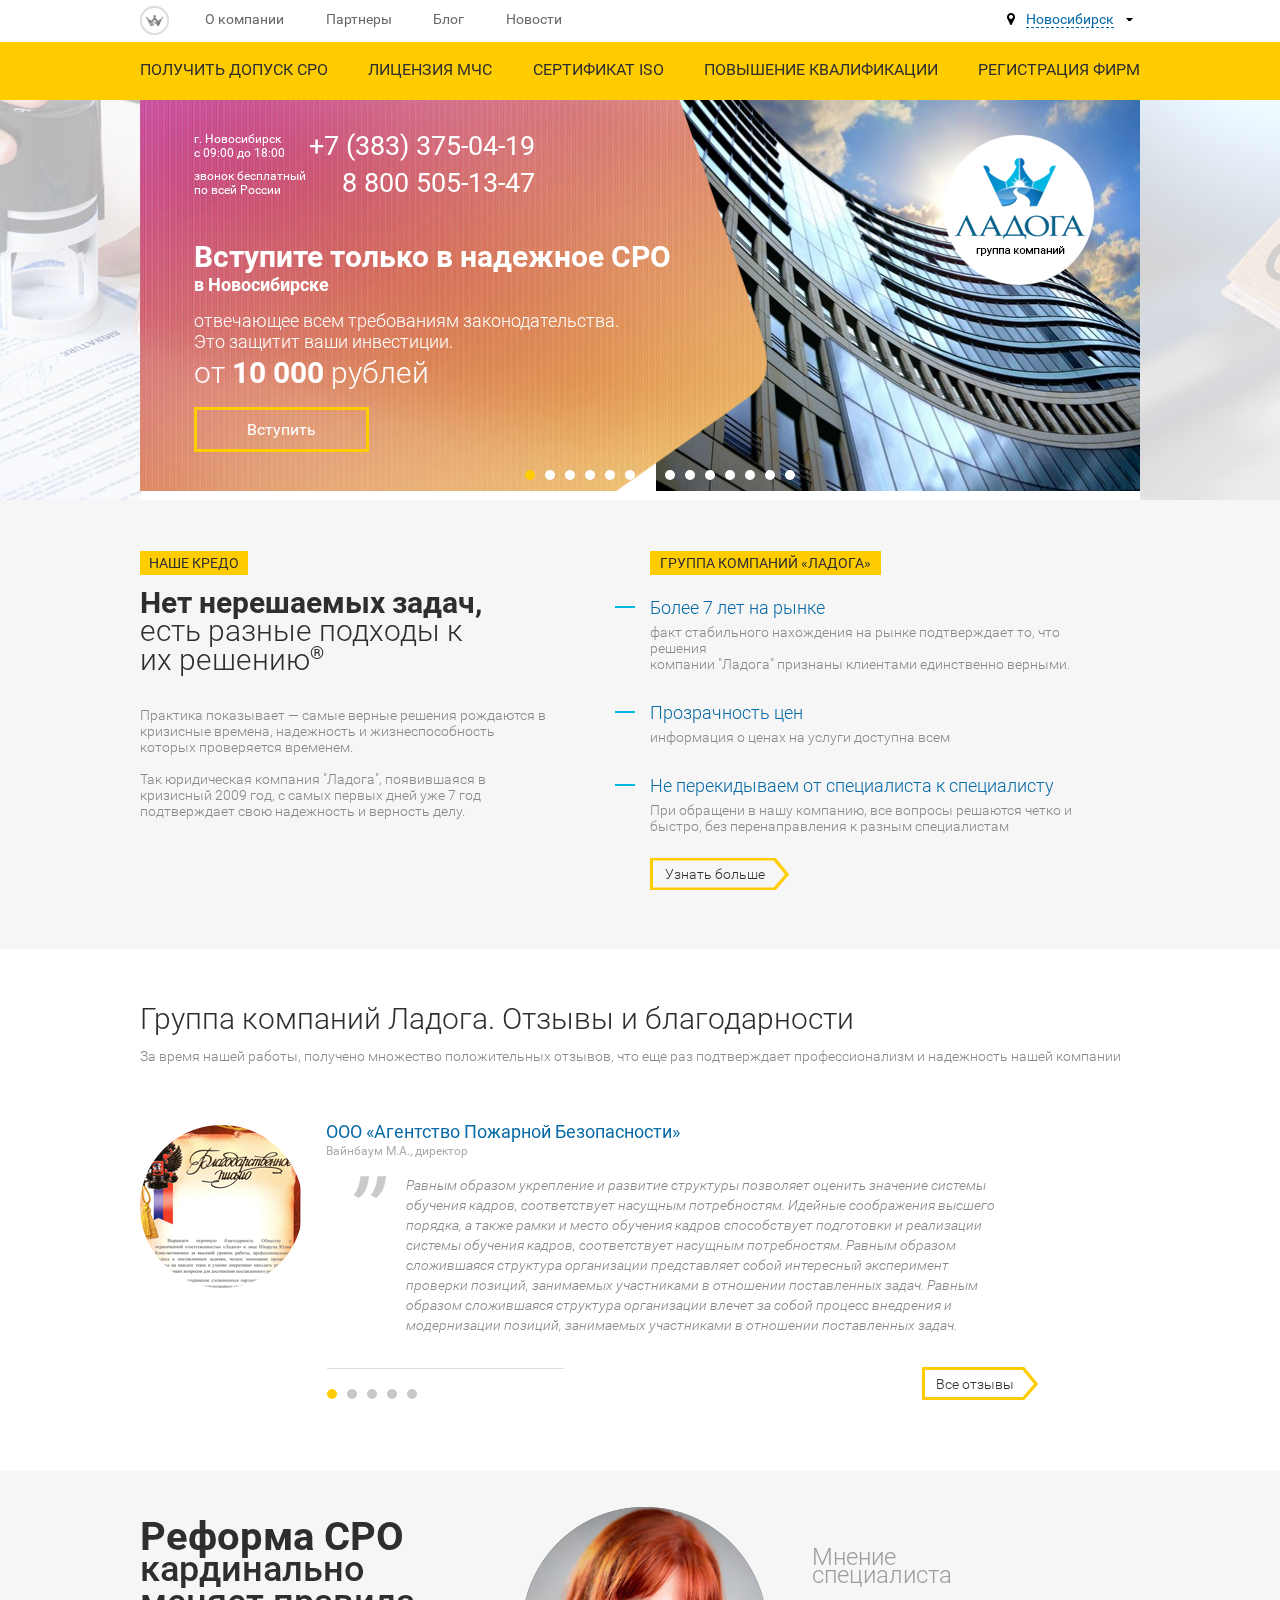
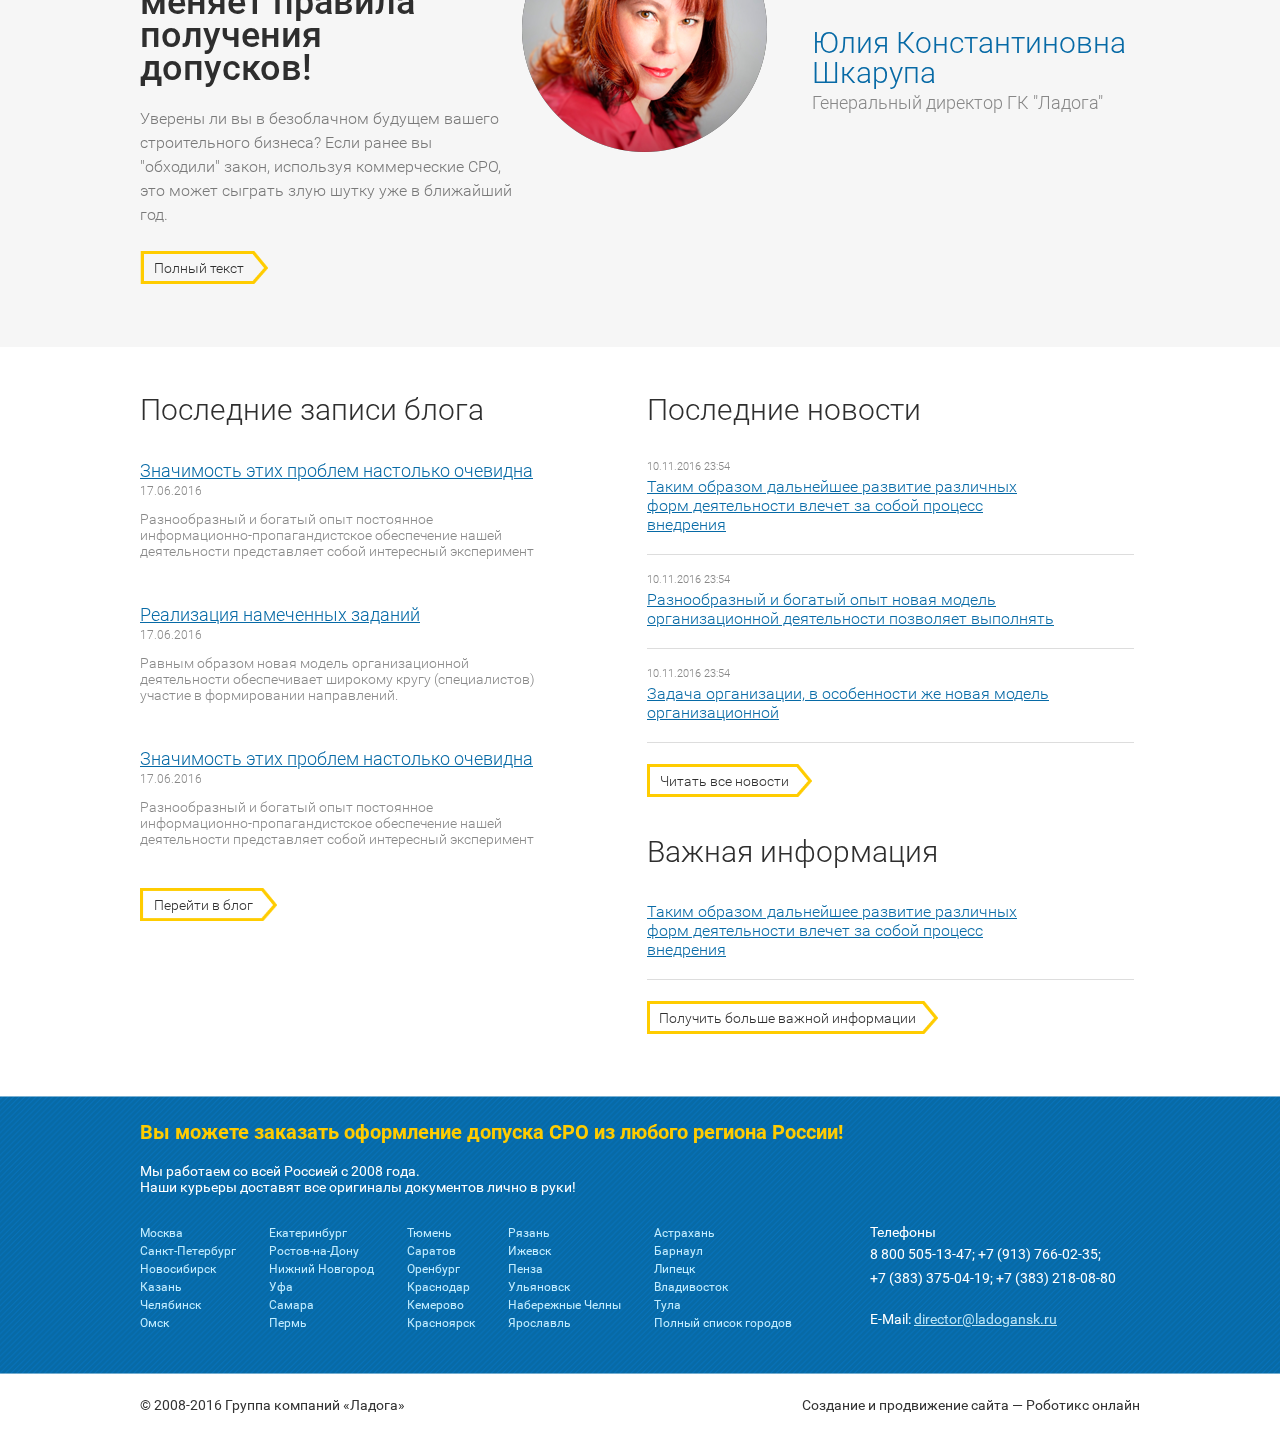
<file: index.html>
<!DOCTYPE html>
<html lang="en">
<head>
    <meta charset="UTF-8">
    <title>Title</title>
</head>
<body>

</body>
</html><!DOCTYPE html>
<html lang="en">
<head>
    <meta charset="UTF-8">
    <title>Document</title>

    <link rel="stylesheet" href="script/slick-1.5.0/slick/slick.css"/>
    <link rel="stylesheet" href="script/fancyBox/source/jquery.fancybox.css"/>
    <link rel="stylesheet" href="style/style.css"/>
    <link rel="shortcut icon" href="favicon.png" type="image/png">

</head>
<body>

<div class="wrapper-all index-page">

    <!-- NAVIGATION -->
    <nav class="nav-first">
        <div class="wrapper">
            <div class="flex_between-sm">
                <div class="flex_between-sm_top">
                    <a href=""><img src="image/header/logo-min.png" alt="logo"></a>
                    <ul class="nav-list flex_between-sm">
                        <li></li>
                        <li><a href="">О компании</a></li>
                        <li><a href="">Партнеры</a></li>
                        <li><a href="">Блог</a></li>
                        <li><a href="">Новости</a></li>
                    </ul>
                </div>
                <div class="towns">
                    <p class="current-city" data-toggle="active">Новосибирск</p>

                    <ul class="city-dropdown">
                        <li><a href="">Новосибирск</a></li>
                        <li><a href="">Новосибирск</a></li>
                    </ul>
                </div>
            </div>
        </div>
    </nav>

    <nav class="nav-second">
        <div class="wrapper">
            <ul class="flex_between-sm_top">
                <li><a href="page_Ladoga_SRO.html">Получить допуск СРО</a></li>
                <li><a href="page_Ladoga_MCHS.html">Лицензия МЧС</a></li>
                <li><a href="page_Ladoga_ISO.html">Сертификат ISO</a></li>
                <li><a href="">Повышение квалификации</a></li>
                <li><a href="page_Ladoga_OOO.html">Регистрация фирм</a></li>
            </ul>
        </div>
    </nav>

    <!-- HEADER -->
    <section class="header">
        <div class="wrapper">
            <div class="slider-index">
                <div class="banner banner_1">
                    <div class="head banner_head">
                        <div class="flex_between-sm">
                            <p class="banner_text">
                                г. Новосибирск
                                <span>с 09:00 до 18:00</span>
                            </p>
                            <a href="" class="banner_number">
                                +7 (383) 375-04-19
                            </a>
                        </div>
                        <div class="flex_between-sm">
                            <p class="banner_text">
                                звонок бесплатный
                                <span>по всей России</span>
                            </p>
                            <a href="" class="banner_number">
                                8 800 505-13-47
                            </a>
                        </div>
                    </div>
                    <h2 class="heading banner_heading">
                        Вступите только в надежное СРО
                        <span>в Новосибирске</span>
                    </h2>
                    <p class="subheading banner_subheading">
                        отвечающее всем требованиям законодательства.
                        <span>Это защитит ваши инвестиции.</span>
                    </p>
                    <p class="price banner_price">
                        от <span>10 000</span> рублей
                    </p>
                    <button class="btn btn_yellow">Вступить</button>
                    <a href="" class="logo banner_logo"><img src="image/banners/logo.png" alt="pic"></a>
                </div>
                <div class="banner banner_2">
                    <div class="head banner_head">
                        <div class="flex_between-sm">
                            <p class="banner_text">
                                г. Новосибирск
                                <span>с 09:00 до 18:00</span>
                            </p>
                            <a href="" class="banner_number">
                                +7 (383) 375-04-19
                            </a>
                        </div>
                        <div class="flex_between-sm">
                            <p class="banner_text">
                                звонок бесплатный
                                <span>по всей России</span>
                            </p>
                            <a href="" class="banner_number">
                                8 800 505-13-47
                            </a>
                        </div>
                    </div>
                    <h2 class="heading banner_heading">
                        Все условия для получения<br>
                        лицензии МЧС
                        <span>в Новосибирске</span>
                    </h2>
                    <p class="subheading banner_subheading">
                        оформление документов, подбор специалистов,
                        <span>аренда/продажа оборудования</span>
                    </p>
                    <p class="price banner_price">
                        от <span>20 000</span> рублей
                    </p>
                    <a href="" class="logo banner_logo"><img src="image/banners/logo.png" alt="pic"></a>
                </div>
                <div class="banner banner_3">
                    <div class="head banner_head">
                        <div class="flex_between-sm">
                            <p class="banner_text">
                                г. Новосибирск
                                <span>с 09:00 до 18:00</span>
                            </p>
                            <a href="" class="banner_number">
                                +7 (383) 375-04-19
                            </a>
                        </div>
                        <div class="flex_between-sm">
                            <p class="banner_text">
                                звонок бесплатный
                                <span>по всей России</span>
                            </p>
                            <a href="" class="banner_number">
                                8 800 505-13-47
                            </a>
                        </div>
                    </div>
                    <h2 class="heading banner_heading">
                        Сертификат ISO
                        <span>в Новосибирске</span>
                    </h2>
                    <p class="subheading banner_subheading">
                        покажет благонадежность вашей компании
                    </p>
                    <p class="price banner_price">
                        <span>5 000</span> рублей
                    </p>
                    <button class="btn btn_white">Получить</button>
                    <a href="" class="logo banner_logo"><img src="image/banners/logo.png" alt="pic"></a>
                </div>
                <div class="banner banner_4">
                    <div class="head banner_head">
                        <div class="flex_between-sm">
                            <p class="banner_text">
                                г. Новосибирск
                                <span>с 09:00 до 18:00</span>
                            </p>
                            <a href="" class="banner_number">
                                +7 (383) 375-04-19
                            </a>
                        </div>
                        <div class="flex_between-sm">
                            <p class="banner_text">
                                звонок бесплатный
                                <span>по всей России</span>
                            </p>
                            <a href="" class="banner_number">
                                8 800 505-13-47
                            </a>
                        </div>
                    </div>
                    <a href="" class="logo banner_logo"><img src="image/banners/logo.png" alt="pic"></a>
                    <h2 class="heading banner_heading">
                        Регистрация
                        товарного знака
                        <span>в Новосибирске</span>
                    </h2>
                </div>
                <div class="banner banner_5">
                    <div class="head banner_head">
                        <div class="flex_between-sm">
                            <p class="banner_text">
                                г. Новосибирск
                                <span>с 09:00 до 18:00</span>
                            </p>
                            <a href="" class="banner_number">
                                +7 (383) 375-04-19
                            </a>
                        </div>
                        <div class="flex_between-sm">
                            <p class="banner_text">
                                звонок бесплатный
                                <span>по всей России</span>
                            </p>
                            <a href="" class="banner_number">
                                8 800 505-13-47
                            </a>
                        </div>
                    </div>
                    <a href="" class="logo banner_logo"><img src="image/banners/logo.png" alt="pic"></a>
                    <h2 class="heading banner_heading">
                        Повышение квалификации
                        сотрудников
                        <span>в Новосибирске</span>
                    </h2>
                    <p class="price banner_price">
                        от <span>6 500</span> рублей
                    </p>
                    <button class="btn btn_yellow">Повысить квалификацию</button>
                </div>
                <div class="banner banner_6">
                    <div class="head banner_head">
                        <div class="flex_between-sm">
                            <p class="banner_text">
                                г. Новосибирск
                                <span>с 09:00 до 18:00</span>
                            </p>
                            <a href="" class="banner_number">
                                +7 (383) 375-04-19
                            </a>
                        </div>
                        <div class="flex_between-sm">
                            <p class="banner_text">
                                звонок бесплатный
                                <span>по всей России</span>
                            </p>
                            <a href="" class="banner_number">
                                8 800 505-13-47
                            </a>
                        </div>
                    </div>
                    <h2 class="heading banner_heading">
                        Начните бизнес правильно
                        <span>в Новосибирске</span>
                    </h2>
                    <p class="subheading banner_subheading">
                        зарегистрируем для вас ООО, ИП
                    </p>
                    <p class="price banner_price">
                        от <span>5 500</span> рублей
                    </p>
                    <button class="btn btn_yellow">Зарегистрировать</button>
                    <a href="" class="logo banner_logo"><img src="image/banners/logo.png" alt="pic"></a>
                </div>
                <div class="banner banner_7">
                    <div class="head banner_head">
                        <div class="flex_between-sm">
                            <p class="banner_text">
                                г. Новосибирск
                                <span>с 09:00 до 18:00</span>
                            </p>
                            <a href="" class="banner_number">
                                +7 (383) 375-04-19
                            </a>
                        </div>
                        <div class="flex_between-sm">
                            <p class="banner_text">
                                звонок бесплатный
                                <span>по всей России</span>
                            </p>
                            <a href="" class="banner_number">
                                8 800 505-13-47
                            </a>
                        </div>
                    </div>
                    <h2 class="heading banner_heading">
                        Специальная оценка
                        условий труда
                        <span>в Новосибирске</span>
                    </h2>
                    <a href="" class="logo banner_logo"><img src="image/banners/logo.png" alt="pic"></a>
                </div>
                <div class="banner banner_8">
                    <div class="head banner_head">
                        <div class="flex_between-sm">
                            <p class="banner_text">
                                г. Новосибирск
                                <span>с 09:00 до 18:00</span>
                            </p>
                            <a href="" class="banner_number">
                                +7 (383) 375-04-19
                            </a>
                        </div>
                        <div class="flex_between-sm">
                            <p class="banner_text">
                                звонок бесплатный
                                <span>по всей России</span>
                            </p>
                            <a href="" class="banner_number">
                                8 800 505-13-47
                            </a>
                        </div>
                    </div>
                    <h2 class="heading banner_heading">
                        Лицензия<br>
                        на фармацевтическую деятельность
                        <span>в Новосибирске</span>
                    </h2>
                    <p class="price banner_price">
                        от <span>10 000</span> рублей
                    </p>
                    <button class="btn btn_yellow">Оформить</button>
                    <a href="" class="logo banner_logo"><img src="image/banners/logo.png" alt="pic"></a>
                </div>
                <div class="banner banner_9">
                    <a href="" class="logo banner_logo"><img src="image/banners/logo.png" alt="pic"></a>
                    <div class="head banner_head">
                        <div class="flex_between-sm">
                            <p class="banner_text">
                                г. Новосибирск
                                <span>с 09:00 до 18:00</span>
                            </p>
                            <a href="" class="banner_number">
                                +7 (383) 375-04-19
                            </a>
                        </div>
                        <div class="flex_between-sm">
                            <p class="banner_text">
                                звонок бесплатный
                                <span>по всей России</span>
                            </p>
                            <a href="" class="banner_number">
                                8 800 505-13-47
                            </a>
                        </div>
                    </div>
                    <h2 class="heading banner_heading">
                        Лицензия<br>
                        на реставрационную деятельность
                        <span>в Новосибирске</span>
                    </h2>
                </div>
                <div class="banner banner_10">
                    <div class="head banner_head">
                        <div class="flex_between-sm">
                            <p class="banner_text">
                                г. Новосибирск
                                <span>с 09:00 до 18:00</span>
                            </p>
                            <a href="" class="banner_number">
                                +7 (383) 375-04-19
                            </a>
                        </div>
                        <div class="flex_between-sm">
                            <p class="banner_text">
                                звонок бесплатный
                                <span>по всей России</span>
                            </p>
                            <a href="" class="banner_number">
                                8 800 505-13-47
                            </a>
                        </div>
                    </div>
                    <a href="" class="logo banner_logo"><img src="image/banners/logo.png" alt="pic"></a>
                    <h2 class="heading banner_heading">
                        Лицензия ФСБ
                        <span>в Новосибирске</span>
                    </h2>
                </div>
                <div class="banner banner_11">
                    <div class="head banner_head">
                        <div class="flex_between-sm">
                            <p class="banner_text">
                                г. Новосибирск
                                <span>с 09:00 до 18:00</span>
                            </p>
                            <a href="" class="banner_number">
                                +7 (383) 375-04-19
                            </a>
                        </div>
                        <div class="flex_between-sm">
                            <p class="banner_text">
                                звонок бесплатный
                                <span>по всей России</span>
                            </p>
                            <a href="" class="banner_number">
                                8 800 505-13-47
                            </a>
                        </div>
                    </div>
                    <h2 class="heading banner_heading">
                        Лицензия<br>
                        на медицинскую деятельность
                        <span>в Новосибирске</span>
                    </h2>
                    <p class="price banner_price">
                        от <span>10 000</span> рублей
                    </p>
                    <button class="btn btn_yellow">Оформить</button>
                    <a href="" class="logo banner_logo"><img src="image/banners/logo.png" alt="pic"></a>
                </div>
                <div class="banner banner_12">
                    <div class="head banner_head">
                        <div class="flex_between-sm">
                            <p class="banner_text">
                                г. Новосибирск
                                <span>с 09:00 до 18:00</span>
                            </p>
                            <a href="" class="banner_number">
                                +7 (383) 375-04-19
                            </a>
                        </div>
                        <div class="flex_between-sm">
                            <p class="banner_text">
                                звонок бесплатный
                                <span>по всей России</span>
                            </p>
                            <a href="" class="banner_number">
                                8 800 505-13-47
                            </a>
                        </div>
                    </div>
                    <a href="" class="logo banner_logo"><img src="image/banners/logo.png" alt="pic"></a>
                    <h2 class="heading banner_heading">
                        Пожарный<br>
                        аудит
                        <span>в Новосибирске</span>
                    </h2>
                </div>
                <div class="banner banner_13">
                    <div class="head banner_head">
                        <div class="flex_between-sm">
                            <p class="banner_text">
                                г. Новосибирск
                                <span>с 09:00 до 18:00</span>
                            </p>
                            <a href="" class="banner_number">
                                +7 (383) 375-04-19
                            </a>
                        </div>
                        <div class="flex_between-sm">
                            <p class="banner_text">
                                звонок бесплатный
                                <span>по всей России</span>
                            </p>
                            <a href="" class="banner_number">
                                8 800 505-13-47
                            </a>
                        </div>
                    </div>
                    <a href="" class="logo banner_logo"><img src="image/banners/logo.png" alt="pic"></a>
                    <h2 class="heading banner_heading">
                        Оценка<br>
                        пожарного риска
                        <span>в Новосибирске</span>
                    </h2>
                </div>
                <div class="banner banner_14">
                    <div class="head banner_head">
                        <div class="flex_between-sm">
                            <p class="banner_text">
                                г. Новосибирск
                                <span>с 09:00 до 18:00</span>
                            </p>
                            <a href="" class="banner_number">
                                +7 (383) 375-04-19
                            </a>
                        </div>
                        <div class="flex_between-sm">
                            <p class="banner_text">
                                звонок бесплатный
                                <span>по всей России</span>
                            </p>
                            <a href="" class="banner_number">
                                8 800 505-13-47
                            </a>
                        </div>
                    </div>
                    <a href="" class="logo banner_logo"><img src="image/banners/logo.png" alt="pic"></a>
                    <h2 class="heading banner_heading">
                        Оформление<br>
                        пожарной декларации
                        <span>в Новосибирске</span>
                    </h2>
                </div>
            </div>
        </div>
    </section>

    <!-- section 1 -->
    <section class="s1">
        <div class="wrapper">
            <div class="left">
                <p class="signature">
                    наше кредо
                </p>
                <p class="title">
                    Нет нерешаемых задач,
                    <span>есть разные подходы к их решению<sup>®</sup></span>
                </p>
                <p class="text top">
                    Практика показывает — самые верные решения рождаются в кризисные времена, надежность и жизнеспособность которых проверяется временем.
                </p>
                <p class="text">
                    Так юридическая компания "Ладога", появившаяся в кризисный 2009 год, с самых первых дней уже 7 год подтверждает свою надежность и верность делу.
                </p>
            </div>
            <div class="right">
                <p class="signature">
                    Группа компаний «Ладога»
                </p>
                <ul class="list">
                    <li>Более 7 лет на рынке
                        <span>факт стабильного нахождения на рынке подтверждает то, что решения<br>
                            компании "Ладога" признаны клиентами единственно верными.</span></li>
                    <li>Прозрачность цен
                        <span>информация о ценах на услуги доступна всем</span></li>
                    <li>Не перекидываем от специалиста к специалисту
                        <span>При обращени в нашу компанию, все вопросы решаются четко и<br>
                            быстро, без перенаправления к разным специалистам</span></li>
                </ul>
                <button class="btn-index btn-ind-1">
                    Узнать больше
                </button>
            </div>
        </div>
    </section>

    <!-- section 2 -->
    <section class="reviews s2">
        <div class="wrapper">
            <h2 class="title">
                Группа компаний Ладога. Отзывы и благодарности
            </h2>
            <p class="text">
                За время нашей работы, получено множество положительных отзывов, что еще раз подтверждает профессионализм и надежность нашей компании
            </p>
            <div class="reviews-slider">
                <div class="slide">
                    <div class="for-img">
                        <img src="image/reviews/pic.png" alt="pic">
                    </div>
                    <div class="for-reviews">
                        <p class="subtitle">
                            ООО «Агентство Пожарной Безопасности»
                            <span>Вайнбаум М.А., директор</span>
                        </p>
                        <p class="text">
                            Равным образом укрепление и развитие структуры позволяет оценить значение системы обучения кадров,
                            соответствует насущным потребностям. Идейные соображения высшего порядка, а также рамки и место обучения
                            кадров способствует подготовки и реализации системы обучения кадров, соответствует насущным потребностям.
                            Равным образом сложившаяся структура организации представляет собой интересный эксперимент проверки позиций,
                            занимаемых участниками в отношении поставленных задач. Равным образом сложившаяся структура организации
                            влечет за собой процесс внедрения и модернизации позиций, занимаемых участниками в отношении поставленных задач.
                        </p>
                    </div>
                </div>
                <div class="slide">
                    <div class="for-img">
                        <img src="image/reviews/pic.png" alt="pic">
                    </div>
                    <div class="for-reviews">
                        <p class="subtitle">
                            ООО «Агентство Пожарной Безопасности»
                            <span>Вайнбаум М.А., директор</span>
                        </p>
                        <p class="text">
                            Равным образом укрепление и развитие структуры позволяет оценить значение системы обучения кадров,
                            соответствует насущным потребностям. Идейные соображения высшего порядка, а также рамки и место обучения
                            кадров способствует подготовки и реализации системы обучения кадров, соответствует насущным потребностям.
                            Равным образом сложившаяся структура организации представляет собой интересный эксперимент проверки позиций,
                            занимаемых участниками в отношении поставленных задач. Равным образом сложившаяся структура организации
                            влечет за собой процесс внедрения и модернизации позиций, занимаемых участниками в отношении поставленных задач.
                        </p>
                    </div>
                </div>
                <div class="slide">
                    <div class="for-img">
                        <img src="image/reviews/pic.png" alt="pic">
                    </div>
                    <div class="for-reviews">
                        <p class="subtitle">
                            ООО «Агентство Пожарной Безопасности»
                            <span>Вайнбаум М.А., директор</span>
                        </p>
                        <p class="text">
                            Равным образом укрепление и развитие структуры позволяет оценить значение системы обучения кадров,
                            соответствует насущным потребностям. Идейные соображения высшего порядка, а также рамки и место обучения
                            кадров способствует подготовки и реализации системы обучения кадров, соответствует насущным потребностям.
                            Равным образом сложившаяся структура организации представляет собой интересный эксперимент проверки позиций,
                            занимаемых участниками в отношении поставленных задач. Равным образом сложившаяся структура организации
                            влечет за собой процесс внедрения и модернизации позиций, занимаемых участниками в отношении поставленных задач.
                        </p>
                    </div>
                </div>
                <div class="slide">
                    <div class="for-img">
                        <img src="image/reviews/pic.png" alt="pic">
                    </div>
                    <div class="for-reviews">
                        <p class="subtitle">
                            ООО «Агентство Пожарной Безопасности»
                            <span>Вайнбаум М.А., директор</span>
                        </p>
                        <p class="text">
                            Равным образом укрепление и развитие структуры позволяет оценить значение системы обучения кадров,
                            соответствует насущным потребностям. Идейные соображения высшего порядка, а также рамки и место обучения
                            кадров способствует подготовки и реализации системы обучения кадров, соответствует насущным потребностям.
                            Равным образом сложившаяся структура организации представляет собой интересный эксперимент проверки позиций,
                            занимаемых участниками в отношении поставленных задач. Равным образом сложившаяся структура организации
                            влечет за собой процесс внедрения и модернизации позиций, занимаемых участниками в отношении поставленных задач.
                        </p>
                    </div>
                </div>
                <div class="slide">
                    <div class="for-img">
                        <img src="image/reviews/pic.png" alt="pic">
                    </div>
                    <div class="for-reviews">
                        <p class="subtitle">
                            ООО «Агентство Пожарной Безопасности»
                            <span>Вайнбаум М.А., директор</span>
                        </p>
                        <p class="text">
                            Равным образом укрепление и развитие структуры позволяет оценить значение системы обучения кадров,
                            соответствует насущным потребностям. Идейные соображения высшего порядка, а также рамки и место обучения
                            кадров способствует подготовки и реализации системы обучения кадров, соответствует насущным потребностям.
                            Равным образом сложившаяся структура организации представляет собой интересный эксперимент проверки позиций,
                            занимаемых участниками в отношении поставленных задач. Равным образом сложившаяся структура организации
                            влечет за собой процесс внедрения и модернизации позиций, занимаемых участниками в отношении поставленных задач.
                        </p>
                    </div>
                </div>
            </div>
            <button class="btn-small">
                Все отзывы
            </button>
        </div>
    </section>

    <!-- section 3 -->
    <section class="s3">
        <div class="wrapper">
            <div class="item left">
                <p class="title">
                    Реформа СРО
                    <span>кардинально меняет правила получения допусков!</span>
                </p>
                <p class="text">
                    Уверены ли вы в безоблачном будущем вашего строительного бизнеса?
                    Если ранее вы "обходили" закон, используя коммерческие СРО,
                    это может сыграть злую шутку уже в ближайший год.
                </p>
                <button class="btn-index btn-ind-2">
                    Полный текст
                </button>
            </div>
            <div class="item mid">
                <img src="image/index/pic.png" alt="pic">
            </div>
            <div class="item right">
                <p class="subtitle">
                    Мнение<br>
                    специалиста
                </p>
                <p class="text">
                    Юлия Константиновна<br>
                    Шкарупа
                    <span>Генеральный директор ГК "Ладога"</span>
                </p>
            </div>
        </div>
    </section>

    <!-- section 4 -->
    <section class="s4">
        <div class="wrapper">
            <div class="item left">
                <p class="title">
                    Последние записи блога
                </p>
                <ul class="list">
                    <li>
                        <p class="subtitle">
                        Значимость этих проблем настолько очевидна
                        </p>
                        <p class="date">
                            17.06.2016
                        </p>
                        <p class="text">
                            Разнообразный и богатый опыт постоянное информационно-пропагандистское обеспечение нашей деятельности представляет собой интересный эксперимент
                        </p>
                    </li>
                    <li>
                        <p class="subtitle">
                            Реализация намеченных заданий
                        </p>
                        <p class="date">
                            17.06.2016
                        </p>
                        <p class="text">
                            Равным образом новая модель организационной деятельности обеспечивает широкому кругу (специалистов) участие в формировании направлений.
                        </p>
                    </li>
                    <li>
                        <p class="subtitle">
                            Значимость этих проблем настолько очевидна
                        </p>
                        <p class="date">
                            17.06.2016
                        </p>
                        <p class="text">
                            Разнообразный и богатый опыт постоянное информационно-пропагандистское обеспечение нашей деятельности представляет собой интересный эксперимент
                        </p>
                    </li>
                </ul>
                <button class="btn-index btn-ind-3">
                    Перейти в блог
                </button>
            </div>
            <div class="item right">
                <p class="title">
                    Последние новости
                </p>
                <ul class="list">
                    <li>
                        <p class="date">
                            10.11.2016 23:54
                        </p>
                        <p class="subtitle">
                            Таким образом дальнейшее развитие различных форм деятельности влечет за собой процесс внедрения
                        </p>
                    </li>
                    <li>
                        <p class="date">
                            10.11.2016 23:54
                        </p>
                        <p class="subtitle">
                            Разнообразный и богатый опыт новая модель организационной деятельности позволяет выполнять
                        </p>
                    </li>
                    <li>
                        <p class="date">
                            10.11.2016 23:54
                        </p>
                        <p class="subtitle">
                            Задача организации, в особенности же новая модель организационной
                        </p>
                    </li>
                </ul>
                <button class="btn-index btn-ind-4">
                    Читать все новости
                </button>
                <div class="title bot">
                    Важная информация
                </div>
                <div class="subtitle">
                    Таким образом дальнейшее развитие различных форм деятельности влечет за собой процесс внедрения
                </div>
                <button class="btn-index btn-ind-5">
                    Получить больше важной информации
                </button>
            </div>
        </div>
    </section>


    <!-- FOOTER -->
    <footer class="footer">
        <div class="wrapper">
            <p class="title">
                Вы можете заказать оформление допуска СРО из любого региона России!
            </p>
            <p class="subtitle">
                Мы работаем со всей Россией с 2008 года.<br>
                Наши курьеры доставят все оригиналы документов лично в руки!
            </p>
            <div class="flex_between-sm_top">
                <div class="for-list">
                    <ul class="list">
                        <li>Москва</li>
                        <li>Санкт-Петербург</li>
                        <li>Новосибирск</li>
                        <li>Казань</li>
                        <li>Челябинск</li>
                        <li>Омск</li>
                    </ul>
                    <ul class="list">
                        <li>Екатеринбург</li>
                        <li>Ростов-на-Дону</li>
                        <li>Нижний Новгород</li>
                        <li>Уфа</li>
                        <li>Самара</li>
                        <li>Пермь</li>
                    </ul>
                    <ul class="list">
                        <li>Тюмень</li>
                        <li>Саратов</li>
                        <li>Оренбург</li>
                        <li>Краснодар</li>
                        <li>Кемерово</li>
                        <li>Красноярск</li>
                    </ul>
                    <ul class="list">
                        <li>Рязань</li>
                        <li>Ижевск</li>
                        <li>Пенза</li>
                        <li>Ульяновск</li>
                        <li>Набережные Челны</li>
                        <li>Ярославль</li>
                    </ul>
                    <ul class="list">
                        <li>Астрахань</li>
                        <li>Барнаул</li>
                        <li>Липецк</li>
                        <li>Владивосток</li>
                        <li>Тула</li>
                        <li>Полный список городов</li>
                    </ul>
                </div>
                <div class="contacts">
                    <p class="subtitle">
                        Телефоны
                    </p>
                    <a href="" class="phone"> 8 800 505-13-47;</a>
                    <a href="" class="phone">+7 (913) 766-02-35;</a>
                    <a href="" class="phone">+7 (383) 375-04-19;</a>
                    <a href="" class="phone">+7 (383) 218-08-80</a>

                    <p class="mail">
                        E-Mail:
                        <a href="">
                            director@ladogansk.ru
                        </a>
                    </p>
                </div>
            </div>
        </div>
    </footer>

    <!-- FOOTER-END -->
    <footer class="footer-end">
        <div class="wrapper">
            <div class="flex_between-sm_top">
                <p class="text">
                    © 2008-2016 Группа компаний «Ладога»
                </p>
                <p class="text">
                    Создание и продвижение сайта — Роботикс онлайн
                </p>
            </div>
        </div>
    </footer>

    <!-- MODAL WINDOW -->
    <div class="modal hidden">
        <div class="layout" data-btn-type="close">

        </div>

        <div class="callback hidden">
            <div class="colse" data-btn-type="close"></div>

            <form  data-form-name="modal-form">
                <h3 class="heading"></h3>



                <button class="btn white" data-form-name="modal-form"></button>
            </form>
        </div>
    </div>
</div>

<!--------------------------------------------- SCRIPT ---------------------------------------------------------------->
<script src="script/jquery.js"></script>
<script src="script/jquery.inputmask.js"></script>
<script src="script/slick-1.5.0/slick/slick.min.js"></script>
<script src="script/fancyBox/source/jquery.fancybox.js"></script>
<script src="script/js.js"></script>

</body>
</html>
</file>
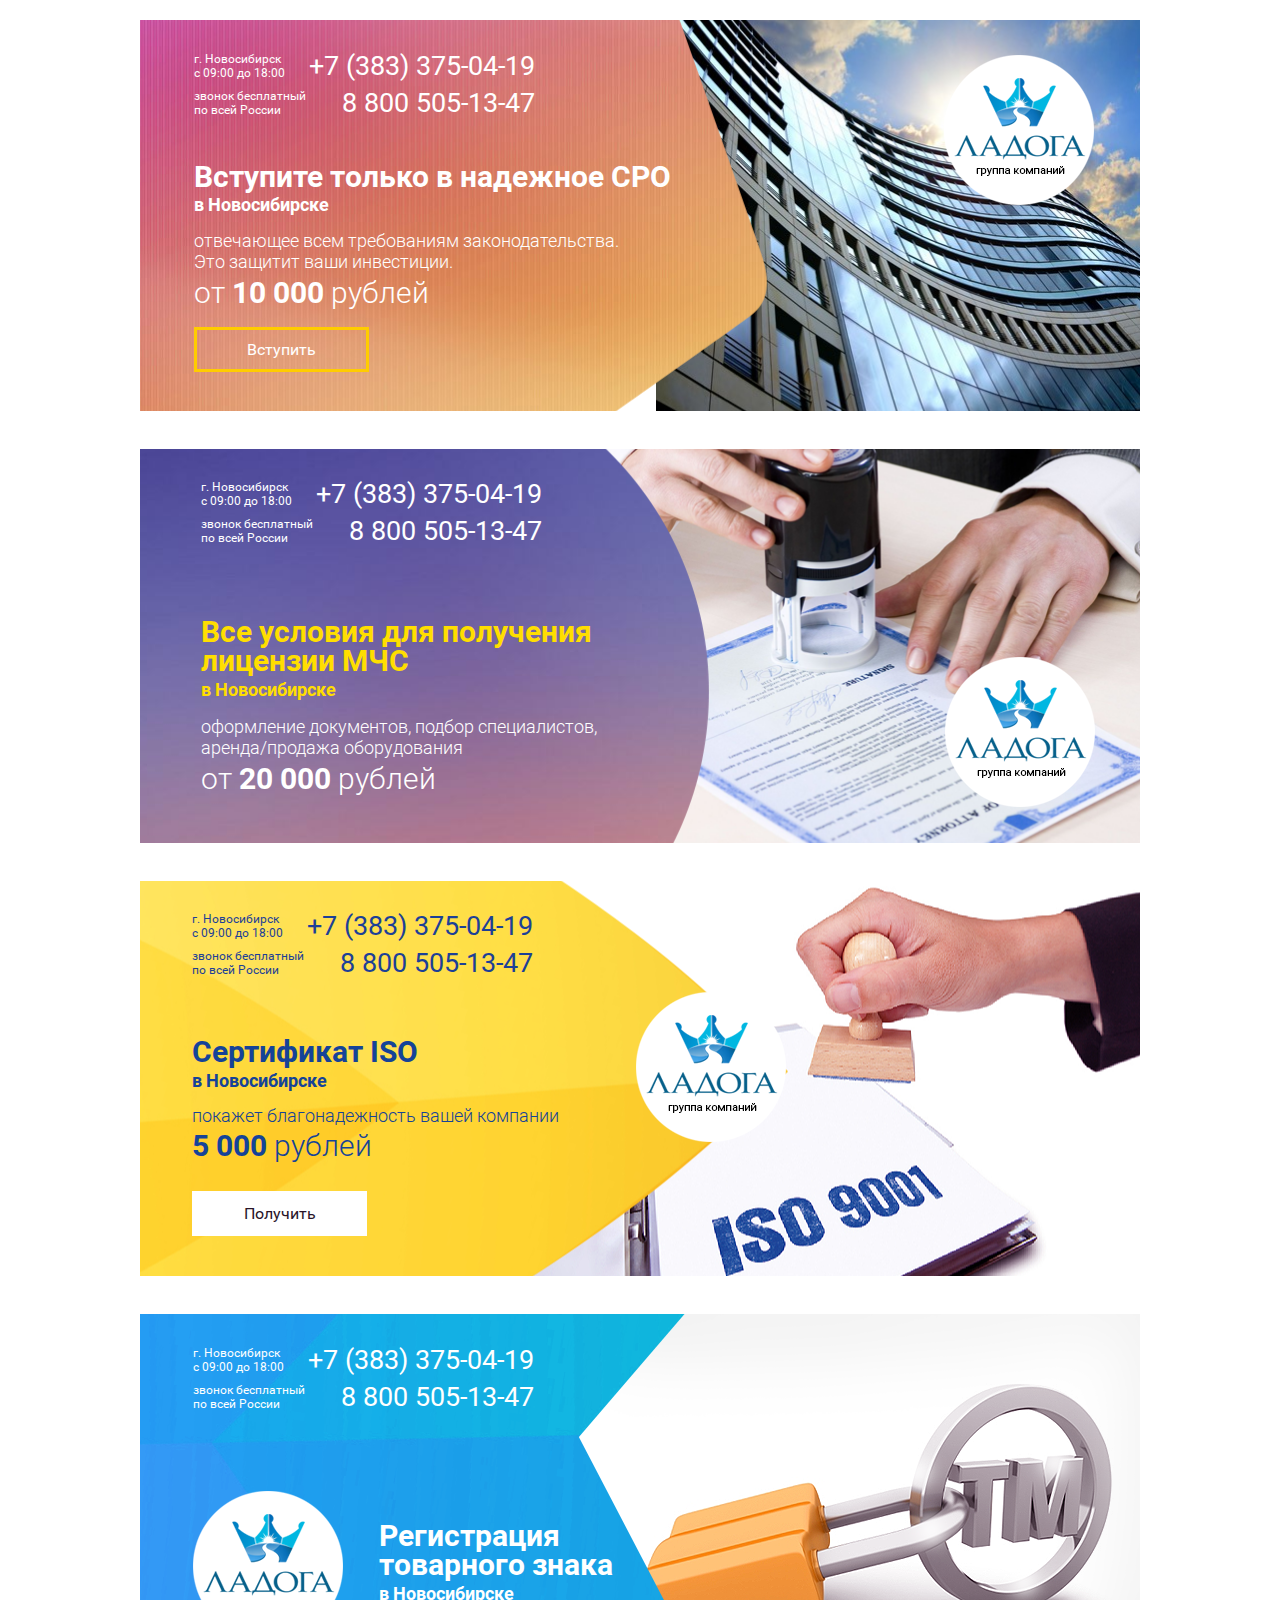
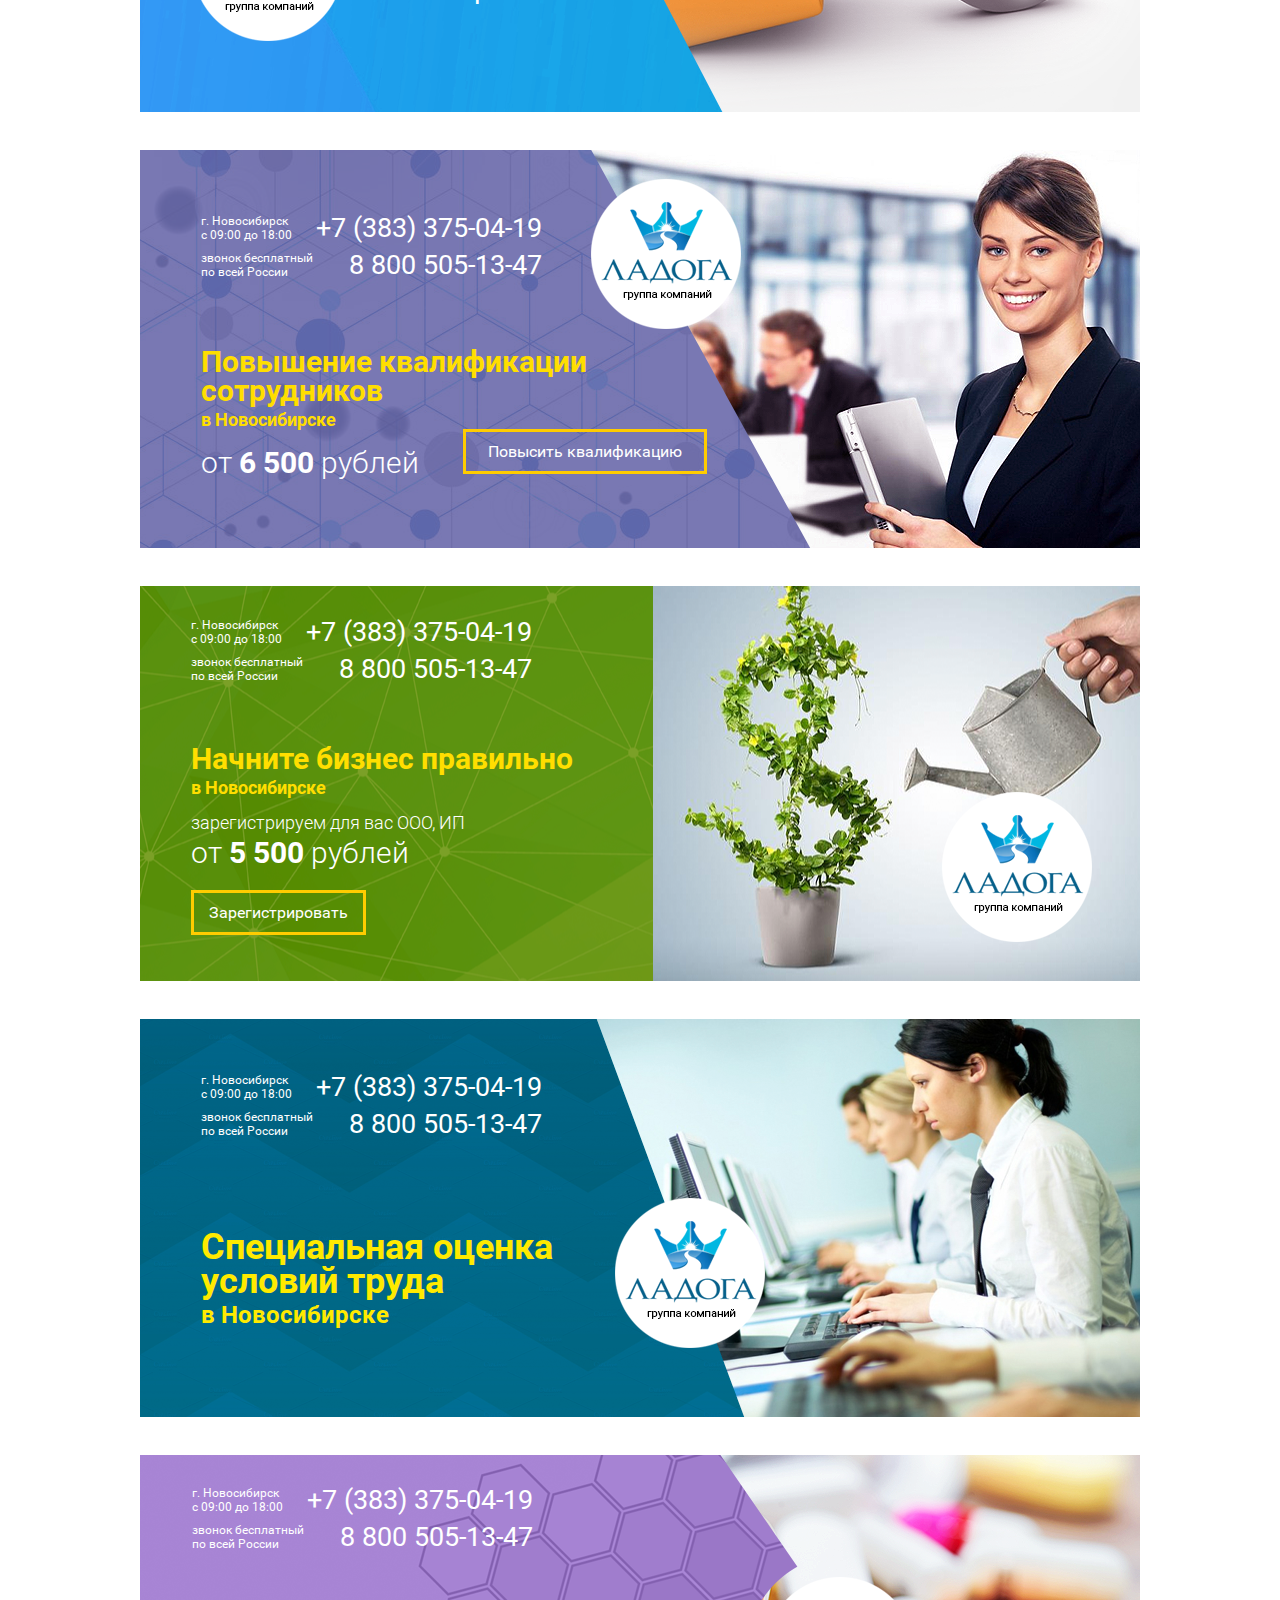
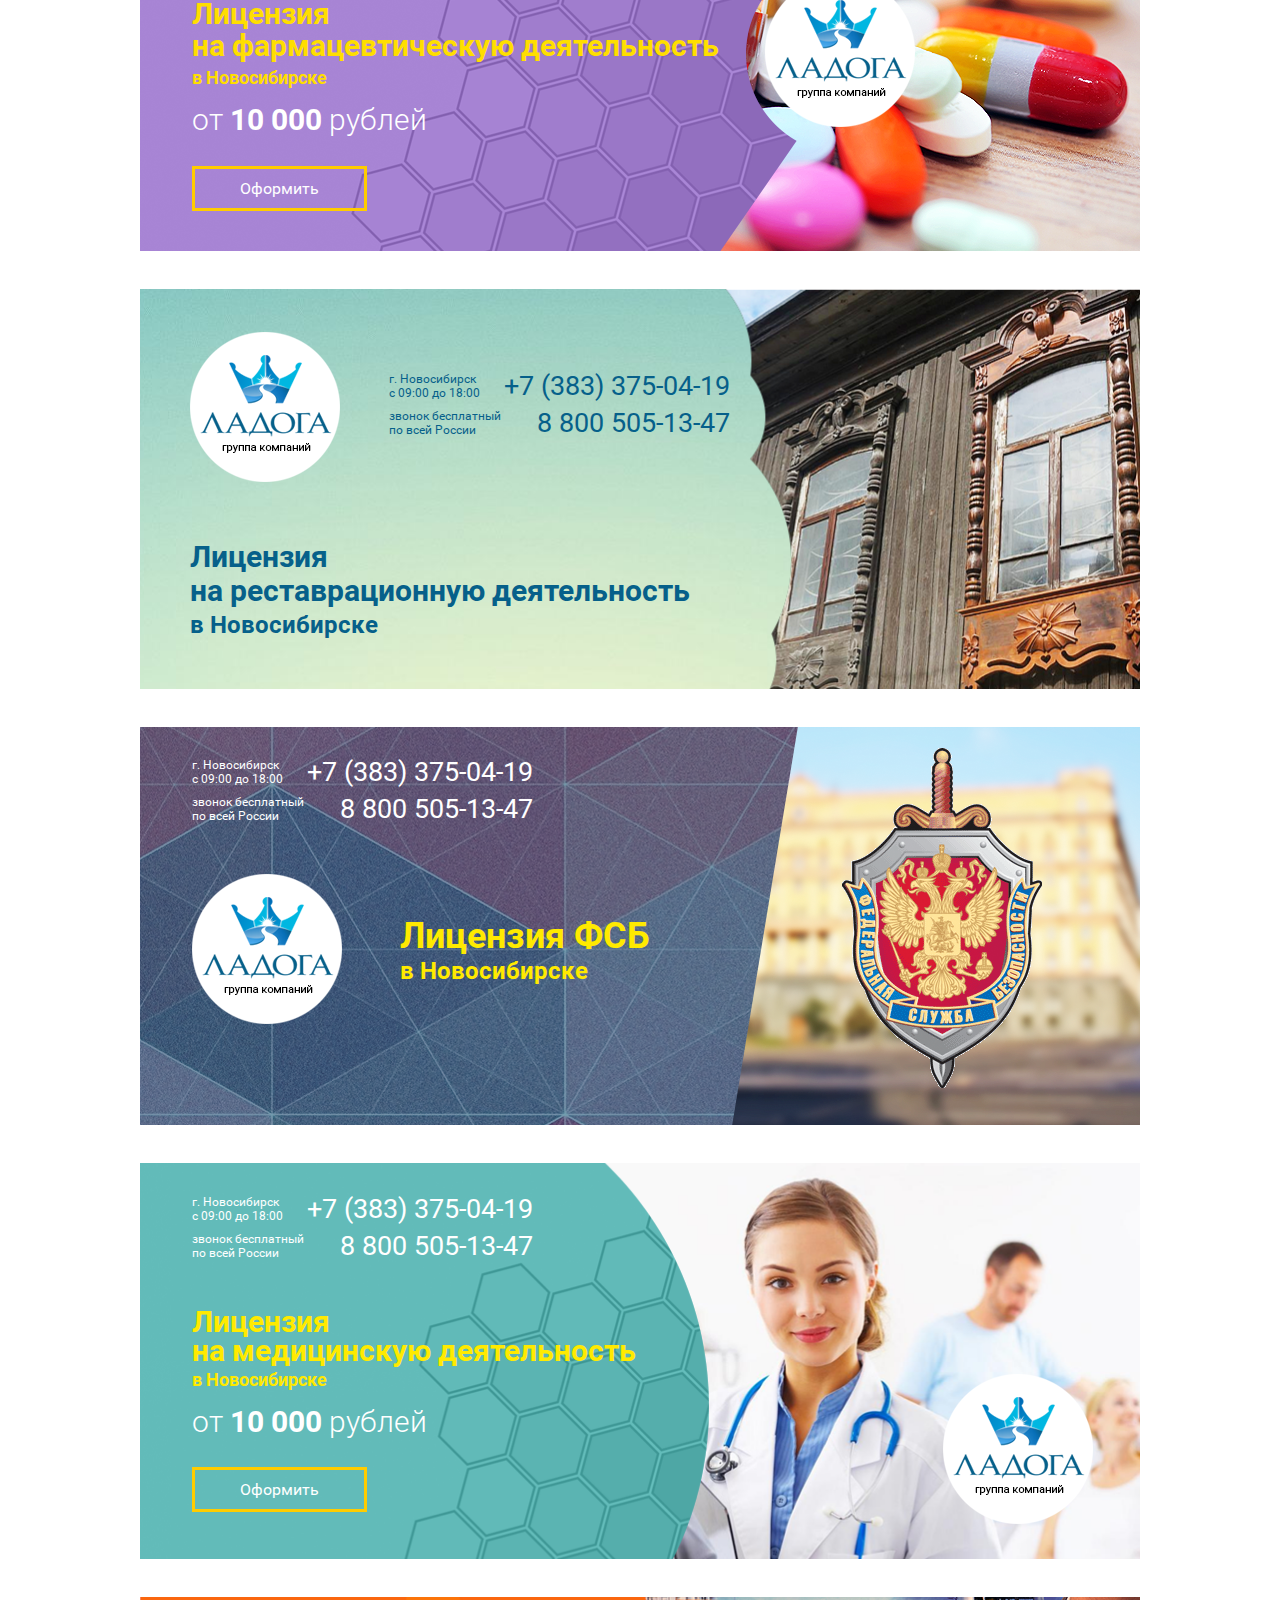
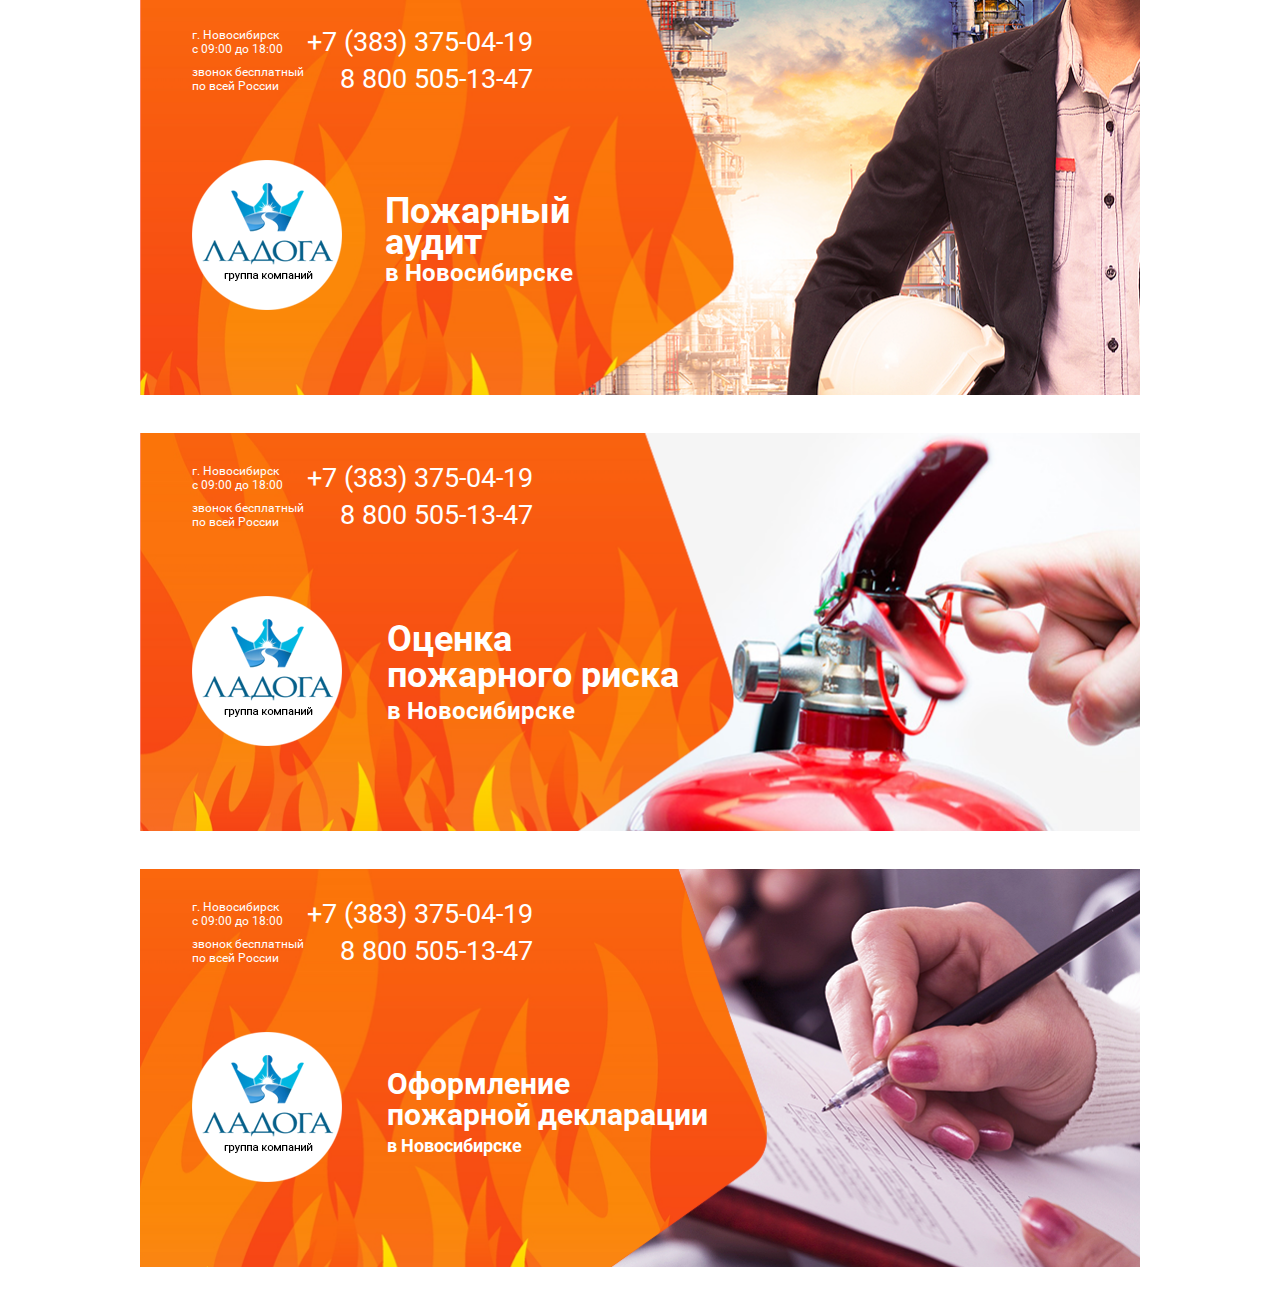
<file: banners.html>
<!DOCTYPE html>
<html lang="en">
<head>
    <meta charset="UTF-8">
    <title>Document</title>

    <link rel="stylesheet" href="script/slick-1.5.0/slick/slick.css"/>
    <link rel="stylesheet" href="script/fancyBox/source/jquery.fancybox.css"/>
    <link rel="stylesheet" href="style/style.css"/>
    <link rel="shortcut icon" href="favicon.png" type="image/png">

</head>
<body>

<div class="wrapper-all banners">

    <!-- banner 1 -->
    <div class="banner banner_1">
        <div class="head banner_head">
            <div class="flex_between-sm">
                <p class="banner_text">
                    г. Новосибирск
                    <span>с 09:00 до 18:00</span>
                </p>
                <a href="" class="banner_number">
                    +7 (383) 375-04-19
                </a>
            </div>
            <div class="flex_between-sm">
                <p class="banner_text">
                    звонок бесплатный
                    <span>по всей России</span>
                </p>
                <a href="" class="banner_number">
                    8 800 505-13-47
                </a>
            </div>
        </div>
        <h2 class="heading banner_heading">
            Вступите только в надежное СРО
            <span>в Новосибирске</span>
        </h2>
        <p class="subheading banner_subheading">
            отвечающее всем требованиям законодательства.
            <span>Это защитит ваши инвестиции.</span>
        </p>
        <p class="price banner_price">
            от <span>10 000</span> рублей
        </p>
        <button class="btn btn_yellow">Вступить</button>
        <a href="" class="logo banner_logo"><img src="image/banners/logo.png" alt="pic"></a>
    </div>

    <!-- banner 2 -->
    <div class="banner banner_2">
        <div class="head banner_head">
            <div class="flex_between-sm">
                <p class="banner_text">
                    г. Новосибирск
                    <span>с 09:00 до 18:00</span>
                </p>
                <a href="" class="banner_number">
                    +7 (383) 375-04-19
                </a>
            </div>
            <div class="flex_between-sm">
                <p class="banner_text">
                    звонок бесплатный
                    <span>по всей России</span>
                </p>
                <a href="" class="banner_number">
                    8 800 505-13-47
                </a>
            </div>
        </div>
        <h2 class="heading banner_heading">
            Все условия для получения<br>
            лицензии МЧС
            <span>в Новосибирске</span>
        </h2>
        <p class="subheading banner_subheading">
            оформление документов, подбор специалистов,
            <span>аренда/продажа оборудования</span>
        </p>
        <p class="price banner_price">
            от <span>20 000</span> рублей
        </p>
        <a href="" class="logo banner_logo"><img src="image/banners/logo.png" alt="pic"></a>
    </div>

    <!-- banner 3 -->
    <div class="banner banner_3">
        <div class="head banner_head">
            <div class="flex_between-sm">
                <p class="banner_text">
                    г. Новосибирск
                    <span>с 09:00 до 18:00</span>
                </p>
                <a href="" class="banner_number">
                    +7 (383) 375-04-19
                </a>
            </div>
            <div class="flex_between-sm">
                <p class="banner_text">
                    звонок бесплатный
                    <span>по всей России</span>
                </p>
                <a href="" class="banner_number">
                    8 800 505-13-47
                </a>
            </div>
        </div>
        <h2 class="heading banner_heading">
            Сертификат ISO
            <span>в Новосибирске</span>
        </h2>
        <p class="subheading banner_subheading">
            покажет благонадежность вашей компании
        </p>
        <p class="price banner_price">
            <span>5 000</span> рублей
        </p>
        <button class="btn btn_white">Получить</button>
        <a href="" class="logo banner_logo"><img src="image/banners/logo.png" alt="pic"></a>
    </div>

    <!-- banner 4 -->
    <div class="banner banner_4">
        <div class="head banner_head">
            <div class="flex_between-sm">
                <p class="banner_text">
                    г. Новосибирск
                    <span>с 09:00 до 18:00</span>
                </p>
                <a href="" class="banner_number">
                    +7 (383) 375-04-19
                </a>
            </div>
            <div class="flex_between-sm">
                <p class="banner_text">
                    звонок бесплатный
                    <span>по всей России</span>
                </p>
                <a href="" class="banner_number">
                    8 800 505-13-47
                </a>
            </div>
        </div>
        <a href="" class="logo banner_logo"><img src="image/banners/logo.png" alt="pic"></a>
        <h2 class="heading banner_heading">
            Регистрация
            товарного знака
            <span>в Новосибирске</span>
        </h2>
    </div>

    <!-- banner 5 -->
    <div class="banner banner_5">
        <div class="head banner_head">
            <div class="flex_between-sm">
                <p class="banner_text">
                    г. Новосибирск
                    <span>с 09:00 до 18:00</span>
                </p>
                <a href="" class="banner_number">
                    +7 (383) 375-04-19
                </a>
            </div>
            <div class="flex_between-sm">
                <p class="banner_text">
                    звонок бесплатный
                    <span>по всей России</span>
                </p>
                <a href="" class="banner_number">
                    8 800 505-13-47
                </a>
            </div>
        </div>
        <a href="" class="logo banner_logo"><img src="image/banners/logo.png" alt="pic"></a>
        <h2 class="heading banner_heading">
            Повышение квалификации
            сотрудников
            <span>в Новосибирске</span>
        </h2>
        <p class="price banner_price">
            от <span>6 500</span> рублей
        </p>
        <button class="btn btn_yellow">Повысить квалификацию</button>
    </div>

    <!-- banner 6 -->
    <div class="banner banner_6">
        <div class="head banner_head">
            <div class="flex_between-sm">
                <p class="banner_text">
                    г. Новосибирск
                    <span>с 09:00 до 18:00</span>
                </p>
                <a href="" class="banner_number">
                    +7 (383) 375-04-19
                </a>
            </div>
            <div class="flex_between-sm">
                <p class="banner_text">
                    звонок бесплатный
                    <span>по всей России</span>
                </p>
                <a href="" class="banner_number">
                    8 800 505-13-47
                </a>
            </div>
        </div>
        <h2 class="heading banner_heading">
            Начните бизнес правильно
            <span>в Новосибирске</span>
        </h2>
        <p class="subheading banner_subheading">
            зарегистрируем для вас ООО, ИП
        </p>
        <p class="price banner_price">
            от <span>5 500</span> рублей
        </p>
        <button class="btn btn_yellow">Зарегистрировать</button>
        <a href="" class="logo banner_logo"><img src="image/banners/logo.png" alt="pic"></a>
    </div>

    <!-- banner 7 -->
    <div class="banner banner_7">
        <div class="head banner_head">
            <div class="flex_between-sm">
                <p class="banner_text">
                    г. Новосибирск
                    <span>с 09:00 до 18:00</span>
                </p>
                <a href="" class="banner_number">
                    +7 (383) 375-04-19
                </a>
            </div>
            <div class="flex_between-sm">
                <p class="banner_text">
                    звонок бесплатный
                    <span>по всей России</span>
                </p>
                <a href="" class="banner_number">
                    8 800 505-13-47
                </a>
            </div>
        </div>
        <h2 class="heading banner_heading">
            Специальная оценка
            условий труда
            <span>в Новосибирске</span>
        </h2>
        <a href="" class="logo banner_logo"><img src="image/banners/logo.png" alt="pic"></a>
    </div>

    <!-- banner 8 -->
    <div class="banner banner_8">
        <div class="head banner_head">
            <div class="flex_between-sm">
                <p class="banner_text">
                    г. Новосибирск
                    <span>с 09:00 до 18:00</span>
                </p>
                <a href="" class="banner_number">
                    +7 (383) 375-04-19
                </a>
            </div>
            <div class="flex_between-sm">
                <p class="banner_text">
                    звонок бесплатный
                    <span>по всей России</span>
                </p>
                <a href="" class="banner_number">
                    8 800 505-13-47
                </a>
            </div>
        </div>
        <h2 class="heading banner_heading">
            Лицензия<br>
            на фармацевтическую деятельность
            <span>в Новосибирске</span>
        </h2>
        <p class="price banner_price">
            от <span>10 000</span> рублей
        </p>
        <button class="btn btn_yellow">Оформить</button>
        <a href="" class="logo banner_logo"><img src="image/banners/logo.png" alt="pic"></a>
    </div>

    <!-- banner 9 -->
    <div class="banner banner_9">
        <a href="" class="logo banner_logo"><img src="image/banners/logo.png" alt="pic"></a>
        <div class="head banner_head">
            <div class="flex_between-sm">
                <p class="banner_text">
                    г. Новосибирск
                    <span>с 09:00 до 18:00</span>
                </p>
                <a href="" class="banner_number">
                    +7 (383) 375-04-19
                </a>
            </div>
            <div class="flex_between-sm">
                <p class="banner_text">
                    звонок бесплатный
                    <span>по всей России</span>
                </p>
                <a href="" class="banner_number">
                    8 800 505-13-47
                </a>
            </div>
        </div>
        <h2 class="heading banner_heading">
            Лицензия<br>
            на реставрационную деятельность
            <span>в Новосибирске</span>
        </h2>
    </div>

    <!-- banner 10 -->
    <div class="banner banner_10">
        <div class="head banner_head">
            <div class="flex_between-sm">
                <p class="banner_text">
                    г. Новосибирск
                    <span>с 09:00 до 18:00</span>
                </p>
                <a href="" class="banner_number">
                    +7 (383) 375-04-19
                </a>
            </div>
            <div class="flex_between-sm">
                <p class="banner_text">
                    звонок бесплатный
                    <span>по всей России</span>
                </p>
                <a href="" class="banner_number">
                    8 800 505-13-47
                </a>
            </div>
        </div>
        <a href="" class="logo banner_logo"><img src="image/banners/logo.png" alt="pic"></a>
        <h2 class="heading banner_heading">
            Лицензия ФСБ
            <span>в Новосибирске</span>
        </h2>
    </div>

    <!-- banner 11 -->
    <div class="banner banner_11">
        <div class="head banner_head">
            <div class="flex_between-sm">
                <p class="banner_text">
                    г. Новосибирск
                    <span>с 09:00 до 18:00</span>
                </p>
                <a href="" class="banner_number">
                    +7 (383) 375-04-19
                </a>
            </div>
            <div class="flex_between-sm">
                <p class="banner_text">
                    звонок бесплатный
                    <span>по всей России</span>
                </p>
                <a href="" class="banner_number">
                    8 800 505-13-47
                </a>
            </div>
        </div>
        <h2 class="heading banner_heading">
            Лицензия<br>
            на медицинскую деятельность
            <span>в Новосибирске</span>
        </h2>
        <p class="price banner_price">
            от <span>10 000</span> рублей
        </p>
        <button class="btn btn_yellow">Оформить</button>
        <a href="" class="logo banner_logo"><img src="image/banners/logo.png" alt="pic"></a>
    </div>

    <!-- banner 12 -->
    <div class="banner banner_12">
        <div class="head banner_head">
            <div class="flex_between-sm">
                <p class="banner_text">
                    г. Новосибирск
                    <span>с 09:00 до 18:00</span>
                </p>
                <a href="" class="banner_number">
                    +7 (383) 375-04-19
                </a>
            </div>
            <div class="flex_between-sm">
                <p class="banner_text">
                    звонок бесплатный
                    <span>по всей России</span>
                </p>
                <a href="" class="banner_number">
                    8 800 505-13-47
                </a>
            </div>
        </div>
        <a href="" class="logo banner_logo"><img src="image/banners/logo.png" alt="pic"></a>
        <h2 class="heading banner_heading">
            Пожарный<br>
            аудит
            <span>в Новосибирске</span>
        </h2>
    </div>

    <!-- banner 13 -->
    <div class="banner banner_13">
        <div class="head banner_head">
            <div class="flex_between-sm">
                <p class="banner_text">
                    г. Новосибирск
                    <span>с 09:00 до 18:00</span>
                </p>
                <a href="" class="banner_number">
                    +7 (383) 375-04-19
                </a>
            </div>
            <div class="flex_between-sm">
                <p class="banner_text">
                    звонок бесплатный
                    <span>по всей России</span>
                </p>
                <a href="" class="banner_number">
                    8 800 505-13-47
                </a>
            </div>
        </div>
        <a href="" class="logo banner_logo"><img src="image/banners/logo.png" alt="pic"></a>
        <h2 class="heading banner_heading">
            Оценка<br>
            пожарного риска
            <span>в Новосибирске</span>
        </h2>
    </div>

    <!-- banner 14 -->
    <div class="banner banner_14">
        <div class="head banner_head">
            <div class="flex_between-sm">
                <p class="banner_text">
                    г. Новосибирск
                    <span>с 09:00 до 18:00</span>
                </p>
                <a href="" class="banner_number">
                    +7 (383) 375-04-19
                </a>
            </div>
            <div class="flex_between-sm">
                <p class="banner_text">
                    звонок бесплатный
                    <span>по всей России</span>
                </p>
                <a href="" class="banner_number">
                    8 800 505-13-47
                </a>
            </div>
        </div>
        <a href="" class="logo banner_logo"><img src="image/banners/logo.png" alt="pic"></a>
        <h2 class="heading banner_heading">
            Оформление<br>
            пожарной декларации
            <span>в Новосибирске</span>
        </h2>
    </div>

</div>

<!--------------------------------------------- SCRIPT ---------------------------------------------------------------->
<script src="script/jquery.js"></script>
<script src="script/jquery.inputmask.js"></script>
<script src="script/slick-1.5.0/slick/slick.min.js"></script>
<script src="script/fancyBox/source/jquery.fancybox.js"></script>
<script src="script/js.js"></script>

</body>
</html>
</file>
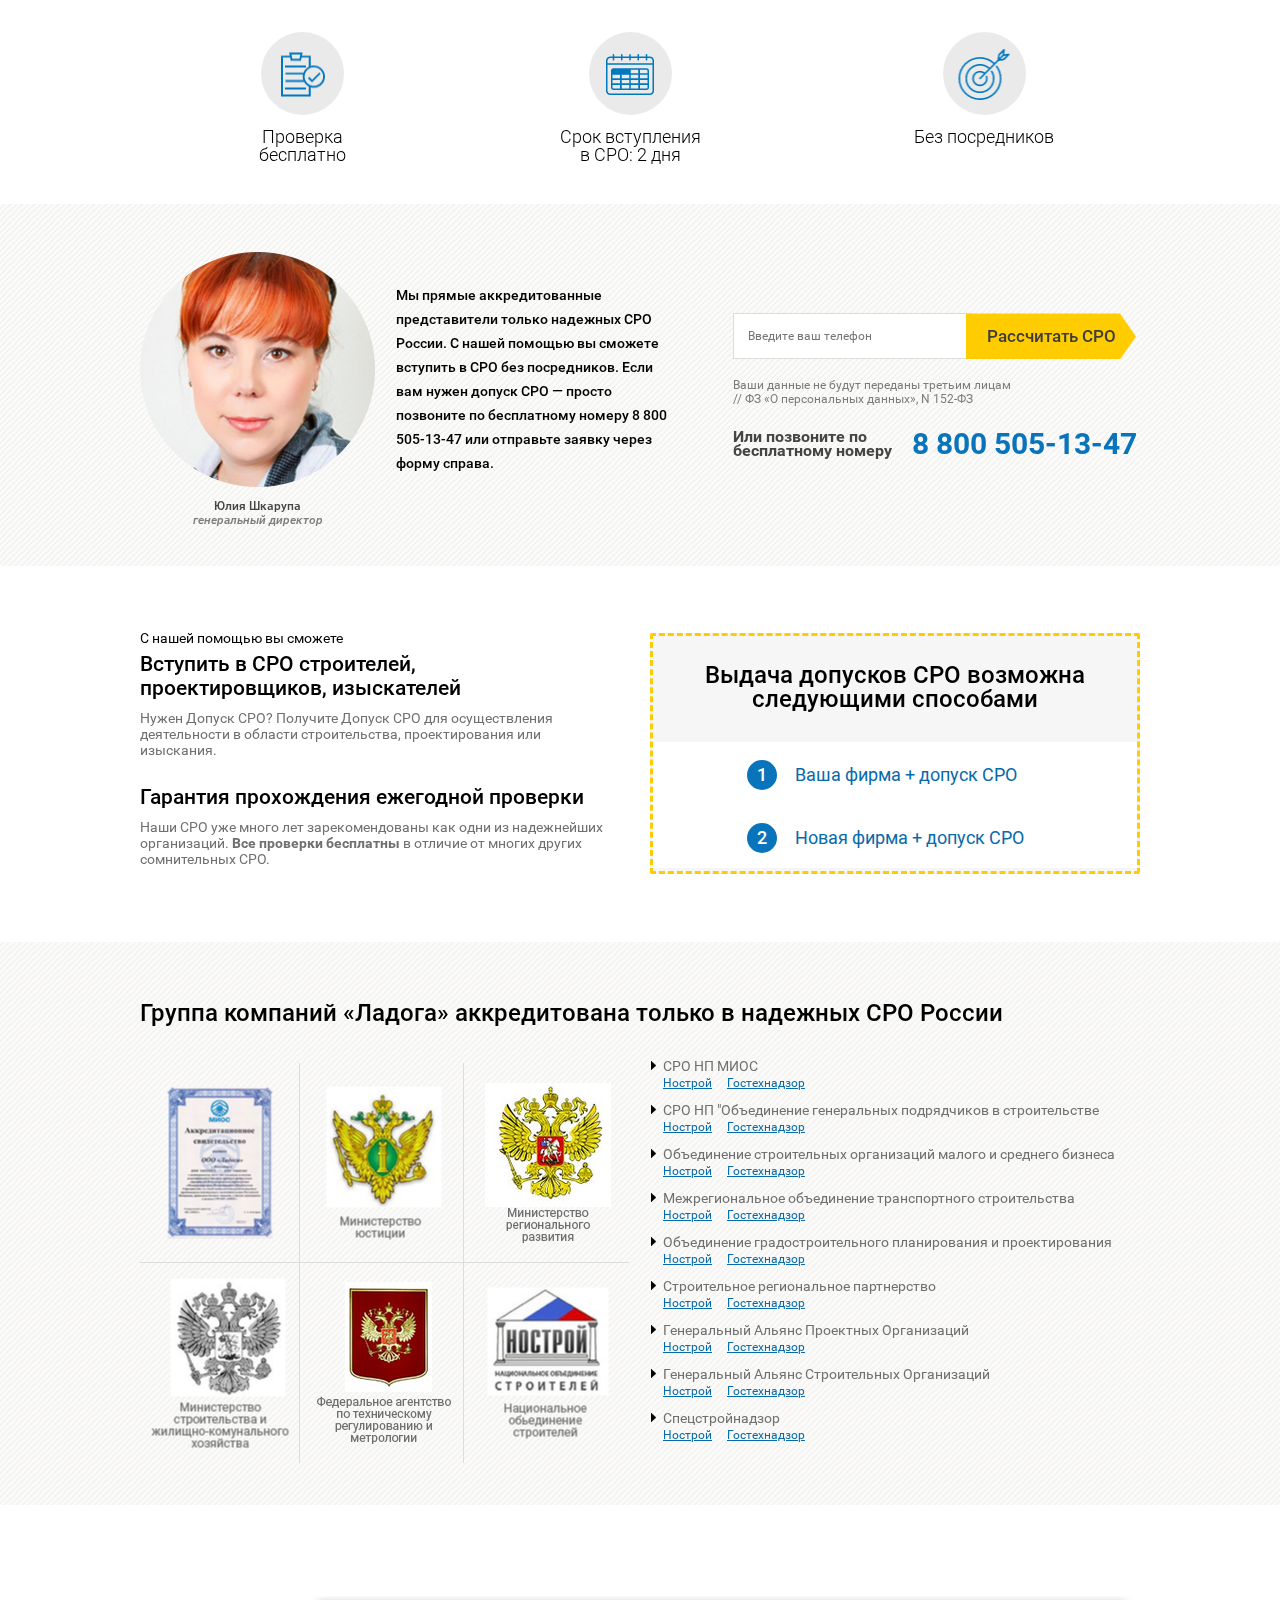
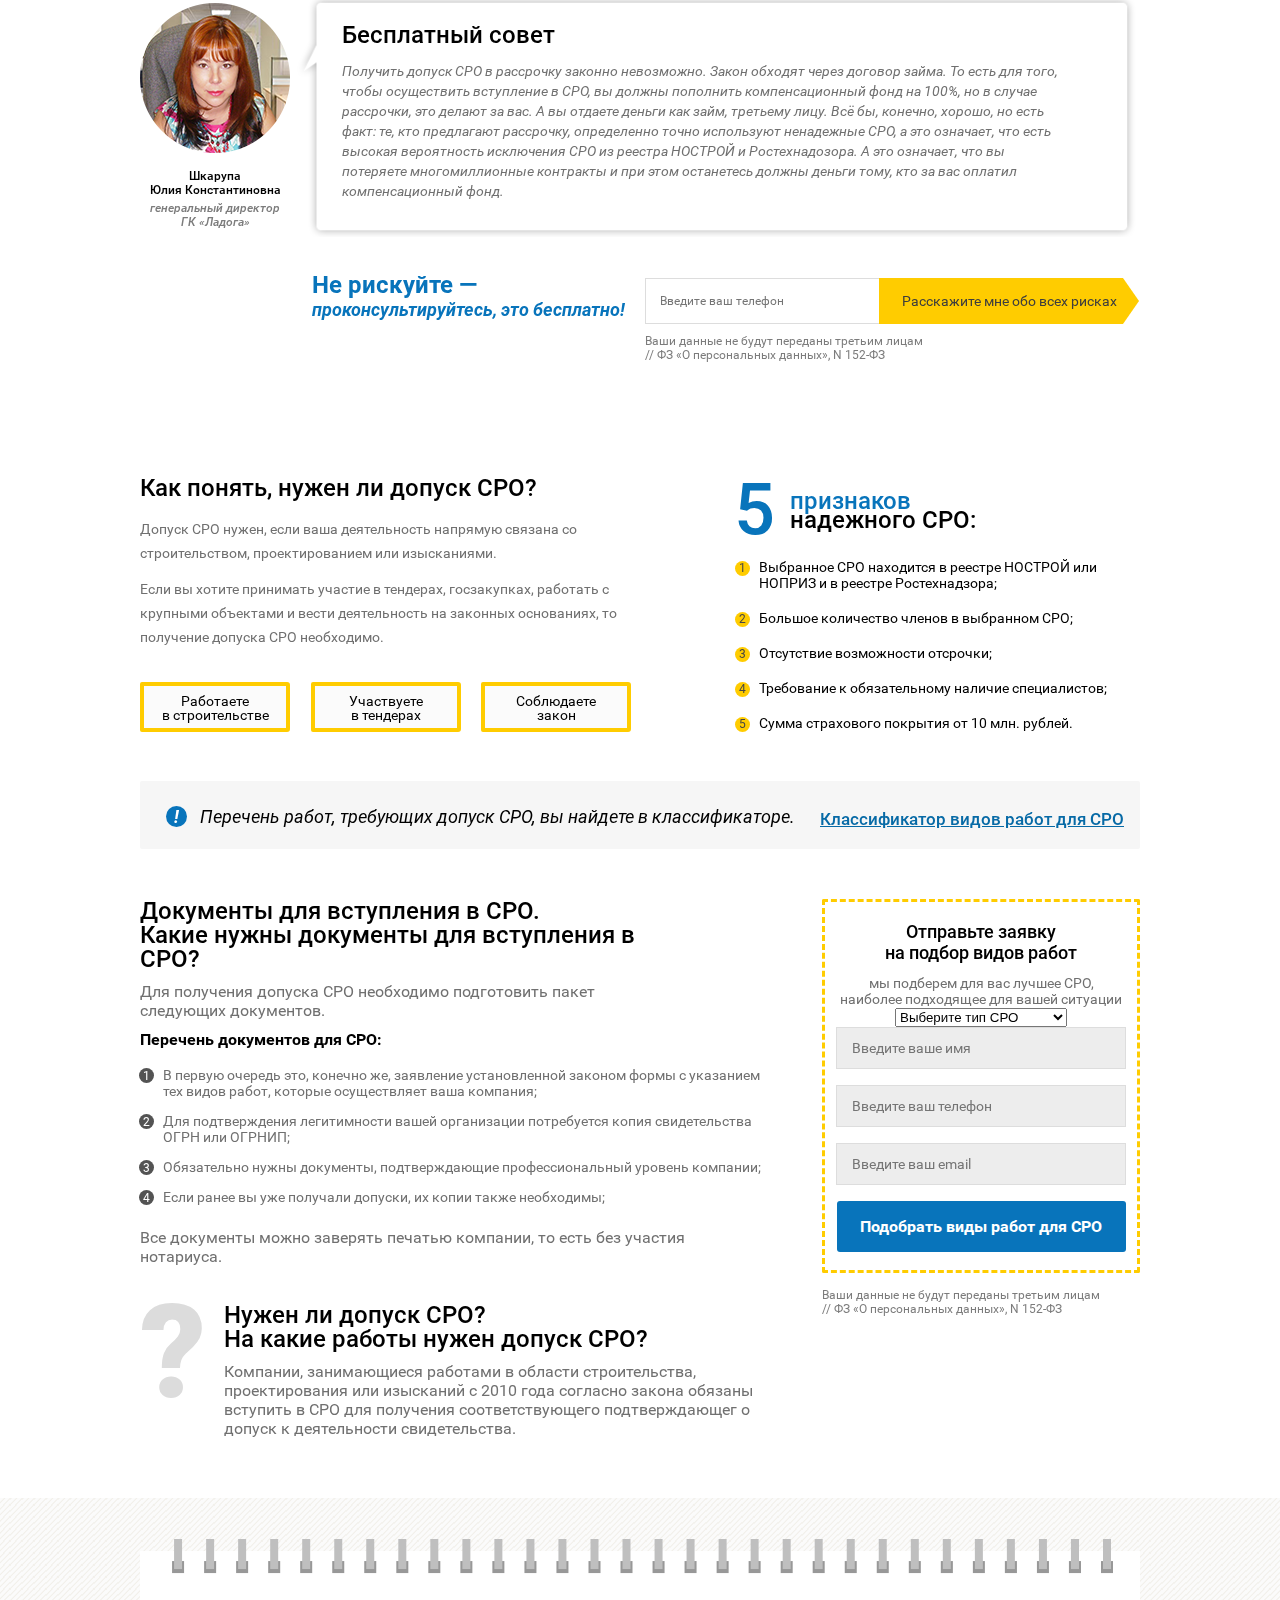
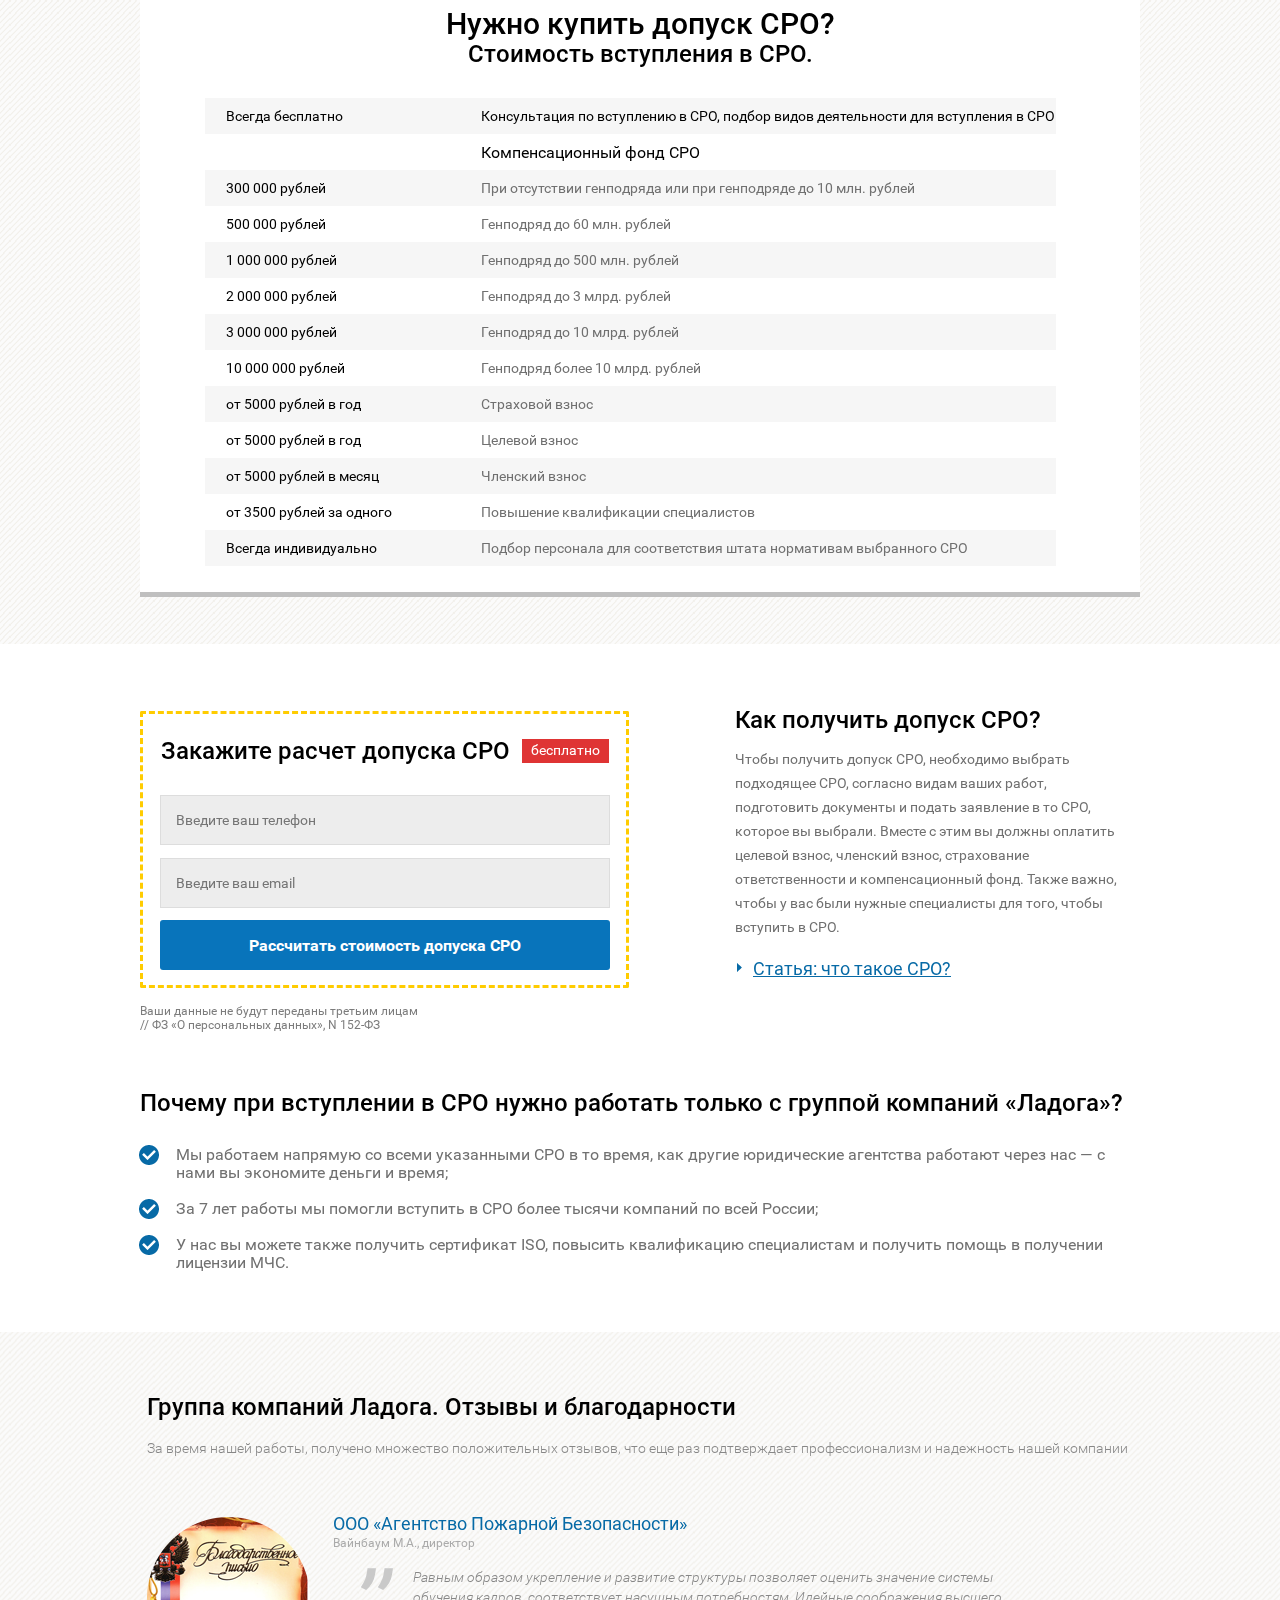
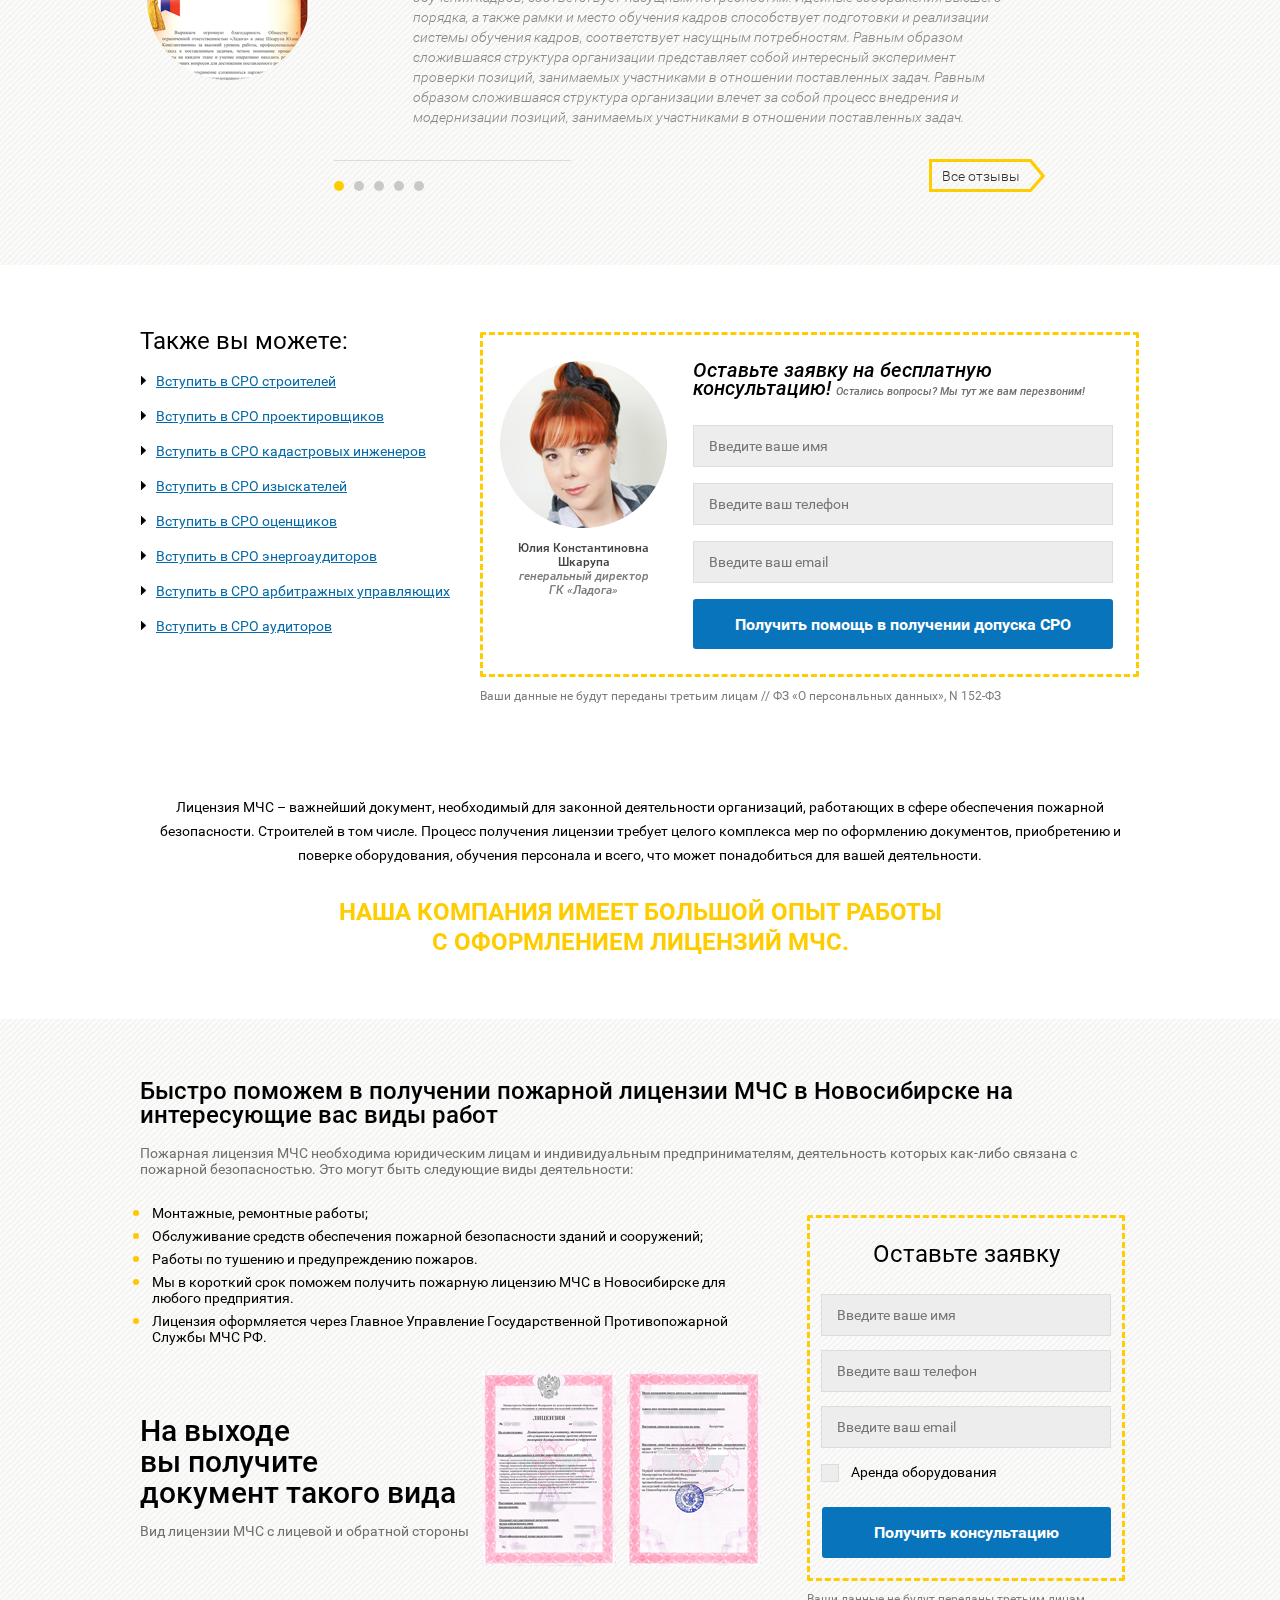
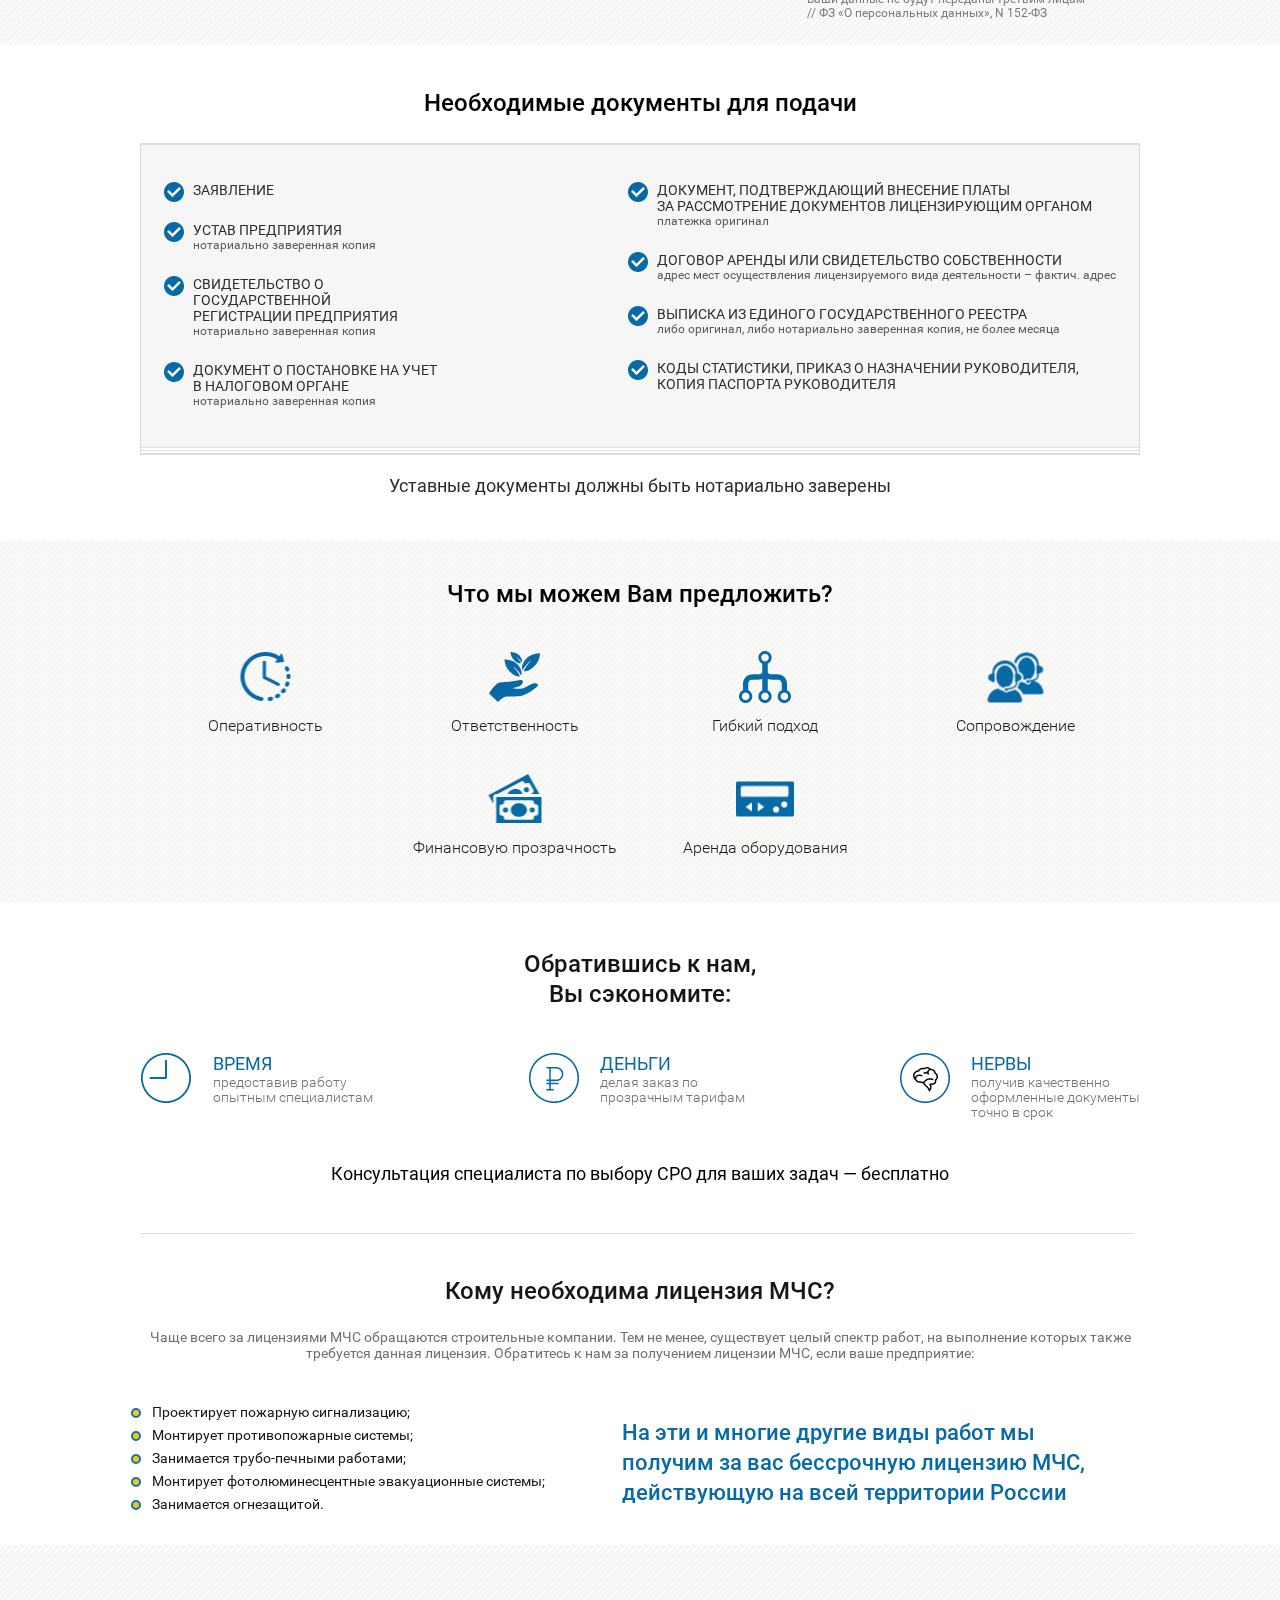
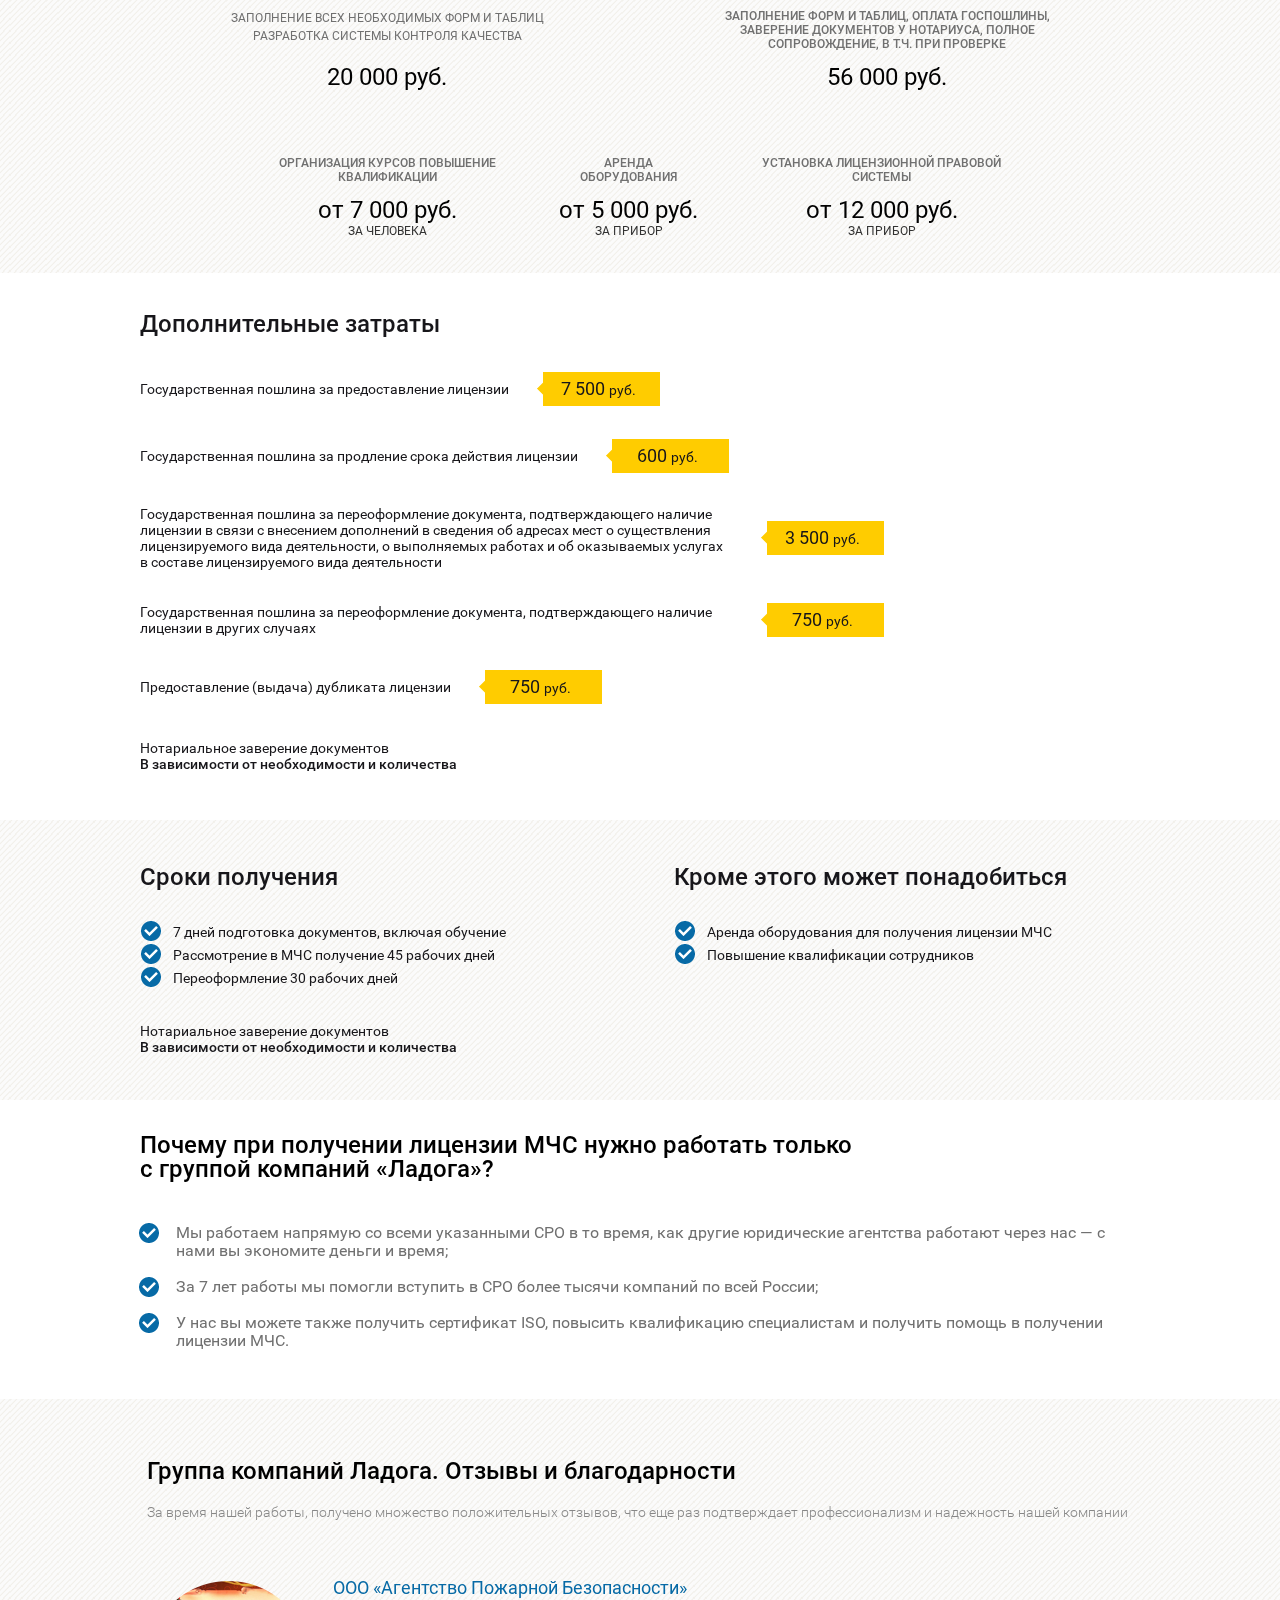
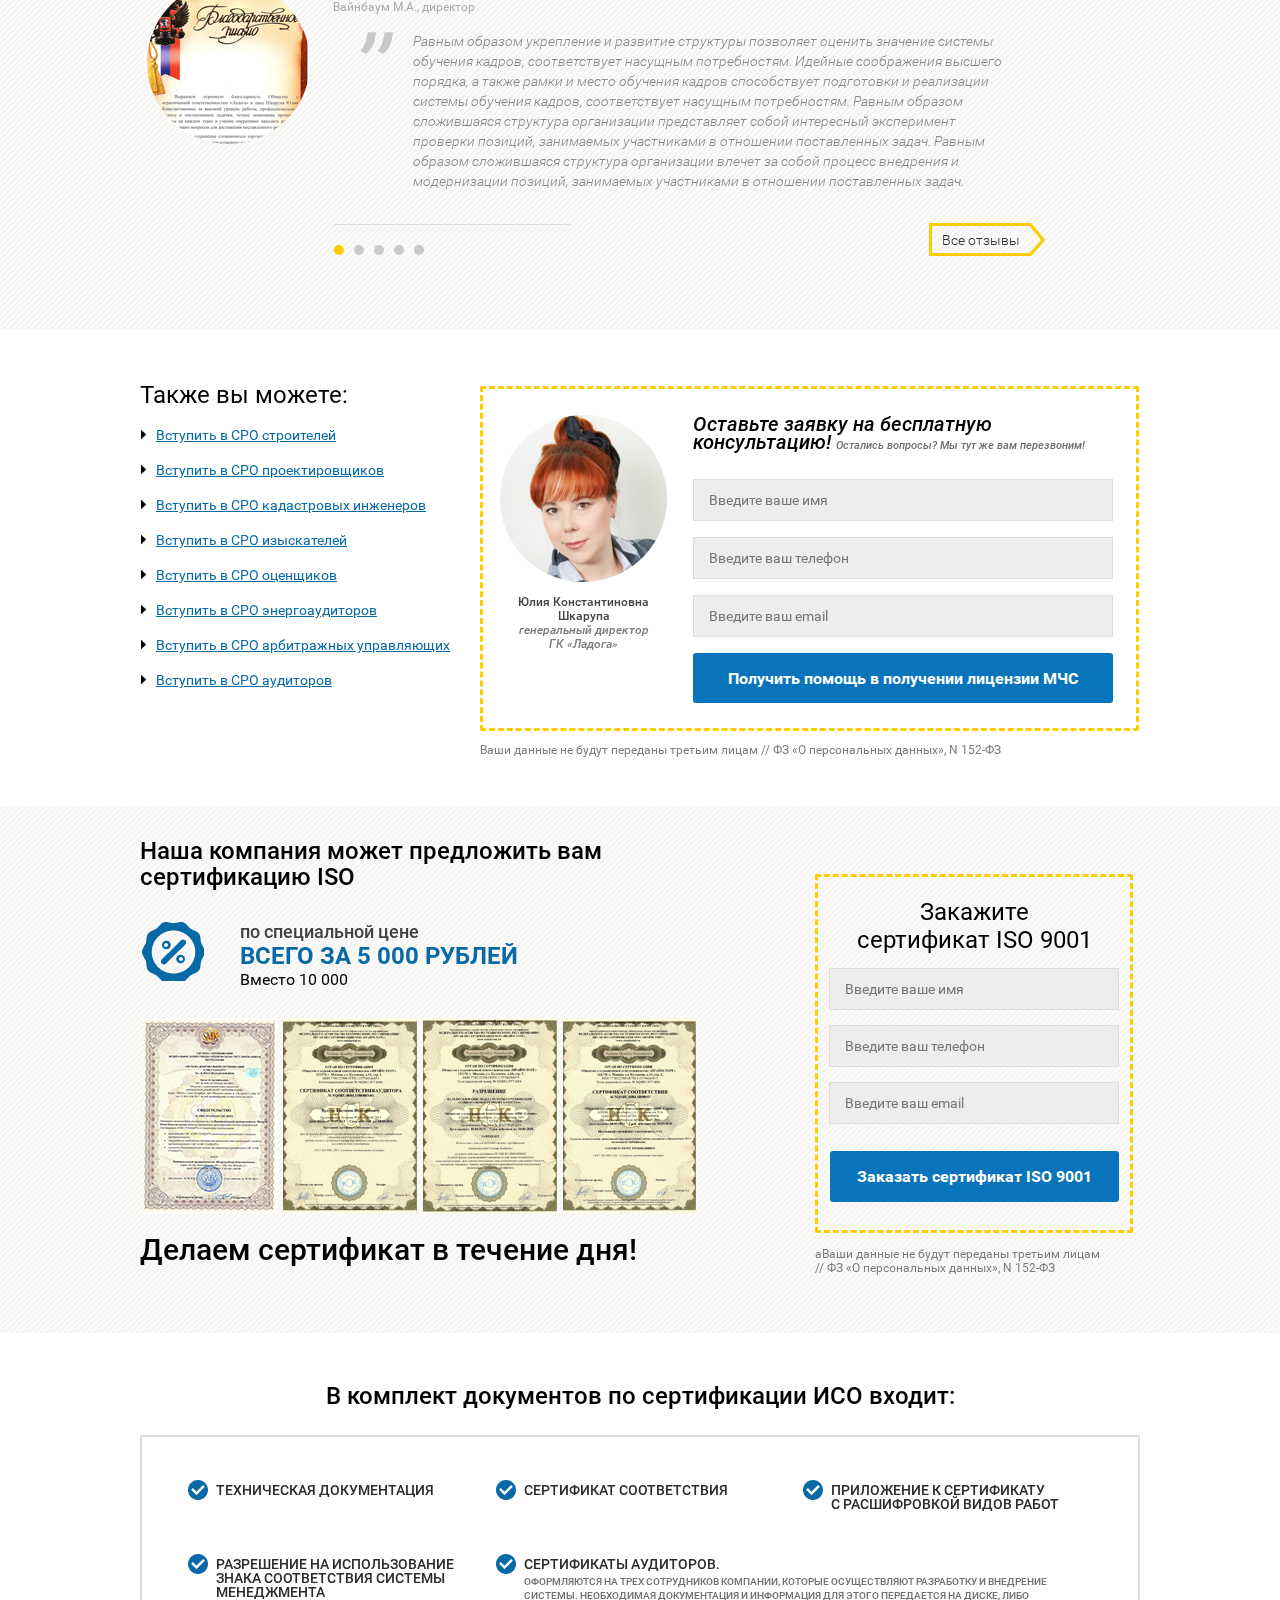
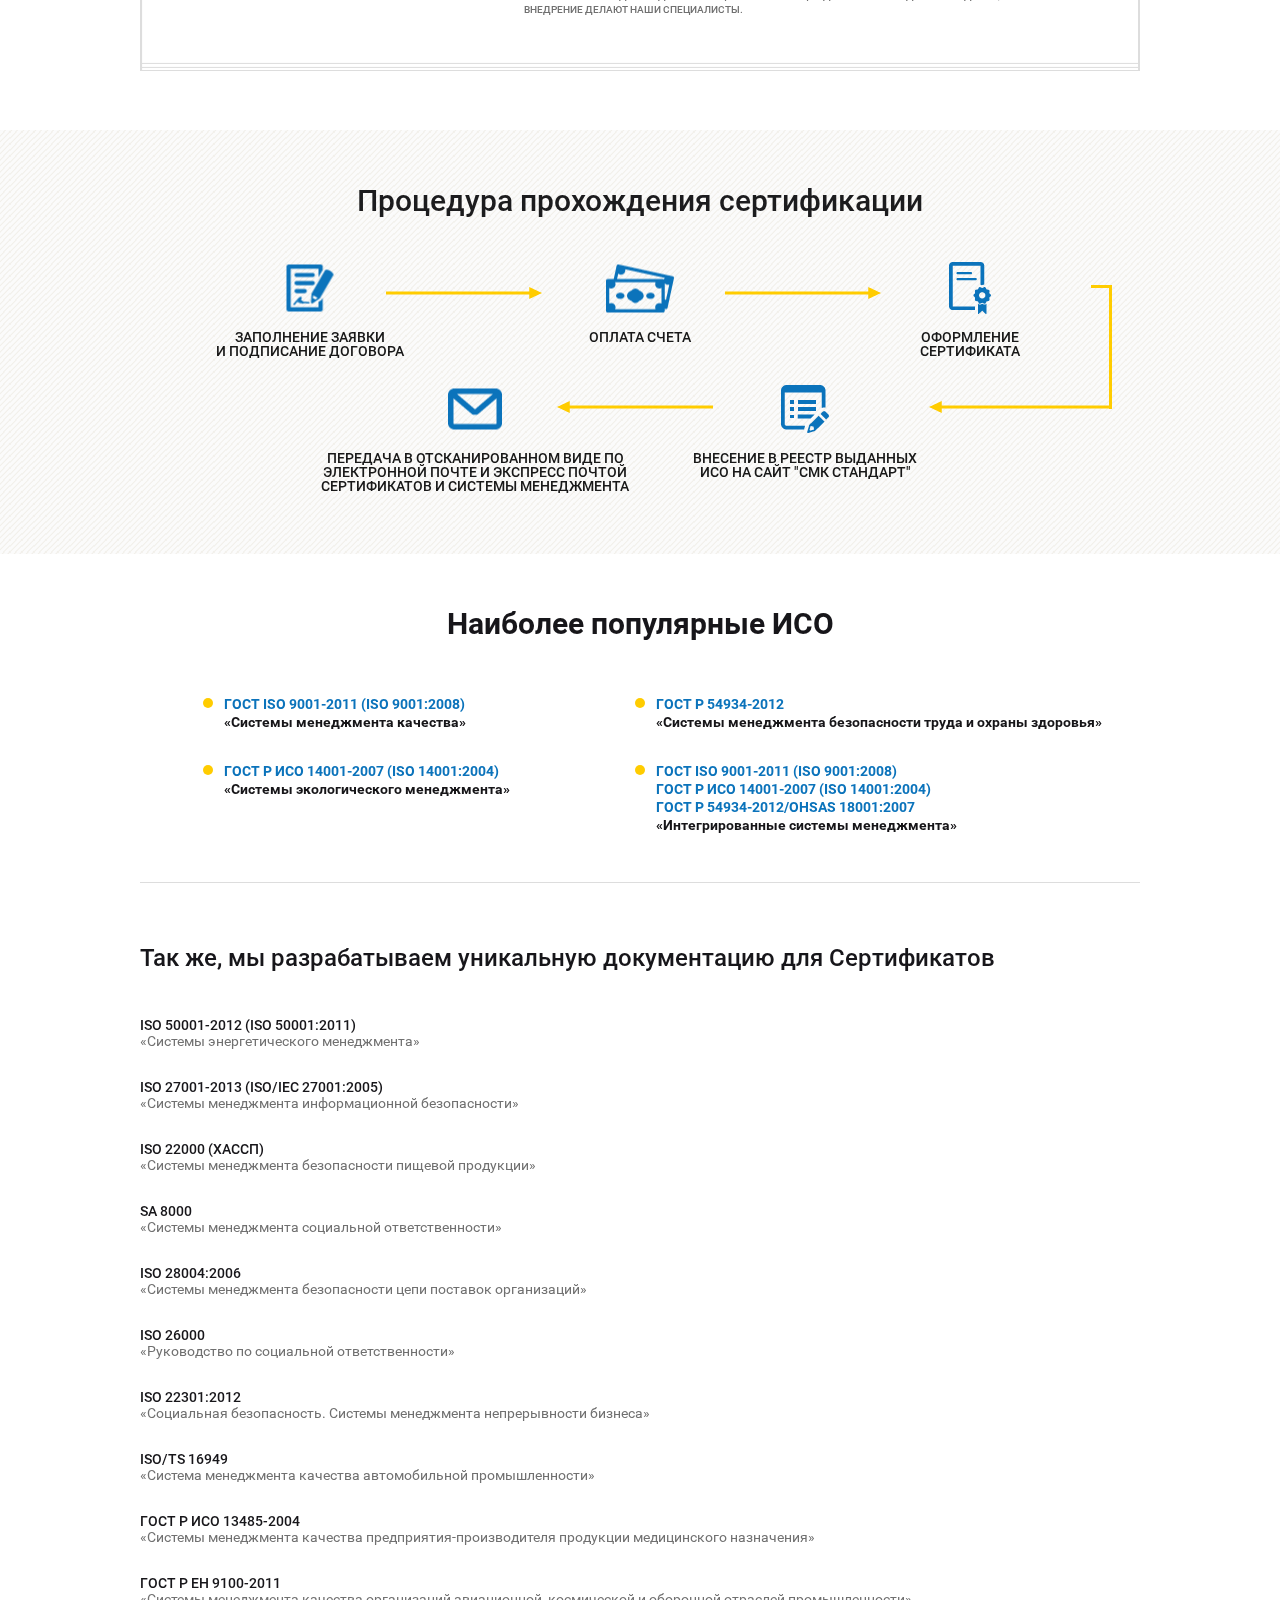
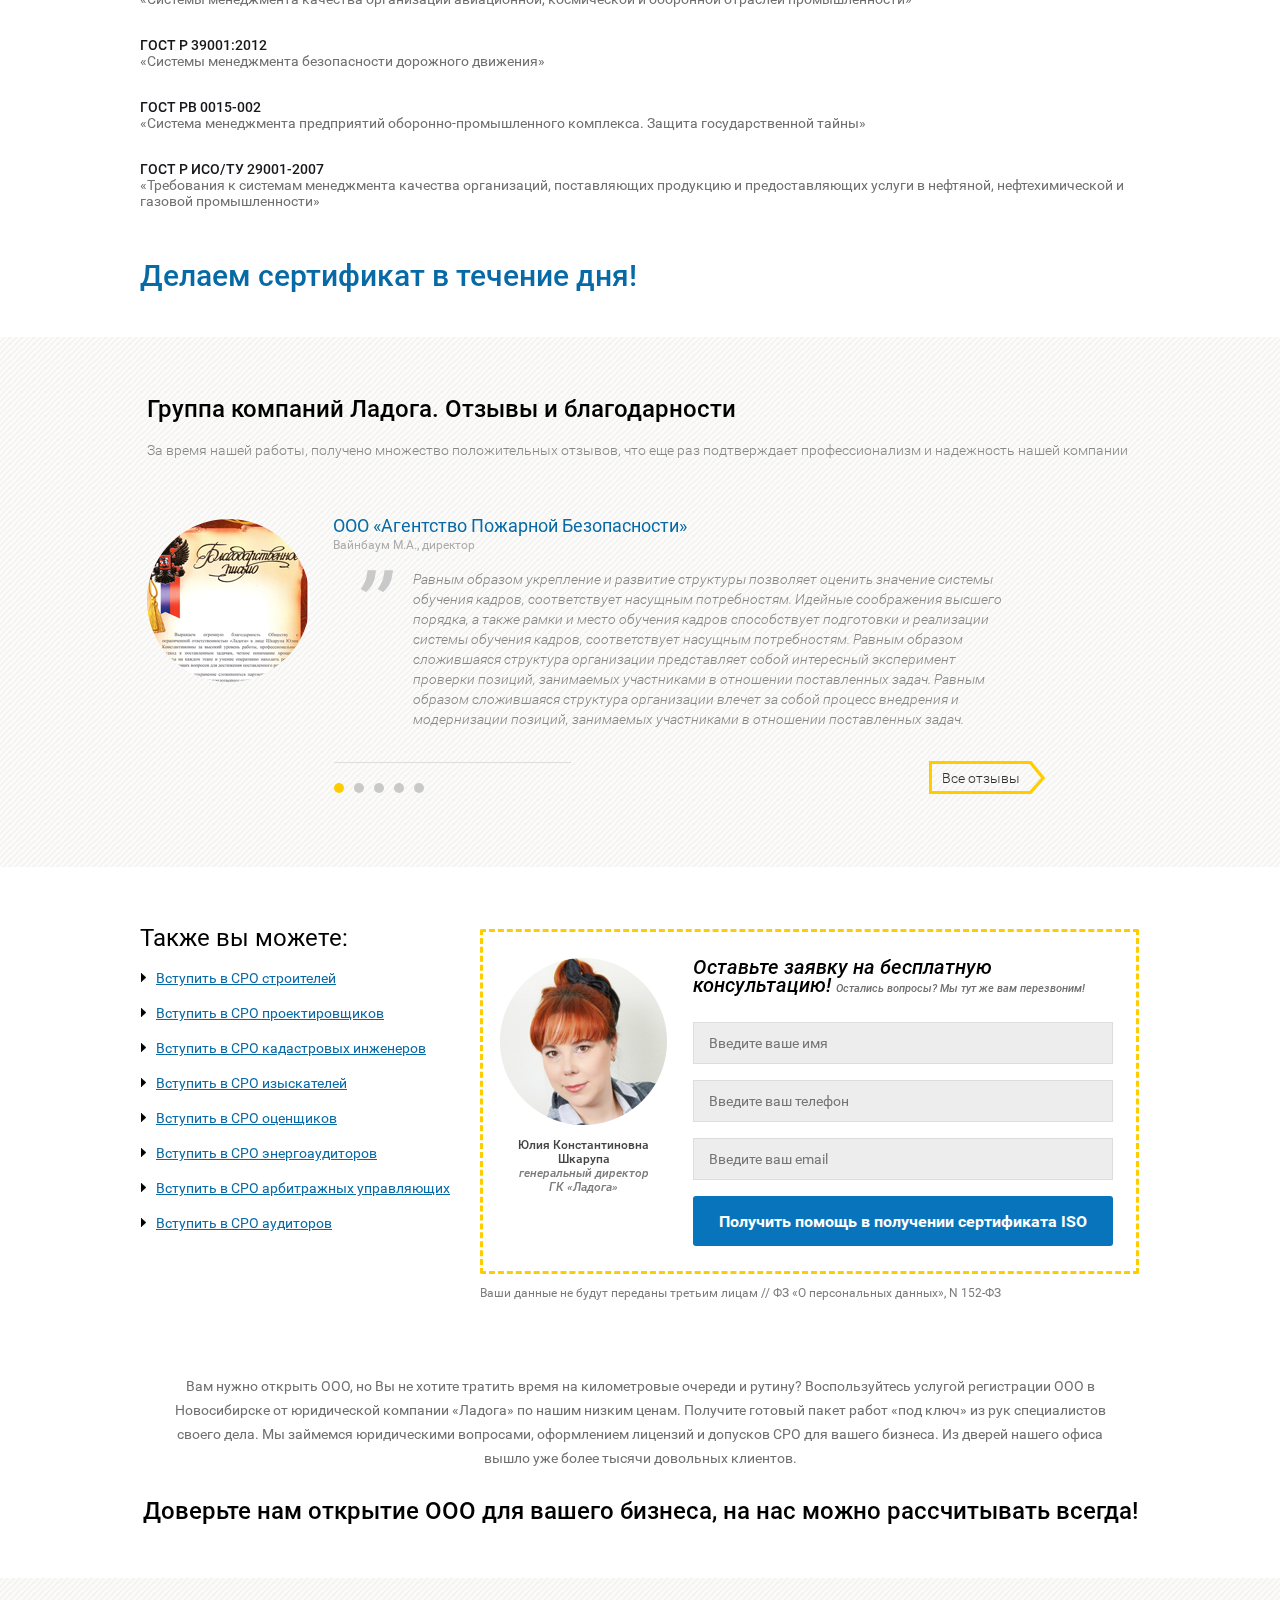
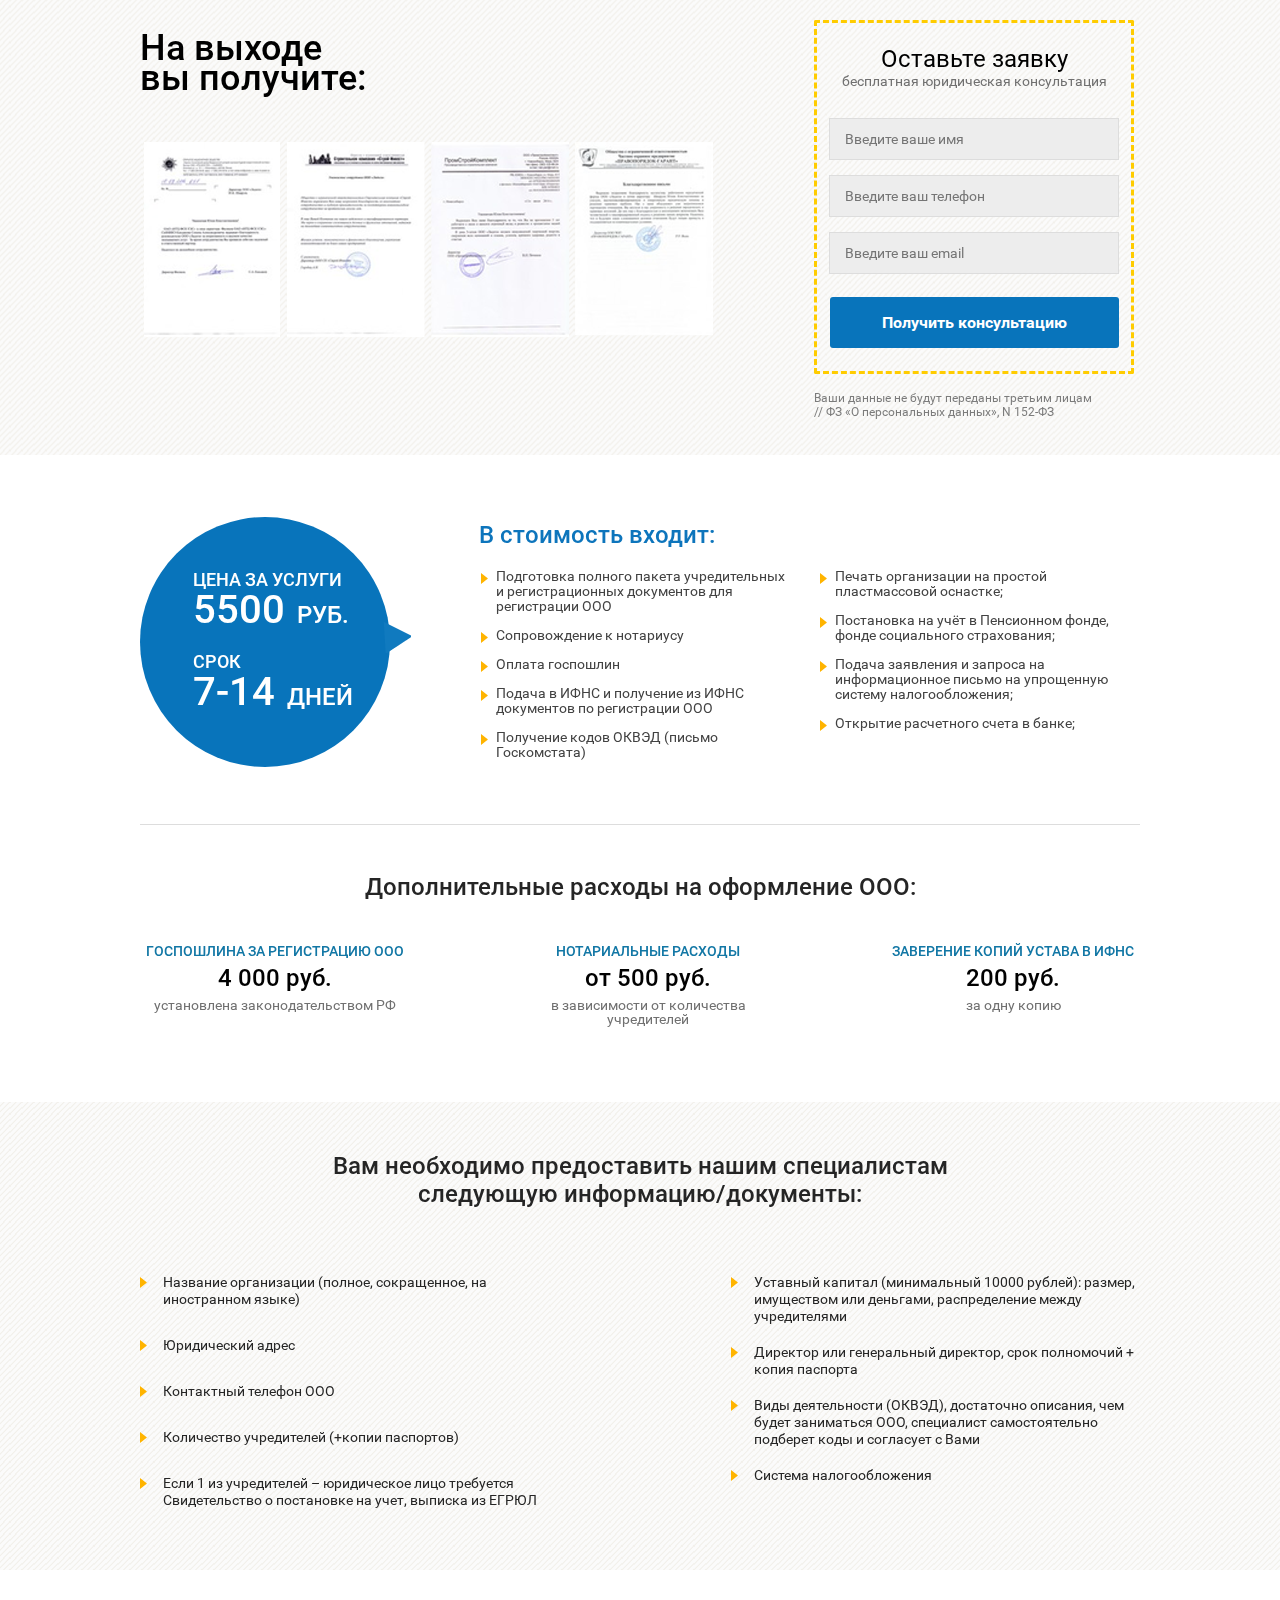
<file: elements.html>
<!DOCTYPE html>
<html lang="en">
<head>
    <meta charset="UTF-8">
    <title>Document</title>

    <link rel="stylesheet" href="script/slick-1.5.0/slick/slick.css"/>
    <link rel="stylesheet" href="script/fancyBox/source/jquery.fancybox.css"/>
    <link rel="stylesheet" href="style/style.css"/>
    <link rel="shortcut icon" href="favicon.png" type="image/png">

</head>
<body>

<div class="wrapper-all">
    <!-- block 1 -->
    <section class="advantages">
        <div class="wrapper">
            <div class="items flex_between-sm_top">
                <div class="item">
                    <div class="for-img">
                        <img src="image/icons/icon1.png" alt="icon">
                    </div>
                    <p class="text">
                        Проверка<br>
                        бесплатно
                    </p>
                </div>
                <div class="item mid">
                    <div class="for-img">
                        <img src="image/icons/icon2.png" alt="icon">
                    </div>
                    <p class="text">
                        Срок вступления<br>
                        в СРО: 2 дня
                    </p>
                </div>
                <div class="item">
                    <div class="for-img">
                        <img src="image/icons/icon3.png" alt="icon">
                    </div>
                    <p class="text">
                        Без посредников
                    </p>
                </div>
            </div>
        </div>
    </section>

    <!-- block 2 -->
    <section class="calculate-SRO">
        <div class="wrapper">
            <div class="item left">
                <img src="image/calculate-SRO/pic.png" alt="pic">
                <p class="text-director">Юлия Шкарупа
                <span>генеральный директор</span>
                </p>
            </div>
            <div class="item mid">
                <p class="text">
                    Мы прямые аккредитованные представители только надежных СРО России. С нашей помощью вы сможете вступить в СРО без посредников.
                    Если вам нужен допуск СРО — просто позвоните по бесплатному номеру 8 800 505-13-47 или отправьте заявку через форму справа.
                </p>
            </div>
            <div class="item right">
                <form action="">
                    <input type="text" class="input" name="phone" placeholder="Введите ваш телефон">
                    <button class="btn">Рассчитать СРО</button>
                </form>
                <p class="text-underForm">
                    Ваши данные не будут переданы третьим лицам<br>
                    // ФЗ «О персональных данных», N 152-ФЗ
                </p>
                <p class="text-coll">
                    Или позвоните по<br>
                    бесплатному номеру
                </p>
                <a href="" class="phone">8 800 505-13-47</a>
            </div>
        </div>
    </section>

    <!-- block 3 -->
    <section class="our-help">
        <div class="wrapper">
            <div class="left">
                <p class="title">
                    С нашей помощью вы сможете
                </p>
                <p class="subtitle">
                    Вступить в СРО строителей,<br>
                    проектировщиков, изыскателей
                </p>
                <p class="text">
                    Нужен Допуск СРО? Получите Допуск СРО для осуществления<br>
                    деятельности в области строительства, проектирования или<br>
                    изыскания.
                </p>
                <p class="subtitle">
                    Гарантия прохождения ежегодной проверки
                </p>
                <p class="text">
                    Наши СРО уже много лет зарекомендованы как одни из надежнейших
                    организаций.<span> Все проверки бесплатны</span> в отличие от многих других
                    сомнительных СРО.
                </p>
            </div>
            <div class="right border">
                <div class="top">
                    <h2 class="title">
                        Выдача допусков СРО возможна
                        следующими способами
                    </h2>
                </div>
                <div class="bot">
                    <p class="text" data-number="1">
                        Ваша фирма + допуск СРО
                    </p>
                    <p class="text" data-number="2">
                        Новая фирма + допуск СРО
                    </p>
                </div>
            </div>
        </div>
    </section>

    <!-- block 4 -->
    <section class="reliable-SRO">
        <div class="wrapper">
            <h2 class="title">
                Группа компаний «Ладога» аккредитована только в надежных СРО России
            </h2>
            <div class="items">
                <div class="for-img first">
                    <img src="image/reliable-SRO/pic-1.png" alt="pic">
                </div>
                <div class="for-img second">
                    <img src="image/reliable-SRO/pic-2.png" alt="pic">
                </div>
                <div class="for-img">
                    <img src="image/reliable-SRO/pic-3.png" alt="pic">
                </div>
                <div class="for-img">
                    <img src="image/reliable-SRO/pic-4.png" alt="pic">
                </div>
                <div class="for-img">
                    <img src="image/reliable-SRO/pic-5.png" alt="pic">
                </div>
                <div class="for-img">
                    <img src="image/reliable-SRO/pic-6.png" alt="pic">
                </div>
            </div>
            <ul class="list">
                <li>
                    <p class="text">
                        СРО НП МИОС
                    </p>
                    <a href="" class="first">Нострой</a>
                    <a href="" class="second">Гостехнадзор</a>
                </li>
                <li>
                    <p class="text">
                        СРО НП "Объединение генеральных подрядчиков в строительстве
                    </p>
                    <a href="" class="first">Нострой</a>
                    <a href="" class="second">Гостехнадзор</a>
                </li>
                <li>
                    <p class="text">
                        Объединение строительных организаций малого и среднего бизнеса
                    </p>
                    <a href="" class="first">Нострой</a>
                    <a href="" class="second">Гостехнадзор</a>
                </li>
                <li>
                    <p class="text">
                        Межрегиональное объединение транспортного строительства
                    </p>
                    <a href="" class="first">Нострой</a>
                    <a href="" class="second">Гостехнадзор</a>
                </li>
                <li>
                    <p class="text">
                        Объединение градостроительного планирования и проектирования
                    </p>
                    <a href="" class="first">Нострой</a>
                    <a href="" class="second">Гостехнадзор</a>
                </li>
                <li>
                    <p class="text">
                        Строительное региональное партнерство
                    </p>
                    <a href="" class="first">Нострой</a>
                    <a href="" class="second">Гостехнадзор</a>
                </li>
                <li>
                    <p class="text">
                        Генеральный Альянс Проектных Организаций
                    </p>
                    <a href="" class="first">Нострой</a>
                    <a href="" class="second">Гостехнадзор</a>
                </li>
                <li>
                    <p class="text">
                        Генеральный Альянс Строительных Организаций
                    </p>
                    <a href="" class="first">Нострой</a>
                    <a href="" class="second">Гостехнадзор</a>
                </li>
                <li>
                    <p class="text">
                        Спецстройнадзор
                    </p>
                    <a href="" class="first">Нострой</a>
                    <a href="" class="second">Гостехнадзор</a>
                </li>
            </ul>
        </div>
    </section>

    <!-- block 5 -->
    <section class="free-advice">
        <div class="wrapper">
            <div class="for-image">
                <img src="image/free-advice/pic.png" alt="pic">
                <p class="text-director ">
                    Шкарупа<br>
                    Юлия Константиновна
                    <span>генеральный директор<br>
                    ГК «Ладога»</span>
                </p>
            </div>
            <div class="for-text">
                <p class="title">Бесплатный совет</p>
                <p class="text">Получить допуск СРО в рассрочку законно невозможно. Закон обходят через
                    договор займа. То есть для того, чтобы осуществить вступление в СРО, вы должны пополнить компенсационный фонд на 100%, но в случае рассрочки, это делают за вас. А вы отдаете деньги как займ, третьему лицу. Всё бы, конечно, хорошо, но есть факт: те, кто предлагают рассрочку, определенно точно используют ненадежные СРО, а это означает, что есть высокая вероятность исключения СРО из реестра НОСТРОЙ и Ростехнадозора. А это означает, что вы потеряете многомиллионные контракты и при этом останетесь должны деньги тому, кто за вас оплатил
                    компенсационный фонд.
                </p>
            </div>
            <p class="subtitle">
                <span>Не рискуйте —</span>
                проконсультируйтесь, это бесплатно!
            </p>
            <div class="for-form">
                <form action="">
                    <input type="text" name="phone" placeholder="Введите ваш телефон" class="input">
                    <button class="btn">Расскажите мне обо всех рисках</button>
                    <p class="text-underForm">
                        Ваши данные не будут переданы третьим лицам<br>
                        // ФЗ «О персональных данных», N 152-ФЗ
                    </p>
                </form>
            </div>
        </div>
    </section>

    <!-- block 6 -->
    <section class="safety-reasons">
        <div class="wrapper">
            <div class="left">
                <h2 class="title">
                    Как понять, нужен ли допуск СРО?
                </h2>
                <p class="text">
                    Допуск СРО нужен, если ваша деятельность напрямую связана со
                    строительством, проектированием или изысканиями.
                </p>
                <p class="text">
                    Если вы хотите принимать участие в тендерах, госзакупках, работать с крупными объектами и вести деятельность на законных основаниях, то получение допуска СРО необходимо.
                </p>
                <div class="items flex_between-sm_top">
                    <div class="item">
                        <p class="text">
                            Работаете<br>
                            в строительстве
                        </p>
                    </div>
                    <div class="item">
                        <p class="text">
                            Участвуете<br>
                            в тендерах
                        </p>
                    </div>
                    <div class="item">
                        <p class="text">
                            Соблюдаете<br>
                            закон
                        </p>
                    </div>
                </div>
            </div>
            <div class="right">
                <p class="subtitle">
                    признаков
                    <span>надежного СРО:</span>
                </p>
                <ul class="list">
                    <li data-number="1">Выбранное СРО находится в реестре НОСТРОЙ или НОПРИЗ и в реестре Ростехнадзора;</li>
                    <li data-number="2">Большое количество членов в выбранном СРО;</li>
                    <li data-number="3">Отсутствие возможности отсрочки;</li>
                    <li data-number="4">Требование к обязательному наличие специалистов;</li>
                    <li data-number="5">Сумма страхового покрытия от 10 млн. рублей.</li>
                </ul>
            </div>
            <div class="text-end">
                <p class="text">
                    Перечень работ, требующих допуск СРО, вы найдете в классификаторе.
                </p>
                <a href="">Классификатор видов работ для СРО</a>
            </div>
        </div>
    </section>

    <!-- block 7 -->
    <section class="documents-for-entry">
        <div class="wrapper">
            <div class="left">
                <h2 class="title">
                    Документы для вступления в СРО.<br>
                    Какие нужны документы для вступления в<br>
                    СРО?
                </h2>
                <p class="text">
                    Для получения допуска СРО необходимо подготовить пакет<br>
                    следующих документов.
                </p>
                <p class="subtitle">
                    Перечень документов для СРО:
                </p>
                <ul class="list">
                    <li data-number="1">В первую очередь это, конечно же, заявление установленной законом формы с указанием тех видов работ, которые осуществляет ваша компания;</li>
                    <li data-number="2">Для подтверждения легитимности вашей организации потребуется копия
                        свидетельства ОГРН или ОГРНИП;</li>
                    <li data-number="3">Обязательно нужны документы, подтверждающие профессиональный уровень компании;</li>
                    <li data-number="4">Если ранее вы уже получали допуски, их копии также необходимы;</li>
                </ul>
                <p class="text">
                    Все документы можно заверять печатью компании, то есть без участия<br>
                    нотариуса.
                </p>
                <div class="end">
                    <h2 class="title">
                        Нужен ли допуск СРО?<br>
                        На какие работы нужен допуск СРО?
                    </h2>
                    <p class="text">
                        Компании, занимающиеся работами в области строительства, проектирования или изысканий с 2010
                        года согласно закона обязаны вступить в СРО для получения соответствующего подтверждающег
                        о допуск к деятельности свидетельства.
                    </p>
                </div>
            </div>
            <div class="right">
                <div class="for-form border">
                    <p class="subtitle">
                        Отправьте заявку<br>
                        на подбор видов работ
                    </p>
                    <p class="text">
                        мы подберем для вас лучшее СРО,<br>
                        наиболее подходящее для вашей ситуации
                    </p>
                    <form action="">
                        <label class="select">
                            <select>
                                <option value="">Выберите тип СРО</option>
                                <option value="">Строительство</option>
                                <option value="">Проектирование</option>
                                <option value="">Инженерные-изыскания</option>
                            </select>
                        </label>
                        <input type="text" class="input-2" name="name" placeholder="Введите ваше имя">
                        <input type="text" class="input-2" name="phone" placeholder="Введите ваш телефон">
                        <input type="text" class="input-2" name="mail" placeholder="Введите ваш email">
                        <button class="btn-2">Подобрать виды работ для СРО</button>
                    </form>
                </div>
                <p class="text-underForm">
                    Ваши данные не будут переданы третьим лицам<br>
                    // ФЗ «О персональных данных», N 152-ФЗ
                </p>
            </div>
        </div>
    </section>

    <!-- block 8 -->
    <section class="cost-of-SRO">
        <div class="wrapper">
            <div class="content">
                <h2 class="title">
                    Нужно купить допуск СРО?
                    <span>Стоимость вступления в СРО.</span>
                </h2>
                <table>
                    <tr><td class="pole-1">Всегда бесплатно</td><td class="pole-2"><span class="line-1">Консультация по вступлению в СРО, подбор видов деятельности для вступления в СРО</span></td></tr>
                    <tr><td class="pole-1"></td><td class="line-2"><span class="subtitle">Компенсационный фонд СРО</span></td></tr>
                    <tr><td class="pole-1">300 000 рублей</td><td class="pole-2">При отсутствии генподряда или при генподряде до 10 млн. рублей</td></tr>
                    <tr><td class="pole-1">500 000 рублей</td><td class="pole-2">Генподряд до 60 млн. рублей</td></tr>
                    <tr><td class="pole-1">1 000 000 рублей</td><td class="pole-2">Генподряд до 500 млн. рублей</td></tr>
                    <tr><td class="pole-1">2 000 000 рублей</td><td class="pole-2">Генподряд до 3 млрд. рублей</td></tr>
                    <tr><td class="pole-1">3 000 000 рублей</td><td class="pole-2">Генподряд до 10 млрд. рублей</td></tr>
                    <tr><td class="pole-1">10 000 000 рублей</td><td class="pole-2">Генподряд более 10 млрд. рублей</td></tr>
                    <tr><td class="pole-1">от 5000 рублей в год</td><td class="pole-2">Страховой взнос</td></tr>
                    <tr><td class="pole-1">от 5000 рублей в год</td><td class="pole-2">Целевой взнос</td></tr>
                    <tr><td class="pole-1">от 5000 рублей в месяц</td><td class="pole-2">Членский взнос</td></tr>
                    <tr><td class="pole-1">от 3500 рублей за одного</td><td class="pole-2">Повышение квалификации специалистов</td></tr>
                    <tr><td class="pole-1">Всегда индивидуально</td><td class="pole-2">Подбор персонала для соответствия штата нормативам выбранного СРО</td></tr>
                </table>
            </div>
        </div>
    </section>

    <!-- block 9 -->
    <section class="how-to-gain-admission">
        <div class="wrapper">
            <div class="left">
                <div class="for-form border">
                    <p class="subtitle">
                        Закажите расчет допуска СРО
                    </p>
                    <p class="free">
                        бесплатно
                    </p>
                    <form action="">
                        <input type="text" class="input-2" name="phone" placeholder="Введите ваш телефон">
                        <input type="text" class="input-2" name="mail" placeholder="Введите ваш email">
                        <button class="btn-2">Рассчитать стоимость допуска СРО</button>
                    </form>
                </div>
                <p class="text-underForm">
                    Ваши данные не будут переданы третьим лицам<br>
                    // ФЗ «О персональных данных», N 152-ФЗ
                </p>
            </div>
            <div class="right">
                <p class="subtitle">
                    Как получить допуск СРО?
                </p>
                <p class="text">
                    Чтобы получить допуск СРО, необходимо выбрать подходящее СРО, согласно видам ваших работ, подготовить документы и подать
                    заявление в то СРО, которое вы выбрали. Вместе с этим вы должны оплатить целевой взнос, членский взнос, страхование ответственности и компенсационный фонд. Также важно, чтобы у вас были нужные специалисты для того, чтобы вступить в СРО.
                </p>
                <a href="" class="article">Статья: что такое СРО?</a>
            </div>
        </div>
    </section>

    <!-- block 10 -->
    <section class="why-Ladoga">
        <div class="wrapper">
            <h2 class="title">
                Почему при вступлении в СРО нужно работать только с группой компаний «Ладога»?
            </h2>
            <ul class="list">
                <li>Мы работаем напрямую со всеми указанными СРО в то время, как другие юридические агентства работают через нас — с нами вы экономите деньги и время;</li>
                <li>За 7 лет работы мы помогли вступить в СРО более тысячи компаний по всей России;</li>
                <li>У нас вы можете также получить сертификат ISO, повысить квалификацию специалистам и получить помощь в получении лицензии МЧС.</li>
            </ul>
        </div>
    </section>

    <!-- block 11 -->
    <section class="reviews">
        <div class="wrapper">
            <h2 class="title">
                Группа компаний Ладога. Отзывы и благодарности
            </h2>
            <p class="text">
                За время нашей работы, получено множество положительных отзывов, что еще раз подтверждает профессионализм и надежность нашей компании
            </p>
            <div class="reviews-slider">
                <div class="slide">
                    <div class="for-img">
                        <img src="image/reviews/pic.png" alt="pic">
                    </div>
                    <div class="for-reviews">
                        <p class="subtitle">
                            ООО «Агентство Пожарной Безопасности»
                            <span>Вайнбаум М.А., директор</span>
                        </p>
                        <p class="text">
                            Равным образом укрепление и развитие структуры позволяет оценить значение системы обучения кадров,
                            соответствует насущным потребностям. Идейные соображения высшего порядка, а также рамки и место обучения
                            кадров способствует подготовки и реализации системы обучения кадров, соответствует насущным потребностям.
                            Равным образом сложившаяся структура организации представляет собой интересный эксперимент проверки позиций,
                            занимаемых участниками в отношении поставленных задач. Равным образом сложившаяся структура организации
                            влечет за собой процесс внедрения и модернизации позиций, занимаемых участниками в отношении поставленных задач.
                        </p>
                    </div>
                </div>
                <div class="slide">
                    <div class="for-img">
                        <img src="image/reviews/pic.png" alt="pic">
                    </div>
                    <div class="for-reviews">
                        <p class="subtitle">
                            ООО «Агентство Пожарной Безопасности»
                            <span>Вайнбаум М.А., директор</span>
                        </p>
                        <p class="text">
                            Равным образом укрепление и развитие структуры позволяет оценить значение системы обучения кадров,
                            соответствует насущным потребностям. Идейные соображения высшего порядка, а также рамки и место обучения
                            кадров способствует подготовки и реализации системы обучения кадров, соответствует насущным потребностям.
                            Равным образом сложившаяся структура организации представляет собой интересный эксперимент проверки позиций,
                            занимаемых участниками в отношении поставленных задач. Равным образом сложившаяся структура организации
                            влечет за собой процесс внедрения и модернизации позиций, занимаемых участниками в отношении поставленных задач.
                        </p>
                    </div>
                </div>
                <div class="slide">
                    <div class="for-img">
                        <img src="image/reviews/pic.png" alt="pic">
                    </div>
                    <div class="for-reviews">
                        <p class="subtitle">
                            ООО «Агентство Пожарной Безопасности»
                            <span>Вайнбаум М.А., директор</span>
                        </p>
                        <p class="text">
                            Равным образом укрепление и развитие структуры позволяет оценить значение системы обучения кадров,
                            соответствует насущным потребностям. Идейные соображения высшего порядка, а также рамки и место обучения
                            кадров способствует подготовки и реализации системы обучения кадров, соответствует насущным потребностям.
                            Равным образом сложившаяся структура организации представляет собой интересный эксперимент проверки позиций,
                            занимаемых участниками в отношении поставленных задач. Равным образом сложившаяся структура организации
                            влечет за собой процесс внедрения и модернизации позиций, занимаемых участниками в отношении поставленных задач.
                        </p>
                    </div>
                </div>
                <div class="slide">
                    <div class="for-img">
                        <img src="image/reviews/pic.png" alt="pic">
                    </div>
                    <div class="for-reviews">
                        <p class="subtitle">
                            ООО «Агентство Пожарной Безопасности»
                            <span>Вайнбаум М.А., директор</span>
                        </p>
                        <p class="text">
                            Равным образом укрепление и развитие структуры позволяет оценить значение системы обучения кадров,
                            соответствует насущным потребностям. Идейные соображения высшего порядка, а также рамки и место обучения
                            кадров способствует подготовки и реализации системы обучения кадров, соответствует насущным потребностям.
                            Равным образом сложившаяся структура организации представляет собой интересный эксперимент проверки позиций,
                            занимаемых участниками в отношении поставленных задач. Равным образом сложившаяся структура организации
                            влечет за собой процесс внедрения и модернизации позиций, занимаемых участниками в отношении поставленных задач.
                        </p>
                    </div>
                </div>
                <div class="slide">
                    <div class="for-img">
                        <img src="image/reviews/pic.png" alt="pic">
                    </div>
                    <div class="for-reviews">
                        <p class="subtitle">
                            ООО «Агентство Пожарной Безопасности»
                            <span>Вайнбаум М.А., директор</span>
                        </p>
                        <p class="text">
                            Равным образом укрепление и развитие структуры позволяет оценить значение системы обучения кадров,
                            соответствует насущным потребностям. Идейные соображения высшего порядка, а также рамки и место обучения
                            кадров способствует подготовки и реализации системы обучения кадров, соответствует насущным потребностям.
                            Равным образом сложившаяся структура организации представляет собой интересный эксперимент проверки позиций,
                            занимаемых участниками в отношении поставленных задач. Равным образом сложившаяся структура организации
                            влечет за собой процесс внедрения и модернизации позиций, занимаемых участниками в отношении поставленных задач.
                        </p>
                    </div>
                </div>
            </div>
            <button class="btn-small">
                Все отзывы
            </button>
        </div>
    </section>

    <!-- block 12 -->
    <section class="additional-opportunities">
        <div class="wrapper">
            <div class="left">
                <p class="subtitle">
                    Также вы можете:
                </p>
                <ul class="list">
                    <li><a href="">Вступить в СРО строителей</a></li>
                    <li><a href="">Вступить в СРО проектировщиков</a></li>
                    <li><a href="">Вступить в СРО кадастровых инженеров</a></li>
                    <li><a href="">Вступить в СРО изыскателей</a></li>
                    <li><a href="">Вступить в СРО оценщиков</a></li>
                    <li><a href="">Вступить в СРО энергоаудиторов</a></li>
                    <li><a href="">Вступить в СРО арбитражных управляющих</a></li>
                    <li><a href="">Вступить в СРО аудиторов</a></li>
                </ul>
            </div>
            <div class="right">
                <div class="content border">
                    <div class="for-img">
                        <img src="image/additional-opportunities/pic.png" alt="pic">
                        <p class="text-director">
                            Юлия Константиновна<br>
                            Шкарупа
                            <span>генеральный директор<br>ГК «Ладога»</span>
                        </p>
                    </div>
                    <div class="for-form">
                        <p class="subtitle">
                            Оставьте заявку на бесплатную консультацию!
                            <span>Остались вопросы? Мы тут же вам перезвоним!</span>
                        </p>
                        <form action="">
                            <input type="text" class="input-2" name="name" placeholder="Введите ваше имя">
                            <input type="text" class="input-2" name="phone" placeholder="Введите ваш телефон">
                            <input type="text" class="input-2" name="mail" placeholder="Введите ваш email">
                            <button class="btn-2">Получить помощь в получении допуска СРО</button>
                        </form>
                    </div>
                </div>
                <p class="text-underForm">Ваши данные не будут переданы третьим лицам // ФЗ «О персональных данных», N 152-ФЗ</p>
            </div>
        </div>
    </section>

    <!-- block 13 -->
    <section class="license-MChS">
        <div class="wrapper">
            <p class="text">
                Лицензия МЧС – важнейший документ, необходимый для законной деятельности организаций, работающих в сфере обеспечения пожарной безопасности. Строителей в том числе. Процесс получения лицензии требует целого комплекса мер по оформлению документов, приобретению и поверке оборудования, обучения персонала и всего, что может понадобиться для вашей деятельности.
            </p>
            <h2 class="title">
                Наша компания имеет большой опыт работы
                с оформлением лицензий МЧС.
            </h2>
        </div>
    </section>

    <!-- block 14 -->
    <section class="license-Novosib">
        <div class="wrapper">
            <h2 class="title">
                Быстро поможем в получении пожарной лицензии МЧС в Новосибирске на<br>
                интересующие вас виды работ
            </h2>
            <p class="text">
                Пожарная лицензия МЧС необходима юридическим лицам и индивидуальным предпринимателям, деятельность которых как-либо связана с пожарной безопасностью.
                Это могут быть следующие виды деятельности:
            </p>
            <div class="left">
                <ul class="list">
                    <li>Монтажные, ремонтные работы;
                    <li>Обслуживание средств обеспечения пожарной безопасности зданий и сооружений;</li>
                    <li>Работы по тушению и предупреждению пожаров.</li>
                    <li>Мы в короткий срок поможем получить пожарную лицензию МЧС в Новосибирске для<br> любого предприятия.</li>
                    <li>Лицензия оформляется через Главное Управление Государственной Противопожарной Службы МЧС РФ.</li>
                </ul>
                <div class="item">
                    <p class="subtitle">
                        На выходе<br>
                        вы получите<br>
                        документ такого вида
                    </p>
                    <p class="text-end">
                        Вид лицензии МЧС с лицевой и обратной стороны
                    </p>
                </div>
                <div class="for-sert slider-license-Novosib">
                    <a href="image/license-Novosib/sert-1.png" class="zoom" rel="group-1"><img src="image/license-Novosib/sert-1.png" alt="pic"></a>
                    <a href="image/license-Novosib/sert-2.png" class="zoom" rel="group-1"><img src="image/license-Novosib/sert-2.png" alt="pic"></a>
                </div>
            </div>
            <div class="right">
                <div class="for-form border">
                    <p class="subtitle">
                        Оставьте заявку
                    </p>
                    <form action="">
                        <input type="text" class="input-2" name="name" placeholder="Введите ваше имя">
                        <input type="text" class="input-2" name="phone" placeholder="Введите ваш телефон">
                        <input type="text" class="input-2" name="mail" placeholder="Введите ваш email">
                        <label class="checkbox">
                            <input type="checkbox" name="check" value="check">
                            <span></span>
                            Аренда оборудования
                        </label>
                            <button class="btn-2">Получить консультацию</button>
                    </form>
                </div>
                <p class="text-underForm">
                    Ваши данные не будут переданы третьим лицам<br>
                    // ФЗ «О персональных данных», N 152-ФЗ
                </p>
            </div>
        </div>
    </section>

    <!-- block 15 -->
    <section class="required-documents">
        <div class="wrapper">
            <h2 class="title">
                Необходимые документы для подачи
            </h2>
            <div class="items">
                <ul class="list left">
                    <li>Заявление</li>
                    <li>Устав предприятия
                        <span>нотариально заверенная копия</span></li>
                    <li>Свидетельство о государственной<br>
                        регистрации предприятия
                        <span>нотариально заверенная копия</span></li>
                    <li>Документ о постановке на учет<br>
                        в налоговом органе
                        <span>нотариально заверенная копия</span></li>
                </ul>
                <ul class="list right">
                    <li>Документ, подтверждающий внесение платы<br>
                        за рассмотрение документов лицензирующим органом
                        <span>платежка оригинал</span></li>
                    <li>Договор аренды или свидетельство собственности
                        <span>адрес мест осуществления лицензируемого вида деятельности – фактич. адрес</span></li>
                    <li>Выписка из Единого государственного реестра
                        <span>либо оригинал, либо нотариально заверенная копия, не более месяца</span></li>
                    <li>Коды статистики, приказ о назначении руководителя,<br>
                        копия паспорта руководителя
                    </li>
                </ul>
            </div>
            <p class="subtitle">
                Уставные документы должны быть нотариально заверены
            </p>
        </div>
    </section>

    <!-- block 16 -->
    <section class="our-proposals">
        <div class="wrapper">
            <h2 class="title">
                Что мы можем Вам предложить?
            </h2>
            <div class="items">
                <div class="item">
                    <div class="for-img">
                        <img src="image/our-proposals/decor-1.png" alt="pic">
                    </div>
                    <p class="text">
                        Оперативность
                    </p>
                </div>
                <div class="item">
                    <div class="for-img">
                        <img src="image/our-proposals/decor-2.png" alt="pic">
                    </div>
                    <p class="text">
                        Ответственность
                    </p>
                </div>
                <div class="item">
                    <div class="for-img">
                        <img src="image/our-proposals/decor-3.png" alt="pic">
                    </div>
                    <p class="text">
                        Гибкий подход
                    </p>
                </div>
                <div class="item">
                    <div class="for-img">
                        <img src="image/our-proposals/decor-4.png" alt="pic">
                    </div>
                    <p class="text">
                        Сопровождение
                    </p>
                </div>
                <div class="item">
                    <div class="for-img">
                        <img src="image/our-proposals/decor-5.png" alt="pic">
                    </div>
                    <p class="text">
                        Финансовую прозрачность
                    </p>
                </div>
                <div class="item">
                    <div class="for-img">
                        <img src="image/our-proposals/decor-6.png" alt="pic">
                    </div>
                    <p class="text">
                        Аренда оборудования
                    </p>
                </div>
            </div>
        </div>
    </section>

    <!-- block 17 -->
    <section class="contact-save">
        <div class="wrapper">
            <h2 class="title">
                Обратившись к нам,<br>
                Вы сэкономите:
            </h2>
            <div class="items flex_between-sm_top">
                <div class="item">
                    <img src="image/contact-save/decor-1.png" alt="pic">
                    <div class="content">
                        <p class="subtitle">
                            Время
                        </p>
                        <p class="text">
                            предоставив работу<br>
                            опытным специалистам
                        </p>
                    </div>
                </div>
                <div class="item">
                    <img src="image/contact-save/decor-2.png" alt="pic">
                    <div class="content">
                        <p class="subtitle">
                            деньги
                        </p>
                        <p class="text">
                            делая заказ по<br>
                            прозрачным тарифам
                        </p>
                    </div>
                </div>
                <div class="item">
                    <img src="image/contact-save/decor-3.png" alt="pic">
                    <div class="content">
                        <p class="subtitle">
                            нервы
                        </p>
                        <p class="text">
                            получив качественно<br>
                            оформленные документы<br>
                            точно в срок
                        </p>
                    </div>
                </div>
            </div>
            <p class="subtitle-end">
                Консультация специалиста по выбору СРО для ваших задач — бесплатно
            </p>
        </div>
    </section>

    <!-- block 18 -->
    <section class="who-need-a-license">
        <div class="wrapper">
            <h2 class="title">
                Кому необходима лицензия МЧС?
            </h2>
            <p class="subtitle">
                Чаще всего за лицензиями МЧС обращаются строительные компании.
                Тем не менее, существует целый спектр работ, на выполнение которых также требуется данная лицензия.
                Обратитесь к нам за получением лицензии МЧС, если ваше предприятие:
            </p>
            <ul class="list">
                <li>Проектирует пожарную сигнализацию;</li>
                <li>Монтирует противопожарные системы;</li>
                <li>Занимается трубо-печными работами;</li>
                <li>Монтирует фотолюминесцентные эвакуационные системы;</li>
                <li>Занимается огнезащитой.</li>
            </ul>
            <p class="text">
                На эти и многие другие виды работ мы<br>
                получим за вас бессрочную лицензию МЧС,<br>
                действующую на всей территории России
            </p>
        </div>
    </section>

    <!-- block 19 -->
    <section class="cost-of-services">
        <div class="wrapper">
            <div class="items flex_around-sm_top">
                <div class="item">
                    <p class="subtitle first">
                        Заполнение всех необходимых форм и таблиц<br>
                        Разработка системы контроля качества
                    </p>
                    <p class="price">
                        20 000 руб.
                    </p>
                </div>
                <div class="item">
                    <p class="subtitle">
                        Заполнение форм и таблиц, оплата госпошлины,<br>
                        заверение документов у нотариуса, полное<br>
                        сопровождение, в т.ч. при проверке
                    </p>
                    <p class="price">
                        56 000 руб.
                    </p>
                </div>
            </div>
            <div class="items bottom flex_around-sm_top">
                <div class="item">
                    <p class="subtitle">
                        Организация курсов повышение<br>
                        квалификации
                    </p>
                    <p class="price">
                        от 7 000 руб.
                    </p>
                    <p class="text">
                        за человека
                    </p>
                </div>
                <div class="item">
                    <p class="subtitle">
                        Аренда<br>
                        оборудования
                    </p>
                    <p class="price">
                        от 5 000 руб.
                    </p>
                    <p class="text">
                        за прибор
                    </p>
                </div>
                <div class="item">
                    <p class="subtitle">
                        Установка лицензионной правовой<br>
                        системы
                    </p>
                    <p class="price">
                        от 12 000 руб.
                    </p>
                    <p class="text">
                        за прибор
                    </p>
                </div>
            </div>
        </div>
    </section>

    <!-- block 20 -->
    <section class="additional-expenses">
        <div class="wrapper">
            <h2 class="title">
                Дополнительные затраты
            </h2>
            <ul class="list">
                <li>
                    <p class="text">Государственная пошлина за предоставление лицензии</p>
                    <p class="price">7 500 <span class="rub">руб.</span></p>
                </li>
                <li>
                    <p class="text">Государственная пошлина за продление срока действия лицензии</p>
                    <p class="price">600 <span class="rub">руб.</span></p>
                </li>
                <li>
                    <p class="text">Государственная пошлина за переоформление документа, подтверждающего наличие
                    лицензии в связи с внесением дополнений в сведения об адресах мест о
                    существления лицензируемого вида деятельности, о выполняемых работах
                    и об оказываемых услугах в составе лицензируемого вида деятельности</p>
                    <p class="price">3 500 <span class="rub">руб.</span></p>
                </li>
                <li>
                    <p class="text">Государственная пошлина за переоформление документа, подтверждающего наличие лицензии в других случаях</p>
                    <p class="price">750 <span class="rub">руб.</span></p>
                </li>
                <li>
                    <p class="text">Предоставление (выдача) дубликата лицензии</p>
                    <p class="price">750 <span class="rub">руб.</span></p>
                </li>
            </ul>
            <p class="text">Нотариальное заверение документов</p>
            <p class="list-end">В зависимости от необходимости и количества</p>
        </div>
    </section>

    <!-- block 21 -->
    <section class="obtaining-terms">
        <div class="wrapper">
            <div class="left">
                <p class="subtitle">
                    Сроки получения
                </p>
                <ul class="list">
                    <li>7 дней подготовка документов, включая обучение</li>
                    <li>Рассмотрение в МЧС получение 45 рабочих дней</li>
                    <li>Переоформление 30 рабочих дней</li>
                </ul>
            </div>
            <div class="right">
                <p class="subtitle">
                    Кроме этого может понадобиться
                </p>
                <ul class="list">
                    <li>Аренда оборудования для получения лицензии МЧС</li>
                    <li>Повышение квалификации сотрудников</li>
                </ul>
            </div>
            <p class="text list">Нотариальное заверение документов</p>
            <p class="list-end">В зависимости от необходимости и количества</p>
        </div>
    </section>

    <!-- block 22 -->
    <section class="why-Ladoga-2">
        <div class="wrapper">
            <h2 class="title">
                Почему при получении лицензии МЧС нужно работать только<br>
                с группой компаний «Ладога»?
            </h2>
            <ul class="list">
                <li>Мы работаем напрямую со всеми указанными СРО в то время, как другие юридические агентства работают через нас — с нами вы экономите деньги и время;</li>
                <li>За 7 лет работы мы помогли вступить в СРО более тысячи компаний по всей России;</li>
                <li>У нас вы можете также получить сертификат ISO, повысить квалификацию специалистам и получить помощь в получении лицензии МЧС.</li>
            </ul>
        </div>
    </section>

    <!-- block 23 -->
    <section class="reviews-2">
        <div class="wrapper">
            <h2 class="title">
                Группа компаний Ладога. Отзывы и благодарности
            </h2>
            <p class="text">
                За время нашей работы, получено множество положительных отзывов, что еще раз подтверждает профессионализм и надежность нашей компании
            </p>
            <div class="reviews-slider">
                <div class="slide">
                    <div class="for-img">
                        <img src="image/reviews/pic.png" alt="pic">
                    </div>
                    <div class="for-reviews">
                        <p class="subtitle">
                            ООО «Агентство Пожарной Безопасности»
                            <span>Вайнбаум М.А., директор</span>
                        </p>
                        <p class="text">
                            Равным образом укрепление и развитие структуры позволяет оценить значение системы обучения кадров,
                            соответствует насущным потребностям. Идейные соображения высшего порядка, а также рамки и место обучения
                            кадров способствует подготовки и реализации системы обучения кадров, соответствует насущным потребностям.
                            Равным образом сложившаяся структура организации представляет собой интересный эксперимент проверки позиций,
                            занимаемых участниками в отношении поставленных задач. Равным образом сложившаяся структура организации
                            влечет за собой процесс внедрения и модернизации позиций, занимаемых участниками в отношении поставленных задач.
                        </p>
                    </div>
                </div>
                <div class="slide">
                    <div class="for-img">
                        <img src="image/reviews/pic.png" alt="pic">
                    </div>
                    <div class="for-reviews">
                        <p class="subtitle">
                            ООО «Агентство Пожарной Безопасности»
                            <span>Вайнбаум М.А., директор</span>
                        </p>
                        <p class="text">
                            Равным образом укрепление и развитие структуры позволяет оценить значение системы обучения кадров,
                            соответствует насущным потребностям. Идейные соображения высшего порядка, а также рамки и место обучения
                            кадров способствует подготовки и реализации системы обучения кадров, соответствует насущным потребностям.
                            Равным образом сложившаяся структура организации представляет собой интересный эксперимент проверки позиций,
                            занимаемых участниками в отношении поставленных задач. Равным образом сложившаяся структура организации
                            влечет за собой процесс внедрения и модернизации позиций, занимаемых участниками в отношении поставленных задач.
                        </p>
                    </div>
                </div>
                <div class="slide">
                    <div class="for-img">
                        <img src="image/reviews/pic.png" alt="pic">
                    </div>
                    <div class="for-reviews">
                        <p class="subtitle">
                            ООО «Агентство Пожарной Безопасности»
                            <span>Вайнбаум М.А., директор</span>
                        </p>
                        <p class="text">
                            Равным образом укрепление и развитие структуры позволяет оценить значение системы обучения кадров,
                            соответствует насущным потребностям. Идейные соображения высшего порядка, а также рамки и место обучения
                            кадров способствует подготовки и реализации системы обучения кадров, соответствует насущным потребностям.
                            Равным образом сложившаяся структура организации представляет собой интересный эксперимент проверки позиций,
                            занимаемых участниками в отношении поставленных задач. Равным образом сложившаяся структура организации
                            влечет за собой процесс внедрения и модернизации позиций, занимаемых участниками в отношении поставленных задач.
                        </p>
                    </div>
                </div>
                <div class="slide">
                    <div class="for-img">
                        <img src="image/reviews/pic.png" alt="pic">
                    </div>
                    <div class="for-reviews">
                        <p class="subtitle">
                            ООО «Агентство Пожарной Безопасности»
                            <span>Вайнбаум М.А., директор</span>
                        </p>
                        <p class="text">
                            Равным образом укрепление и развитие структуры позволяет оценить значение системы обучения кадров,
                            соответствует насущным потребностям. Идейные соображения высшего порядка, а также рамки и место обучения
                            кадров способствует подготовки и реализации системы обучения кадров, соответствует насущным потребностям.
                            Равным образом сложившаяся структура организации представляет собой интересный эксперимент проверки позиций,
                            занимаемых участниками в отношении поставленных задач. Равным образом сложившаяся структура организации
                            влечет за собой процесс внедрения и модернизации позиций, занимаемых участниками в отношении поставленных задач.
                        </p>
                    </div>
                </div>
                <div class="slide">
                    <div class="for-img">
                        <img src="image/reviews/pic.png" alt="pic">
                    </div>
                    <div class="for-reviews">
                        <p class="subtitle">
                            ООО «Агентство Пожарной Безопасности»
                            <span>Вайнбаум М.А., директор</span>
                        </p>
                        <p class="text">
                            Равным образом укрепление и развитие структуры позволяет оценить значение системы обучения кадров,
                            соответствует насущным потребностям. Идейные соображения высшего порядка, а также рамки и место обучения
                            кадров способствует подготовки и реализации системы обучения кадров, соответствует насущным потребностям.
                            Равным образом сложившаяся структура организации представляет собой интересный эксперимент проверки позиций,
                            занимаемых участниками в отношении поставленных задач. Равным образом сложившаяся структура организации
                            влечет за собой процесс внедрения и модернизации позиций, занимаемых участниками в отношении поставленных задач.
                        </p>
                    </div>
                </div>
            </div>
            <button class="btn-small">
                Все отзывы
            </button>
        </div>
    </section>

    <!-- block 24 -->
    <section class="additional-opportunities-2">
        <div class="wrapper">
            <div class="left">
                <p class="subtitle">
                    Также вы можете:
                </p>
                <ul class="list">
                    <li><a href="">Вступить в СРО строителей</a></li>
                    <li><a href="">Вступить в СРО проектировщиков</a></li>
                    <li><a href="">Вступить в СРО кадастровых инженеров</a></li>
                    <li><a href="">Вступить в СРО изыскателей</a></li>
                    <li><a href="">Вступить в СРО оценщиков</a></li>
                    <li><a href="">Вступить в СРО энергоаудиторов</a></li>
                    <li><a href="">Вступить в СРО арбитражных управляющих</a></li>
                    <li><a href="">Вступить в СРО аудиторов</a></li>
                </ul>
            </div>
            <div class="right">
                <div class="content border">
                    <div class="for-img">
                        <img src="image/additional-opportunities/pic.png" alt="pic">
                        <p class="text-director">
                            Юлия Константиновна<br>
                            Шкарупа
                            <span>генеральный директор<br>ГК «Ладога»</span>
                        </p>
                    </div>
                    <div class="for-form">
                        <p class="subtitle">
                            Оставьте заявку на бесплатную консультацию!
                            <span>Остались вопросы? Мы тут же вам перезвоним!</span>
                        </p>
                        <form action="">
                            <input type="text" class="input-2" name="name" placeholder="Введите ваше имя">
                            <input type="text" class="input-2" name="phone" placeholder="Введите ваш телефон">
                            <input type="text" class="input-2" name="mail" placeholder="Введите ваш email">
                            <button class="btn-2">Получить помощь в получении лицензии МЧС</button>
                        </form>
                    </div>
                </div>
                <p class="text-underForm">Ваши данные не будут переданы третьим лицам // ФЗ «О персональных данных», N 152-ФЗ</p>
            </div>
        </div>
    </section>

    <!-- block 25 -->
    <section class="certificate-ISO">
        <div class="wrapper">
            <div class="left">
                <p class="subtitle">
                    Наша компания может предложить вам<br>
                    сертификацию ISO
                </p>
                <div class="text-price">
                    <p class="text-top">
                        по специальной цене
                    </p>
                    <p class="text-mid">
                        Всего за 5 000 рублей
                    </p>
                    <p class="text-bot">
                        Вместо 10 000
                    </p>
                </div>
                <div class="for-sert flex_between-sm slider-certificate-ISO">
                    <a href="image/certificate-ISO/sert-1.png" class="zoom" rel="group-2"><img src="image/certificate-ISO/sert-1.png" alt="pic"></a>
                    <a href="image/certificate-ISO/sert-2.png" class="zoom" rel="group-2"><img src="image/certificate-ISO/sert-2.png" alt="pic"></a>
                    <a href="image/certificate-ISO/sert-3.png" class="zoom" rel="group-2"><img src="image/certificate-ISO/sert-3.png" alt="pic"></a>
                    <a href="image/certificate-ISO/sert-4.png" class="zoom" rel="group-2"><img src="image/certificate-ISO/sert-4.png" alt="pic"></a>
                </div>
                <p class="subtitle-end">
                    Делаем сертификат в течение дня!
                </p>
            </div>
            <div class="right">
                <div class="for-form border">
                    <p class="subtitle">
                        Закажите<br>
                        сертификат ISO 9001
                    </p>
                    <form action="">
                        <input type="text" class="input-2" name="name" placeholder="Введите ваше имя">
                        <input type="text" class="input-2" name="phone" placeholder="Введите ваш телефон">
                        <input type="text" class="input-2" name="mail" placeholder="Введите ваш email">
                        <button class="btn-2">Заказать сертификат ISO 9001</button>
                    </form>
                </div>
                <p class="text-underForm">
                    aВаши данные не будут переданы третьим лицам<br>
                    // ФЗ «О персональных данных», N 152-ФЗ
                </p>
            </div>
        </div>
    </section>

    <!-- block 26 -->
    <section class="set-of-documents">
        <div class="wrapper">
            <h2 class="title">
                В комплект документов по сертификации ИСО входит:
            </h2>
            <div class="items">
                <ul class="list">
                    <li>Техническая документация</li>
                    <li>Сертификат соответствия</li>
                    <li>Приложение к сертификату<br>
                        с расшифровкой видов работ</li>
                    <li>Разрешение на использование<br>
                        знака соответствия системы<br>
                        менеджмента</li>
                    <li>Сертификаты аудиторов.
                        <span>Оформляются на трех сотрудников компании, которые осуществляют
                        разработку и внедрение системы. Необходимая документация и
                        информация для этого передается на диске, либо внедрение
                        делают наши специалисты.</span>
                    </li>
                </ul>
            </div>
        </div>
    </section>

    <!-- block 27 -->
    <section class="certification-procedure">
        <div class="wrapper">
            <h2 class="title">
                Процедура прохождения сертификации
            </h2>
            <div class="items">
                <div class="item">
                    <div class="for-img">
                        <img src="image/certification-procedure/decor-1.png" alt="pic">
                    </div>
                    <p class="text">
                        Заполнение заявки<br>
                        и подписание договора
                    </p>
                </div>
                <div class="item">
                    <div class="for-img">
                        <img src="image/certification-procedure/decor-2.png" alt="pic">
                    </div>
                    <p class="text">
                        Оплата счета
                    </p>
                </div>
                <div class="item">
                    <div class="for-img">
                        <img src="image/certification-procedure/decor-3.png" alt="pic">
                    </div>
                    <p class="text">
                        Оформление<br>
                        сертификата
                    </p>
                </div>
                <div class="item">
                    <div class="for-img">
                        <img src="image/certification-procedure/decor-4.png" alt="pic">
                    </div>
                    <p class="text">
                        Передача в отсканированном виде по<br>
                        электронной почте и экспресс почтой<br>
                        сертификатов и системы менеджмента
                    </p>
                </div>
                <div class="item">
                    <div class="for-img">
                        <img src="image/certification-procedure/decor-5.png" alt="pic">
                    </div>
                    <p class="text">
                        Внесение в реестр выданных<br>
                        ИСО на сайт "СМК Стандарт"
                    </p>
                </div>
            </div>
        </div>
    </section>

    <!-- block 28 -->
    <section class="viewed-SRO">
        <div class="wrapper">
            <h2 class="title">
                Наиболее популярные ИСО
            </h2>
            <ul class="list left">
                <li>ГОСТ ISO 9001-2011 (ISO 9001:2008)
                    <span>«Системы менеджмента качества»</span>
                </li>
                <li>ГОСТ Р ИСО 14001-2007 (ISO 14001:2004)
                    <span>«Системы экологического менеджмента»</span>
                </li>
            </ul>
            <ul class="list right">
                <li>ГОСТ Р 54934-2012
                    <span>«Системы менеджмента безопасности труда и охраны  здоровья»</span>
                </li>
                <li>ГОСТ ISO 9001-2011 (ISO 9001:2008)<br>
                    ГОСТ Р ИСО 14001-2007 (ISO 14001:2004)<br>
                    ГОСТ Р 54934-2012/OHSAS 18001:2007
                    <span>«Интегрированные системы менеджмента»</span>
                </li>
            </ul>
            <div class="decor"></div>
        </div>
    </section>

    <!-- block 29 -->
    <section class="unique-records">
        <div class="wrapper">
            <h2 class="title">
                Так же, мы разрабатываем уникальную документацию для Сертификатов
            </h2>
            <ul class="list">
                <li>ISO 50001-2012 (ISO 50001:2011)
                    <span>«Системы энергетического менеджмента»</span></li>
                <li>ISO 27001-2013 (ISO/IEC 27001:2005)
                    <span>«Системы менеджмента информационной безопасности»</span></li>
                <li>ISO 22000 (ХАССП)
                    <span>«Системы менеджмента безопасности пищевой продукции»</span></li>
                <li>SA 8000
                    <span>«Системы менеджмента социальной ответственности»</span></li>
                <li>ISO 28004:2006
                    <span>«Системы менеджмента безопасности цепи поставок организаций»</span></li>
                <li>ISO 26000
                    <span>«Руководство по социальной ответственности»</span></li>
                <li>ISO 22301:2012
                    <span>«Социальная безопасность. Системы менеджмента непрерывности бизнеса»</span></li>
                <li>ISO/TS 16949
                    <span>«Система менеджмента качества автомобильной промышленности»</span></li>
                <li>ГОСТ Р ИСО 13485-2004
                    <span>«Системы менеджмента качества предприятия-производителя продукции медицинского назначения»</span></li>
                <li>ГОСТ Р ЕН 9100-2011
                    <span>«Системы менеджмента качества организаций авиационной, космической и оборонной отраслей промышленности»</span></li>
                <li>ГОСТ Р 39001:2012
                    <span>«Системы менеджмента безопасности дорожного движения»</span></li>
                <li>ГОСТ РВ 0015-002
                    <span>«Система менеджмента предприятий оборонно-промышленного комплекса. Защита государственной тайны»</span></li>
                <li>ГОСТ Р ИСО/ТУ 29001-2007
                    <span>«Требования к системам менеджмента качества организаций, поставляющих продукцию и предоставляющих услуги в нефтяной, нефтехимической и газовой промышленности»</span></li>
            </ul>
            <p class="subtitle">
                Делаем сертификат в течение дня!
            </p>
        </div>
    </section>

    <!-- block 30 -->
    <section class="reviews-3">
        <div class="wrapper">
            <h2 class="title">
                Группа компаний Ладога. Отзывы и благодарности
            </h2>
            <p class="text">
                За время нашей работы, получено множество положительных отзывов, что еще раз подтверждает профессионализм и надежность нашей компании
            </p>
            <div class="reviews-slider">
                <div class="slide">
                    <div class="for-img">
                        <img src="image/reviews/pic.png" alt="pic">
                    </div>
                    <div class="for-reviews">
                        <p class="subtitle">
                            ООО «Агентство Пожарной Безопасности»
                            <span>Вайнбаум М.А., директор</span>
                        </p>
                        <p class="text">
                            Равным образом укрепление и развитие структуры позволяет оценить значение системы обучения кадров,
                            соответствует насущным потребностям. Идейные соображения высшего порядка, а также рамки и место обучения
                            кадров способствует подготовки и реализации системы обучения кадров, соответствует насущным потребностям.
                            Равным образом сложившаяся структура организации представляет собой интересный эксперимент проверки позиций,
                            занимаемых участниками в отношении поставленных задач. Равным образом сложившаяся структура организации
                            влечет за собой процесс внедрения и модернизации позиций, занимаемых участниками в отношении поставленных задач.
                        </p>
                    </div>
                </div>
                <div class="slide">
                    <div class="for-img">
                        <img src="image/reviews/pic.png" alt="pic">
                    </div>
                    <div class="for-reviews">
                        <p class="subtitle">
                            ООО «Агентство Пожарной Безопасности»
                            <span>Вайнбаум М.А., директор</span>
                        </p>
                        <p class="text">
                            Равным образом укрепление и развитие структуры позволяет оценить значение системы обучения кадров,
                            соответствует насущным потребностям. Идейные соображения высшего порядка, а также рамки и место обучения
                            кадров способствует подготовки и реализации системы обучения кадров, соответствует насущным потребностям.
                            Равным образом сложившаяся структура организации представляет собой интересный эксперимент проверки позиций,
                            занимаемых участниками в отношении поставленных задач. Равным образом сложившаяся структура организации
                            влечет за собой процесс внедрения и модернизации позиций, занимаемых участниками в отношении поставленных задач.
                        </p>
                    </div>
                </div>
                <div class="slide">
                    <div class="for-img">
                        <img src="image/reviews/pic.png" alt="pic">
                    </div>
                    <div class="for-reviews">
                        <p class="subtitle">
                            ООО «Агентство Пожарной Безопасности»
                            <span>Вайнбаум М.А., директор</span>
                        </p>
                        <p class="text">
                            Равным образом укрепление и развитие структуры позволяет оценить значение системы обучения кадров,
                            соответствует насущным потребностям. Идейные соображения высшего порядка, а также рамки и место обучения
                            кадров способствует подготовки и реализации системы обучения кадров, соответствует насущным потребностям.
                            Равным образом сложившаяся структура организации представляет собой интересный эксперимент проверки позиций,
                            занимаемых участниками в отношении поставленных задач. Равным образом сложившаяся структура организации
                            влечет за собой процесс внедрения и модернизации позиций, занимаемых участниками в отношении поставленных задач.
                        </p>
                    </div>
                </div>
                <div class="slide">
                    <div class="for-img">
                        <img src="image/reviews/pic.png" alt="pic">
                    </div>
                    <div class="for-reviews">
                        <p class="subtitle">
                            ООО «Агентство Пожарной Безопасности»
                            <span>Вайнбаум М.А., директор</span>
                        </p>
                        <p class="text">
                            Равным образом укрепление и развитие структуры позволяет оценить значение системы обучения кадров,
                            соответствует насущным потребностям. Идейные соображения высшего порядка, а также рамки и место обучения
                            кадров способствует подготовки и реализации системы обучения кадров, соответствует насущным потребностям.
                            Равным образом сложившаяся структура организации представляет собой интересный эксперимент проверки позиций,
                            занимаемых участниками в отношении поставленных задач. Равным образом сложившаяся структура организации
                            влечет за собой процесс внедрения и модернизации позиций, занимаемых участниками в отношении поставленных задач.
                        </p>
                    </div>
                </div>
                <div class="slide">
                    <div class="for-img">
                        <img src="image/reviews/pic.png" alt="pic">
                    </div>
                    <div class="for-reviews">
                        <p class="subtitle">
                            ООО «Агентство Пожарной Безопасности»
                            <span>Вайнбаум М.А., директор</span>
                        </p>
                        <p class="text">
                            Равным образом укрепление и развитие структуры позволяет оценить значение системы обучения кадров,
                            соответствует насущным потребностям. Идейные соображения высшего порядка, а также рамки и место обучения
                            кадров способствует подготовки и реализации системы обучения кадров, соответствует насущным потребностям.
                            Равным образом сложившаяся структура организации представляет собой интересный эксперимент проверки позиций,
                            занимаемых участниками в отношении поставленных задач. Равным образом сложившаяся структура организации
                            влечет за собой процесс внедрения и модернизации позиций, занимаемых участниками в отношении поставленных задач.
                        </p>
                    </div>
                </div>
            </div>
            <button class="btn-small">
                Все отзывы
            </button>
        </div>
    </section>

    <!-- block 31 -->
    <section class="additional-opportunities-3">
        <div class="wrapper">
            <div class="left">
                <p class="subtitle">
                    Также вы можете:
                </p>
                <ul class="list">
                    <li><a href="">Вступить в СРО строителей</a></li>
                    <li><a href="">Вступить в СРО проектировщиков</a></li>
                    <li><a href="">Вступить в СРО кадастровых инженеров</a></li>
                    <li><a href="">Вступить в СРО изыскателей</a></li>
                    <li><a href="">Вступить в СРО оценщиков</a></li>
                    <li><a href="">Вступить в СРО энергоаудиторов</a></li>
                    <li><a href="">Вступить в СРО арбитражных управляющих</a></li>
                    <li><a href="">Вступить в СРО аудиторов</a></li>
                </ul>
            </div>
            <div class="right">
                <div class="content border">
                    <div class="for-img">
                        <img src="image/additional-opportunities/pic.png" alt="pic">
                        <p class="text-director">
                            Юлия Константиновна<br>
                            Шкарупа
                            <span>генеральный директор<br>ГК «Ладога»</span>
                        </p>
                    </div>
                    <div class="for-form">
                        <p class="subtitle">
                            Оставьте заявку на бесплатную консультацию!
                            <span>Остались вопросы? Мы тут же вам перезвоним!</span>
                        </p>
                        <form action="">
                            <input type="text" class="input-2" name="name" placeholder="Введите ваше имя">
                            <input type="text" class="input-2" name="phone" placeholder="Введите ваш телефон">
                            <input type="text" class="input-2" name="mail" placeholder="Введите ваш email">
                            <button class="btn-2">Получить помощь в получении сертификата ISO</button>
                        </form>
                    </div>
                </div>
                <p class="text-underForm">Ваши данные не будут переданы третьим лицам // ФЗ «О персональных данных», N 152-ФЗ</p>
            </div>
        </div>
    </section>

    <!-- block 32 -->
    <section class="opening-OOO">
        <div class="wrapper">
            <p class="text">
                Вам нужно открыть ООО, но Вы не хотите тратить время на километровые очереди и рутину? Воспользуйтесь услугой регистрации ООО в
                Новосибирске от юридической компании «Ладога» по нашим низким ценам. Получите готовый пакет работ «под ключ» из рук
                специалистов своего дела. Мы займемся юридическими вопросами, оформлением лицензий и допусков СРО для вашего бизнеса.
                Из дверей нашего офиса вышло уже более тысячи довольных клиентов.
            </p>
            <p class="subtitle">
                Доверьте нам открытие ООО для вашего бизнеса, на нас можно рассчитывать всегда!
            </p>
        </div>
    </section>

    <!-- block 33 -->
    <section class="to-get-output">
        <div class="wrapper">
            <div class="left">
                <p class="title">
                    На выходе<br>
                    вы получите:
                </p>
                <div class="for-sert flex_between-sm_top slider-to-get-output">
                    <a href="image/to-get-output/sert-1.png" class="zoom" rel="group-3"><img src="image/to-get-output/sert-1.png" alt="pic"></a>
                    <a href="image/to-get-output/sert-2.png" class="zoom" rel="group-3"><img src="image/to-get-output/sert-2.png" alt="pic"></a>
                    <a href="image/to-get-output/sert-3.png" class="zoom" rel="group-3"><img src="image/to-get-output/sert-3.png" alt="pic"></a>
                    <a href="image/to-get-output/sert-4.png" class="zoom" rel="group-3"><img src="image/to-get-output/sert-4.png" alt="pic"></a>
                </div>
            </div>
            <div class="right">
                <div class="for-form border">
                    <p class="subtitle">
                        Оставьте заявку
                    </p>
                    <p class="text">
                        бесплатная юридическая консультация
                    </p>
                    <form action="">
                        <input type="text" class="input-2" name="name" placeholder="Введите ваше имя">
                        <input type="text" class="input-2" name="phone" placeholder="Введите ваш телефон">
                        <input type="text" class="input-2" name="mail" placeholder="Введите ваш email">
                        <button class="btn-2">Получить консультацию</button>
                    </form>
                </div>
                <p class="text-underForm">
                    Ваши данные не будут переданы третьим лицам<br>
                    // ФЗ «О персональных данных», N 152-ФЗ
                </p>
            </div>
        </div>
    </section>

    <!-- block 34 -->
    <section class="Included-in-price">
        <div class="wrapper">
            <div class="left">
                <p class="text">
                    Цена за услуги
                    <span class="num">5500</span><span class="let"> руб.</span>
                </p>
                <p class="text">
                    срок<br>
                     <span class="num">7-14</span><span class="let"> дней</span>
                </p>
            </div>
            <div class="right">
                <p class="subtitle">
                    В стоимость входит:
                </p>
                <ul class="list first">
                    <li>Подготовка полного пакета учредительных и регистрационных документов для регистрации ООО</li>
                    <li>Сопровождение к нотариусу</li>
                    <li>Оплата госпошлин</li>
                    <li>Подача в ИФНС и получение из ИФНС документов по регистрации ООО</li>
                    <li>Получение кодов ОКВЭД (письмо Госкомстата)</li>
                </ul>
                <ul class="list second">
                    <li>Печать организации на простой пластмассовой оснастке;</li>
                    <li>Постановка на учёт в Пенсионном фонде, фонде социального страхования;</li>
                    <li>Подача заявления и запроса на информационное письмо на упрощенную систему налогообложения;</li>
                    <li>Открытие расчетного счета в банке;</li>
                </ul>
            </div>
            <div class="decor"></div>
        </div>
    </section>

    <!-- block 35 -->
    <section class="on-registration-costs">
        <div class="wrapper">
            <h2 class="title">
                Дополнительные расходы на оформление ООО:
            </h2>
            <div class="items flex_between-sm_top">
                <div class="item">
                    <p class="subtitle">
                        Госпошлина за регистрацию ООО
                    </p>
                    <p class="price">
                        4 000 руб.
                    </p>
                    <p class="text">
                        установлена законодательством РФ
                    </p>
                </div>
                <div class="item">
                    <p class="subtitle">
                        нотариальные расходы
                    </p>
                    <p class="price">
                        от 500 руб.
                    </p>
                    <p class="text">
                        в зависимости от количества<br>
                        учредителей
                    </p>
                </div>
                <div class="item">
                    <p class="subtitle">
                        заверение копий устава в ИФНС
                    </p>
                    <p class="price">
                        200 руб.
                    </p>
                    <p class="text">
                        за одну копию
                    </p>
                </div>
            </div>
        </div>
    </section>

    <!-- block 36 -->
    <section class="necessary-information">
        <div class="wrapper">
            <h2 class="title">
                Вам необходимо предоставить нашим специалистам<br>
                следующую информацию/документы:
            </h2>
            <ul class="list left">
                <li>Название организации (полное, сокращенное, на иностранном языке)</li>
                <li>Юридический адрес</li>
                <li>Контактный телефон ООО</li>
                <li>Количество учредителей (+копии паспортов)</li>
                <li>Если 1 из учредителей – юридическое лицо требуется Свидетельство о постановке на учет, выписка из ЕГРЮЛ</li>
            </ul>
            <ul class="list right">
                <li>Уставный капитал (минимальный 10000 рублей): размер, имуществом или деньгами, распределение между учредителями</li>
                <li>Директор или генеральный директор, срок полномочий + копия паспорта</li>
                <li>Виды деятельности (ОКВЭД), достаточно описания, чем будет заниматься ООО, специалист самостоятельно подберет коды и согласует с Вами</li>
                <li>Система налогообложения</li>
            </ul>
        </div>
    </section>

    <!-- block 37 -->
    <section class="application-for-registration">
        <div class="wrapper">
            <div class="for-form border">
                <p class="title">
                    Заявка на регистрацию ООО
                </p>
                <p class="subtitle">
                    Отправьте заявку и мы тут же перезвоним!
                </p>
                <form action="">
                    <div class="items flex_between-sm_top">
                        <input type="text" class="input-2" name="name" placeholder="Введите ваше имя">
                        <input type="text" class="input-2" name="phone" placeholder="Введите ваш телефон">
                        <input type="text" class="input-2" name="mail" placeholder="Введите ваш email">
                    </div>
                    <button class="btn-2">Зарегистрировать ООО</button>
                    <p class="text-underForm">Ваши данные не будут переданы третьим лицам // ФЗ «О персональных данных», N 152-ФЗ</p>
                </form>
            </div>
        </div>
    </section>

    <!-- block 38 -->
    <section class="reviews-4">
        <div class="wrapper">
            <h2 class="title">
                Группа компаний Ладога. Отзывы и благодарности
            </h2>
            <p class="text">
                За время нашей работы, получено множество положительных отзывов, что еще раз подтверждает профессионализм и надежность нашей компании
            </p>
            <div class="reviews-slider">
                <div class="slide">
                    <div class="for-img">
                        <img src="image/reviews/pic.png" alt="pic">
                    </div>
                    <div class="for-reviews">
                        <p class="subtitle">
                            ООО «Агентство Пожарной Безопасности»
                            <span>Вайнбаум М.А., директор</span>
                        </p>
                        <p class="text">
                            Равным образом укрепление и развитие структуры позволяет оценить значение системы обучения кадров,
                            соответствует насущным потребностям. Идейные соображения высшего порядка, а также рамки и место обучения
                            кадров способствует подготовки и реализации системы обучения кадров, соответствует насущным потребностям.
                            Равным образом сложившаяся структура организации представляет собой интересный эксперимент проверки позиций,
                            занимаемых участниками в отношении поставленных задач. Равным образом сложившаяся структура организации
                            влечет за собой процесс внедрения и модернизации позиций, занимаемых участниками в отношении поставленных задач.
                        </p>
                    </div>
                </div>
                <div class="slide">
                    <div class="for-img">
                        <img src="image/reviews/pic.png" alt="pic">
                    </div>
                    <div class="for-reviews">
                        <p class="subtitle">
                            ООО «Агентство Пожарной Безопасности»
                            <span>Вайнбаум М.А., директор</span>
                        </p>
                        <p class="text">
                            Равным образом укрепление и развитие структуры позволяет оценить значение системы обучения кадров,
                            соответствует насущным потребностям. Идейные соображения высшего порядка, а также рамки и место обучения
                            кадров способствует подготовки и реализации системы обучения кадров, соответствует насущным потребностям.
                            Равным образом сложившаяся структура организации представляет собой интересный эксперимент проверки позиций,
                            занимаемых участниками в отношении поставленных задач. Равным образом сложившаяся структура организации
                            влечет за собой процесс внедрения и модернизации позиций, занимаемых участниками в отношении поставленных задач.
                        </p>
                    </div>
                </div>
                <div class="slide">
                    <div class="for-img">
                        <img src="image/reviews/pic.png" alt="pic">
                    </div>
                    <div class="for-reviews">
                        <p class="subtitle">
                            ООО «Агентство Пожарной Безопасности»
                            <span>Вайнбаум М.А., директор</span>
                        </p>
                        <p class="text">
                            Равным образом укрепление и развитие структуры позволяет оценить значение системы обучения кадров,
                            соответствует насущным потребностям. Идейные соображения высшего порядка, а также рамки и место обучения
                            кадров способствует подготовки и реализации системы обучения кадров, соответствует насущным потребностям.
                            Равным образом сложившаяся структура организации представляет собой интересный эксперимент проверки позиций,
                            занимаемых участниками в отношении поставленных задач. Равным образом сложившаяся структура организации
                            влечет за собой процесс внедрения и модернизации позиций, занимаемых участниками в отношении поставленных задач.
                        </p>
                    </div>
                </div>
                <div class="slide">
                    <div class="for-img">
                        <img src="image/reviews/pic.png" alt="pic">
                    </div>
                    <div class="for-reviews">
                        <p class="subtitle">
                            ООО «Агентство Пожарной Безопасности»
                            <span>Вайнбаум М.А., директор</span>
                        </p>
                        <p class="text">
                            Равным образом укрепление и развитие структуры позволяет оценить значение системы обучения кадров,
                            соответствует насущным потребностям. Идейные соображения высшего порядка, а также рамки и место обучения
                            кадров способствует подготовки и реализации системы обучения кадров, соответствует насущным потребностям.
                            Равным образом сложившаяся структура организации представляет собой интересный эксперимент проверки позиций,
                            занимаемых участниками в отношении поставленных задач. Равным образом сложившаяся структура организации
                            влечет за собой процесс внедрения и модернизации позиций, занимаемых участниками в отношении поставленных задач.
                        </p>
                    </div>
                </div>
                <div class="slide">
                    <div class="for-img">
                        <img src="image/reviews/pic.png" alt="pic">
                    </div>
                    <div class="for-reviews">
                        <p class="subtitle">
                            ООО «Агентство Пожарной Безопасности»
                            <span>Вайнбаум М.А., директор</span>
                        </p>
                        <p class="text">
                            Равным образом укрепление и развитие структуры позволяет оценить значение системы обучения кадров,
                            соответствует насущным потребностям. Идейные соображения высшего порядка, а также рамки и место обучения
                            кадров способствует подготовки и реализации системы обучения кадров, соответствует насущным потребностям.
                            Равным образом сложившаяся структура организации представляет собой интересный эксперимент проверки позиций,
                            занимаемых участниками в отношении поставленных задач. Равным образом сложившаяся структура организации
                            влечет за собой процесс внедрения и модернизации позиций, занимаемых участниками в отношении поставленных задач.
                        </p>
                    </div>
                </div>
            </div>
            <button class="btn-small">
                Все отзывы
            </button>
        </div>
    </section>

    <!-- block 39 -->
    <section class="additional-opportunities-4">
        <div class="wrapper">
            <div class="left">
                <p class="subtitle">
                    Также вы можете:
                </p>
                <ul class="list">
                    <li><a href="">Вступить в СРО строителей</a></li>
                    <li><a href="">Вступить в СРО проектировщиков</a></li>
                    <li><a href="">Вступить в СРО кадастровых инженеров</a></li>
                    <li><a href="">Вступить в СРО изыскателей</a></li>
                    <li><a href="">Вступить в СРО оценщиков</a></li>
                    <li><a href="">Вступить в СРО энергоаудиторов</a></li>
                    <li><a href="">Вступить в СРО арбитражных управляющих</a></li>
                    <li><a href="">Вступить в СРО аудиторов</a></li>
                </ul>
            </div>
            <div class="right">
                <div class="content border">
                    <div class="for-img">
                        <img src="image/additional-opportunities/pic.png" alt="pic">
                        <p class="text-director">
                            Юлия Константиновна<br>
                            Шкарупа
                            <span>генеральный директор<br>ГК «Ладога»</span>
                        </p>
                    </div>
                    <div class="for-form">
                        <p class="subtitle">
                            Оставьте заявку на бесплатную консультацию!
                            <span>Остались вопросы? Мы тут же вам перезвоним!</span>
                        </p>
                        <form action="">
                            <input type="text" class="input-2" name="name" placeholder="Введите ваше имя">
                            <input type="text" class="input-2" name="phone" placeholder="Введите ваш телефон">
                            <input type="text" class="input-2" name="mail" placeholder="Введите ваш email">
                            <button class="btn-2">Получить помощь в регистрации ООО</button>
                        </form>
                    </div>
                </div>
                <p class="text-underForm">Ваши данные не будут переданы третьим лицам // ФЗ «О персональных данных», N 152-ФЗ</p>
            </div>
        </div>
    </section>

    <!-- MODAL WINDOW -->
    <div class="modal hidden">
        <div class="layout" data-btn-type="close">

        </div>

        <div class="callback hidden">
            <div class="colse" data-btn-type="close"></div>

            <form  data-form-name="modal-form">
                <h3 class="heading"></h3>



                <button class="btn white" data-form-name="modal-form"></button>
            </form>
        </div>
    </div>
</div>

<!--------------------------------------------- SCRIPT ---------------------------------------------------------------->
<script src="script/jquery.js"></script>
<script src="script/jquery.inputmask.js"></script>
<script src="script/slick-1.5.0/slick/slick.min.js"></script>
<script src="script/fancyBox/source/jquery.fancybox.js"></script>
<script src="script/js.js"></script>

</body>
</html>
</file>
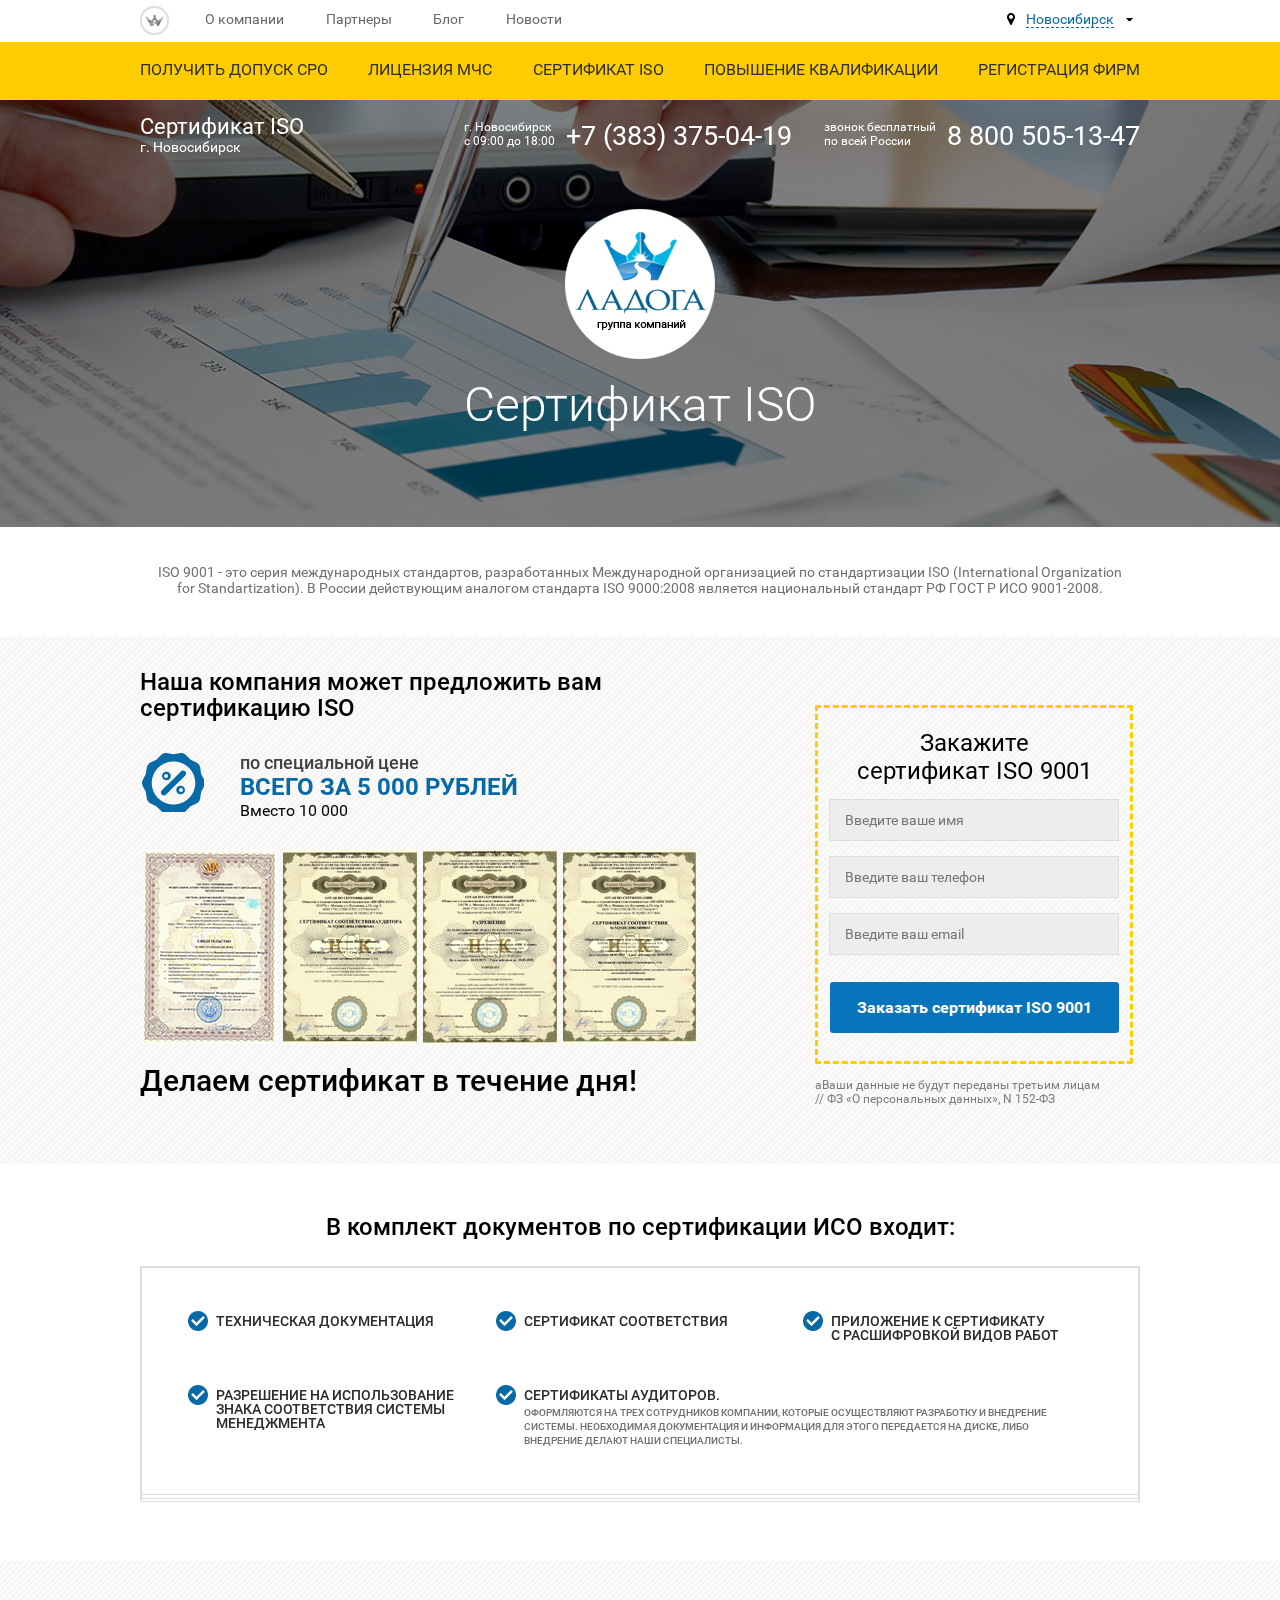
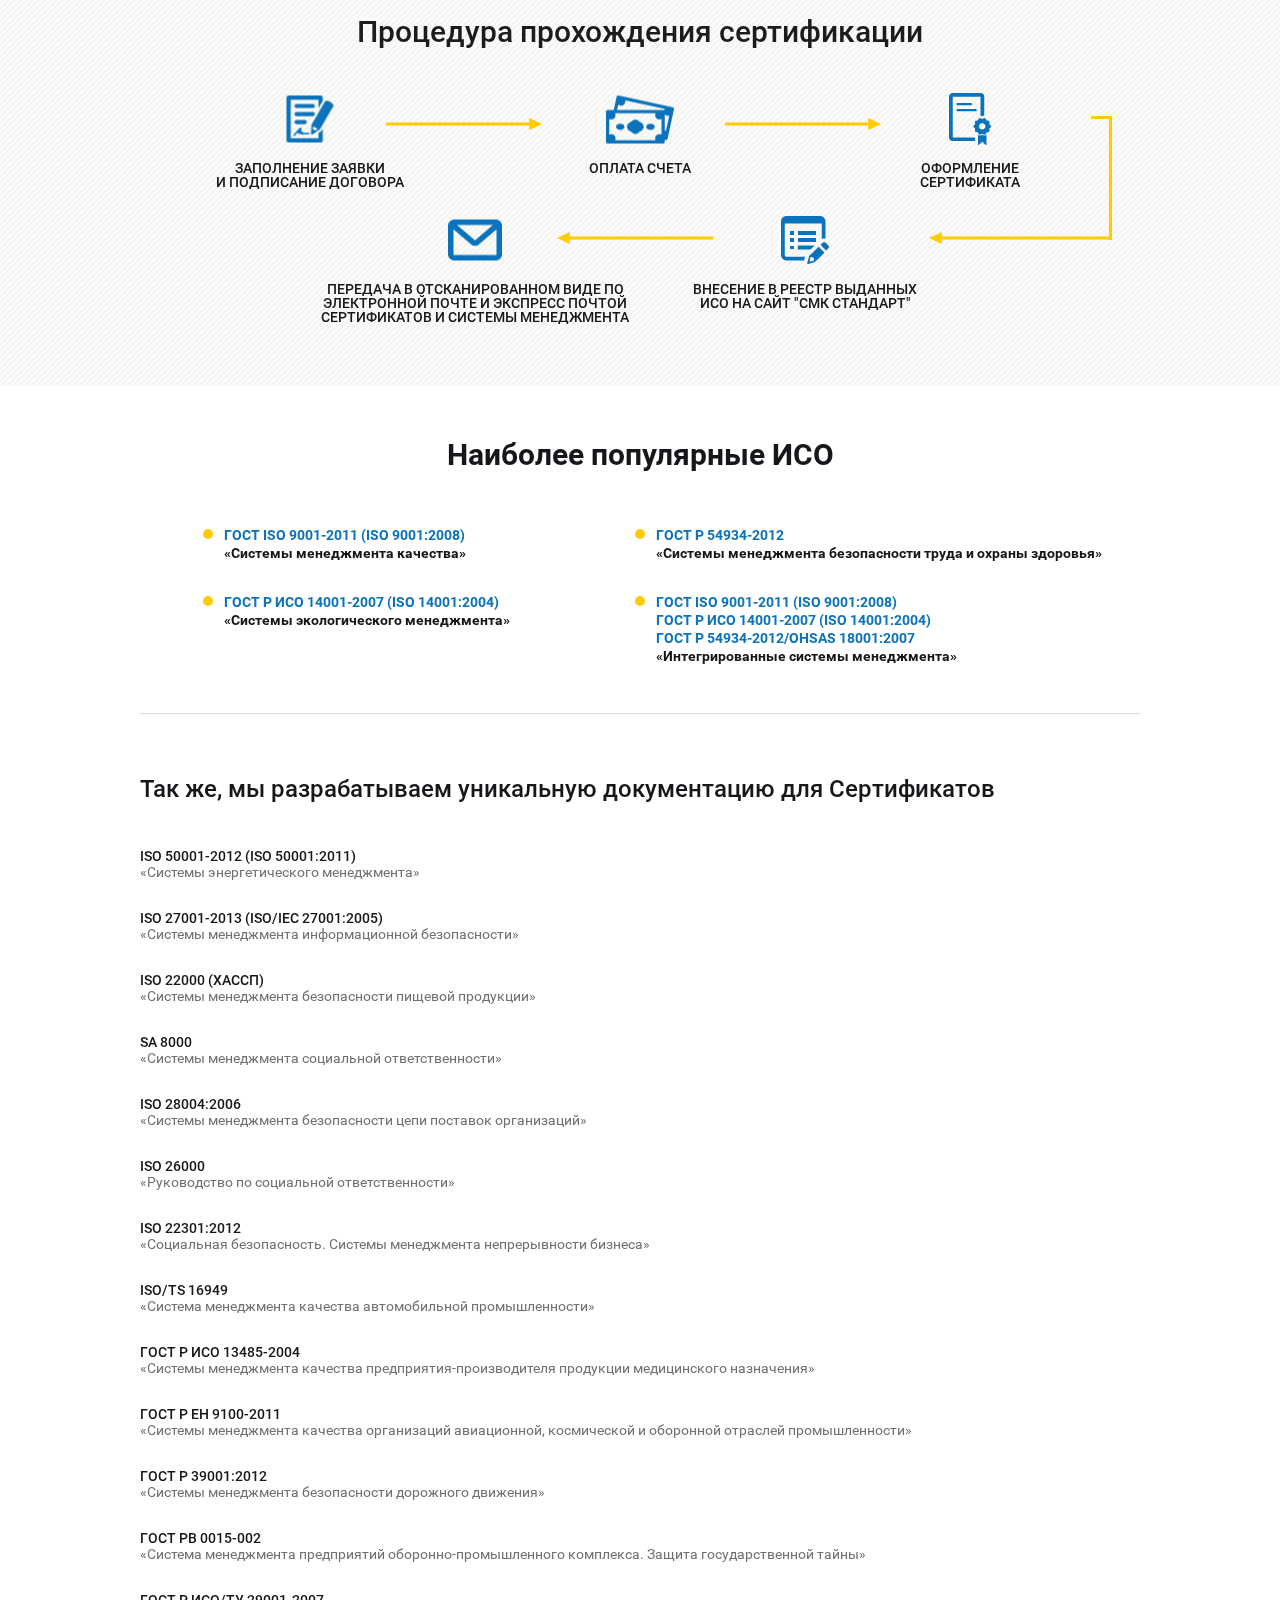
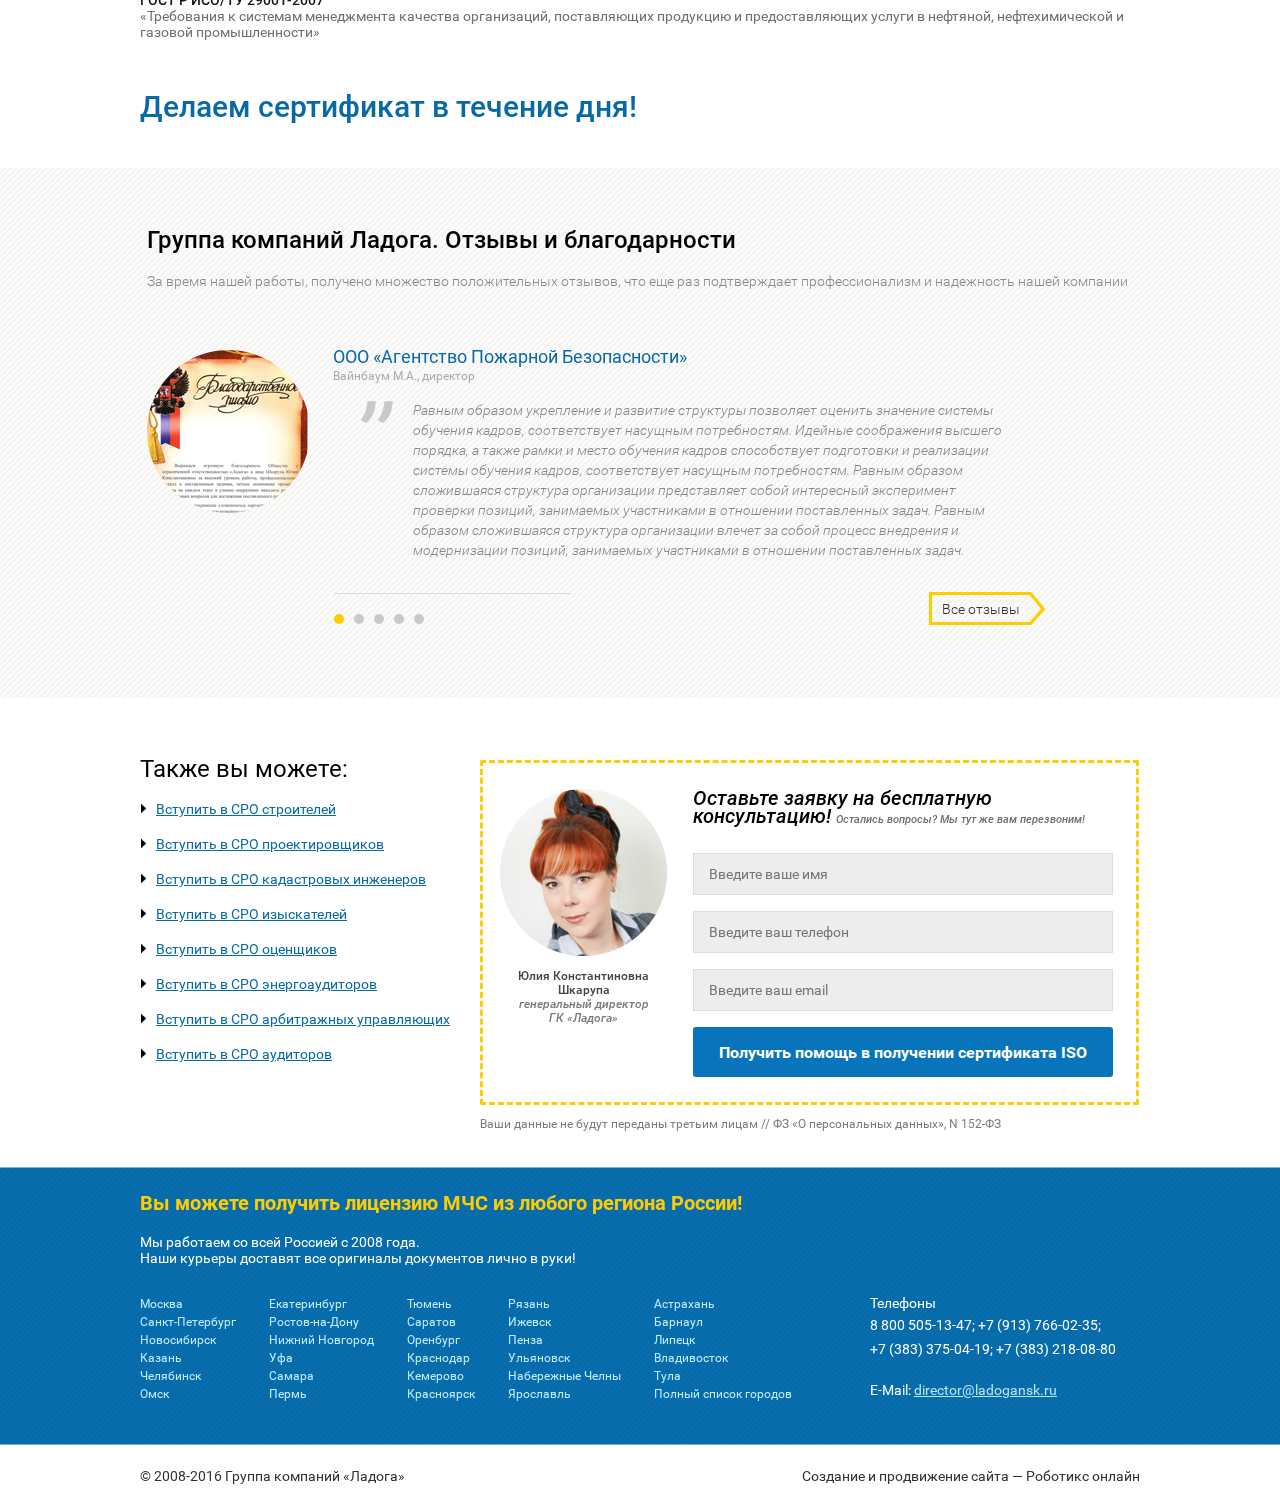
<file: page_Ladoga_ISO.html>
<!DOCTYPE html>
<html lang="en">
<head>
    <meta charset="UTF-8">
    <title>Title</title>
</head>
<body>

</body>
</html><!DOCTYPE html>
<html lang="en">
<head>
    <meta charset="UTF-8">
    <title>Document</title>

    <link rel="stylesheet" href="script/slick-1.5.0/slick/slick.css"/>
    <link rel="stylesheet" href="script/fancyBox/source/jquery.fancybox.css"/>
    <link rel="stylesheet" href="style/style.css"/>
    <link rel="shortcut icon" href="favicon.png" type="image/png">

</head>
<body>

<div class="wrapper-all iso-page">

    <!-- NAVIGATION -->
    <nav class="nav-first">
        <div class="wrapper">
            <div class="flex_between-sm">
                <div class="flex_between-sm_top">
                    <a href=""><img src="image/header/logo-min.png" alt="logo"></a>
                    <ul class="nav-list flex_between-sm">
                        <li></li>
                        <li><a href="">О компании</a></li>
                        <li><a href="">Партнеры</a></li>
                        <li><a href="">Блог</a></li>
                        <li><a href="">Новости</a></li>
                    </ul>
                </div>
                <div class="towns">
                    <p class="current-city" data-toggle="active">Новосибирск</p>

                    <ul class="city-dropdown">
                        <li><a href="">Новосибирск</a></li>
                        <li><a href="">Новосибирск</a></li>
                    </ul>
                </div>
            </div>
        </div>
    </nav>

    <nav class="nav-second">
        <div class="wrapper">
            <ul class="flex_between-sm_top">
                <li><a href="page_Ladoga_SRO.html">Получить допуск СРО</a></li>
                <li><a href="page_Ladoga_MCHS.html">Лицензия МЧС</a></li>
                <li><a href="page_Ladoga_ISO.html">Сертификат ISO</a></li>
                <li><a href="">Повышение квалификации</a></li>
                <li><a href="page_Ladoga_OOO.html">Регистрация фирм</a></li>
            </ul>
        </div>
    </nav>

    <!-- FIRST SCREEN -->
    <section class="first-screen">
        <div class="wrapper">
            <div class="items flex_between-sm_top">
                <p class="licence">
                    Сертификат ISO
                    <span>г. Новосибирск</span>
                </p>
                <div class="for-phones flex_between-sm_top">
                    <p class="text">
                        г. Новосибирск<br>
                        с 09:00 до 18:00
                    </p>
                    <a href="" class="phone">+7 (383) 375-04-19</a>
                    <p class="text">
                        звонок бесплатный<br>
                        по всей России
                    </p>
                    <a href="" class="phone">8 800 505-13-47</a>
                </div>
            </div>
            <img src="image/header/logo.png" alt="logo" class="logo">
            <p class="title">
                Сертификат ISO
            </p>
        </div>
    </section>

    <!-- TEXT_START -->
    <section class="text-start">
        <div class="wrapper">
            <p class="text">
                ISO 9001 - это серия международных стандартов, разработанных Международной организацией по
                стандартизации ISO (International Organization<br>
                for Standartization). В России действующим аналогом
                стандарта ISO 9000:2008 является национальный стандарт РФ ГОСТ Р ИСО 9001-2008.
            </p>
        </div>
    </section>

    <!-- block 25 -->
    <section class="certificate-ISO">
        <div class="wrapper">
            <div class="left">
                <p class="subtitle">
                    Наша компания может предложить вам<br>
                    сертификацию ISO
                </p>
                <div class="text-price">
                    <p class="text-top">
                        по специальной цене
                    </p>
                    <p class="text-mid">
                        Всего за 5 000 рублей
                    </p>
                    <p class="text-bot">
                        Вместо 10 000
                    </p>
                </div>
                <div class="for-sert flex_between-sm slider-certificate-ISO">
                    <a href="image/certificate-ISO/sert-1.png" class="zoom" rel="group-2"><img src="image/certificate-ISO/sert-1.png" alt="pic"></a>
                    <a href="image/certificate-ISO/sert-2.png" class="zoom" rel="group-2"><img src="image/certificate-ISO/sert-2.png" alt="pic"></a>
                    <a href="image/certificate-ISO/sert-3.png" class="zoom" rel="group-2"><img src="image/certificate-ISO/sert-3.png" alt="pic"></a>
                    <a href="image/certificate-ISO/sert-4.png" class="zoom" rel="group-2"><img src="image/certificate-ISO/sert-4.png" alt="pic"></a>
                </div>
                <p class="subtitle-end">
                    Делаем сертификат в течение дня!
                </p>
            </div>
            <div class="right">
                <div class="for-form border">
                    <p class="subtitle">
                        Закажите<br>
                        сертификат ISO 9001
                    </p>
                    <form action="">
                        <input type="text" class="input-2" name="name" placeholder="Введите ваше имя">
                        <input type="text" class="input-2" name="phone" placeholder="Введите ваш телефон">
                        <input type="text" class="input-2" name="mail" placeholder="Введите ваш email">
                        <button class="btn-2">Заказать сертификат ISO 9001</button>
                    </form>
                </div>
                <p class="text-underForm">
                    aВаши данные не будут переданы третьим лицам<br>
                    // ФЗ «О персональных данных», N 152-ФЗ
                </p>
            </div>
        </div>
    </section>

    <!-- block 26 -->
    <section class="set-of-documents">
        <div class="wrapper">
            <h2 class="title">
                В комплект документов по сертификации ИСО входит:
            </h2>
            <div class="items">
                <ul class="list">
                    <li>Техническая документация</li>
                    <li>Сертификат соответствия</li>
                    <li>Приложение к сертификату<br>
                        с расшифровкой видов работ</li>
                    <li>Разрешение на использование<br>
                        знака соответствия системы<br>
                        менеджмента</li>
                    <li>Сертификаты аудиторов.
                        <span>Оформляются на трех сотрудников компании, которые осуществляют
                        разработку и внедрение системы. Необходимая документация и
                        информация для этого передается на диске, либо внедрение
                        делают наши специалисты.</span>
                    </li>
                </ul>
            </div>
        </div>
    </section>

    <!-- block 27 -->
    <section class="certification-procedure">
        <div class="wrapper">
            <h2 class="title">
                Процедура прохождения сертификации
            </h2>
            <div class="items">
                <div class="item">
                    <div class="for-img">
                        <img src="image/certification-procedure/decor-1.png" alt="pic">
                    </div>
                    <p class="text">
                        Заполнение заявки<br>
                        и подписание договора
                    </p>
                </div>
                <div class="item">
                    <div class="for-img">
                        <img src="image/certification-procedure/decor-2.png" alt="pic">
                    </div>
                    <p class="text">
                        Оплата счета
                    </p>
                </div>
                <div class="item">
                    <div class="for-img">
                        <img src="image/certification-procedure/decor-3.png" alt="pic">
                    </div>
                    <p class="text">
                        Оформление<br>
                        сертификата
                    </p>
                </div>
                <div class="item">
                    <div class="for-img">
                        <img src="image/certification-procedure/decor-4.png" alt="pic">
                    </div>
                    <p class="text">
                        Передача в отсканированном виде по<br>
                        электронной почте и экспресс почтой<br>
                        сертификатов и системы менеджмента
                    </p>
                </div>
                <div class="item">
                    <div class="for-img">
                        <img src="image/certification-procedure/decor-5.png" alt="pic">
                    </div>
                    <p class="text">
                        Внесение в реестр выданных<br>
                        ИСО на сайт "СМК Стандарт"
                    </p>
                </div>
            </div>
        </div>
    </section>

    <!-- block 28 -->
    <section class="viewed-SRO">
        <div class="wrapper">
            <h2 class="title">
                Наиболее популярные ИСО
            </h2>
            <ul class="list left">
                <li>ГОСТ ISO 9001-2011 (ISO 9001:2008)
                    <span>«Системы менеджмента качества»</span>
                </li>
                <li>ГОСТ Р ИСО 14001-2007 (ISO 14001:2004)
                    <span>«Системы экологического менеджмента»</span>
                </li>
            </ul>
            <ul class="list right">
                <li>ГОСТ Р 54934-2012
                    <span>«Системы менеджмента безопасности труда и охраны  здоровья»</span>
                </li>
                <li>ГОСТ ISO 9001-2011 (ISO 9001:2008)<br>
                    ГОСТ Р ИСО 14001-2007 (ISO 14001:2004)<br>
                    ГОСТ Р 54934-2012/OHSAS 18001:2007
                    <span>«Интегрированные системы менеджмента»</span>
                </li>
            </ul>
            <div class="decor"></div>
        </div>
    </section>

    <!-- block 29 -->
    <section class="unique-records">
        <div class="wrapper">
            <h2 class="title">
                Так же, мы разрабатываем уникальную документацию для Сертификатов
            </h2>
            <ul class="list">
                <li>ISO 50001-2012 (ISO 50001:2011)
                    <span>«Системы энергетического менеджмента»</span></li>
                <li>ISO 27001-2013 (ISO/IEC 27001:2005)
                    <span>«Системы менеджмента информационной безопасности»</span></li>
                <li>ISO 22000 (ХАССП)
                    <span>«Системы менеджмента безопасности пищевой продукции»</span></li>
                <li>SA 8000
                    <span>«Системы менеджмента социальной ответственности»</span></li>
                <li>ISO 28004:2006
                    <span>«Системы менеджмента безопасности цепи поставок организаций»</span></li>
                <li>ISO 26000
                    <span>«Руководство по социальной ответственности»</span></li>
                <li>ISO 22301:2012
                    <span>«Социальная безопасность. Системы менеджмента непрерывности бизнеса»</span></li>
                <li>ISO/TS 16949
                    <span>«Система менеджмента качества автомобильной промышленности»</span></li>
                <li>ГОСТ Р ИСО 13485-2004
                    <span>«Системы менеджмента качества предприятия-производителя продукции медицинского назначения»</span></li>
                <li>ГОСТ Р ЕН 9100-2011
                    <span>«Системы менеджмента качества организаций авиационной, космической и оборонной отраслей промышленности»</span></li>
                <li>ГОСТ Р 39001:2012
                    <span>«Системы менеджмента безопасности дорожного движения»</span></li>
                <li>ГОСТ РВ 0015-002
                    <span>«Система менеджмента предприятий оборонно-промышленного комплекса. Защита государственной тайны»</span></li>
                <li>ГОСТ Р ИСО/ТУ 29001-2007
                    <span>«Требования к системам менеджмента качества организаций, поставляющих продукцию и предоставляющих услуги в нефтяной, нефтехимической и газовой промышленности»</span></li>
            </ul>
            <p class="subtitle">
                Делаем сертификат в течение дня!
            </p>
        </div>
    </section>

    <!-- block 30 -->
    <section class="reviews-3">
        <div class="wrapper">
            <h2 class="title">
                Группа компаний Ладога. Отзывы и благодарности
            </h2>
            <p class="text">
                За время нашей работы, получено множество положительных отзывов, что еще раз подтверждает профессионализм и надежность нашей компании
            </p>
            <div class="reviews-slider">
                <div class="slide">
                    <div class="for-img">
                        <img src="image/reviews/pic.png" alt="pic">
                    </div>
                    <div class="for-reviews">
                        <p class="subtitle">
                            ООО «Агентство Пожарной Безопасности»
                            <span>Вайнбаум М.А., директор</span>
                        </p>
                        <p class="text">
                            Равным образом укрепление и развитие структуры позволяет оценить значение системы обучения кадров,
                            соответствует насущным потребностям. Идейные соображения высшего порядка, а также рамки и место обучения
                            кадров способствует подготовки и реализации системы обучения кадров, соответствует насущным потребностям.
                            Равным образом сложившаяся структура организации представляет собой интересный эксперимент проверки позиций,
                            занимаемых участниками в отношении поставленных задач. Равным образом сложившаяся структура организации
                            влечет за собой процесс внедрения и модернизации позиций, занимаемых участниками в отношении поставленных задач.
                        </p>
                    </div>
                </div>
                <div class="slide">
                    <div class="for-img">
                        <img src="image/reviews/pic.png" alt="pic">
                    </div>
                    <div class="for-reviews">
                        <p class="subtitle">
                            ООО «Агентство Пожарной Безопасности»
                            <span>Вайнбаум М.А., директор</span>
                        </p>
                        <p class="text">
                            Равным образом укрепление и развитие структуры позволяет оценить значение системы обучения кадров,
                            соответствует насущным потребностям. Идейные соображения высшего порядка, а также рамки и место обучения
                            кадров способствует подготовки и реализации системы обучения кадров, соответствует насущным потребностям.
                            Равным образом сложившаяся структура организации представляет собой интересный эксперимент проверки позиций,
                            занимаемых участниками в отношении поставленных задач. Равным образом сложившаяся структура организации
                            влечет за собой процесс внедрения и модернизации позиций, занимаемых участниками в отношении поставленных задач.
                        </p>
                    </div>
                </div>
                <div class="slide">
                    <div class="for-img">
                        <img src="image/reviews/pic.png" alt="pic">
                    </div>
                    <div class="for-reviews">
                        <p class="subtitle">
                            ООО «Агентство Пожарной Безопасности»
                            <span>Вайнбаум М.А., директор</span>
                        </p>
                        <p class="text">
                            Равным образом укрепление и развитие структуры позволяет оценить значение системы обучения кадров,
                            соответствует насущным потребностям. Идейные соображения высшего порядка, а также рамки и место обучения
                            кадров способствует подготовки и реализации системы обучения кадров, соответствует насущным потребностям.
                            Равным образом сложившаяся структура организации представляет собой интересный эксперимент проверки позиций,
                            занимаемых участниками в отношении поставленных задач. Равным образом сложившаяся структура организации
                            влечет за собой процесс внедрения и модернизации позиций, занимаемых участниками в отношении поставленных задач.
                        </p>
                    </div>
                </div>
                <div class="slide">
                    <div class="for-img">
                        <img src="image/reviews/pic.png" alt="pic">
                    </div>
                    <div class="for-reviews">
                        <p class="subtitle">
                            ООО «Агентство Пожарной Безопасности»
                            <span>Вайнбаум М.А., директор</span>
                        </p>
                        <p class="text">
                            Равным образом укрепление и развитие структуры позволяет оценить значение системы обучения кадров,
                            соответствует насущным потребностям. Идейные соображения высшего порядка, а также рамки и место обучения
                            кадров способствует подготовки и реализации системы обучения кадров, соответствует насущным потребностям.
                            Равным образом сложившаяся структура организации представляет собой интересный эксперимент проверки позиций,
                            занимаемых участниками в отношении поставленных задач. Равным образом сложившаяся структура организации
                            влечет за собой процесс внедрения и модернизации позиций, занимаемых участниками в отношении поставленных задач.
                        </p>
                    </div>
                </div>
                <div class="slide">
                    <div class="for-img">
                        <img src="image/reviews/pic.png" alt="pic">
                    </div>
                    <div class="for-reviews">
                        <p class="subtitle">
                            ООО «Агентство Пожарной Безопасности»
                            <span>Вайнбаум М.А., директор</span>
                        </p>
                        <p class="text">
                            Равным образом укрепление и развитие структуры позволяет оценить значение системы обучения кадров,
                            соответствует насущным потребностям. Идейные соображения высшего порядка, а также рамки и место обучения
                            кадров способствует подготовки и реализации системы обучения кадров, соответствует насущным потребностям.
                            Равным образом сложившаяся структура организации представляет собой интересный эксперимент проверки позиций,
                            занимаемых участниками в отношении поставленных задач. Равным образом сложившаяся структура организации
                            влечет за собой процесс внедрения и модернизации позиций, занимаемых участниками в отношении поставленных задач.
                        </p>
                    </div>
                </div>
            </div>
            <button class="btn-small">
                Все отзывы
            </button>
        </div>
    </section>

    <!-- block 31 -->
    <section class="additional-opportunities-3">
        <div class="wrapper">
            <div class="left">
                <p class="subtitle">
                    Также вы можете:
                </p>
                <ul class="list">
                    <li><a href="">Вступить в СРО строителей</a></li>
                    <li><a href="">Вступить в СРО проектировщиков</a></li>
                    <li><a href="">Вступить в СРО кадастровых инженеров</a></li>
                    <li><a href="">Вступить в СРО изыскателей</a></li>
                    <li><a href="">Вступить в СРО оценщиков</a></li>
                    <li><a href="">Вступить в СРО энергоаудиторов</a></li>
                    <li><a href="">Вступить в СРО арбитражных управляющих</a></li>
                    <li><a href="">Вступить в СРО аудиторов</a></li>
                </ul>
            </div>
            <div class="right">
                <div class="content border">
                    <div class="for-img">
                        <img src="image/additional-opportunities/pic.png" alt="pic">
                        <p class="text-director">
                            Юлия Константиновна<br>
                            Шкарупа
                            <span>генеральный директор<br>ГК «Ладога»</span>
                        </p>
                    </div>
                    <div class="for-form">
                        <p class="subtitle">
                            Оставьте заявку на бесплатную консультацию!
                            <span>Остались вопросы? Мы тут же вам перезвоним!</span>
                        </p>
                        <form action="">
                            <input type="text" class="input-2" name="name" placeholder="Введите ваше имя">
                            <input type="text" class="input-2" name="phone" placeholder="Введите ваш телефон">
                            <input type="text" class="input-2" name="mail" placeholder="Введите ваш email">
                            <button class="btn-2">Получить помощь в получении сертификата ISO</button>
                        </form>
                    </div>
                </div>
                <p class="text-underForm">Ваши данные не будут переданы третьим лицам // ФЗ «О персональных данных», N 152-ФЗ</p>
            </div>
        </div>
    </section>

    <!-- FOOTER -->
    <footer class="footer">
        <div class="wrapper">
            <p class="title">
                Вы можете получить лицензию МЧС из любого региона России!
            </p>
            <p class="subtitle">
                Мы работаем со всей Россией с 2008 года.<br>
                Наши курьеры доставят все оригиналы документов лично в руки!
            </p>
            <div class="flex_between-sm_top">
                <div class="for-list">
                    <ul class="list">
                        <li>Москва</li>
                        <li>Санкт-Петербург</li>
                        <li>Новосибирск</li>
                        <li>Казань</li>
                        <li>Челябинск</li>
                        <li>Омск</li>
                    </ul>
                    <ul class="list">
                        <li>Екатеринбург</li>
                        <li>Ростов-на-Дону</li>
                        <li>Нижний Новгород</li>
                        <li>Уфа</li>
                        <li>Самара</li>
                        <li>Пермь</li>
                    </ul>
                    <ul class="list">
                        <li>Тюмень</li>
                        <li>Саратов</li>
                        <li>Оренбург</li>
                        <li>Краснодар</li>
                        <li>Кемерово</li>
                        <li>Красноярск</li>
                    </ul>
                    <ul class="list">
                        <li>Рязань</li>
                        <li>Ижевск</li>
                        <li>Пенза</li>
                        <li>Ульяновск</li>
                        <li>Набережные Челны</li>
                        <li>Ярославль</li>
                    </ul>
                    <ul class="list">
                        <li>Астрахань</li>
                        <li>Барнаул</li>
                        <li>Липецк</li>
                        <li>Владивосток</li>
                        <li>Тула</li>
                        <li>Полный список городов</li>
                    </ul>
                </div>
                <div class="contacts">
                    <p class="subtitle">
                        Телефоны
                    </p>
                    <a href="" class="phone"> 8 800 505-13-47;</a>
                    <a href="" class="phone">+7 (913) 766-02-35;</a>
                    <a href="" class="phone">+7 (383) 375-04-19;</a>
                    <a href="" class="phone">+7 (383) 218-08-80</a>

                    <p class="mail">
                        E-Mail:
                        <a href="">
                            director@ladogansk.ru
                        </a>
                    </p>
                </div>
            </div>
        </div>
    </footer>

    <!-- FOOTER-END -->
    <footer class="footer-end">
        <div class="wrapper">
            <div class="flex_between-sm_top">
                <p class="text">
                    © 2008-2016 Группа компаний «Ладога»
                </p>
                <p class="text">
                    Создание и продвижение сайта — Роботикс онлайн
                </p>
            </div>
        </div>
    </footer>

    <!-- MODAL WINDOW -->
    <div class="modal hidden">
        <div class="layout" data-btn-type="close">

        </div>

        <div class="callback hidden">
            <div class="colse" data-btn-type="close"></div>

            <form  data-form-name="modal-form">
                <h3 class="heading"></h3>



                <button class="btn white" data-form-name="modal-form"></button>
            </form>
        </div>
    </div>
</div>

<!--------------------------------------------- SCRIPT ---------------------------------------------------------------->
<script src="script/jquery.js"></script>
<script src="script/jquery.inputmask.js"></script>
<script src="script/slick-1.5.0/slick/slick.min.js"></script>
<script src="script/fancyBox/source/jquery.fancybox.js"></script>
<script src="script/js.js"></script>

</body>
</html>
</file>
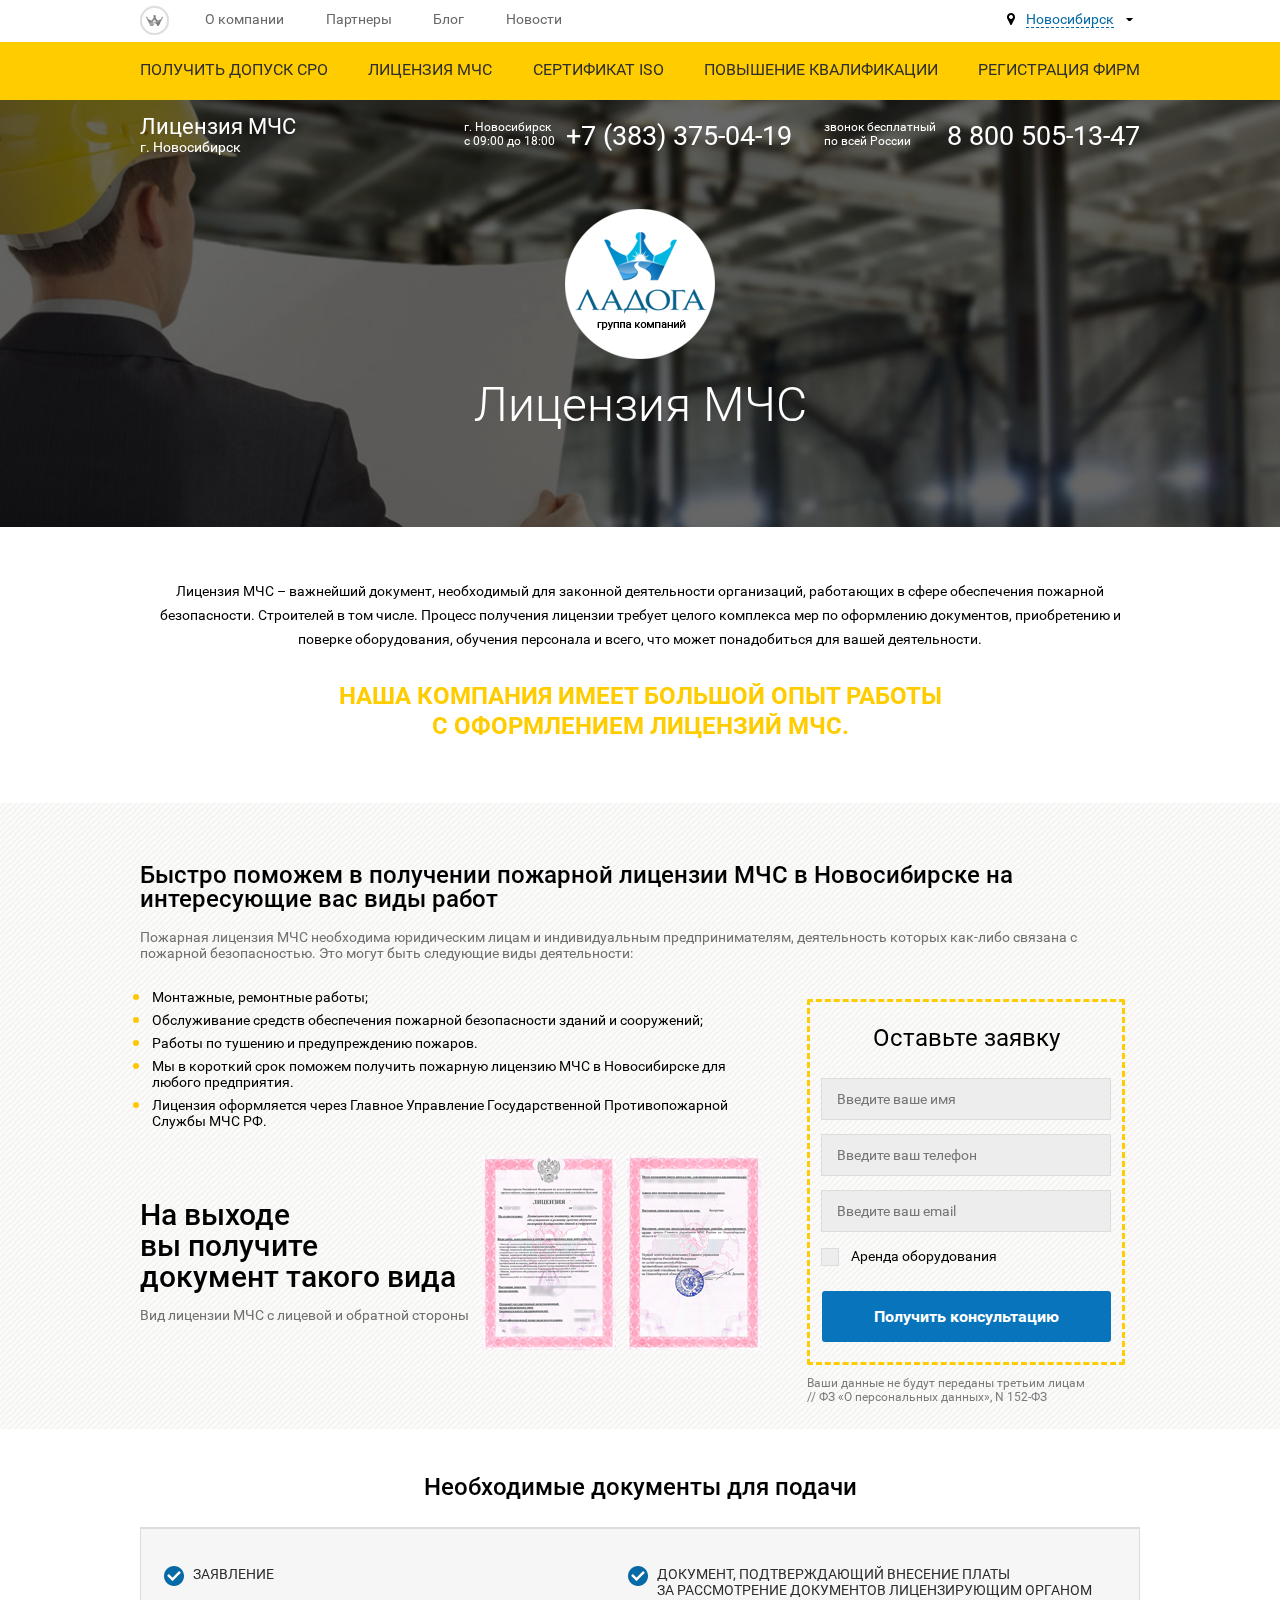
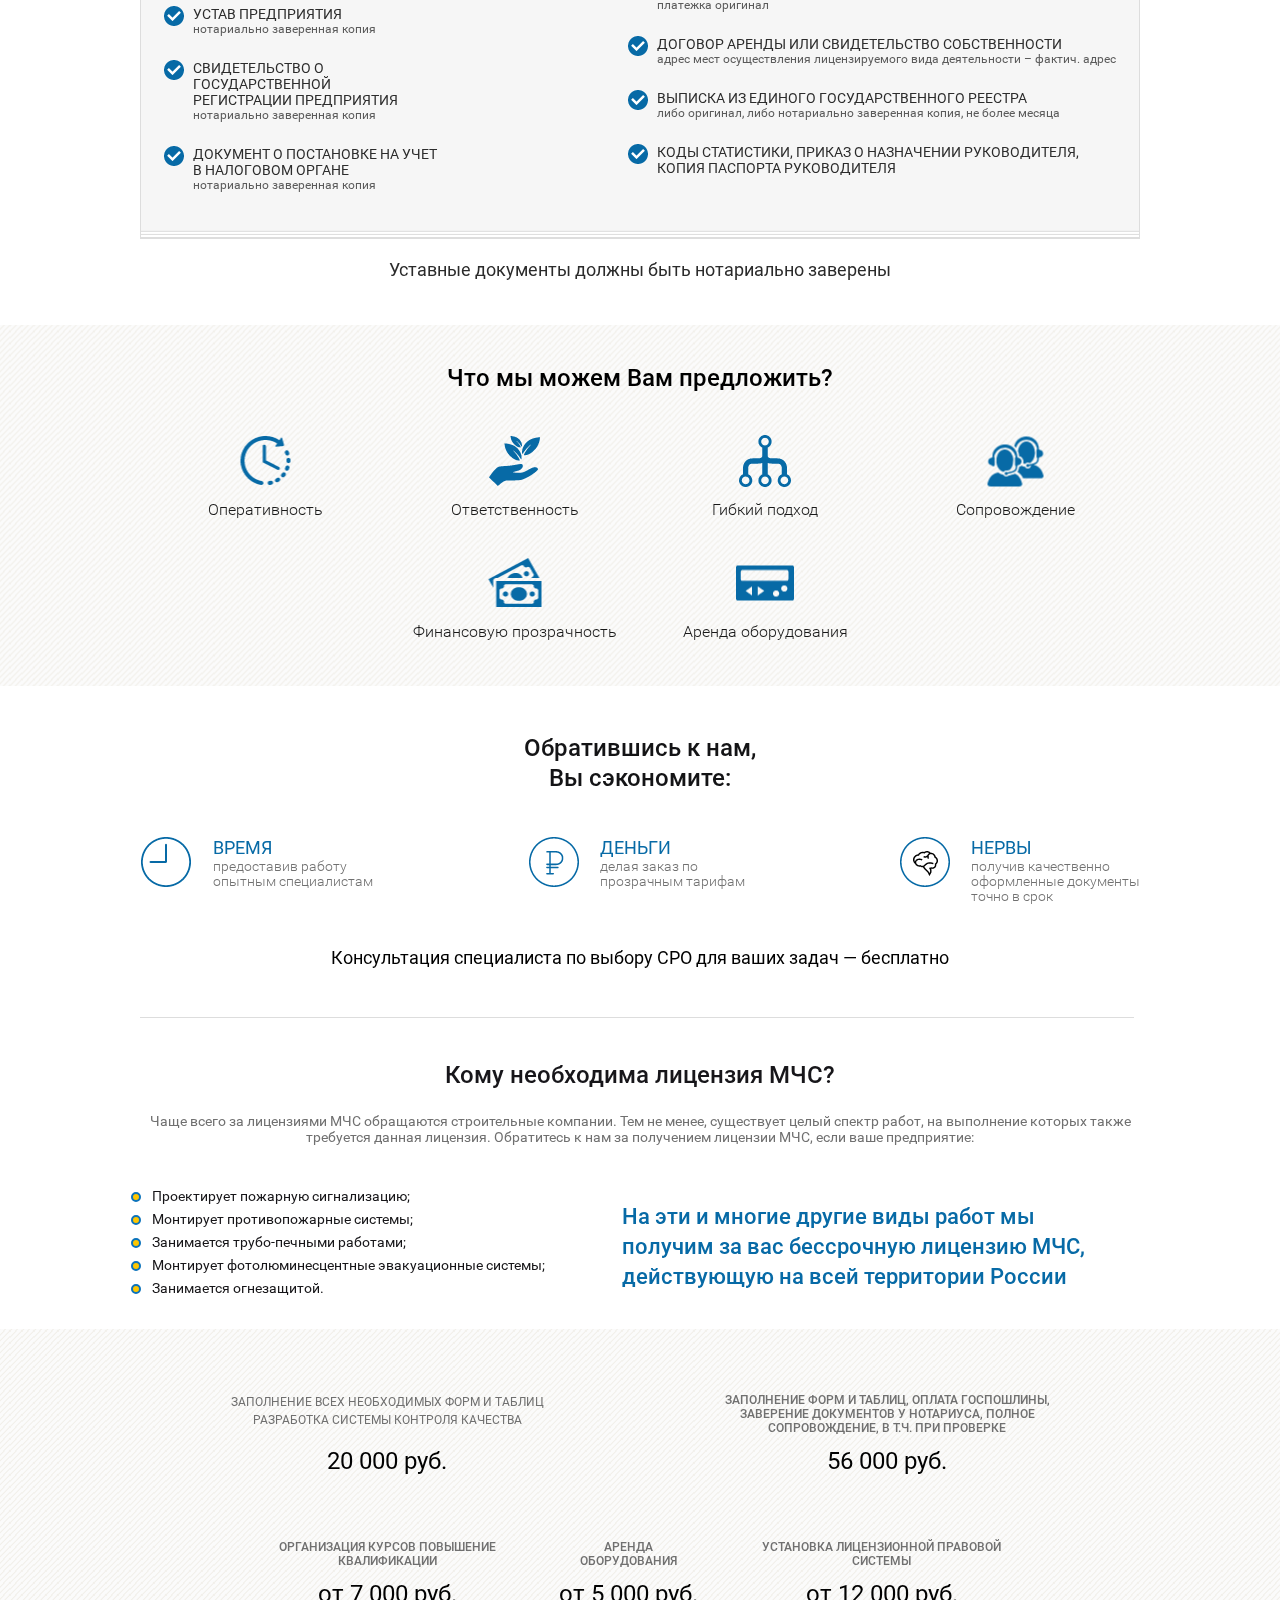
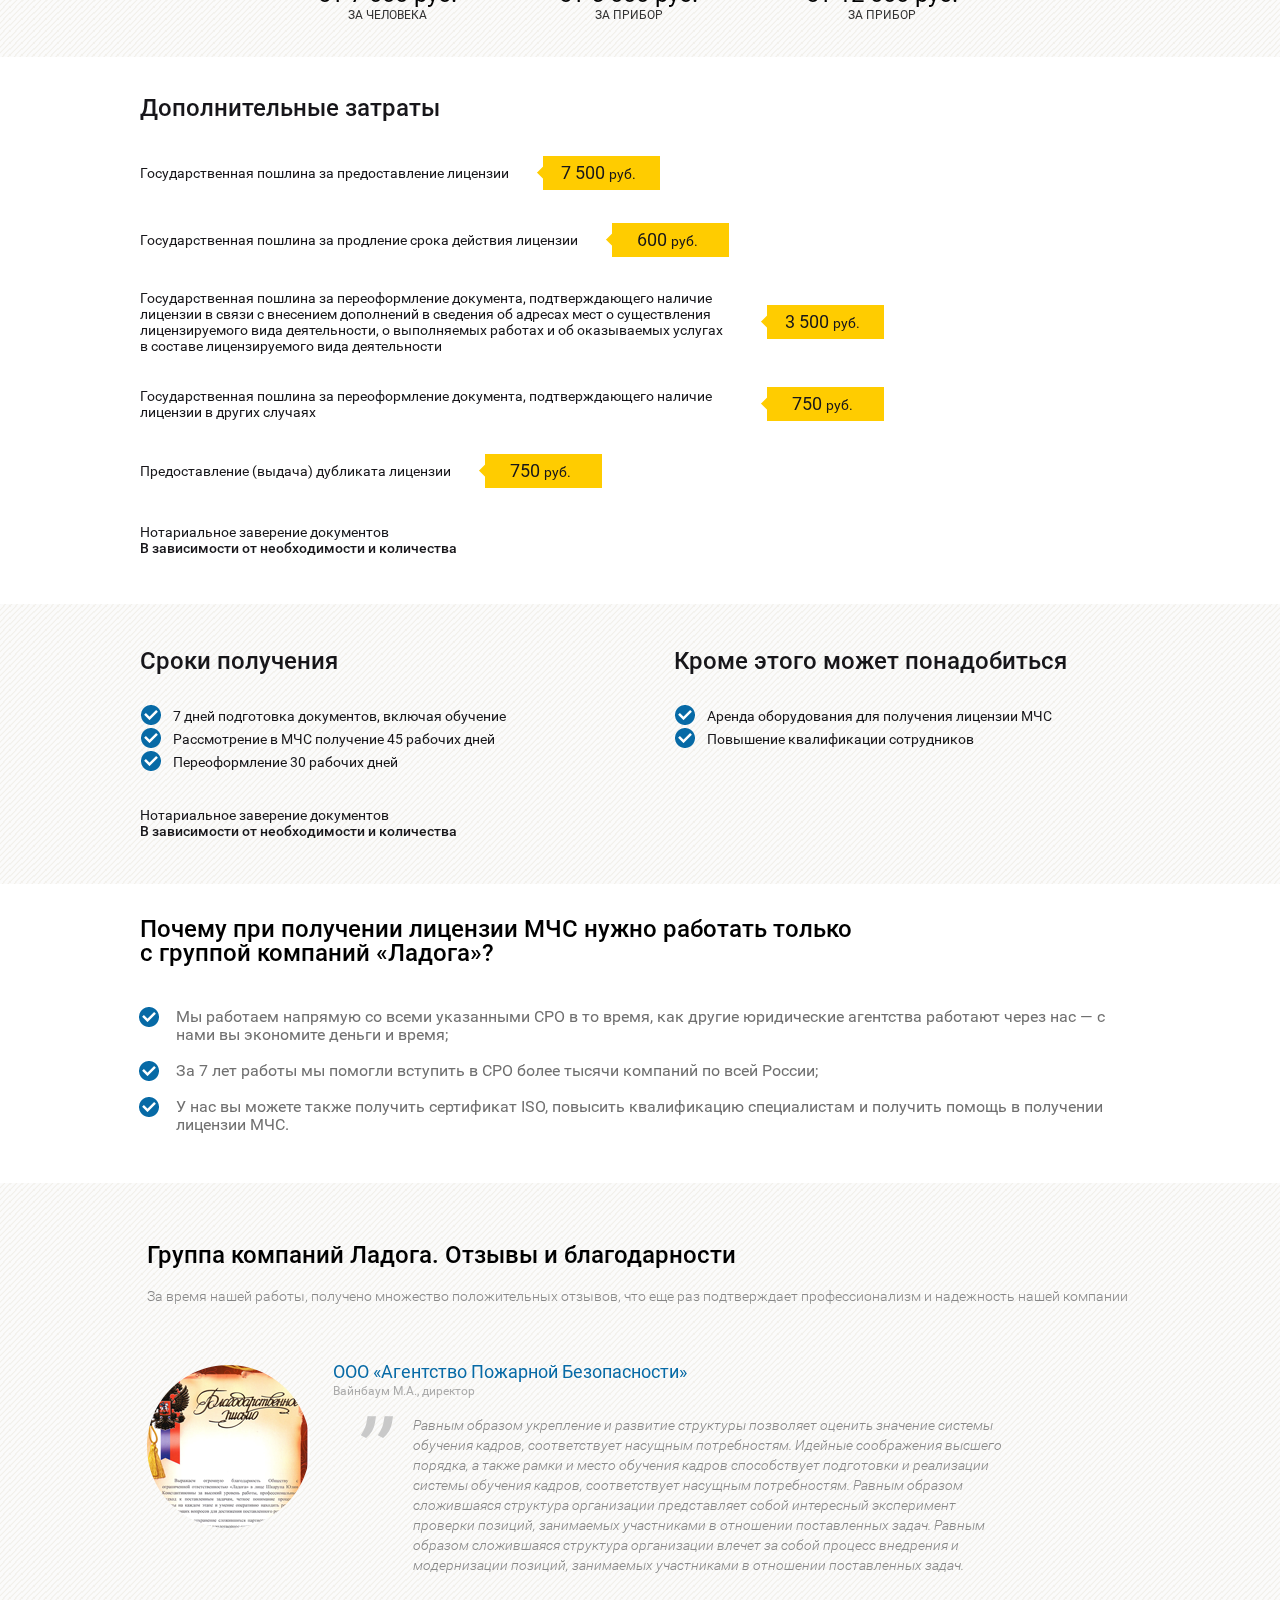
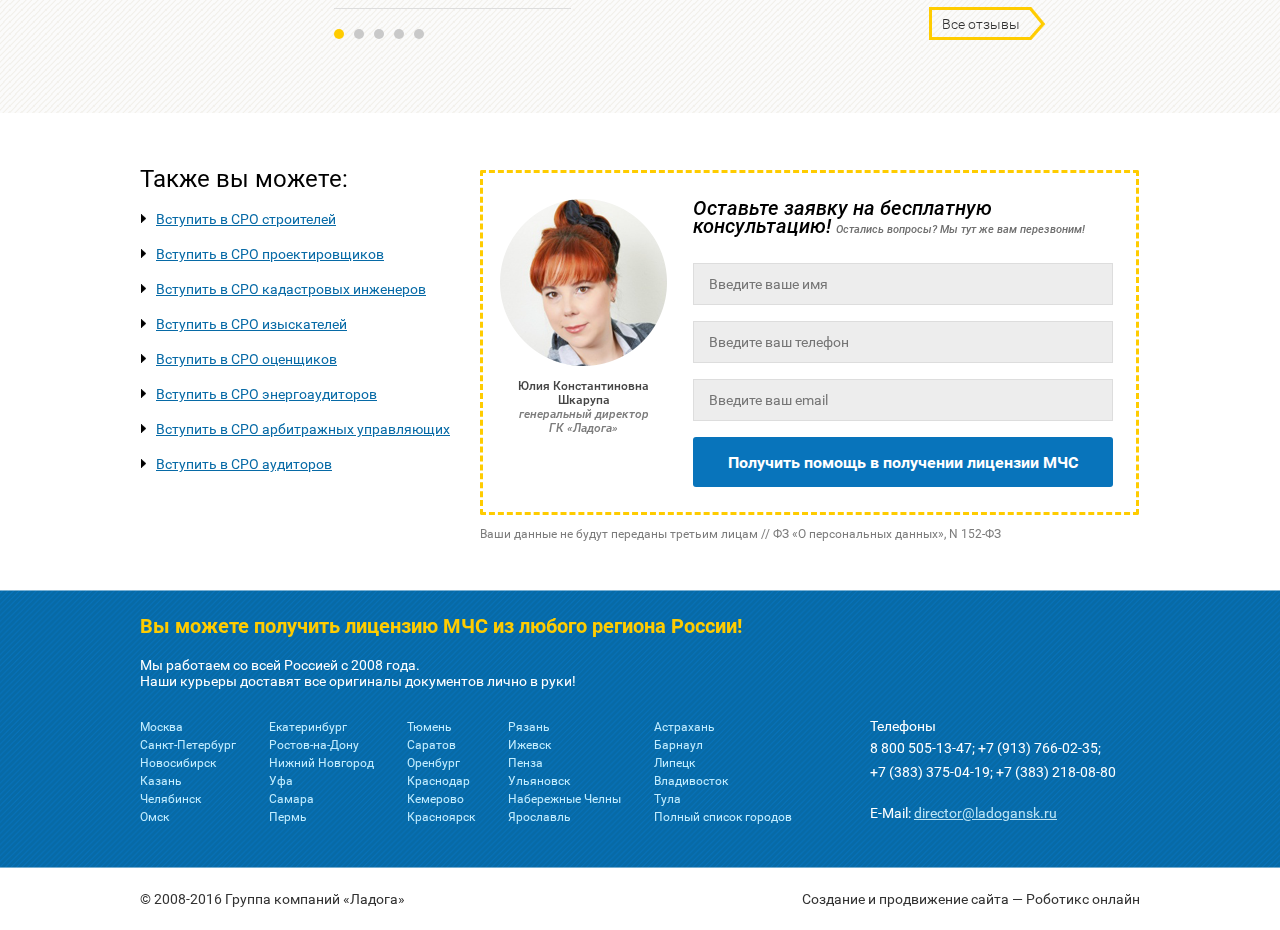
<file: page_Ladoga_MCHS.html>
<!DOCTYPE html>
<html lang="en">
<head>
    <meta charset="UTF-8">
    <title>Document</title>

    <link rel="stylesheet" href="script/slick-1.5.0/slick/slick.css"/>
    <link rel="stylesheet" href="script/fancyBox/source/jquery.fancybox.css"/>
    <link rel="stylesheet" href="style/style.css"/>
    <link rel="shortcut icon" href="favicon.png" type="image/png">

</head>
<body>

<div class="wrapper-all mchs-page">

    <!-- NAVIGATION -->
    <nav class="nav-first">
        <div class="wrapper">
            <div class="flex_between-sm">
                <div class="flex_between-sm_top">
                    <a href=""><img src="image/header/logo-min.png" alt="logo"></a>
                    <ul class="nav-list flex_between-sm">
                        <li></li>
                        <li><a href="">О компании</a></li>
                        <li><a href="">Партнеры</a></li>
                        <li><a href="">Блог</a></li>
                        <li><a href="">Новости</a></li>
                    </ul>
                </div>
                <div class="towns">
                    <p class="current-city" data-toggle="active">Новосибирск</p>

                    <ul class="city-dropdown">
                        <li><a href="">Новосибирск</a></li>
                        <li><a href="">Новосибирск</a></li>
                    </ul>
                </div>
            </div>
        </div>
    </nav>

    <nav class="nav-second">
        <div class="wrapper">
            <ul class="flex_between-sm_top">
                <li><a href="page_Ladoga_SRO.html">Получить допуск СРО</a></li>
                <li><a href="page_Ladoga_MCHS.html">Лицензия МЧС</a></li>
                <li><a href="page_Ladoga_ISO.html">Сертификат ISO</a></li>
                <li><a href="">Повышение квалификации</a></li>
                <li><a href="page_Ladoga_OOO.html">Регистрация фирм</a></li>
            </ul>
        </div>
    </nav>

    <!-- FIRST SCREEN -->
    <section class="first-screen">
        <div class="wrapper">
            <div class="items flex_between-sm_top">
                <p class="licence">
                    Лицензия МЧС
                    <span>г. Новосибирск</span>
                </p>
                <div class="for-phones flex_between-sm_top">
                    <p class="text">
                        г. Новосибирск<br>
                        с 09:00 до 18:00
                    </p>
                    <a href="" class="phone">+7 (383) 375-04-19</a>
                    <p class="text">
                        звонок бесплатный<br>
                        по всей России
                    </p>
                    <a href="" class="phone">8 800 505-13-47</a>
                </div>
            </div>
            <img src="image/header/logo.png" alt="logo" class="logo">
            <p class="title">
                Лицензия МЧС
            </p>
        </div>
    </section>

    <!-- block 13 -->
    <section class="license-MChS">
        <div class="wrapper">
            <p class="text">
                Лицензия МЧС – важнейший документ, необходимый для законной деятельности организаций, работающих в сфере обеспечения пожарной безопасности. Строителей в том числе. Процесс получения лицензии требует целого комплекса мер по оформлению документов, приобретению и поверке оборудования, обучения персонала и всего, что может понадобиться для вашей деятельности.
            </p>
            <h2 class="title">
                Наша компания имеет большой опыт работы
                с оформлением лицензий МЧС.
            </h2>
        </div>
    </section>

    <!-- block 14 -->
    <section class="license-Novosib">
        <div class="wrapper">
            <h2 class="title">
                Быстро поможем в получении пожарной лицензии МЧС в Новосибирске на<br>
                интересующие вас виды работ
            </h2>
            <p class="text">
                Пожарная лицензия МЧС необходима юридическим лицам и индивидуальным предпринимателям, деятельность которых как-либо связана с пожарной безопасностью.
                Это могут быть следующие виды деятельности:
            </p>
            <div class="left">
                <ul class="list">
                    <li>Монтажные, ремонтные работы;
                    <li>Обслуживание средств обеспечения пожарной безопасности зданий и сооружений;</li>
                    <li>Работы по тушению и предупреждению пожаров.</li>
                    <li>Мы в короткий срок поможем получить пожарную лицензию МЧС в Новосибирске для<br> любого предприятия.</li>
                    <li>Лицензия оформляется через Главное Управление Государственной Противопожарной Службы МЧС РФ.</li>
                </ul>
                <div class="item">
                    <p class="subtitle">
                        На выходе<br>
                        вы получите<br>
                        документ такого вида
                    </p>
                    <p class="text-end">
                        Вид лицензии МЧС с лицевой и обратной стороны
                    </p>
                </div>
                <div class="for-sert slider-license-Novosib">
                    <a href="image/license-Novosib/sert-1.png" class="zoom" rel="group-1"><img src="image/license-Novosib/sert-1.png" alt="pic"></a>
                    <a href="image/license-Novosib/sert-2.png" class="zoom" rel="group-1"><img src="image/license-Novosib/sert-2.png" alt="pic"></a>
                </div>
            </div>
            <div class="right">
                <div class="for-form border">
                    <p class="subtitle">
                        Оставьте заявку
                    </p>
                    <form action="">
                        <input type="text" class="input-2" name="name" placeholder="Введите ваше имя">
                        <input type="text" class="input-2" name="phone" placeholder="Введите ваш телефон">
                        <input type="text" class="input-2" name="mail" placeholder="Введите ваш email">
                        <label class="checkbox">
                            <input type="checkbox" name="check" value="check">
                            <span></span>
                            Аренда оборудования
                        </label>
                        <button class="btn-2">Получить консультацию</button>
                    </form>
                </div>
                <p class="text-underForm">
                    Ваши данные не будут переданы третьим лицам<br>
                    // ФЗ «О персональных данных», N 152-ФЗ
                </p>
            </div>
        </div>
    </section>

    <!-- block 15 -->
    <section class="required-documents">
        <div class="wrapper">
            <h2 class="title">
                Необходимые документы для подачи
            </h2>
            <div class="items">
                <ul class="list left">
                    <li>Заявление</li>
                    <li>Устав предприятия
                        <span>нотариально заверенная копия</span></li>
                    <li>Свидетельство о государственной<br>
                        регистрации предприятия
                        <span>нотариально заверенная копия</span></li>
                    <li>Документ о постановке на учет<br>
                        в налоговом органе
                        <span>нотариально заверенная копия</span></li>
                </ul>
                <ul class="list right">
                    <li>Документ, подтверждающий внесение платы<br>
                        за рассмотрение документов лицензирующим органом
                        <span>платежка оригинал</span></li>
                    <li>Договор аренды или свидетельство собственности
                        <span>адрес мест осуществления лицензируемого вида деятельности – фактич. адрес</span></li>
                    <li>Выписка из Единого государственного реестра
                        <span>либо оригинал, либо нотариально заверенная копия, не более месяца</span></li>
                    <li>Коды статистики, приказ о назначении руководителя,<br>
                        копия паспорта руководителя
                    </li>
                </ul>
            </div>
            <p class="subtitle">
                Уставные документы должны быть нотариально заверены
            </p>
        </div>
    </section>

    <!-- block 16 -->
    <section class="our-proposals">
        <div class="wrapper">
            <h2 class="title">
                Что мы можем Вам предложить?
            </h2>
            <div class="items">
                <div class="item">
                    <div class="for-img">
                        <img src="image/our-proposals/decor-1.png" alt="pic">
                    </div>
                    <p class="text">
                        Оперативность
                    </p>
                </div>
                <div class="item">
                    <div class="for-img">
                        <img src="image/our-proposals/decor-2.png" alt="pic">
                    </div>
                    <p class="text">
                        Ответственность
                    </p>
                </div>
                <div class="item">
                    <div class="for-img">
                        <img src="image/our-proposals/decor-3.png" alt="pic">
                    </div>
                    <p class="text">
                        Гибкий подход
                    </p>
                </div>
                <div class="item">
                    <div class="for-img">
                        <img src="image/our-proposals/decor-4.png" alt="pic">
                    </div>
                    <p class="text">
                        Сопровождение
                    </p>
                </div>
                <div class="item">
                    <div class="for-img">
                        <img src="image/our-proposals/decor-5.png" alt="pic">
                    </div>
                    <p class="text">
                        Финансовую прозрачность
                    </p>
                </div>
                <div class="item">
                    <div class="for-img">
                        <img src="image/our-proposals/decor-6.png" alt="pic">
                    </div>
                    <p class="text">
                        Аренда оборудования
                    </p>
                </div>
            </div>
        </div>
    </section>

    <!-- block 17 -->
    <section class="contact-save">
        <div class="wrapper">
            <h2 class="title">
                Обратившись к нам,<br>
                Вы сэкономите:
            </h2>
            <div class="items flex_between-sm_top">
                <div class="item">
                    <img src="image/contact-save/decor-1.png" alt="pic">
                    <div class="content">
                        <p class="subtitle">
                            Время
                        </p>
                        <p class="text">
                            предоставив работу<br>
                            опытным специалистам
                        </p>
                    </div>
                </div>
                <div class="item">
                    <img src="image/contact-save/decor-2.png" alt="pic">
                    <div class="content">
                        <p class="subtitle">
                            деньги
                        </p>
                        <p class="text">
                            делая заказ по<br>
                            прозрачным тарифам
                        </p>
                    </div>
                </div>
                <div class="item">
                    <img src="image/contact-save/decor-3.png" alt="pic">
                    <div class="content">
                        <p class="subtitle">
                            нервы
                        </p>
                        <p class="text">
                            получив качественно<br>
                            оформленные документы<br>
                            точно в срок
                        </p>
                    </div>
                </div>
            </div>
            <p class="subtitle-end">
                Консультация специалиста по выбору СРО для ваших задач — бесплатно
            </p>
        </div>
    </section>

    <!-- block 18 -->
    <section class="who-need-a-license">
        <div class="wrapper">
            <h2 class="title">
                Кому необходима лицензия МЧС?
            </h2>
            <p class="subtitle">
                Чаще всего за лицензиями МЧС обращаются строительные компании.
                Тем не менее, существует целый спектр работ, на выполнение которых также требуется данная лицензия.
                Обратитесь к нам за получением лицензии МЧС, если ваше предприятие:
            </p>
            <ul class="list">
                <li>Проектирует пожарную сигнализацию;</li>
                <li>Монтирует противопожарные системы;</li>
                <li>Занимается трубо-печными работами;</li>
                <li>Монтирует фотолюминесцентные эвакуационные системы;</li>
                <li>Занимается огнезащитой.</li>
            </ul>
            <p class="text">
                На эти и многие другие виды работ мы<br>
                получим за вас бессрочную лицензию МЧС,<br>
                действующую на всей территории России
            </p>
        </div>
    </section>

    <!-- block 19 -->
    <section class="cost-of-services">
        <div class="wrapper">
            <div class="items flex_around-sm_top">
                <div class="item">
                    <p class="subtitle first">
                        Заполнение всех необходимых форм и таблиц<br>
                        Разработка системы контроля качества
                    </p>
                    <p class="price">
                        20 000 руб.
                    </p>
                </div>
                <div class="item">
                    <p class="subtitle">
                        Заполнение форм и таблиц, оплата госпошлины,<br>
                        заверение документов у нотариуса, полное<br>
                        сопровождение, в т.ч. при проверке
                    </p>
                    <p class="price">
                        56 000 руб.
                    </p>
                </div>
            </div>
            <div class="items bottom flex_around-sm_top">
                <div class="item">
                    <p class="subtitle">
                        Организация курсов повышение<br>
                        квалификации
                    </p>
                    <p class="price">
                        от 7 000 руб.
                    </p>
                    <p class="text">
                        за человека
                    </p>
                </div>
                <div class="item">
                    <p class="subtitle">
                        Аренда<br>
                        оборудования
                    </p>
                    <p class="price">
                        от 5 000 руб.
                    </p>
                    <p class="text">
                        за прибор
                    </p>
                </div>
                <div class="item">
                    <p class="subtitle">
                        Установка лицензионной правовой<br>
                        системы
                    </p>
                    <p class="price">
                        от 12 000 руб.
                    </p>
                    <p class="text">
                        за прибор
                    </p>
                </div>
            </div>
        </div>
    </section>

    <!-- block 20 -->
    <section class="additional-expenses">
        <div class="wrapper">
            <h2 class="title">
                Дополнительные затраты
            </h2>
            <ul class="list">
                <li>
                    <p class="text">Государственная пошлина за предоставление лицензии</p>
                    <p class="price">7 500 <span class="rub">руб.</span></p>
                </li>
                <li>
                    <p class="text">Государственная пошлина за продление срока действия лицензии</p>
                    <p class="price">600 <span class="rub">руб.</span></p>
                </li>
                <li>
                    <p class="text">Государственная пошлина за переоформление документа, подтверждающего наличие
                        лицензии в связи с внесением дополнений в сведения об адресах мест о
                        существления лицензируемого вида деятельности, о выполняемых работах
                        и об оказываемых услугах в составе лицензируемого вида деятельности</p>
                    <p class="price">3 500 <span class="rub">руб.</span></p>
                </li>
                <li>
                    <p class="text">Государственная пошлина за переоформление документа, подтверждающего наличие лицензии в других случаях</p>
                    <p class="price">750 <span class="rub">руб.</span></p>
                </li>
                <li>
                    <p class="text">Предоставление (выдача) дубликата лицензии</p>
                    <p class="price">750 <span class="rub">руб.</span></p>
                </li>
            </ul>
            <p class="text">Нотариальное заверение документов</p>
            <p class="list-end">В зависимости от необходимости и количества</p>
        </div>
    </section>

    <!-- block 21 -->
    <section class="obtaining-terms">
        <div class="wrapper">
            <div class="left">
                <p class="subtitle">
                    Сроки получения
                </p>
                <ul class="list">
                    <li>7 дней подготовка документов, включая обучение</li>
                    <li>Рассмотрение в МЧС получение 45 рабочих дней</li>
                    <li>Переоформление 30 рабочих дней</li>
                </ul>
            </div>
            <div class="right">
                <p class="subtitle">
                    Кроме этого может понадобиться
                </p>
                <ul class="list">
                    <li>Аренда оборудования для получения лицензии МЧС</li>
                    <li>Повышение квалификации сотрудников</li>
                </ul>
            </div>
            <p class="text list">Нотариальное заверение документов</p>
            <p class="list-end">В зависимости от необходимости и количества</p>
        </div>
    </section>

    <!-- block 22 -->
    <section class="why-Ladoga-2">
        <div class="wrapper">
            <h2 class="title">
                Почему при получении лицензии МЧС нужно работать только<br>
                с группой компаний «Ладога»?
            </h2>
            <ul class="list">
                <li>Мы работаем напрямую со всеми указанными СРО в то время, как другие юридические агентства работают через нас — с нами вы экономите деньги и время;</li>
                <li>За 7 лет работы мы помогли вступить в СРО более тысячи компаний по всей России;</li>
                <li>У нас вы можете также получить сертификат ISO, повысить квалификацию специалистам и получить помощь в получении лицензии МЧС.</li>
            </ul>
        </div>
    </section>

    <!-- block 23 -->
    <section class="reviews-2">
        <div class="wrapper">
            <h2 class="title">
                Группа компаний Ладога. Отзывы и благодарности
            </h2>
            <p class="text">
                За время нашей работы, получено множество положительных отзывов, что еще раз подтверждает профессионализм и надежность нашей компании
            </p>
            <div class="reviews-slider">
                <div class="slide">
                    <div class="for-img">
                        <img src="image/reviews/pic.png" alt="pic">
                    </div>
                    <div class="for-reviews">
                        <p class="subtitle">
                            ООО «Агентство Пожарной Безопасности»
                            <span>Вайнбаум М.А., директор</span>
                        </p>
                        <p class="text">
                            Равным образом укрепление и развитие структуры позволяет оценить значение системы обучения кадров,
                            соответствует насущным потребностям. Идейные соображения высшего порядка, а также рамки и место обучения
                            кадров способствует подготовки и реализации системы обучения кадров, соответствует насущным потребностям.
                            Равным образом сложившаяся структура организации представляет собой интересный эксперимент проверки позиций,
                            занимаемых участниками в отношении поставленных задач. Равным образом сложившаяся структура организации
                            влечет за собой процесс внедрения и модернизации позиций, занимаемых участниками в отношении поставленных задач.
                        </p>
                    </div>
                </div>
                <div class="slide">
                    <div class="for-img">
                        <img src="image/reviews/pic.png" alt="pic">
                    </div>
                    <div class="for-reviews">
                        <p class="subtitle">
                            ООО «Агентство Пожарной Безопасности»
                            <span>Вайнбаум М.А., директор</span>
                        </p>
                        <p class="text">
                            Равным образом укрепление и развитие структуры позволяет оценить значение системы обучения кадров,
                            соответствует насущным потребностям. Идейные соображения высшего порядка, а также рамки и место обучения
                            кадров способствует подготовки и реализации системы обучения кадров, соответствует насущным потребностям.
                            Равным образом сложившаяся структура организации представляет собой интересный эксперимент проверки позиций,
                            занимаемых участниками в отношении поставленных задач. Равным образом сложившаяся структура организации
                            влечет за собой процесс внедрения и модернизации позиций, занимаемых участниками в отношении поставленных задач.
                        </p>
                    </div>
                </div>
                <div class="slide">
                    <div class="for-img">
                        <img src="image/reviews/pic.png" alt="pic">
                    </div>
                    <div class="for-reviews">
                        <p class="subtitle">
                            ООО «Агентство Пожарной Безопасности»
                            <span>Вайнбаум М.А., директор</span>
                        </p>
                        <p class="text">
                            Равным образом укрепление и развитие структуры позволяет оценить значение системы обучения кадров,
                            соответствует насущным потребностям. Идейные соображения высшего порядка, а также рамки и место обучения
                            кадров способствует подготовки и реализации системы обучения кадров, соответствует насущным потребностям.
                            Равным образом сложившаяся структура организации представляет собой интересный эксперимент проверки позиций,
                            занимаемых участниками в отношении поставленных задач. Равным образом сложившаяся структура организации
                            влечет за собой процесс внедрения и модернизации позиций, занимаемых участниками в отношении поставленных задач.
                        </p>
                    </div>
                </div>
                <div class="slide">
                    <div class="for-img">
                        <img src="image/reviews/pic.png" alt="pic">
                    </div>
                    <div class="for-reviews">
                        <p class="subtitle">
                            ООО «Агентство Пожарной Безопасности»
                            <span>Вайнбаум М.А., директор</span>
                        </p>
                        <p class="text">
                            Равным образом укрепление и развитие структуры позволяет оценить значение системы обучения кадров,
                            соответствует насущным потребностям. Идейные соображения высшего порядка, а также рамки и место обучения
                            кадров способствует подготовки и реализации системы обучения кадров, соответствует насущным потребностям.
                            Равным образом сложившаяся структура организации представляет собой интересный эксперимент проверки позиций,
                            занимаемых участниками в отношении поставленных задач. Равным образом сложившаяся структура организации
                            влечет за собой процесс внедрения и модернизации позиций, занимаемых участниками в отношении поставленных задач.
                        </p>
                    </div>
                </div>
                <div class="slide">
                    <div class="for-img">
                        <img src="image/reviews/pic.png" alt="pic">
                    </div>
                    <div class="for-reviews">
                        <p class="subtitle">
                            ООО «Агентство Пожарной Безопасности»
                            <span>Вайнбаум М.А., директор</span>
                        </p>
                        <p class="text">
                            Равным образом укрепление и развитие структуры позволяет оценить значение системы обучения кадров,
                            соответствует насущным потребностям. Идейные соображения высшего порядка, а также рамки и место обучения
                            кадров способствует подготовки и реализации системы обучения кадров, соответствует насущным потребностям.
                            Равным образом сложившаяся структура организации представляет собой интересный эксперимент проверки позиций,
                            занимаемых участниками в отношении поставленных задач. Равным образом сложившаяся структура организации
                            влечет за собой процесс внедрения и модернизации позиций, занимаемых участниками в отношении поставленных задач.
                        </p>
                    </div>
                </div>
            </div>
            <button class="btn-small">
                Все отзывы
            </button>
        </div>
    </section>

    <!-- block 24 -->
    <section class="additional-opportunities-2">
        <div class="wrapper">
            <div class="left">
                <p class="subtitle">
                    Также вы можете:
                </p>
                <ul class="list">
                    <li><a href="">Вступить в СРО строителей</a></li>
                    <li><a href="">Вступить в СРО проектировщиков</a></li>
                    <li><a href="">Вступить в СРО кадастровых инженеров</a></li>
                    <li><a href="">Вступить в СРО изыскателей</a></li>
                    <li><a href="">Вступить в СРО оценщиков</a></li>
                    <li><a href="">Вступить в СРО энергоаудиторов</a></li>
                    <li><a href="">Вступить в СРО арбитражных управляющих</a></li>
                    <li><a href="">Вступить в СРО аудиторов</a></li>
                </ul>
            </div>
            <div class="right">
                <div class="content border">
                    <div class="for-img">
                        <img src="image/additional-opportunities/pic.png" alt="pic">
                        <p class="text-director">
                            Юлия Константиновна<br>
                            Шкарупа
                            <span>генеральный директор<br>ГК «Ладога»</span>
                        </p>
                    </div>
                    <div class="for-form">
                        <p class="subtitle">
                            Оставьте заявку на бесплатную консультацию!
                            <span>Остались вопросы? Мы тут же вам перезвоним!</span>
                        </p>
                        <form action="">
                            <input type="text" class="input-2" name="name" placeholder="Введите ваше имя">
                            <input type="text" class="input-2" name="phone" placeholder="Введите ваш телефон">
                            <input type="text" class="input-2" name="mail" placeholder="Введите ваш email">
                            <button class="btn-2">Получить помощь в получении лицензии МЧС</button>
                        </form>
                    </div>
                </div>
                <p class="text-underForm">Ваши данные не будут переданы третьим лицам // ФЗ «О персональных данных», N 152-ФЗ</p>
            </div>
        </div>
    </section>

    <!-- FOOTER -->
    <footer class="footer">
        <div class="wrapper">
            <p class="title">
                Вы можете получить лицензию МЧС из любого региона России!
            </p>
            <p class="subtitle">
                Мы работаем со всей Россией с 2008 года.<br>
                Наши курьеры доставят все оригиналы документов лично в руки!
            </p>
            <div class="flex_between-sm_top">
                <div class="for-list">
                    <ul class="list">
                        <li>Москва</li>
                        <li>Санкт-Петербург</li>
                        <li>Новосибирск</li>
                        <li>Казань</li>
                        <li>Челябинск</li>
                        <li>Омск</li>
                    </ul>
                    <ul class="list">
                        <li>Екатеринбург</li>
                        <li>Ростов-на-Дону</li>
                        <li>Нижний Новгород</li>
                        <li>Уфа</li>
                        <li>Самара</li>
                        <li>Пермь</li>
                    </ul>
                    <ul class="list">
                        <li>Тюмень</li>
                        <li>Саратов</li>
                        <li>Оренбург</li>
                        <li>Краснодар</li>
                        <li>Кемерово</li>
                        <li>Красноярск</li>
                    </ul>
                    <ul class="list">
                        <li>Рязань</li>
                        <li>Ижевск</li>
                        <li>Пенза</li>
                        <li>Ульяновск</li>
                        <li>Набережные Челны</li>
                        <li>Ярославль</li>
                    </ul>
                    <ul class="list">
                        <li>Астрахань</li>
                        <li>Барнаул</li>
                        <li>Липецк</li>
                        <li>Владивосток</li>
                        <li>Тула</li>
                        <li>Полный список городов</li>
                    </ul>
                </div>
                <div class="contacts">
                    <p class="subtitle">
                        Телефоны
                    </p>
                    <a href="" class="phone"> 8 800 505-13-47;</a>
                    <a href="" class="phone">+7 (913) 766-02-35;</a>
                    <a href="" class="phone">+7 (383) 375-04-19;</a>
                    <a href="" class="phone">+7 (383) 218-08-80</a>

                    <p class="mail">
                        E-Mail:
                        <a href="">
                            director@ladogansk.ru
                        </a>
                    </p>
                </div>
            </div>
        </div>
    </footer>

    <!-- FOOTER-END -->
    <footer class="footer-end">
        <div class="wrapper">
            <div class="flex_between-sm_top">
                <p class="text">
                    © 2008-2016 Группа компаний «Ладога»
                </p>
                <p class="text">
                    Создание и продвижение сайта — Роботикс онлайн
                </p>
            </div>
        </div>
    </footer>

    <!-- MODAL WINDOW -->
    <div class="modal hidden">
        <div class="layout" data-btn-type="close">

        </div>

        <div class="callback hidden">
            <div class="colse" data-btn-type="close"></div>

            <form  data-form-name="modal-form">
                <h3 class="heading"></h3>



                <button class="btn white" data-form-name="modal-form"></button>
            </form>
        </div>
    </div>
</div>

<!--------------------------------------------- SCRIPT ---------------------------------------------------------------->
<script src="script/jquery.js"></script>
<script src="script/jquery.inputmask.js"></script>
<script src="script/slick-1.5.0/slick/slick.min.js"></script>
<script src="script/fancyBox/source/jquery.fancybox.js"></script>
<script src="script/js.js"></script>

</body>
</html>
</file>
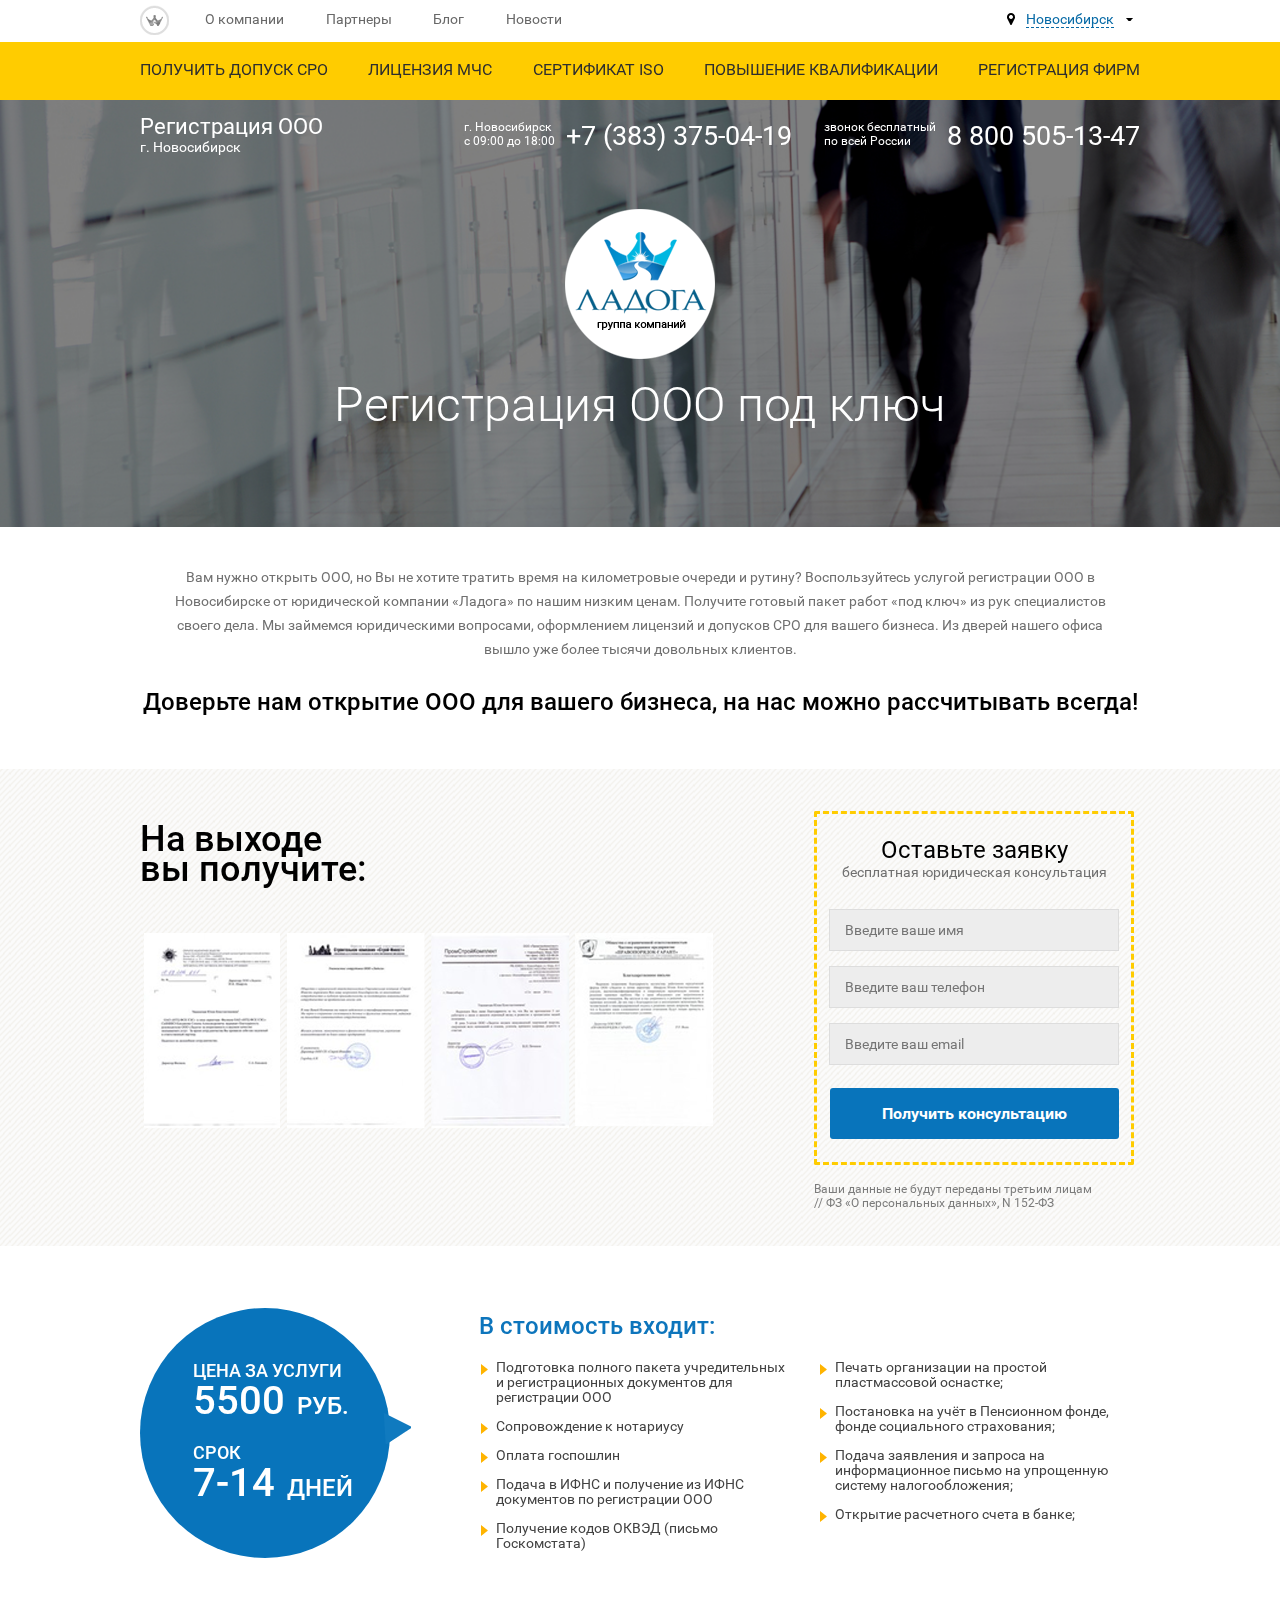
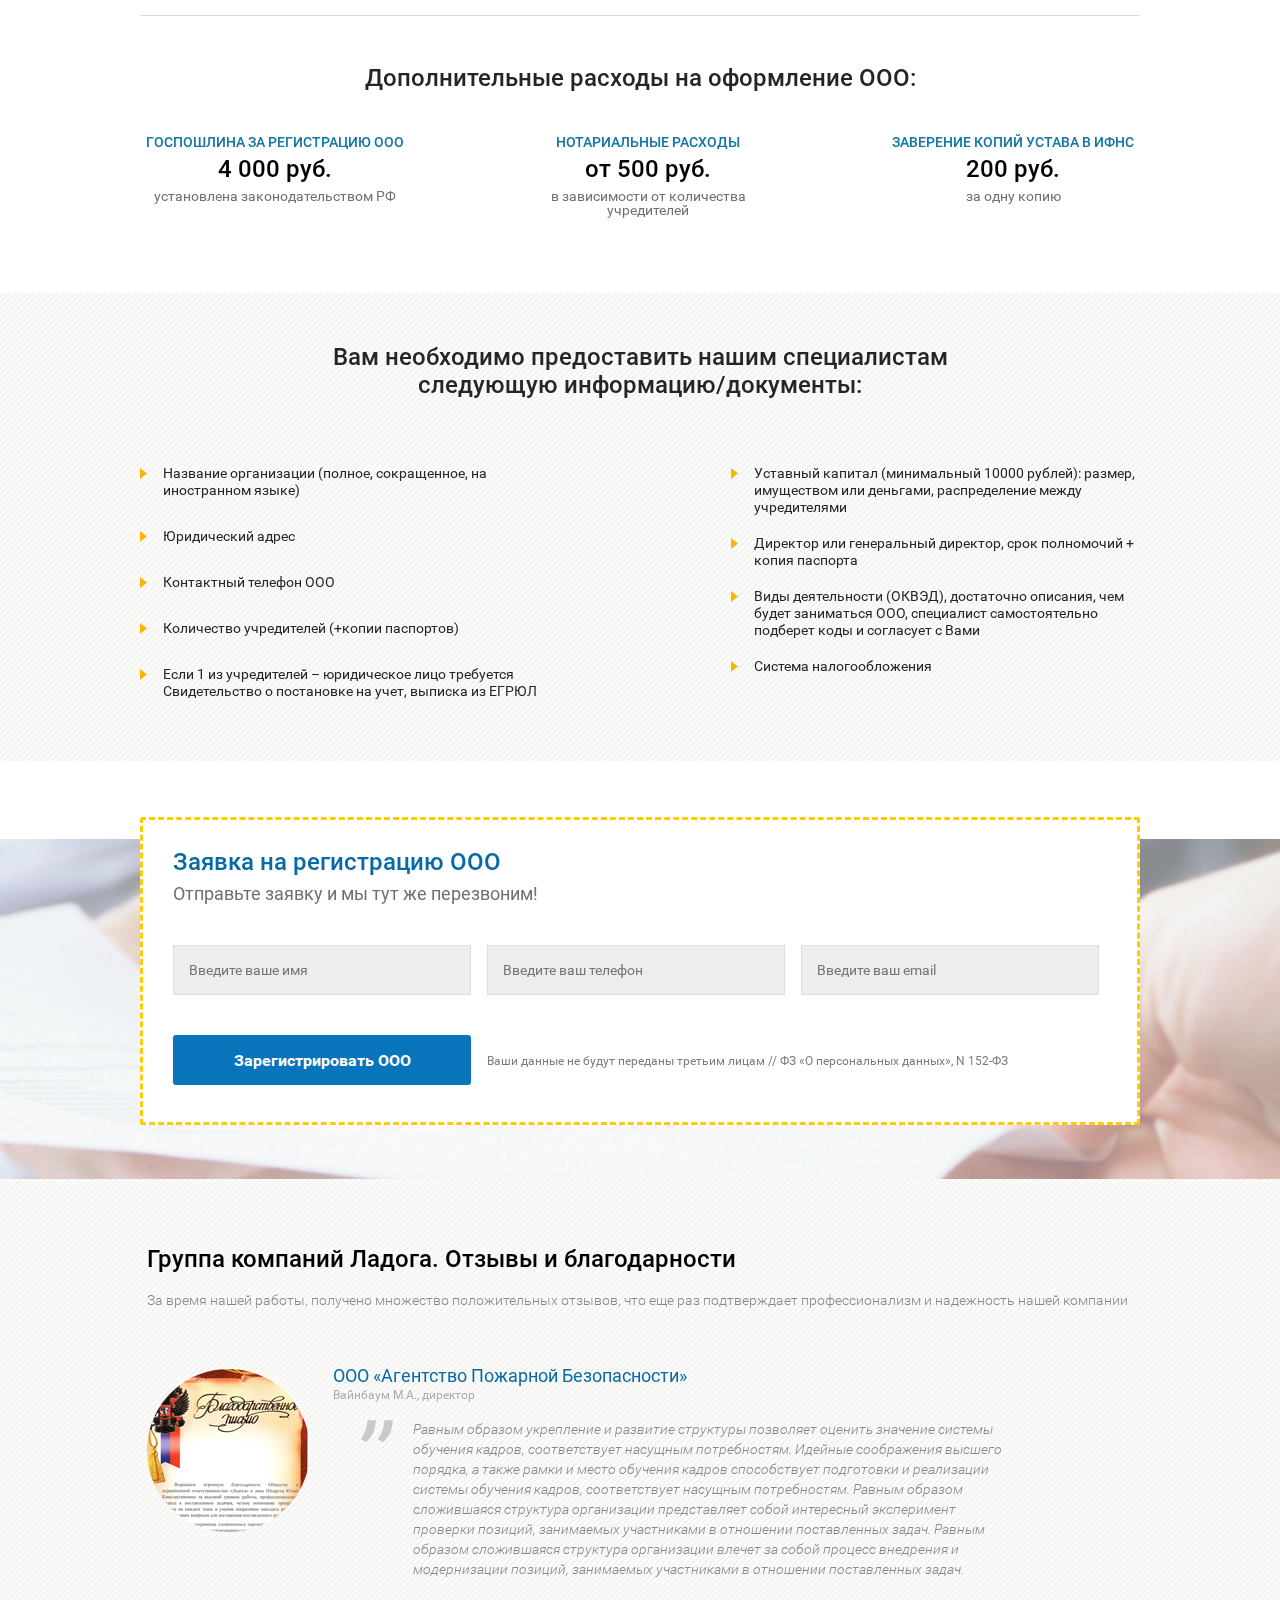
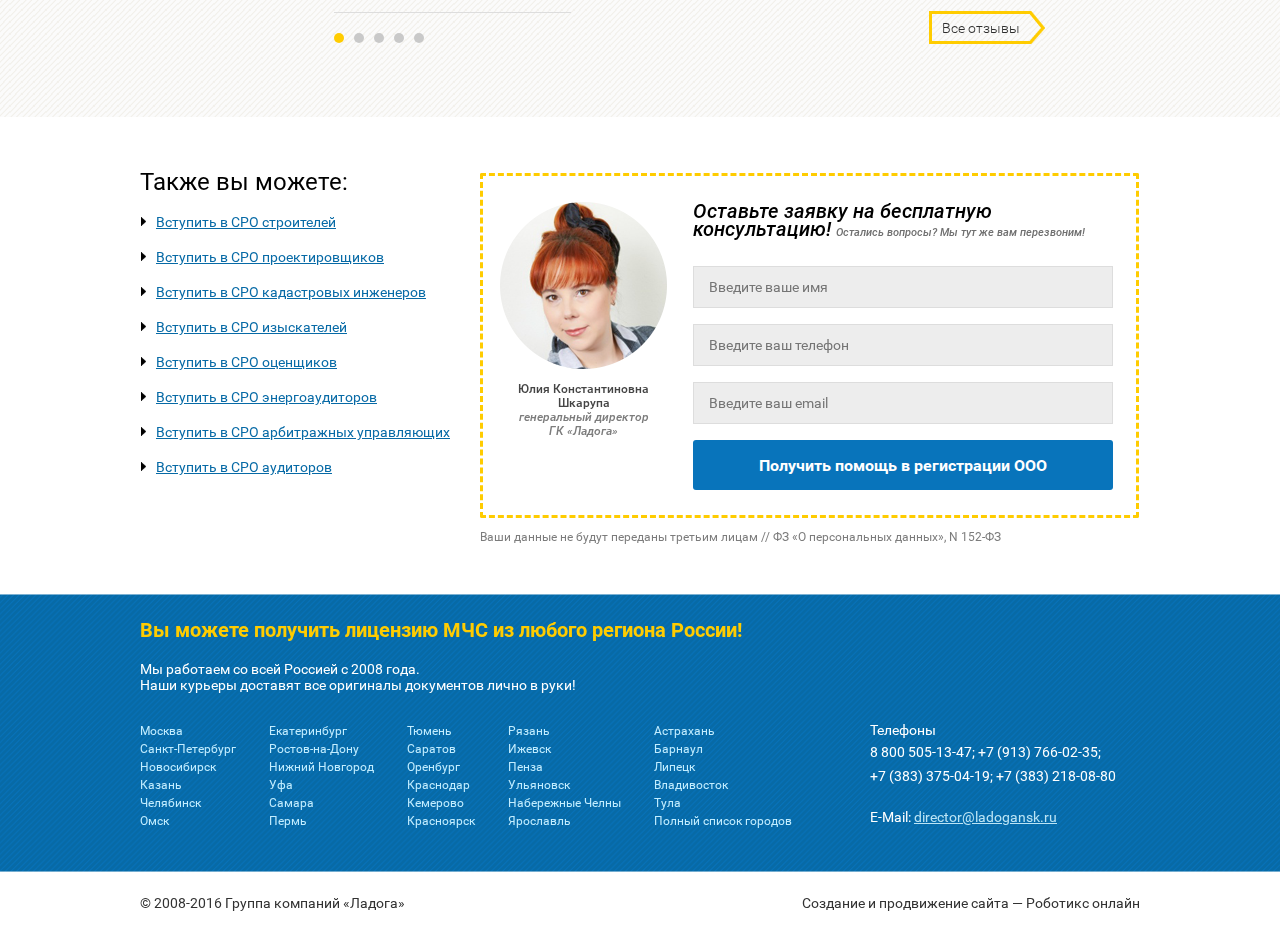
<file: page_Ladoga_OOO.html>
<!DOCTYPE html>
<html lang="en">
<head>
    <meta charset="UTF-8">
    <title>Document</title>

    <link rel="stylesheet" href="script/slick-1.5.0/slick/slick.css"/>
    <link rel="stylesheet" href="script/fancyBox/source/jquery.fancybox.css"/>
    <link rel="stylesheet" href="style/style.css"/>
    <link rel="shortcut icon" href="favicon.png" type="image/png">

</head>
<body>

<div class="wrapper-all ooo-page">

    <!-- NAVIGATION -->
    <nav class="nav-first">
        <div class="wrapper">
            <div class="flex_between-sm">
                <div class="flex_between-sm_top">
                    <a href=""><img src="image/header/logo-min.png" alt="logo"></a>
                    <ul class="nav-list flex_between-sm">
                        <li></li>
                        <li><a href="">О компании</a></li>
                        <li><a href="">Партнеры</a></li>
                        <li><a href="">Блог</a></li>
                        <li><a href="">Новости</a></li>
                    </ul>
                </div>
                <div class="towns">
                    <p class="current-city" data-toggle="active">Новосибирск</p>

                    <ul class="city-dropdown">
                        <li><a href="">Новосибирск</a></li>
                        <li><a href="">Новосибирск</a></li>
                    </ul>
                </div>
            </div>
        </div>
    </nav>

    <nav class="nav-second">
        <div class="wrapper">
            <ul class="flex_between-sm_top">
                <li><a href="page_Ladoga_SRO.html">Получить допуск СРО</a></li>
                <li><a href="page_Ladoga_MCHS.html">Лицензия МЧС</a></li>
                <li><a href="page_Ladoga_ISO.html">Сертификат ISO</a></li>
                <li><a href="">Повышение квалификации</a></li>
                <li><a href="page_Ladoga_OOO.html">Регистрация фирм</a></li>
            </ul>
        </div>
    </nav>

    <!-- FIRST SCREEN -->
    <section class="first-screen ">
        <div class="wrapper">
            <div class="items flex_between-sm_top">
                <p class="licence">
                    Регистрация ООО
                    <span>г. Новосибирск</span>
                </p>
                <div class="for-phones flex_between-sm_top">
                    <p class="text">
                        г. Новосибирск<br>
                        с 09:00 до 18:00
                    </p>
                    <a href="" class="phone">+7 (383) 375-04-19</a>
                    <p class="text">
                        звонок бесплатный<br>
                        по всей России
                    </p>
                    <a href="" class="phone">8 800 505-13-47</a>
                </div>
            </div>
            <img src="image/header/logo.png" alt="logo" class="logo">
            <p class="title">
                Регистрация ООО под ключ
            </p>
        </div>
    </section>

    <!-- block 32 -->
    <section class="opening-OOO">
        <div class="wrapper">
            <p class="text">
                Вам нужно открыть ООО, но Вы не хотите тратить время на километровые очереди и рутину? Воспользуйтесь услугой регистрации ООО в
                Новосибирске от юридической компании «Ладога» по нашим низким ценам. Получите готовый пакет работ «под ключ» из рук
                специалистов своего дела. Мы займемся юридическими вопросами, оформлением лицензий и допусков СРО для вашего бизнеса.
                Из дверей нашего офиса вышло уже более тысячи довольных клиентов.
            </p>
            <p class="subtitle">
                Доверьте нам открытие ООО для вашего бизнеса, на нас можно рассчитывать всегда!
            </p>
        </div>
    </section>

    <!-- block 33 -->
    <section class="to-get-output">
        <div class="wrapper">
            <div class="left">
                <p class="title">
                    На выходе<br>
                    вы получите:
                </p>
                <div class="for-sert flex_between-sm_top slider-to-get-output">
                    <a href="image/to-get-output/sert-1.png" class="zoom" rel="group-3"><img src="image/to-get-output/sert-1.png" alt="pic"></a>
                    <a href="image/to-get-output/sert-2.png" class="zoom" rel="group-3"><img src="image/to-get-output/sert-2.png" alt="pic"></a>
                    <a href="image/to-get-output/sert-3.png" class="zoom" rel="group-3"><img src="image/to-get-output/sert-3.png" alt="pic"></a>
                    <a href="image/to-get-output/sert-4.png" class="zoom" rel="group-3"><img src="image/to-get-output/sert-4.png" alt="pic"></a>
                </div>
            </div>
            <div class="right">
                <div class="for-form border">
                    <p class="subtitle">
                        Оставьте заявку
                    </p>
                    <p class="text">
                        бесплатная юридическая консультация
                    </p>
                    <form action="">
                        <input type="text" class="input-2" name="name" placeholder="Введите ваше имя">
                        <input type="text" class="input-2" name="phone" placeholder="Введите ваш телефон">
                        <input type="text" class="input-2" name="mail" placeholder="Введите ваш email">
                        <button class="btn-2">Получить консультацию</button>
                    </form>
                </div>
                <p class="text-underForm">
                    Ваши данные не будут переданы третьим лицам<br>
                    // ФЗ «О персональных данных», N 152-ФЗ
                </p>
            </div>
        </div>
    </section>

    <!-- block 34 -->
    <section class="Included-in-price">
        <div class="wrapper">
            <div class="left">
                <p class="text">
                    Цена за услуги
                    <span class="num">5500</span><span class="let"> руб.</span>
                </p>
                <p class="text">
                    срок<br>
                    <span class="num">7-14</span><span class="let"> дней</span>
                </p>
            </div>
            <div class="right">
                <p class="subtitle">
                    В стоимость входит:
                </p>
                <ul class="list first">
                    <li>Подготовка полного пакета учредительных и регистрационных документов для регистрации ООО</li>
                    <li>Сопровождение к нотариусу</li>
                    <li>Оплата госпошлин</li>
                    <li>Подача в ИФНС и получение из ИФНС документов по регистрации ООО</li>
                    <li>Получение кодов ОКВЭД (письмо Госкомстата)</li>
                </ul>
                <ul class="list second">
                    <li>Печать организации на простой пластмассовой оснастке;</li>
                    <li>Постановка на учёт в Пенсионном фонде, фонде социального страхования;</li>
                    <li>Подача заявления и запроса на информационное письмо на упрощенную систему налогообложения;</li>
                    <li>Открытие расчетного счета в банке;</li>
                </ul>
            </div>
            <div class="decor"></div>
        </div>
    </section>

    <!-- block 35 -->
    <section class="on-registration-costs">
        <div class="wrapper">
            <h2 class="title">
                Дополнительные расходы на оформление ООО:
            </h2>
            <div class="items flex_between-sm_top">
                <div class="item">
                    <p class="subtitle">
                        Госпошлина за регистрацию ООО
                    </p>
                    <p class="price">
                        4 000 руб.
                    </p>
                    <p class="text">
                        установлена законодательством РФ
                    </p>
                </div>
                <div class="item">
                    <p class="subtitle">
                        нотариальные расходы
                    </p>
                    <p class="price">
                        от 500 руб.
                    </p>
                    <p class="text">
                        в зависимости от количества<br>
                        учредителей
                    </p>
                </div>
                <div class="item">
                    <p class="subtitle">
                        заверение копий устава в ИФНС
                    </p>
                    <p class="price">
                        200 руб.
                    </p>
                    <p class="text">
                        за одну копию
                    </p>
                </div>
            </div>
        </div>
    </section>

    <!-- block 36 -->
    <section class="necessary-information">
        <div class="wrapper">
            <h2 class="title">
                Вам необходимо предоставить нашим специалистам<br>
                следующую информацию/документы:
            </h2>
            <ul class="list left">
                <li>Название организации (полное, сокращенное, на иностранном языке)</li>
                <li>Юридический адрес</li>
                <li>Контактный телефон ООО</li>
                <li>Количество учредителей (+копии паспортов)</li>
                <li>Если 1 из учредителей – юридическое лицо требуется Свидетельство о постановке на учет, выписка из ЕГРЮЛ</li>
            </ul>
            <ul class="list right">
                <li>Уставный капитал (минимальный 10000 рублей): размер, имуществом или деньгами, распределение между учредителями</li>
                <li>Директор или генеральный директор, срок полномочий + копия паспорта</li>
                <li>Виды деятельности (ОКВЭД), достаточно описания, чем будет заниматься ООО, специалист самостоятельно подберет коды и согласует с Вами</li>
                <li>Система налогообложения</li>
            </ul>
        </div>
    </section>

    <!-- block 37 -->
    <section class="application-for-registration">
        <div class="wrapper">
            <div class="for-form border">
                <p class="title">
                    Заявка на регистрацию ООО
                </p>
                <p class="subtitle">
                    Отправьте заявку и мы тут же перезвоним!
                </p>
                <form action="">
                    <div class="items flex_between-sm_top">
                        <input type="text" class="input-2" name="name" placeholder="Введите ваше имя">
                        <input type="text" class="input-2" name="phone" placeholder="Введите ваш телефон">
                        <input type="text" class="input-2" name="mail" placeholder="Введите ваш email">
                    </div>
                    <button class="btn-2">Зарегистрировать ООО</button>
                    <p class="text-underForm">Ваши данные не будут переданы третьим лицам // ФЗ «О персональных данных», N 152-ФЗ</p>
                </form>
            </div>
        </div>
    </section>

    <!-- block 38 -->
    <section class="reviews-4">
        <div class="wrapper">
            <h2 class="title">
                Группа компаний Ладога. Отзывы и благодарности
            </h2>
            <p class="text">
                За время нашей работы, получено множество положительных отзывов, что еще раз подтверждает профессионализм и надежность нашей компании
            </p>
            <div class="reviews-slider">
                <div class="slide">
                    <div class="for-img">
                        <img src="image/reviews/pic.png" alt="pic">
                    </div>
                    <div class="for-reviews">
                        <p class="subtitle">
                            ООО «Агентство Пожарной Безопасности»
                            <span>Вайнбаум М.А., директор</span>
                        </p>
                        <p class="text">
                            Равным образом укрепление и развитие структуры позволяет оценить значение системы обучения кадров,
                            соответствует насущным потребностям. Идейные соображения высшего порядка, а также рамки и место обучения
                            кадров способствует подготовки и реализации системы обучения кадров, соответствует насущным потребностям.
                            Равным образом сложившаяся структура организации представляет собой интересный эксперимент проверки позиций,
                            занимаемых участниками в отношении поставленных задач. Равным образом сложившаяся структура организации
                            влечет за собой процесс внедрения и модернизации позиций, занимаемых участниками в отношении поставленных задач.
                        </p>
                    </div>
                </div>
                <div class="slide">
                    <div class="for-img">
                        <img src="image/reviews/pic.png" alt="pic">
                    </div>
                    <div class="for-reviews">
                        <p class="subtitle">
                            ООО «Агентство Пожарной Безопасности»
                            <span>Вайнбаум М.А., директор</span>
                        </p>
                        <p class="text">
                            Равным образом укрепление и развитие структуры позволяет оценить значение системы обучения кадров,
                            соответствует насущным потребностям. Идейные соображения высшего порядка, а также рамки и место обучения
                            кадров способствует подготовки и реализации системы обучения кадров, соответствует насущным потребностям.
                            Равным образом сложившаяся структура организации представляет собой интересный эксперимент проверки позиций,
                            занимаемых участниками в отношении поставленных задач. Равным образом сложившаяся структура организации
                            влечет за собой процесс внедрения и модернизации позиций, занимаемых участниками в отношении поставленных задач.
                        </p>
                    </div>
                </div>
                <div class="slide">
                    <div class="for-img">
                        <img src="image/reviews/pic.png" alt="pic">
                    </div>
                    <div class="for-reviews">
                        <p class="subtitle">
                            ООО «Агентство Пожарной Безопасности»
                            <span>Вайнбаум М.А., директор</span>
                        </p>
                        <p class="text">
                            Равным образом укрепление и развитие структуры позволяет оценить значение системы обучения кадров,
                            соответствует насущным потребностям. Идейные соображения высшего порядка, а также рамки и место обучения
                            кадров способствует подготовки и реализации системы обучения кадров, соответствует насущным потребностям.
                            Равным образом сложившаяся структура организации представляет собой интересный эксперимент проверки позиций,
                            занимаемых участниками в отношении поставленных задач. Равным образом сложившаяся структура организации
                            влечет за собой процесс внедрения и модернизации позиций, занимаемых участниками в отношении поставленных задач.
                        </p>
                    </div>
                </div>
                <div class="slide">
                    <div class="for-img">
                        <img src="image/reviews/pic.png" alt="pic">
                    </div>
                    <div class="for-reviews">
                        <p class="subtitle">
                            ООО «Агентство Пожарной Безопасности»
                            <span>Вайнбаум М.А., директор</span>
                        </p>
                        <p class="text">
                            Равным образом укрепление и развитие структуры позволяет оценить значение системы обучения кадров,
                            соответствует насущным потребностям. Идейные соображения высшего порядка, а также рамки и место обучения
                            кадров способствует подготовки и реализации системы обучения кадров, соответствует насущным потребностям.
                            Равным образом сложившаяся структура организации представляет собой интересный эксперимент проверки позиций,
                            занимаемых участниками в отношении поставленных задач. Равным образом сложившаяся структура организации
                            влечет за собой процесс внедрения и модернизации позиций, занимаемых участниками в отношении поставленных задач.
                        </p>
                    </div>
                </div>
                <div class="slide">
                    <div class="for-img">
                        <img src="image/reviews/pic.png" alt="pic">
                    </div>
                    <div class="for-reviews">
                        <p class="subtitle">
                            ООО «Агентство Пожарной Безопасности»
                            <span>Вайнбаум М.А., директор</span>
                        </p>
                        <p class="text">
                            Равным образом укрепление и развитие структуры позволяет оценить значение системы обучения кадров,
                            соответствует насущным потребностям. Идейные соображения высшего порядка, а также рамки и место обучения
                            кадров способствует подготовки и реализации системы обучения кадров, соответствует насущным потребностям.
                            Равным образом сложившаяся структура организации представляет собой интересный эксперимент проверки позиций,
                            занимаемых участниками в отношении поставленных задач. Равным образом сложившаяся структура организации
                            влечет за собой процесс внедрения и модернизации позиций, занимаемых участниками в отношении поставленных задач.
                        </p>
                    </div>
                </div>
            </div>
            <button class="btn-small">
                Все отзывы
            </button>
        </div>
    </section>

    <!-- block 39 -->
    <section class="additional-opportunities-4">
        <div class="wrapper">
            <div class="left">
                <p class="subtitle">
                    Также вы можете:
                </p>
                <ul class="list">
                    <li><a href="">Вступить в СРО строителей</a></li>
                    <li><a href="">Вступить в СРО проектировщиков</a></li>
                    <li><a href="">Вступить в СРО кадастровых инженеров</a></li>
                    <li><a href="">Вступить в СРО изыскателей</a></li>
                    <li><a href="">Вступить в СРО оценщиков</a></li>
                    <li><a href="">Вступить в СРО энергоаудиторов</a></li>
                    <li><a href="">Вступить в СРО арбитражных управляющих</a></li>
                    <li><a href="">Вступить в СРО аудиторов</a></li>
                </ul>
            </div>
            <div class="right">
                <div class="content border">
                    <div class="for-img">
                        <img src="image/additional-opportunities/pic.png" alt="pic">
                        <p class="text-director">
                            Юлия Константиновна<br>
                            Шкарупа
                            <span>генеральный директор<br>ГК «Ладога»</span>
                        </p>
                    </div>
                    <div class="for-form">
                        <p class="subtitle">
                            Оставьте заявку на бесплатную консультацию!
                            <span>Остались вопросы? Мы тут же вам перезвоним!</span>
                        </p>
                        <form action="">
                            <input type="text" class="input-2" name="name" placeholder="Введите ваше имя">
                            <input type="text" class="input-2" name="phone" placeholder="Введите ваш телефон">
                            <input type="text" class="input-2" name="mail" placeholder="Введите ваш email">
                            <button class="btn-2">Получить помощь в регистрации ООО</button>
                        </form>
                    </div>
                </div>
                <p class="text-underForm">Ваши данные не будут переданы третьим лицам // ФЗ «О персональных данных», N 152-ФЗ</p>
            </div>
        </div>
    </section>

    <!-- FOOTER -->
    <footer class="footer">
        <div class="wrapper">
            <p class="title">
                Вы можете получить лицензию МЧС из любого региона России!
            </p>
            <p class="subtitle">
                Мы работаем со всей Россией с 2008 года.<br>
                Наши курьеры доставят все оригиналы документов лично в руки!
            </p>
            <div class="flex_between-sm_top">
                <div class="for-list">
                    <ul class="list">
                        <li>Москва</li>
                        <li>Санкт-Петербург</li>
                        <li>Новосибирск</li>
                        <li>Казань</li>
                        <li>Челябинск</li>
                        <li>Омск</li>
                    </ul>
                    <ul class="list">
                        <li>Екатеринбург</li>
                        <li>Ростов-на-Дону</li>
                        <li>Нижний Новгород</li>
                        <li>Уфа</li>
                        <li>Самара</li>
                        <li>Пермь</li>
                    </ul>
                    <ul class="list">
                        <li>Тюмень</li>
                        <li>Саратов</li>
                        <li>Оренбург</li>
                        <li>Краснодар</li>
                        <li>Кемерово</li>
                        <li>Красноярск</li>
                    </ul>
                    <ul class="list">
                        <li>Рязань</li>
                        <li>Ижевск</li>
                        <li>Пенза</li>
                        <li>Ульяновск</li>
                        <li>Набережные Челны</li>
                        <li>Ярославль</li>
                    </ul>
                    <ul class="list">
                        <li>Астрахань</li>
                        <li>Барнаул</li>
                        <li>Липецк</li>
                        <li>Владивосток</li>
                        <li>Тула</li>
                        <li>Полный список городов</li>
                    </ul>
                </div>
                <div class="contacts">
                    <p class="subtitle">
                        Телефоны
                    </p>
                    <a href="" class="phone"> 8 800 505-13-47;</a>
                    <a href="" class="phone">+7 (913) 766-02-35;</a>
                    <a href="" class="phone">+7 (383) 375-04-19;</a>
                    <a href="" class="phone">+7 (383) 218-08-80</a>

                    <p class="mail">
                        E-Mail:
                        <a href="">
                            director@ladogansk.ru
                        </a>
                    </p>
                </div>
            </div>
        </div>
    </footer>

    <!-- FOOTER-END -->
    <footer class="footer-end">
        <div class="wrapper">
            <div class="flex_between-sm_top">
                <p class="text">
                    © 2008-2016 Группа компаний «Ладога»
                </p>
                <p class="text">
                    Создание и продвижение сайта — Роботикс онлайн
                </p>
            </div>
        </div>
    </footer>

    <!-- MODAL WINDOW -->
    <div class="modal hidden">
        <div class="layout" data-btn-type="close">

        </div>

        <div class="callback hidden">
            <div class="colse" data-btn-type="close"></div>

            <form  data-form-name="modal-form">
                <h3 class="heading"></h3>



                <button class="btn white" data-form-name="modal-form"></button>
            </form>
        </div>
    </div>
</div>

<!--------------------------------------------- SCRIPT ---------------------------------------------------------------->
<script src="script/jquery.js"></script>
<script src="script/jquery.inputmask.js"></script>
<script src="script/slick-1.5.0/slick/slick.min.js"></script>
<script src="script/fancyBox/source/jquery.fancybox.js"></script>
<script src="script/js.js"></script>

</body>
</html>
</file>
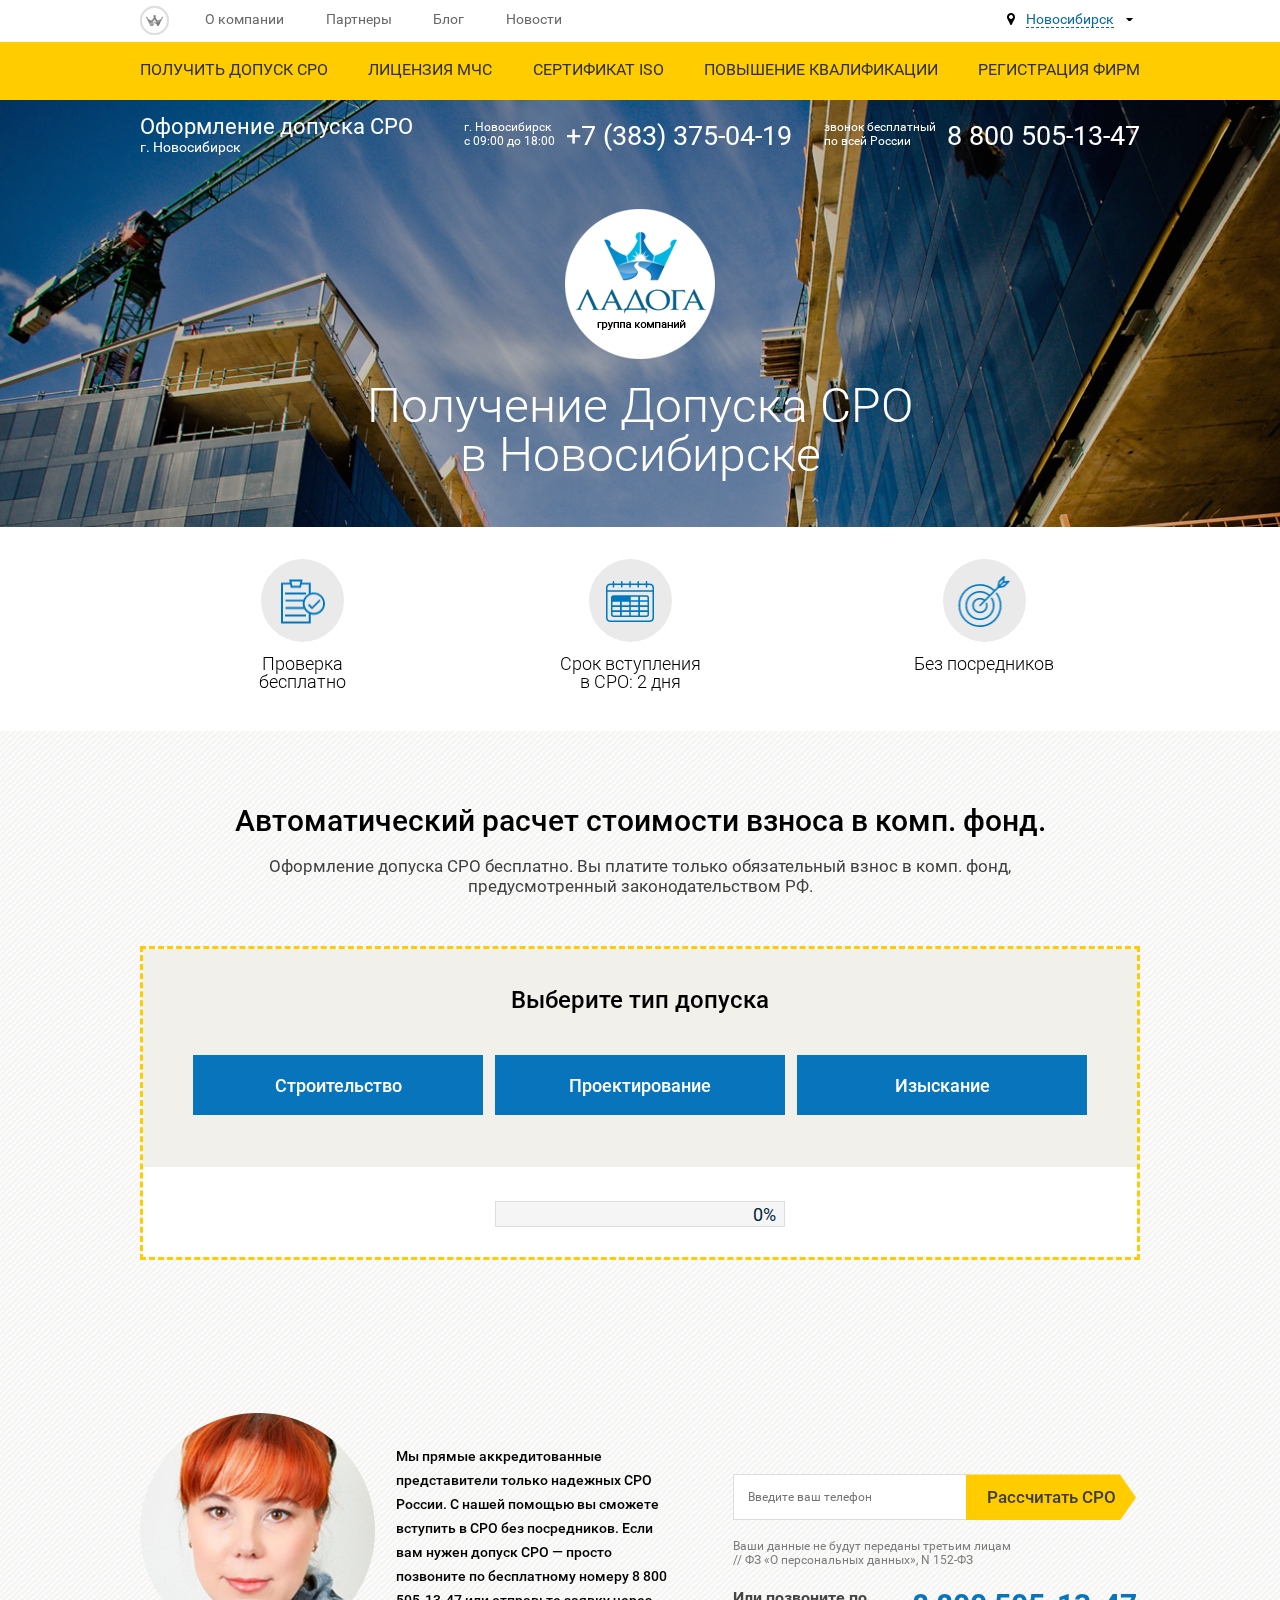
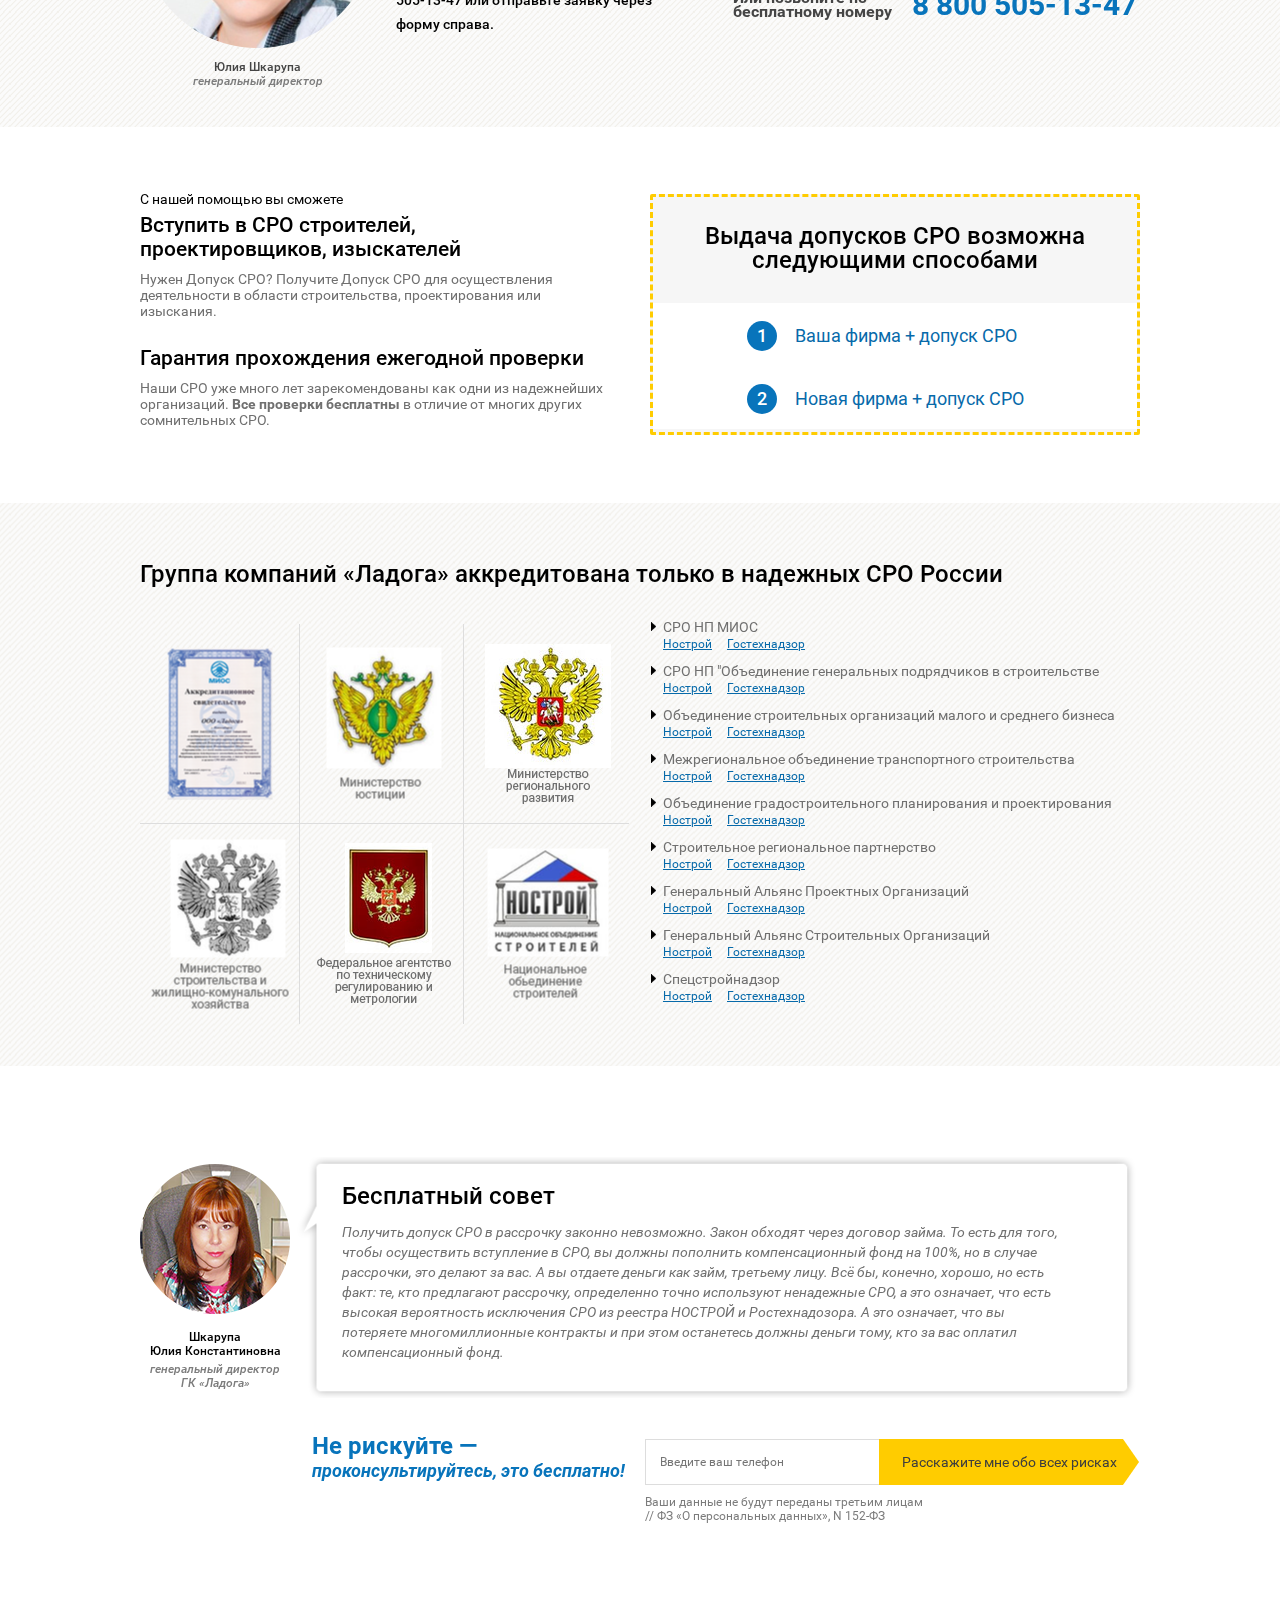
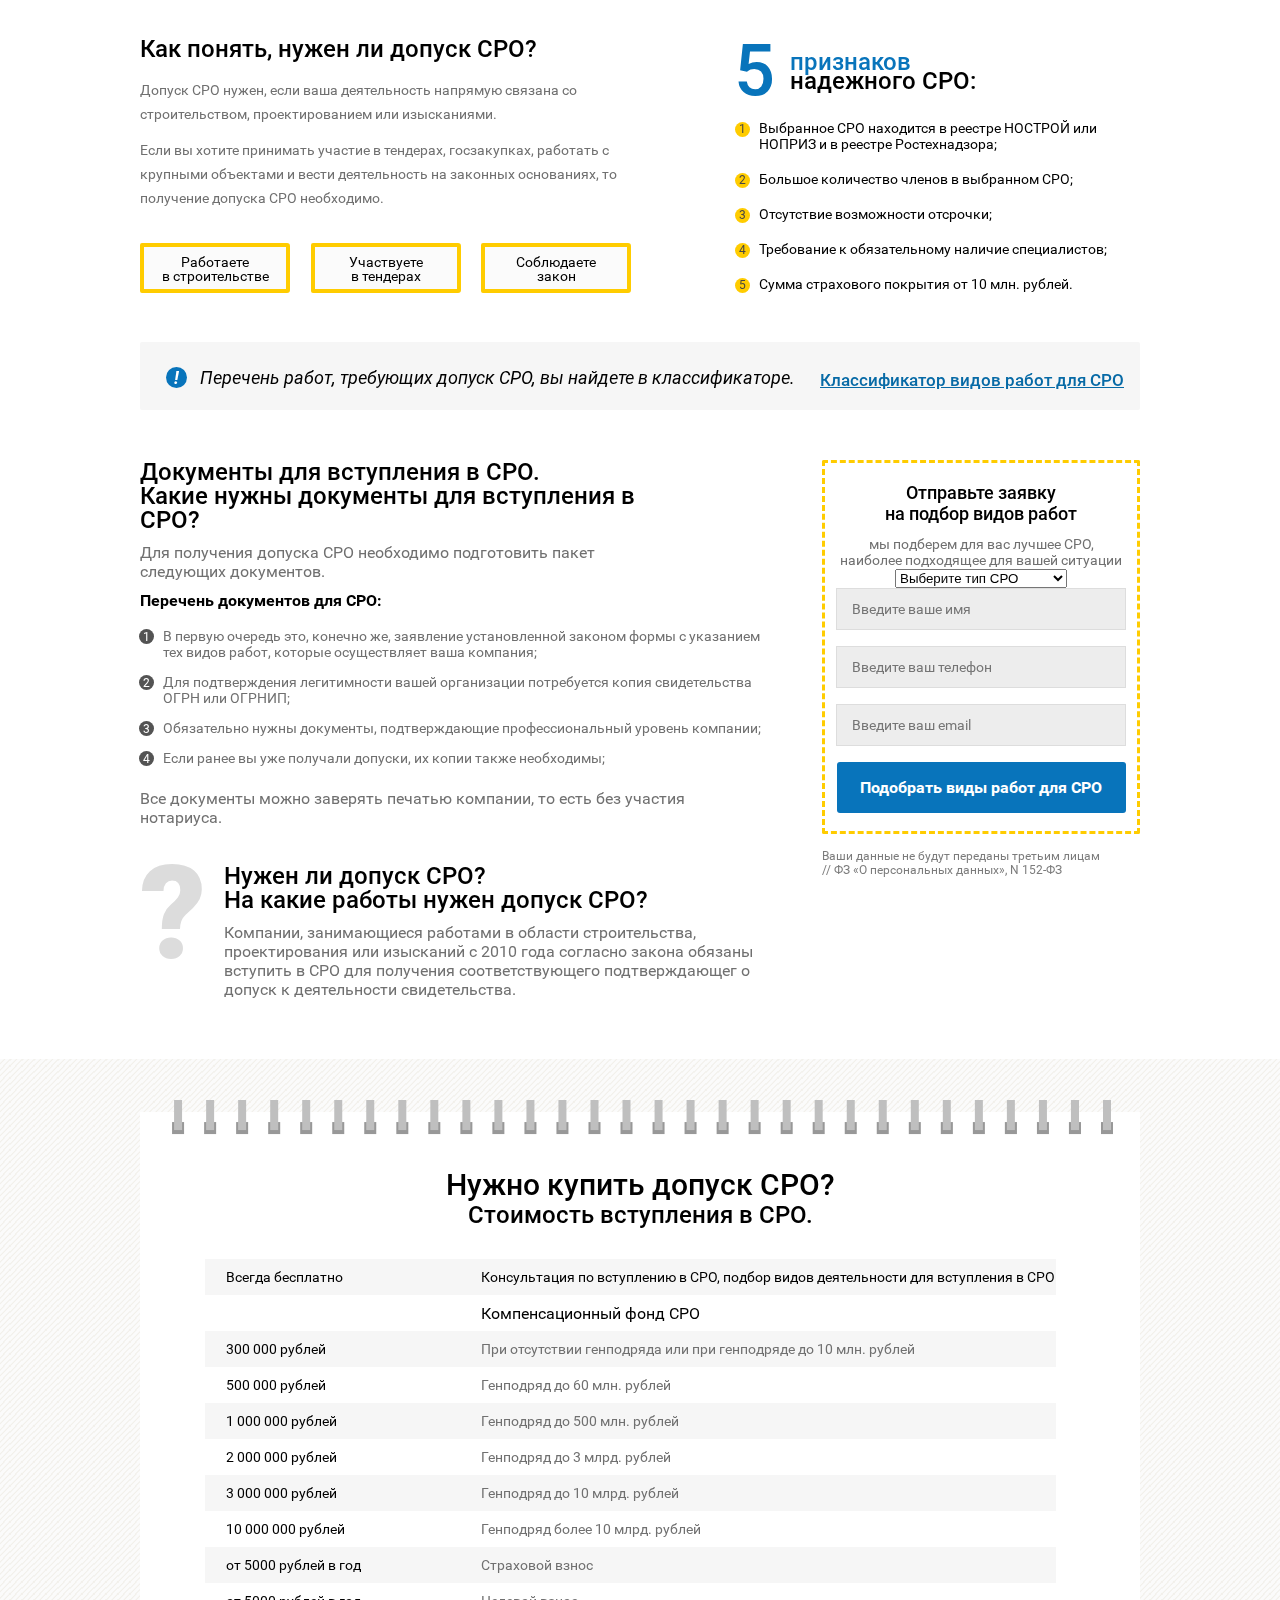
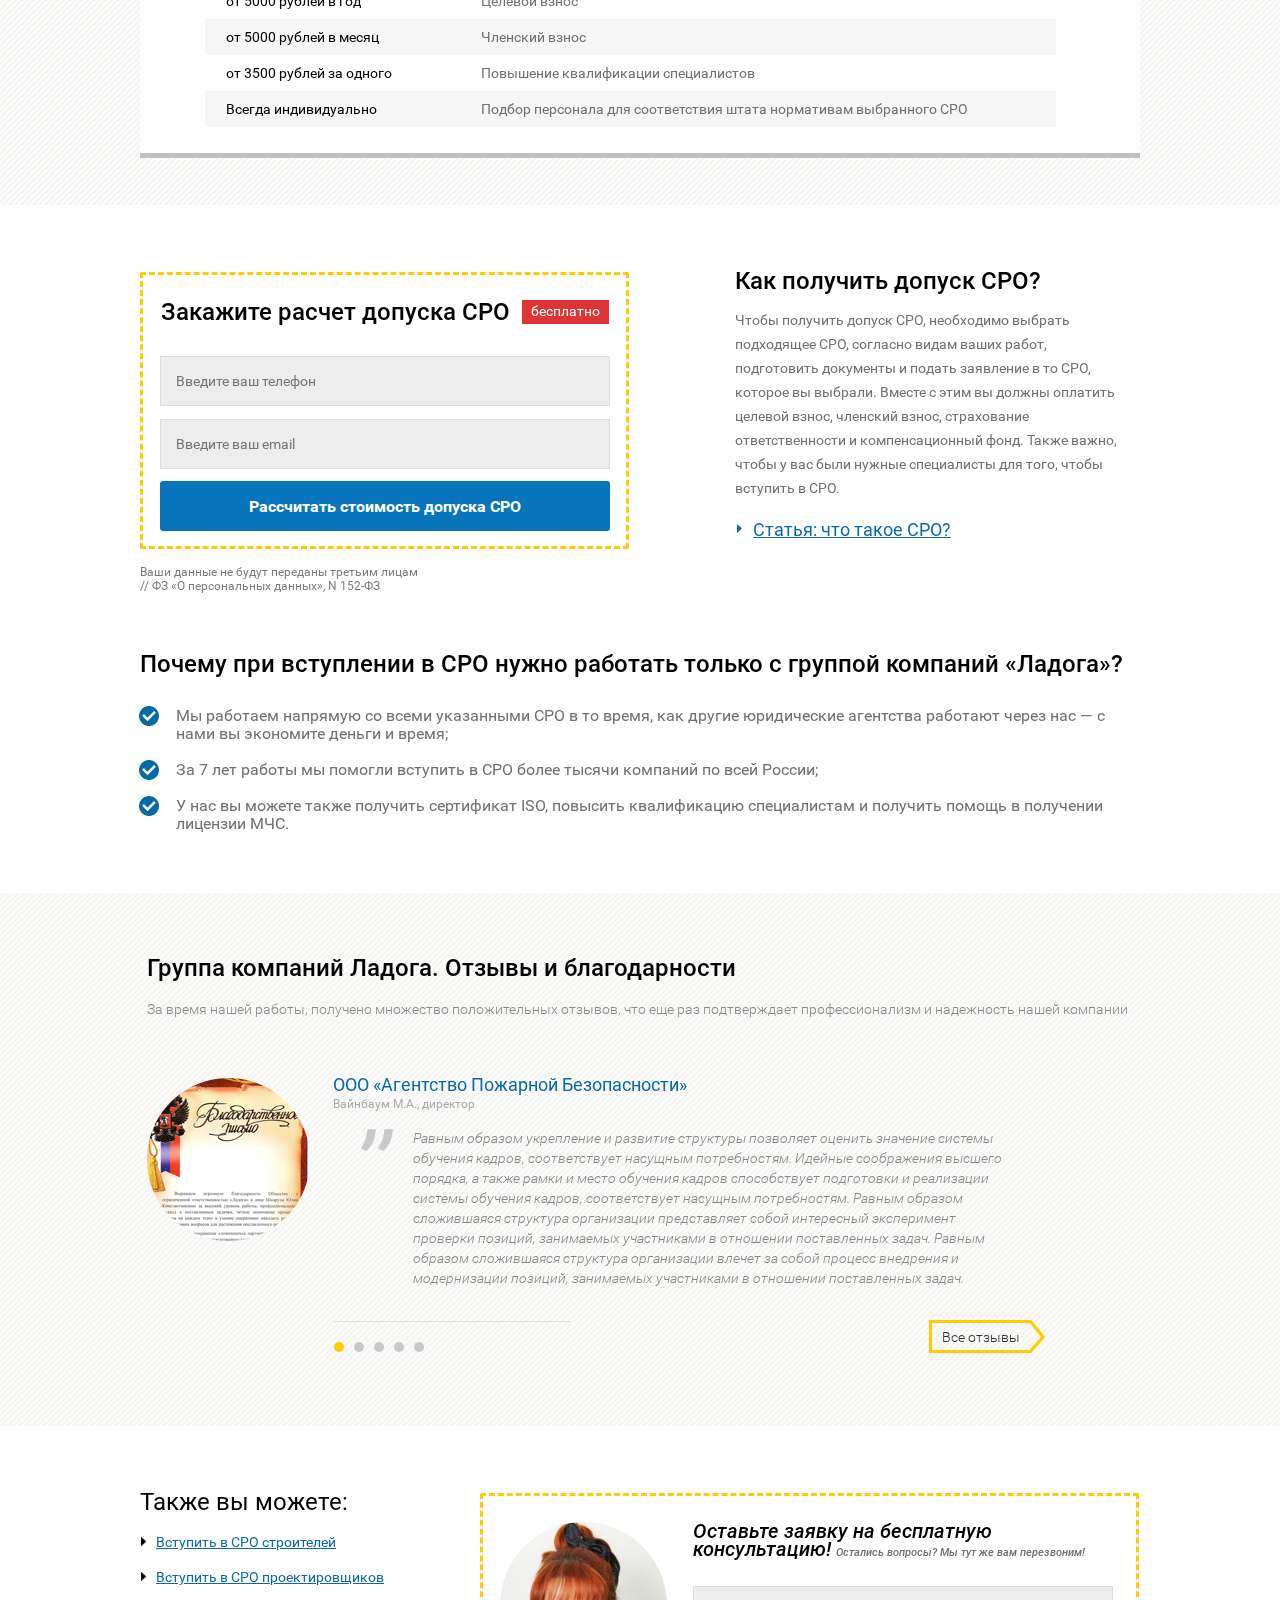
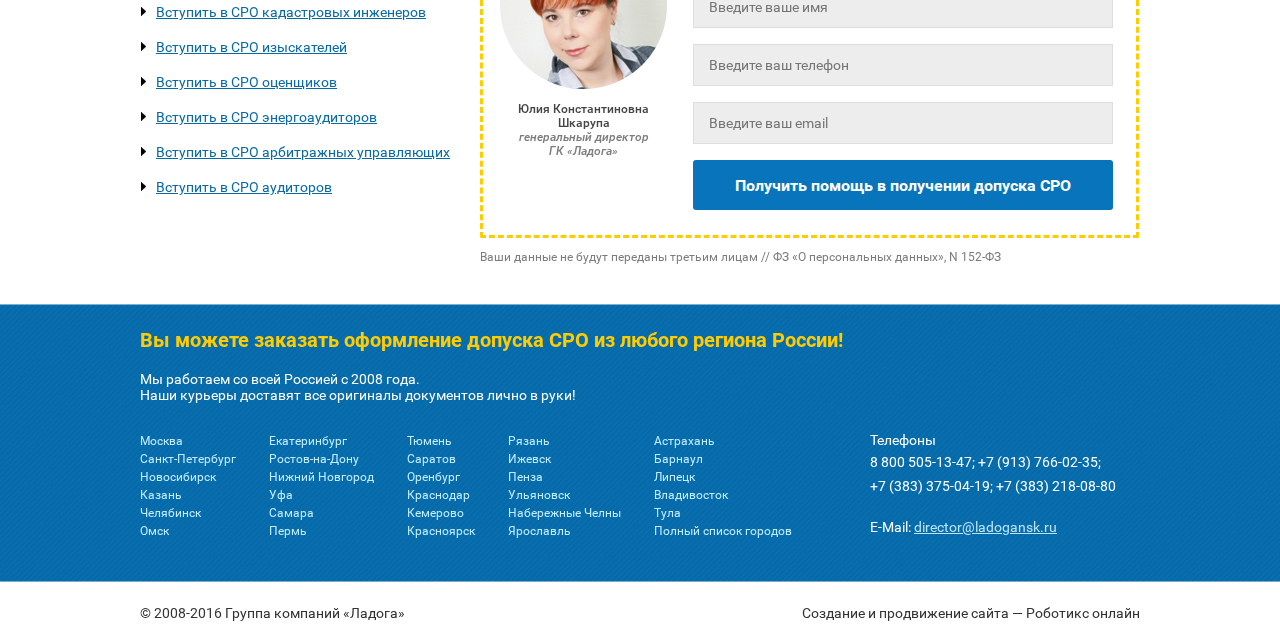
<file: page_Ladoga_SRO.html>
<!DOCTYPE html>
<html lang="en">
<head>
    <meta charset="UTF-8">
    <title>Document</title>

    <link rel="stylesheet" href="script/slick-1.5.0/slick/slick.css"/>
    <link rel="stylesheet" href="script/fancyBox/source/jquery.fancybox.css"/>
    <link rel="stylesheet" href="style/style.css"/>
    <link rel="shortcut icon" href="favicon.png" type="image/png">

</head>
<body>

<div class="wrapper-all sro-page">

    <!-- NAVIGATION -->
    <nav class="nav-first">
        <div class="wrapper">
            <div class="flex_between-sm">
                <div class="flex_between-sm_top">
                    <a href=""><img src="image/header/logo-min.png" alt="logo"></a>
                    <ul class="nav-list flex_between-sm">
                        <li></li>
                        <li><a href="">О компании</a></li>
                        <li><a href="">Партнеры</a></li>
                        <li><a href="">Блог</a></li>
                        <li><a href="">Новости</a></li>
                    </ul>
                </div>
                <div class="towns">
                    <p class="current-city" data-toggle="active">Новосибирск</p>

                    <ul class="city-dropdown">
                        <li><a href="">Новосибирск</a></li>
                        <li><a href="">Новосибирск</a></li>
                    </ul>
                </div>
            </div>
        </div>
    </nav>

    <nav class="nav-second">
        <div class="wrapper">
            <ul class="flex_between-sm_top">
                <li><a href="page_Ladoga_SRO.html">Получить допуск СРО</a></li>
                <li><a href="page_Ladoga_MCHS.html">Лицензия МЧС</a></li>
                <li><a href="page_Ladoga_ISO.html">Сертификат ISO</a></li>
                <li><a href="">Повышение квалификации</a></li>
                <li><a href="page_Ladoga_OOO.html">Регистрация фирм</a></li>
            </ul>
        </div>
    </nav>

    <!-- FIRST SCREEN -->
    <section class="first-screen">
        <div class="wrapper">
            <div class="items flex_between-sm_top">
                <p class="licence">
                    Оформление допуска СРО
                    <span>г. Новосибирск</span>
                </p>
                <div class="for-phones flex_between-sm_top">
                    <p class="text">
                        г. Новосибирск<br>
                        с 09:00 до 18:00
                    </p>
                    <a href="" class="phone">+7 (383) 375-04-19</a>
                    <p class="text">
                        звонок бесплатный<br>
                        по всей России
                    </p>
                    <a href="" class="phone">8 800 505-13-47</a>
                </div>
            </div>
            <img src="image/header/logo.png" alt="logo" class="logo">
            <p class="title">
                Получение Допуска СРО<br>
                в Новосибирске
            </p>
        </div>
    </section>

    <!-- block 1 -->
    <section class="advantages">
        <div class="wrapper">
            <div class="items flex_between-sm_top">
                <div class="item">
                    <div class="for-img">
                        <img src="image/icons/icon1.png" alt="icon">
                    </div>
                    <p class="text">
                        Проверка<br>
                        бесплатно
                    </p>
                </div>
                <div class="item mid">
                    <div class="for-img">
                        <img src="image/icons/icon2.png" alt="icon">
                    </div>
                    <p class="text">
                        Срок вступления<br>
                        в СРО: 2 дня
                    </p>
                </div>
                <div class="item">
                    <div class="for-img">
                        <img src="image/icons/icon3.png" alt="icon">
                    </div>
                    <p class="text">
                        Без посредников
                    </p>
                </div>
            </div>
        </div>
    </section>

    <!-- STEP_FORM -->
    <section class="form-sro">
        <div class="wrapper">
            <h2 class="title">
                Автоматический расчет стоимости взноса в комп. фонд.
            </h2>
            <p class="subtitle">
                Оформление допуска СРО бесплатно. Вы платите только обязательный взнос в комп. фонд,<br>
                предусмотренный законодательством РФ.
            </p>


            <div class="step-form">
                <div class="step" data-step="0">
                    <div class="container container__top">
                        <h2 class="step-form_heading">Выберите тип допуска</h2>

                        <div class="flex_between-sm">
                            <button class="btn btn__md" data-value="Строительство">Строительство</button>
                            <button class="btn btn__md" data-value="Проектирование">Проектирование</button>
                            <button class="btn btn__md" data-value="Изыскание">Изыскание</button>
                        </div>
                    </div>

                    <div class="container container__bottom">
                        <div class="progress-bar" data-progress="0">
                            <div class="line"></div>
                        </div>
                    </div>
                </div>

                <div class="step hidden" data-step="1">
                    <div class="container container__top">
                        <h2 class="step-form_heading">Размер контракта организации</h2>

                        <div class="flex_between-sm">
                            <button class="btn btn__sm" data-value="до 10 млн.">до 10 млн.</button>
                            <button class="btn btn__sm" data-value="до 60 млн.">до 60 млн.</button>
                            <button class="btn btn__sm" data-value="до 500 млн.">до 500 млн.</button>
                            <button class="btn btn__sm" data-value="до 3 млрд.">до 3 млрд.</button>
                        </div>
                    </div>

                    <div class="container container__bottom">
                        <button class="btn-prev">Назад</button>

                        <div class="progress-bar" data-progress="14">
                            <div class="line"></div>
                        </div>

                        <button class="btn-next">Пропустить</button>
                    </div>
                </div>

                <div class="step hidden" data-step="2">
                    <div class="container container__top">
                        <h2 class="step-form_heading">Генподряд</h2>

                        <div class="flex_between-sm">
                            <button class="btn btn__lg" data-value="Генподряд">Генподряд</button>
                            <button class="btn btn__lg" data-value="Без генподряда">Без генподряда</button>
                        </div>
                    </div>

                    <div class="container container__bottom">
                        <button class="btn-prev">Назад</button>

                        <div class="progress-bar" data-progress="28">
                            <div class="line"></div>
                        </div>

                        <button class="btn-next">Пропустить</button>
                    </div>
                </div>

                <div class="step hidden" data-step="3">
                    <div class="container container__top">
                        <h2 class="step-form_heading">Тип допуска</h2>

                        <div class="flex_between-sm">
                            <button class="btn btn__lg" data-value="Обычные работы">Обычные работы</button>
                            <button class="btn btn__lg" data-value="Опасные работы">Опасные работы</button>
                        </div>
                    </div>

                    <div class="container container__bottom">
                        <button class="btn-prev">Назад</button>

                        <div class="progress-bar" data-progress="42">
                            <div class="line"></div>
                        </div>

                        <button class="btn-next">Пропустить</button>
                    </div>
                </div>

                <div class="step hidden" data-step="4">
                    <div class="container container__top">
                        <h2 class="step-form_heading">Рассрочка</h2>

                        <div class="flex_between-sm">
                            <button class="btn btn__lg" data-value="Требуется рассрочка">Требуется рассрочка</button>
                            <button class="btn btn__lg" data-value="Без рассрочки">Без рассрочки</button>
                        </div>
                    </div>

                    <div class="container container__bottom">
                        <button class="btn-prev">Назад</button>

                        <div class="progress-bar" data-progress="56">
                            <div class="line"></div>
                        </div>

                        <button class="btn-next">Пропустить</button>
                    </div>
                </div>

                <div class="step hidden" data-step="5">
                    <div class="container container__top">
                        <h2 class="step-form_heading">Персонал</h2>

                        <div class="flex_between-sm">
                            <button class="btn btn__lg" data-value="Необходимы специалисты">Необходимы специалисты</button>
                            <button class="btn btn__lg" data-value="Есть специалисты в штате">Есть специалисты в штате</button>
                        </div>
                    </div>

                    <div class="container container__bottom">
                        <button class="btn-prev">Назад</button>

                        <div class="progress-bar" data-progress="70">
                            <div class="line"></div>
                        </div>

                        <button class="btn-next">Пропустить</button>
                    </div>
                </div>

                <div class="step hidden" data-step="6">
                    <div class="container container__top">
                        <h2 class="step-form_heading">Страховка</h2>

                        <div class="flex_between-sm">
                            <button class="btn btn__lg" data-value="Требуется">Требуется</button>
                            <button class="btn btn__lg" data-value="Делаем самостоятельно">Делаем самостоятельно</button>
                        </div>
                    </div>

                    <div class="container container__bottom">
                        <button class="btn-prev">Назад</button>

                        <div class="progress-bar" data-progress="84">
                            <div class="line"></div>
                        </div>

                        <button class="btn-next">Пропустить</button>
                    </div>
                </div>

                <div class="step hidden" data-step="7">
                    <div class="container container__top">
                        <table class="result-table">
                            <tr class="result-heading">
                                <!--<th>тип допуска</th>-->
                                <!--<th>Размер контракта</th>-->
                                <!--<th>Генподряд</th>-->
                                <!--<th>Тип допуска</th>-->
                                <!--<th>Рассрочка</th>-->
                                <!--<th>Персонал</th>-->
                                <!--<th>Страховка</th>-->
                            </tr>
                            <tr class="result-row">
                            </tr>
                        </table>

                        <h2 class="step-form_heading">
                            Для Вас идет расчет ... Вы узнаете стоимость по телефону<br>
                            в течение 90 секунд - введите свой номер
                        </h2>
                        <div class="progress-bar" data-progress="100">
                            <div class="line"></div>
                        </div>
                    </div>

                    <div class="container container__bottom">
                        <form action="">
                            <input type="text" class="input" placeholder="Введите ваш телефон" name="phone">
                            <input type="hidden" name="result">
                            <button class="btn-result">Узнать стоимость</button>
                        </form>
                    </div>
                </div>
            </div>
        </div>
    </section>

    <!-- block 2 -->
    <section class="calculate-SRO">
        <div class="wrapper">
            <div class="item left">
                <img src="image/calculate-SRO/pic.png" alt="pic">
                <p class="text-director">Юлия Шкарупа
                    <span>генеральный директор</span>
                </p>
            </div>
            <div class="item mid">
                <p class="text">
                    Мы прямые аккредитованные представители только надежных СРО России. С нашей помощью вы сможете вступить в СРО без посредников.
                    Если вам нужен допуск СРО — просто позвоните по бесплатному номеру 8 800 505-13-47 или отправьте заявку через форму справа.
                </p>
            </div>
            <div class="item right">
                <form action="">
                    <input type="text" class="input" name="phone" placeholder="Введите ваш телефон">
                    <button class="btn">Рассчитать СРО</button>
                </form>
                <p class="text-underForm">
                    Ваши данные не будут переданы третьим лицам<br>
                    // ФЗ «О персональных данных», N 152-ФЗ
                </p>
                <p class="text-coll">
                    Или позвоните по<br>
                    бесплатному номеру
                </p>
                <a href="" class="phone">8 800 505-13-47</a>
            </div>
        </div>
    </section>

    <!-- block 3 -->
    <section class="our-help">
        <div class="wrapper">
            <div class="left">
                <p class="title">
                    С нашей помощью вы сможете
                </p>
                <p class="subtitle">
                    Вступить в СРО строителей,<br>
                    проектировщиков, изыскателей
                </p>
                <p class="text">
                    Нужен Допуск СРО? Получите Допуск СРО для осуществления<br>
                    деятельности в области строительства, проектирования или<br>
                    изыскания.
                </p>
                <p class="subtitle">
                    Гарантия прохождения ежегодной проверки
                </p>
                <p class="text">
                    Наши СРО уже много лет зарекомендованы как одни из надежнейших
                    организаций.<span> Все проверки бесплатны</span> в отличие от многих других
                    сомнительных СРО.
                </p>
            </div>
            <div class="right border">
                <div class="top">
                    <h2 class="title">
                        Выдача допусков СРО возможна
                        следующими способами
                    </h2>
                </div>
                <div class="bot">
                    <p class="text" data-number="1">
                        Ваша фирма + допуск СРО
                    </p>
                    <p class="text" data-number="2">
                        Новая фирма + допуск СРО
                    </p>
                </div>
            </div>
        </div>
    </section>

    <!-- block 4 -->
    <section class="reliable-SRO">
        <div class="wrapper">
            <h2 class="title">
                Группа компаний «Ладога» аккредитована только в надежных СРО России
            </h2>
            <div class="items">
                <div class="for-img first">
                    <img src="image/reliable-SRO/pic-1.png" alt="pic">
                </div>
                <div class="for-img second">
                    <img src="image/reliable-SRO/pic-2.png" alt="pic">
                </div>
                <div class="for-img">
                    <img src="image/reliable-SRO/pic-3.png" alt="pic">
                </div>
                <div class="for-img">
                    <img src="image/reliable-SRO/pic-4.png" alt="pic">
                </div>
                <div class="for-img">
                    <img src="image/reliable-SRO/pic-5.png" alt="pic">
                </div>
                <div class="for-img">
                    <img src="image/reliable-SRO/pic-6.png" alt="pic">
                </div>
            </div>
            <ul class="list">
                <li>
                    <p class="text">
                        СРО НП МИОС
                    </p>
                    <a href="" class="first">Нострой</a>
                    <a href="" class="second">Гостехнадзор</a>
                </li>
                <li>
                    <p class="text">
                        СРО НП "Объединение генеральных подрядчиков в строительстве
                    </p>
                    <a href="" class="first">Нострой</a>
                    <a href="" class="second">Гостехнадзор</a>
                </li>
                <li>
                    <p class="text">
                        Объединение строительных организаций малого и среднего бизнеса
                    </p>
                    <a href="" class="first">Нострой</a>
                    <a href="" class="second">Гостехнадзор</a>
                </li>
                <li>
                    <p class="text">
                        Межрегиональное объединение транспортного строительства
                    </p>
                    <a href="" class="first">Нострой</a>
                    <a href="" class="second">Гостехнадзор</a>
                </li>
                <li>
                    <p class="text">
                        Объединение градостроительного планирования и проектирования
                    </p>
                    <a href="" class="first">Нострой</a>
                    <a href="" class="second">Гостехнадзор</a>
                </li>
                <li>
                    <p class="text">
                        Строительное региональное партнерство
                    </p>
                    <a href="" class="first">Нострой</a>
                    <a href="" class="second">Гостехнадзор</a>
                </li>
                <li>
                    <p class="text">
                        Генеральный Альянс Проектных Организаций
                    </p>
                    <a href="" class="first">Нострой</a>
                    <a href="" class="second">Гостехнадзор</a>
                </li>
                <li>
                    <p class="text">
                        Генеральный Альянс Строительных Организаций
                    </p>
                    <a href="" class="first">Нострой</a>
                    <a href="" class="second">Гостехнадзор</a>
                </li>
                <li>
                    <p class="text">
                        Спецстройнадзор
                    </p>
                    <a href="" class="first">Нострой</a>
                    <a href="" class="second">Гостехнадзор</a>
                </li>
            </ul>
        </div>
    </section>

    <!-- block 5 -->
    <section class="free-advice">
        <div class="wrapper">
            <div class="for-image">
                <img src="image/free-advice/pic.png" alt="pic">
                <p class="text-director ">
                    Шкарупа<br>
                    Юлия Константиновна
                    <span>генеральный директор<br>
                    ГК «Ладога»</span>
                </p>
            </div>
            <div class="for-text">
                <p class="title">Бесплатный совет</p>
                <p class="text">Получить допуск СРО в рассрочку законно невозможно. Закон обходят через
                    договор займа. То есть для того, чтобы осуществить вступление в СРО, вы должны пополнить компенсационный фонд на 100%, но в случае рассрочки, это делают за вас. А вы отдаете деньги как займ, третьему лицу. Всё бы, конечно, хорошо, но есть факт: те, кто предлагают рассрочку, определенно точно используют ненадежные СРО, а это означает, что есть высокая вероятность исключения СРО из реестра НОСТРОЙ и Ростехнадозора. А это означает, что вы потеряете многомиллионные контракты и при этом останетесь должны деньги тому, кто за вас оплатил
                    компенсационный фонд.
                </p>
            </div>
            <p class="subtitle">
                <span>Не рискуйте —</span>
                проконсультируйтесь, это бесплатно!
            </p>
            <div class="for-form">
                <form action="">
                    <input type="text" name="phone" placeholder="Введите ваш телефон" class="input">
                    <button class="btn">Расскажите мне обо всех рисках</button>
                    <p class="text-underForm">
                        Ваши данные не будут переданы третьим лицам<br>
                        // ФЗ «О персональных данных», N 152-ФЗ
                    </p>
                </form>
            </div>
        </div>
    </section>

    <!-- block 6 -->
    <section class="safety-reasons">
        <div class="wrapper">
            <div class="left">
                <h2 class="title">
                    Как понять, нужен ли допуск СРО?
                </h2>
                <p class="text">
                    Допуск СРО нужен, если ваша деятельность напрямую связана со
                    строительством, проектированием или изысканиями.
                </p>
                <p class="text">
                    Если вы хотите принимать участие в тендерах, госзакупках, работать с крупными объектами и вести деятельность на законных основаниях, то получение допуска СРО необходимо.
                </p>
                <div class="items flex_between-sm_top">
                    <div class="item">
                        <p class="text">
                            Работаете<br>
                            в строительстве
                        </p>
                    </div>
                    <div class="item">
                        <p class="text">
                            Участвуете<br>
                            в тендерах
                        </p>
                    </div>
                    <div class="item">
                        <p class="text">
                            Соблюдаете<br>
                            закон
                        </p>
                    </div>
                </div>
            </div>
            <div class="right">
                <p class="subtitle">
                    признаков
                    <span>надежного СРО:</span>
                </p>
                <ul class="list">
                    <li data-number="1">Выбранное СРО находится в реестре НОСТРОЙ или НОПРИЗ и в реестре Ростехнадзора;</li>
                    <li data-number="2">Большое количество членов в выбранном СРО;</li>
                    <li data-number="3">Отсутствие возможности отсрочки;</li>
                    <li data-number="4">Требование к обязательному наличие специалистов;</li>
                    <li data-number="5">Сумма страхового покрытия от 10 млн. рублей.</li>
                </ul>
            </div>
            <div class="text-end">
                <p class="text">
                    Перечень работ, требующих допуск СРО, вы найдете в классификаторе.
                </p>
                <a href="">Классификатор видов работ для СРО</a>
            </div>
        </div>
    </section>

    <!-- block 7 -->
    <section class="documents-for-entry">
        <div class="wrapper">
            <div class="left">
                <h2 class="title">
                    Документы для вступления в СРО.<br>
                    Какие нужны документы для вступления в<br>
                    СРО?
                </h2>
                <p class="text">
                    Для получения допуска СРО необходимо подготовить пакет<br>
                    следующих документов.
                </p>
                <p class="subtitle">
                    Перечень документов для СРО:
                </p>
                <ul class="list">
                    <li data-number="1">В первую очередь это, конечно же, заявление установленной законом формы с указанием тех видов работ, которые осуществляет ваша компания;</li>
                    <li data-number="2">Для подтверждения легитимности вашей организации потребуется копия
                        свидетельства ОГРН или ОГРНИП;</li>
                    <li data-number="3">Обязательно нужны документы, подтверждающие профессиональный уровень компании;</li>
                    <li data-number="4">Если ранее вы уже получали допуски, их копии также необходимы;</li>
                </ul>
                <p class="text">
                    Все документы можно заверять печатью компании, то есть без участия<br>
                    нотариуса.
                </p>
                <div class="end">
                    <h2 class="title">
                        Нужен ли допуск СРО?<br>
                        На какие работы нужен допуск СРО?
                    </h2>
                    <p class="text">
                        Компании, занимающиеся работами в области строительства, проектирования или изысканий с 2010
                        года согласно закона обязаны вступить в СРО для получения соответствующего подтверждающег
                        о допуск к деятельности свидетельства.
                    </p>
                </div>
            </div>
            <div class="right">
                <div class="for-form border">
                    <p class="subtitle">
                        Отправьте заявку<br>
                        на подбор видов работ
                    </p>
                    <p class="text">
                        мы подберем для вас лучшее СРО,<br>
                        наиболее подходящее для вашей ситуации
                    </p>
                    <form action="">
                        <label class="select">
                            <select>
                                <option value="">Выберите тип СРО</option>
                                <option value="">Строительство</option>
                                <option value="">Проектирование</option>
                                <option value="">Инженерные-изыскания</option>
                            </select>
                        </label>
                        <input type="text" class="input-2" name="name" placeholder="Введите ваше имя">
                        <input type="text" class="input-2" name="phone" placeholder="Введите ваш телефон">
                        <input type="text" class="input-2" name="mail" placeholder="Введите ваш email">
                        <button class="btn-2">Подобрать виды работ для СРО</button>
                    </form>
                </div>
                <p class="text-underForm">
                    Ваши данные не будут переданы третьим лицам<br>
                    // ФЗ «О персональных данных», N 152-ФЗ
                </p>
            </div>
        </div>
    </section>

    <!-- block 8 -->
    <section class="cost-of-SRO">
        <div class="wrapper">
            <div class="content">
                <h2 class="title">
                    Нужно купить допуск СРО?
                    <span>Стоимость вступления в СРО.</span>
                </h2>
                <table>
                    <tr><td class="pole-1">Всегда бесплатно</td><td class="pole-2"><span class="line-1">Консультация по вступлению в СРО, подбор видов деятельности для вступления в СРО</span></td></tr>
                    <tr><td class="pole-1"></td><td class="line-2"><span class="subtitle">Компенсационный фонд СРО</span></td></tr>
                    <tr><td class="pole-1">300 000 рублей</td><td class="pole-2">При отсутствии генподряда или при генподряде до 10 млн. рублей</td></tr>
                    <tr><td class="pole-1">500 000 рублей</td><td class="pole-2">Генподряд до 60 млн. рублей</td></tr>
                    <tr><td class="pole-1">1 000 000 рублей</td><td class="pole-2">Генподряд до 500 млн. рублей</td></tr>
                    <tr><td class="pole-1">2 000 000 рублей</td><td class="pole-2">Генподряд до 3 млрд. рублей</td></tr>
                    <tr><td class="pole-1">3 000 000 рублей</td><td class="pole-2">Генподряд до 10 млрд. рублей</td></tr>
                    <tr><td class="pole-1">10 000 000 рублей</td><td class="pole-2">Генподряд более 10 млрд. рублей</td></tr>
                    <tr><td class="pole-1">от 5000 рублей в год</td><td class="pole-2">Страховой взнос</td></tr>
                    <tr><td class="pole-1">от 5000 рублей в год</td><td class="pole-2">Целевой взнос</td></tr>
                    <tr><td class="pole-1">от 5000 рублей в месяц</td><td class="pole-2">Членский взнос</td></tr>
                    <tr><td class="pole-1">от 3500 рублей за одного</td><td class="pole-2">Повышение квалификации специалистов</td></tr>
                    <tr><td class="pole-1">Всегда индивидуально</td><td class="pole-2">Подбор персонала для соответствия штата нормативам выбранного СРО</td></tr>
                </table>
            </div>
        </div>
    </section>

    <!-- block 9 -->
    <section class="how-to-gain-admission">
        <div class="wrapper">
            <div class="left">
                <div class="for-form border">
                    <p class="subtitle">
                        Закажите расчет допуска СРО
                    </p>
                    <p class="free">
                        бесплатно
                    </p>
                    <form action="">
                        <input type="text" class="input-2" name="phone" placeholder="Введите ваш телефон">
                        <input type="text" class="input-2" name="mail" placeholder="Введите ваш email">
                        <button class="btn-2">Рассчитать стоимость допуска СРО</button>
                    </form>
                </div>
                <p class="text-underForm">
                    Ваши данные не будут переданы третьим лицам<br>
                    // ФЗ «О персональных данных», N 152-ФЗ
                </p>
            </div>
            <div class="right">
                <p class="subtitle">
                    Как получить допуск СРО?
                </p>
                <p class="text">
                    Чтобы получить допуск СРО, необходимо выбрать подходящее СРО, согласно видам ваших работ, подготовить документы и подать
                    заявление в то СРО, которое вы выбрали. Вместе с этим вы должны оплатить целевой взнос, членский взнос, страхование ответственности и компенсационный фонд. Также важно, чтобы у вас были нужные специалисты для того, чтобы вступить в СРО.
                </p>
                <a href="" class="article">Статья: что такое СРО?</a>
            </div>
        </div>
    </section>

    <!-- block 10 -->
    <section class="why-Ladoga">
        <div class="wrapper">
            <h2 class="title">
                Почему при вступлении в СРО нужно работать только с группой компаний «Ладога»?
            </h2>
            <ul class="list">
                <li>Мы работаем напрямую со всеми указанными СРО в то время, как другие юридические агентства работают через нас — с нами вы экономите деньги и время;</li>
                <li>За 7 лет работы мы помогли вступить в СРО более тысячи компаний по всей России;</li>
                <li>У нас вы можете также получить сертификат ISO, повысить квалификацию специалистам и получить помощь в получении лицензии МЧС.</li>
            </ul>
        </div>
    </section>

    <!-- block 11 -->
    <section class="reviews">
        <div class="wrapper">
            <h2 class="title">
                Группа компаний Ладога. Отзывы и благодарности
            </h2>
            <p class="text">
                За время нашей работы, получено множество положительных отзывов, что еще раз подтверждает профессионализм и надежность нашей компании
            </p>
            <div class="reviews-slider">
                <div class="slide">
                    <div class="for-img">
                        <img src="image/reviews/pic.png" alt="pic">
                    </div>
                    <div class="for-reviews">
                        <p class="subtitle">
                            ООО «Агентство Пожарной Безопасности»
                            <span>Вайнбаум М.А., директор</span>
                        </p>
                        <p class="text">
                            Равным образом укрепление и развитие структуры позволяет оценить значение системы обучения кадров,
                            соответствует насущным потребностям. Идейные соображения высшего порядка, а также рамки и место обучения
                            кадров способствует подготовки и реализации системы обучения кадров, соответствует насущным потребностям.
                            Равным образом сложившаяся структура организации представляет собой интересный эксперимент проверки позиций,
                            занимаемых участниками в отношении поставленных задач. Равным образом сложившаяся структура организации
                            влечет за собой процесс внедрения и модернизации позиций, занимаемых участниками в отношении поставленных задач.
                        </p>
                    </div>
                </div>
                <div class="slide">
                    <div class="for-img">
                        <img src="image/reviews/pic.png" alt="pic">
                    </div>
                    <div class="for-reviews">
                        <p class="subtitle">
                            ООО «Агентство Пожарной Безопасности»
                            <span>Вайнбаум М.А., директор</span>
                        </p>
                        <p class="text">
                            Равным образом укрепление и развитие структуры позволяет оценить значение системы обучения кадров,
                            соответствует насущным потребностям. Идейные соображения высшего порядка, а также рамки и место обучения
                            кадров способствует подготовки и реализации системы обучения кадров, соответствует насущным потребностям.
                            Равным образом сложившаяся структура организации представляет собой интересный эксперимент проверки позиций,
                            занимаемых участниками в отношении поставленных задач. Равным образом сложившаяся структура организации
                            влечет за собой процесс внедрения и модернизации позиций, занимаемых участниками в отношении поставленных задач.
                        </p>
                    </div>
                </div>
                <div class="slide">
                    <div class="for-img">
                        <img src="image/reviews/pic.png" alt="pic">
                    </div>
                    <div class="for-reviews">
                        <p class="subtitle">
                            ООО «Агентство Пожарной Безопасности»
                            <span>Вайнбаум М.А., директор</span>
                        </p>
                        <p class="text">
                            Равным образом укрепление и развитие структуры позволяет оценить значение системы обучения кадров,
                            соответствует насущным потребностям. Идейные соображения высшего порядка, а также рамки и место обучения
                            кадров способствует подготовки и реализации системы обучения кадров, соответствует насущным потребностям.
                            Равным образом сложившаяся структура организации представляет собой интересный эксперимент проверки позиций,
                            занимаемых участниками в отношении поставленных задач. Равным образом сложившаяся структура организации
                            влечет за собой процесс внедрения и модернизации позиций, занимаемых участниками в отношении поставленных задач.
                        </p>
                    </div>
                </div>
                <div class="slide">
                    <div class="for-img">
                        <img src="image/reviews/pic.png" alt="pic">
                    </div>
                    <div class="for-reviews">
                        <p class="subtitle">
                            ООО «Агентство Пожарной Безопасности»
                            <span>Вайнбаум М.А., директор</span>
                        </p>
                        <p class="text">
                            Равным образом укрепление и развитие структуры позволяет оценить значение системы обучения кадров,
                            соответствует насущным потребностям. Идейные соображения высшего порядка, а также рамки и место обучения
                            кадров способствует подготовки и реализации системы обучения кадров, соответствует насущным потребностям.
                            Равным образом сложившаяся структура организации представляет собой интересный эксперимент проверки позиций,
                            занимаемых участниками в отношении поставленных задач. Равным образом сложившаяся структура организации
                            влечет за собой процесс внедрения и модернизации позиций, занимаемых участниками в отношении поставленных задач.
                        </p>
                    </div>
                </div>
                <div class="slide">
                    <div class="for-img">
                        <img src="image/reviews/pic.png" alt="pic">
                    </div>
                    <div class="for-reviews">
                        <p class="subtitle">
                            ООО «Агентство Пожарной Безопасности»
                            <span>Вайнбаум М.А., директор</span>
                        </p>
                        <p class="text">
                            Равным образом укрепление и развитие структуры позволяет оценить значение системы обучения кадров,
                            соответствует насущным потребностям. Идейные соображения высшего порядка, а также рамки и место обучения
                            кадров способствует подготовки и реализации системы обучения кадров, соответствует насущным потребностям.
                            Равным образом сложившаяся структура организации представляет собой интересный эксперимент проверки позиций,
                            занимаемых участниками в отношении поставленных задач. Равным образом сложившаяся структура организации
                            влечет за собой процесс внедрения и модернизации позиций, занимаемых участниками в отношении поставленных задач.
                        </p>
                    </div>
                </div>
            </div>
            <button class="btn-small">
                Все отзывы
            </button>
        </div>
    </section>

    <!-- block 12 -->
    <section class="additional-opportunities">
        <div class="wrapper">
            <div class="left">
                <p class="subtitle">
                    Также вы можете:
                </p>
                <ul class="list">
                    <li><a href="">Вступить в СРО строителей</a></li>
                    <li><a href="">Вступить в СРО проектировщиков</a></li>
                    <li><a href="">Вступить в СРО кадастровых инженеров</a></li>
                    <li><a href="">Вступить в СРО изыскателей</a></li>
                    <li><a href="">Вступить в СРО оценщиков</a></li>
                    <li><a href="">Вступить в СРО энергоаудиторов</a></li>
                    <li><a href="">Вступить в СРО арбитражных управляющих</a></li>
                    <li><a href="">Вступить в СРО аудиторов</a></li>
                </ul>
            </div>
            <div class="right">
                <div class="content border">
                    <div class="for-img">
                        <img src="image/additional-opportunities/pic.png" alt="pic">
                        <p class="text-director">
                            Юлия Константиновна<br>
                            Шкарупа
                            <span>генеральный директор<br>ГК «Ладога»</span>
                        </p>
                    </div>
                    <div class="for-form">
                        <p class="subtitle">
                            Оставьте заявку на бесплатную консультацию!
                            <span>Остались вопросы? Мы тут же вам перезвоним!</span>
                        </p>
                        <form action="">
                            <input type="text" class="input-2" name="name" placeholder="Введите ваше имя">
                            <input type="text" class="input-2" name="phone" placeholder="Введите ваш телефон">
                            <input type="text" class="input-2" name="mail" placeholder="Введите ваш email">
                            <button class="btn-2">Получить помощь в получении допуска СРО</button>
                        </form>
                    </div>
                </div>
                <p class="text-underForm">Ваши данные не будут переданы третьим лицам // ФЗ «О персональных данных», N 152-ФЗ</p>
            </div>
        </div>
    </section>



    <!-- FOOTER -->
    <footer class="footer">
        <div class="wrapper">
            <p class="title">
                Вы можете заказать оформление допуска СРО из любого региона России!
            </p>
            <p class="subtitle">
                Мы работаем со всей Россией с 2008 года.<br>
                Наши курьеры доставят все оригиналы документов лично в руки!
            </p>
            <div class="flex_between-sm_top">
                <div class="for-list">
                    <ul class="list">
                        <li>Москва</li>
                        <li>Санкт-Петербург</li>
                        <li>Новосибирск</li>
                        <li>Казань</li>
                        <li>Челябинск</li>
                        <li>Омск</li>
                    </ul>
                    <ul class="list">
                        <li>Екатеринбург</li>
                        <li>Ростов-на-Дону</li>
                        <li>Нижний Новгород</li>
                        <li>Уфа</li>
                        <li>Самара</li>
                        <li>Пермь</li>
                    </ul>
                    <ul class="list">
                        <li>Тюмень</li>
                        <li>Саратов</li>
                        <li>Оренбург</li>
                        <li>Краснодар</li>
                        <li>Кемерово</li>
                        <li>Красноярск</li>
                    </ul>
                    <ul class="list">
                        <li>Рязань</li>
                        <li>Ижевск</li>
                        <li>Пенза</li>
                        <li>Ульяновск</li>
                        <li>Набережные Челны</li>
                        <li>Ярославль</li>
                    </ul>
                    <ul class="list">
                        <li>Астрахань</li>
                        <li>Барнаул</li>
                        <li>Липецк</li>
                        <li>Владивосток</li>
                        <li>Тула</li>
                        <li>Полный список городов</li>
                    </ul>
                </div>
                <div class="contacts">
                    <p class="subtitle">
                        Телефоны
                    </p>
                    <a href="" class="phone"> 8 800 505-13-47;</a>
                    <a href="" class="phone">+7 (913) 766-02-35;</a>
                    <a href="" class="phone">+7 (383) 375-04-19;</a>
                    <a href="" class="phone">+7 (383) 218-08-80</a>

                    <p class="mail">
                        E-Mail:
                        <a href="">
                            director@ladogansk.ru
                        </a>
                    </p>
                </div>
            </div>
        </div>
    </footer>

    <!-- FOOTER-END -->
    <footer class="footer-end">
        <div class="wrapper">
            <div class="flex_between-sm_top">
                <p class="text">
                    © 2008-2016 Группа компаний «Ладога»
                </p>
                <p class="text">
                    Создание и продвижение сайта — Роботикс онлайн
                </p>
            </div>
        </div>
    </footer>

    <!-- MODAL WINDOW -->
    <div class="modal hidden">
        <div class="layout" data-btn-type="close">

        </div>

        <div class="callback hidden">
            <div class="colse" data-btn-type="close"></div>

            <form  data-form-name="modal-form">
                <h3 class="heading"></h3>



                <button class="btn white" data-form-name="modal-form"></button>
            </form>
        </div>
    </div>
</div>

<!--------------------------------------------- SCRIPT ---------------------------------------------------------------->
<script src="script/jquery.js"></script>
<script src="script/jquery.inputmask.js"></script>
<script src="script/slick-1.5.0/slick/slick.min.js"></script>
<script src="script/fancyBox/source/jquery.fancybox.js"></script>
<script src="script/js.js"></script>

</body>
</html>
</file>
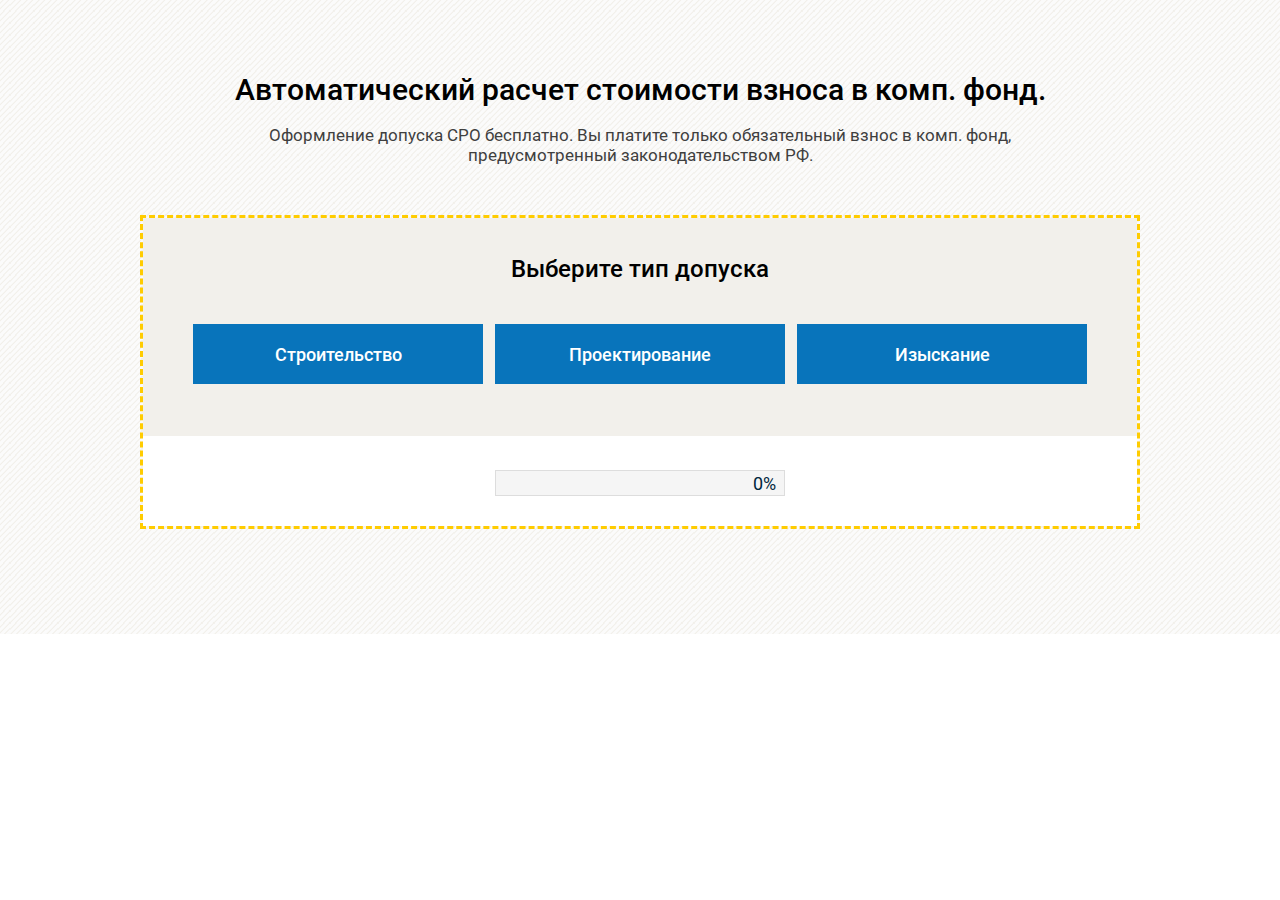
<file: step-form.html>
<!DOCTYPE html>
<html lang="en">
<head>
    <meta charset="UTF-8">
    <title>Document</title>

    <link rel="stylesheet" href="script/slick-1.5.0/slick/slick.css"/>
    <link rel="stylesheet" href="script/fancyBox/source/jquery.fancybox.css"/>
    <link rel="stylesheet" href="style/style.css"/>
    <link rel="shortcut icon" href="favicon.png" type="image/png">

</head>
<body>

<div class="wrapper-all">

    <!-- STEP_FORM -->
    <section class="form-sro">
        <div class="wrapper">
            <h2 class="title">
                Автоматический расчет стоимости взноса в комп. фонд.
            </h2>
            <p class="subtitle">
                Оформление допуска СРО бесплатно. Вы платите только обязательный взнос в комп. фонд,<br>
                предусмотренный законодательством РФ.
            </p>


            <div class="step-form">
                <div class="step" data-step="0">
                    <div class="container container__top">
                        <h2 class="step-form_heading">Выберите тип допуска</h2>

                        <div class="flex_between-sm">
                            <button class="btn btn__md" data-value="Строительство">Строительство</button>
                            <button class="btn btn__md" data-value="Проектирование">Проектирование</button>
                            <button class="btn btn__md" data-value="Изыскание">Изыскание</button>
                        </div>
                    </div>

                    <div class="container container__bottom">
                        <div class="progress-bar" data-progress="0">
                            <div class="line"></div>
                        </div>
                    </div>
                </div>

                <div class="step hidden" data-step="1">
                    <div class="container container__top">
                        <h2 class="step-form_heading">Размер контракта организации</h2>

                        <div class="flex_between-sm">
                            <button class="btn btn__sm" data-value="до 10 млн.">до 10 млн.</button>
                            <button class="btn btn__sm" data-value="до 60 млн.">до 60 млн.</button>
                            <button class="btn btn__sm" data-value="до 500 млн.">до 500 млн.</button>
                            <button class="btn btn__sm" data-value="до 3 млрд.">до 3 млрд.</button>
                        </div>
                    </div>

                    <div class="container container__bottom">
                        <button class="btn-prev">Назад</button>

                        <div class="progress-bar" data-progress="14">
                            <div class="line"></div>
                        </div>

                        <button class="btn-next">Пропустить</button>
                    </div>
                </div>

                <div class="step hidden" data-step="2">
                    <div class="container container__top">
                        <h2 class="step-form_heading">Генподряд</h2>

                        <div class="flex_between-sm">
                            <button class="btn btn__lg" data-value="Генподряд">Генподряд</button>
                            <button class="btn btn__lg" data-value="Без генподряда">Без генподряда</button>
                        </div>
                    </div>

                    <div class="container container__bottom">
                        <button class="btn-prev">Назад</button>

                        <div class="progress-bar" data-progress="28">
                            <div class="line"></div>
                        </div>

                        <button class="btn-next">Пропустить</button>
                    </div>
                </div>

                <div class="step hidden" data-step="3">
                    <div class="container container__top">
                        <h2 class="step-form_heading">Тип допуска</h2>

                        <div class="flex_between-sm">
                            <button class="btn btn__lg" data-value="Обычные работы">Обычные работы</button>
                            <button class="btn btn__lg" data-value="Опасные работы">Опасные работы</button>
                        </div>
                    </div>

                    <div class="container container__bottom">
                        <button class="btn-prev">Назад</button>

                        <div class="progress-bar" data-progress="42">
                            <div class="line"></div>
                        </div>

                        <button class="btn-next">Пропустить</button>
                    </div>
                </div>

                <div class="step hidden" data-step="4">
                    <div class="container container__top">
                        <h2 class="step-form_heading">Рассрочка</h2>

                        <div class="flex_between-sm">
                            <button class="btn btn__lg" data-value="Требуется рассрочка">Требуется рассрочка</button>
                            <button class="btn btn__lg" data-value="Без рассрочки">Без рассрочки</button>
                        </div>
                    </div>

                    <div class="container container__bottom">
                        <button class="btn-prev">Назад</button>

                        <div class="progress-bar" data-progress="56">
                            <div class="line"></div>
                        </div>

                        <button class="btn-next">Пропустить</button>
                    </div>
                </div>

                <div class="step hidden" data-step="5">
                    <div class="container container__top">
                        <h2 class="step-form_heading">Персонал</h2>

                        <div class="flex_between-sm">
                            <button class="btn btn__lg" data-value="Необходимы специалисты">Необходимы специалисты</button>
                            <button class="btn btn__lg" data-value="Есть специалисты в штате">Есть специалисты в штате</button>
                        </div>
                    </div>

                    <div class="container container__bottom">
                        <button class="btn-prev">Назад</button>

                        <div class="progress-bar" data-progress="70">
                            <div class="line"></div>
                        </div>

                        <button class="btn-next">Пропустить</button>
                    </div>
                </div>

                <div class="step hidden" data-step="6">
                    <div class="container container__top">
                        <h2 class="step-form_heading">Страховка</h2>

                        <div class="flex_between-sm">
                            <button class="btn btn__lg" data-value="Требуется">Требуется</button>
                            <button class="btn btn__lg" data-value="Делаем самостоятельно">Делаем самостоятельно</button>
                        </div>
                    </div>

                    <div class="container container__bottom">
                        <button class="btn-prev">Назад</button>

                        <div class="progress-bar" data-progress="84">
                            <div class="line"></div>
                        </div>

                        <button class="btn-next">Пропустить</button>
                    </div>
                </div>

                <div class="step hidden" data-step="7">
                    <div class="container container__top">
                        <table class="result-table">
                            <tr class="result-heading">
                                <!--<th>тип допуска</th>-->
                                <!--<th>Размер контракта</th>-->
                                <!--<th>Генподряд</th>-->
                                <!--<th>Тип допуска</th>-->
                                <!--<th>Рассрочка</th>-->
                                <!--<th>Персонал</th>-->
                                <!--<th>Страховка</th>-->
                            </tr>
                            <tr class="result-row">
                            </tr>
                        </table>

                        <h2 class="step-form_heading">
                            Для Вас идет расчет ... Вы узнаете стоимость по телефону<br>
                            в течение 90 секунд - введите свой номер
                        </h2>
                        <div class="progress-bar" data-progress="100">
                            <div class="line"></div>
                        </div>
                    </div>

                    <div class="container container__bottom">
                        <form action="">
                            <input type="text" class="input" placeholder="Введите ваш телефон" name="phone">
                            <input type="hidden" name="result">
                            <button class="btn-result">Узнать стоимость</button>
                        </form>
                    </div>
                </div>
            </div>
        </div>
    </section>
</div>

<!--------------------------------------------- SCRIPT ---------------------------------------------------------------->
<script src="script/jquery.js"></script>
<script src="script/jquery.inputmask.js"></script>
<script src="script/slick-1.5.0/slick/slick.min.js"></script>
<script src="script/fancyBox/source/jquery.fancybox.js"></script>
<script src="script/js.js"></script>

</body>
</html>
</file>
<file: style/style.css>
.flex-box {
  display: -webkit-box;
  display: -ms-box;
  display: box;
  display: -ms-flexbox;
  display: -webkit-flex;
  display: flex; }
  .flex-box > .flex-align--auto {
    -ms-flex-item-align: auto;
    flex-item-align: auto;
    -webkit-align-self: auto;
    -ms-align-self: auto;
    align-self: auto; }
  .flex-box > .flex-align--start {
    -ms-flex-item-align: flex-start;
    flex-item-align: flex-start;
    -webkit-align-self: flex-start;
    -ms-align-self: flex-start;
    align-self: flex-start; }
  .flex-box > .flex-align--end {
    -ms-flex-item-align: flex-end;
    flex-item-align: flex-end;
    -webkit-align-self: flex-end;
    -ms-align-self: flex-end;
    align-self: flex-end; }
  .flex-box > .flex-align--center {
    -ms-flex-item-align: center;
    flex-item-align: center;
    -webkit-align-self: center;
    -ms-align-self: center;
    align-self: center; }
  .flex-box > .flex-align--baseline {
    -ms-flex-item-align: baseline;
    flex-item-align: baseline;
    -webkit-align-self: baseline;
    -ms-align-self: baseline;
    align-self: baseline; }
  .flex-box > .flex-align--stretch {
    -ms-flex-item-align: stretch;
    flex-item-align: stretch;
    -webkit-align-self: stretch;
    -ms-align-self: stretch;
    align-self: stretch; }

.flex-order--n-1 {
  -webkit-box-ordinal-group: 0;
  -ms-box-ordinal-group: 0;
  box-ordinal-group: 0;
  -ms-flex-order: -1;
  -webkit-order: -1;
  -ms-order: -1;
  order: -1; }
.flex-order--n0 {
  -webkit-box-ordinal-group: 1;
  -ms-box-ordinal-group: 1;
  box-ordinal-group: 1;
  -ms-flex-order: 0;
  -webkit-order: 0;
  -ms-order: 0;
  order: 0; }
.flex-order--n1 {
  -webkit-box-ordinal-group: 2;
  -ms-box-ordinal-group: 2;
  box-ordinal-group: 2;
  -ms-flex-order: 1;
  -webkit-order: 1;
  -ms-order: 1;
  order: 1; }
.flex-order--n2 {
  -webkit-box-ordinal-group: 3;
  -ms-box-ordinal-group: 3;
  box-ordinal-group: 3;
  -ms-flex-order: 2;
  -webkit-order: 2;
  -ms-order: 2;
  order: 2; }
.flex-order--n3 {
  -webkit-box-ordinal-group: 4;
  -ms-box-ordinal-group: 4;
  box-ordinal-group: 4;
  -ms-flex-order: 3;
  -webkit-order: 3;
  -ms-order: 3;
  order: 3; }
.flex-order--n4 {
  -webkit-box-ordinal-group: 5;
  -ms-box-ordinal-group: 5;
  box-ordinal-group: 5;
  -ms-flex-order: 4;
  -webkit-order: 4;
  -ms-order: 4;
  order: 4; }
.flex-order--n5 {
  -webkit-box-ordinal-group: 6;
  -ms-box-ordinal-group: 6;
  box-ordinal-group: 6;
  -ms-flex-order: 5;
  -webkit-order: 5;
  -ms-order: 5;
  order: 5; }

.flex-direction--row {
  -ms-box-orient: horizontal;
  box-orient: horizontal;
  -webkit-flex-direction: row;
  -ms-flex-direction: row;
  flex-direction: row; }
.flex-direction--row-reverse {
  -ms-box-orient: horizontal;
  box-orient: horizontal;
  -ms-box-direction: reverse;
  box-direction: reverse;
  -webkit-flex-direction: row-reverse;
  -ms-flex-direction: row-reverse;
  flex-direction: row-reverse; }
.flex-direction--column {
  -ms-box-orient: vertical;
  box-orient: vertical;
  -webkit-flex-direction: column;
  -ms-flex-direction: column;
  flex-direction: column; }
.flex-direction--column-reverse {
  -ms-box-orient: vertical;
  box-orient: vertical;
  -ms-box-direction: reverse;
  box-direction: reverse;
  -webkit-flex-direction: column-reverse;
  -ms-flex-direction: column-reverse;
  flex-direction: column-reverse; }

.flex-h-align--start {
  -ms-box-pack: start;
  box-pack: start;
  -ms-flex-pack: start;
  -webkit-justify-content: flex-start;
  -ms-justify-content: flex-start;
  justify-content: flex-start; }
.flex-h-align--end {
  -ms-box-pack: end;
  box-pack: end;
  -ms-flex-pack: end;
  -webkit-justify-content: flex-end;
  -ms-justify-content: flex-end;
  justify-content: flex-end; }
.flex-h-align--center {
  -ms-flex-pack: center;
  -webkit-justify-content: center;
  -ms-justify-content: center;
  justify-content: center; }
.flex-h-align--between {
  -ms-flex-pack: justify;
  -webkit-justify-content: space-between;
  -ms-justify-content: space-between;
  justify-content: space-between; }
.flex-h-align--around {
  -ms-flex-pack: distribute;
  -webkit-justify-content: space-around;
  -ms-justify-content: space-around;
  justify-content: space-around; }

.flex-wrap--nowrap {
  -ms-box-lines: single;
  box-lines: single;
  -webkit-flex-wrap: nowrap;
  -ms-flex-wrap: nowrap;
  flex-wrap: nowrap; }
.flex-wrap--wrap {
  -ms-box-lines: multiple;
  box-lines: multiple;
  -webkit-flex-wrap: wrap;
  -ms-flex-wrap: wrap;
  flex-wrap: wrap; }

.flex-v-align--start {
  -ms-flex-line-pack: start;
  -webkit-align-content: flex-start;
  align-content: flex-start; }
.flex-v-align--end {
  -ms-flex-line-pack: end;
  -webkit-align-content: flex-end;
  align-content: flex-end; }
.flex-v-align--center {
  -ms-flex-line-pack: center;
  -webkit-align-content: center;
  align-content: center; }
.flex-v-align--between {
  -ms-flex-line-pack: justify;
  -webkit-align-content: space-between;
  align-content: space-between; }
.flex-v-align--around {
  -ms-flex-line-pack: distribute;
  -webkit-align-content: space-around;
  align-content: space-around; }
.flex-v-align--stretch {
  -ms-flex-line-pack: stretch;
  -webkit-align-content: stretch;
  align-content: stretch; }

.flex-v-align-items--start {
  -ms-box-align: start;
  box-align: start;
  -ms-flex-align: start;
  -webkit-align-items: flex-start;
  -ms-align-items: flex-start;
  align-items: flex-start; }
.flex-v-align-items--end {
  -ms-box-align: end;
  box-align: end;
  -ms-flex-align: end;
  -webkit-align-items: flex-end;
  -ms-align-items: flex-end;
  align-items: flex-end; }
.flex-v-align-items--center {
  -ms-box-align: center;
  box-align: center;
  -ms-flex-align: center;
  -webkit-align-items: center;
  -ms-align-items: center;
  align-items: center; }
.flex-v-align-items--baseline {
  -ms-box-align: baseline;
  box-align: baseline;
  -ms-flex-align: baseline;
  -webkit-align-items: baseline;
  -ms-align-items: baseline;
  align-items: baseline; }
.flex-v-align-items--stretch {
  -ms-box-align: stretch;
  box-align: stretch;
  -ms-flex-align: stretch;
  -webkit-align-items: stretch;
  -ms-align-items: stretch;
  align-items: stretch; }

@media (min-width: 960px) {
  .flex_between-md {
    display: -webkit-box;
    display: -ms-box;
    display: box;
    display: -ms-flexbox;
    display: -webkit-flex;
    display: flex;
    -ms-flex-pack: justify;
    -webkit-justify-content: space-between;
    -ms-justify-content: space-between;
    justify-content: space-between;
    -ms-box-align: center;
    box-align: center;
    -ms-flex-align: center;
    -webkit-align-items: center;
    -ms-align-items: center;
    align-items: center; }
    .flex_between-md_top {
      display: -webkit-box;
      display: -ms-box;
      display: box;
      display: -ms-flexbox;
      display: -webkit-flex;
      display: flex;
      -ms-flex-pack: justify;
      -webkit-justify-content: space-between;
      -ms-justify-content: space-between;
      justify-content: space-between;
      -ms-box-align: start;
      box-align: start;
      -ms-flex-align: start;
      -webkit-align-items: flex-start;
      -ms-align-items: flex-start;
      align-items: flex-start; }
    .flex_between-md_bottom {
      display: -webkit-box;
      display: -ms-box;
      display: box;
      display: -ms-flexbox;
      display: -webkit-flex;
      display: flex;
      -ms-flex-pack: justify;
      -webkit-justify-content: space-between;
      -ms-justify-content: space-between;
      justify-content: space-between;
      -ms-box-align: end;
      box-align: end;
      -ms-flex-align: end;
      -webkit-align-items: flex-end;
      -ms-align-items: flex-end;
      align-items: flex-end; } }
@media (min-width: 768px) {
  .flex_between-sm {
    display: -webkit-box;
    display: -ms-box;
    display: box;
    display: -ms-flexbox;
    display: -webkit-flex;
    display: flex;
    -ms-flex-pack: justify;
    -webkit-justify-content: space-between;
    -ms-justify-content: space-between;
    justify-content: space-between;
    -ms-box-align: center;
    box-align: center;
    -ms-flex-align: center;
    -webkit-align-items: center;
    -ms-align-items: center;
    align-items: center; }
    .flex_between-sm_top {
      display: -webkit-box;
      display: -ms-box;
      display: box;
      display: -ms-flexbox;
      display: -webkit-flex;
      display: flex;
      -ms-flex-pack: justify;
      -webkit-justify-content: space-between;
      -ms-justify-content: space-between;
      justify-content: space-between;
      -ms-box-align: start;
      box-align: start;
      -ms-flex-align: start;
      -webkit-align-items: flex-start;
      -ms-align-items: flex-start;
      align-items: flex-start; }
    .flex_between-sm_bottom {
      display: -webkit-box;
      display: -ms-box;
      display: box;
      display: -ms-flexbox;
      display: -webkit-flex;
      display: flex;
      -ms-flex-pack: justify;
      -webkit-justify-content: space-between;
      -ms-justify-content: space-between;
      justify-content: space-between;
      -ms-box-align: end;
      box-align: end;
      -ms-flex-align: end;
      -webkit-align-items: flex-end;
      -ms-align-items: flex-end;
      align-items: flex-end; } }
@media (min-width: 420px) {
  .flex_between-xs {
    display: -webkit-box;
    display: -ms-box;
    display: box;
    display: -ms-flexbox;
    display: -webkit-flex;
    display: flex;
    -ms-flex-pack: justify;
    -webkit-justify-content: space-between;
    -ms-justify-content: space-between;
    justify-content: space-between;
    -ms-box-align: center;
    box-align: center;
    -ms-flex-align: center;
    -webkit-align-items: center;
    -ms-align-items: center;
    align-items: center; }
    .flex_between-xs_top {
      display: -webkit-box;
      display: -ms-box;
      display: box;
      display: -ms-flexbox;
      display: -webkit-flex;
      display: flex;
      -ms-flex-pack: justify;
      -webkit-justify-content: space-between;
      -ms-justify-content: space-between;
      justify-content: space-between;
      -ms-box-align: start;
      box-align: start;
      -ms-flex-align: start;
      -webkit-align-items: flex-start;
      -ms-align-items: flex-start;
      align-items: flex-start; }
    .flex_between-xs_bottom {
      display: -webkit-box;
      display: -ms-box;
      display: box;
      display: -ms-flexbox;
      display: -webkit-flex;
      display: flex;
      -ms-flex-pack: justify;
      -webkit-justify-content: space-between;
      -ms-justify-content: space-between;
      justify-content: space-between;
      -ms-box-align: end;
      box-align: end;
      -ms-flex-align: end;
      -webkit-align-items: flex-end;
      -ms-align-items: flex-end;
      align-items: flex-end; } }
@media (min-width: 319px) {
  .flex_between-min {
    display: -webkit-box;
    display: -ms-box;
    display: box;
    display: -ms-flexbox;
    display: -webkit-flex;
    display: flex;
    -ms-flex-pack: justify;
    -webkit-justify-content: space-between;
    -ms-justify-content: space-between;
    justify-content: space-between;
    -ms-box-align: center;
    box-align: center;
    -ms-flex-align: center;
    -webkit-align-items: center;
    -ms-align-items: center;
    align-items: center; }
    .flex_between-min_top {
      display: -webkit-box;
      display: -ms-box;
      display: box;
      display: -ms-flexbox;
      display: -webkit-flex;
      display: flex;
      -ms-flex-pack: justify;
      -webkit-justify-content: space-between;
      -ms-justify-content: space-between;
      justify-content: space-between;
      -ms-box-align: start;
      box-align: start;
      -ms-flex-align: start;
      -webkit-align-items: flex-start;
      -ms-align-items: flex-start;
      align-items: flex-start; }
    .flex_between-min_bottom {
      display: -webkit-box;
      display: -ms-box;
      display: box;
      display: -ms-flexbox;
      display: -webkit-flex;
      display: flex;
      -ms-flex-pack: justify;
      -webkit-justify-content: space-between;
      -ms-justify-content: space-between;
      justify-content: space-between;
      -ms-box-align: end;
      box-align: end;
      -ms-flex-align: end;
      -webkit-align-items: flex-end;
      -ms-align-items: flex-end;
      align-items: flex-end; } }

@media (min-width: 960px) {
  .flex_around-md {
    display: -webkit-box;
    display: -ms-box;
    display: box;
    display: -ms-flexbox;
    display: -webkit-flex;
    display: flex;
    -ms-flex-pack: distribute;
    -webkit-justify-content: space-around;
    -ms-justify-content: space-around;
    justify-content: space-around;
    -ms-box-align: center;
    box-align: center;
    -ms-flex-align: center;
    -webkit-align-items: center;
    -ms-align-items: center;
    align-items: center; }
    .flex_around-md_top {
      display: -webkit-box;
      display: -ms-box;
      display: box;
      display: -ms-flexbox;
      display: -webkit-flex;
      display: flex;
      -ms-flex-pack: distribute;
      -webkit-justify-content: space-around;
      -ms-justify-content: space-around;
      justify-content: space-around;
      -ms-box-align: start;
      box-align: start;
      -ms-flex-align: start;
      -webkit-align-items: flex-start;
      -ms-align-items: flex-start;
      align-items: flex-start; }
    .flex_around-md_bottom {
      display: -webkit-box;
      display: -ms-box;
      display: box;
      display: -ms-flexbox;
      display: -webkit-flex;
      display: flex;
      -ms-flex-pack: distribute;
      -webkit-justify-content: space-around;
      -ms-justify-content: space-around;
      justify-content: space-around;
      -ms-box-align: end;
      box-align: end;
      -ms-flex-align: end;
      -webkit-align-items: flex-end;
      -ms-align-items: flex-end;
      align-items: flex-end; } }
@media (min-width: 768px) {
  .flex_around-sm {
    display: -webkit-box;
    display: -ms-box;
    display: box;
    display: -ms-flexbox;
    display: -webkit-flex;
    display: flex;
    -ms-flex-pack: distribute;
    -webkit-justify-content: space-around;
    -ms-justify-content: space-around;
    justify-content: space-around;
    -ms-box-align: center;
    box-align: center;
    -ms-flex-align: center;
    -webkit-align-items: center;
    -ms-align-items: center;
    align-items: center; }
    .flex_around-sm_top {
      display: -webkit-box;
      display: -ms-box;
      display: box;
      display: -ms-flexbox;
      display: -webkit-flex;
      display: flex;
      -ms-flex-pack: distribute;
      -webkit-justify-content: space-around;
      -ms-justify-content: space-around;
      justify-content: space-around;
      -ms-box-align: start;
      box-align: start;
      -ms-flex-align: start;
      -webkit-align-items: flex-start;
      -ms-align-items: flex-start;
      align-items: flex-start; }
    .flex_around-sm_bottom {
      display: -webkit-box;
      display: -ms-box;
      display: box;
      display: -ms-flexbox;
      display: -webkit-flex;
      display: flex;
      -ms-flex-pack: distribute;
      -webkit-justify-content: space-around;
      -ms-justify-content: space-around;
      justify-content: space-around;
      -ms-box-align: end;
      box-align: end;
      -ms-flex-align: end;
      -webkit-align-items: flex-end;
      -ms-align-items: flex-end;
      align-items: flex-end; } }
@media (min-width: 420px) {
  .flex_around-xs {
    display: -webkit-box;
    display: -ms-box;
    display: box;
    display: -ms-flexbox;
    display: -webkit-flex;
    display: flex;
    -ms-flex-pack: distribute;
    -webkit-justify-content: space-around;
    -ms-justify-content: space-around;
    justify-content: space-around;
    -ms-box-align: center;
    box-align: center;
    -ms-flex-align: center;
    -webkit-align-items: center;
    -ms-align-items: center;
    align-items: center; }
    .flex_around-xs_top {
      display: -webkit-box;
      display: -ms-box;
      display: box;
      display: -ms-flexbox;
      display: -webkit-flex;
      display: flex;
      -ms-flex-pack: distribute;
      -webkit-justify-content: space-around;
      -ms-justify-content: space-around;
      justify-content: space-around;
      -ms-box-align: start;
      box-align: start;
      -ms-flex-align: start;
      -webkit-align-items: flex-start;
      -ms-align-items: flex-start;
      align-items: flex-start; }
    .flex_around-xs_bottom {
      display: -webkit-box;
      display: -ms-box;
      display: box;
      display: -ms-flexbox;
      display: -webkit-flex;
      display: flex;
      -ms-flex-pack: distribute;
      -webkit-justify-content: space-around;
      -ms-justify-content: space-around;
      justify-content: space-around;
      -ms-box-align: end;
      box-align: end;
      -ms-flex-align: end;
      -webkit-align-items: flex-end;
      -ms-align-items: flex-end;
      align-items: flex-end; } }
@media (min-width: 319px) {
  .flex_around-min {
    display: -webkit-box;
    display: -ms-box;
    display: box;
    display: -ms-flexbox;
    display: -webkit-flex;
    display: flex;
    -ms-flex-pack: distribute;
    -webkit-justify-content: space-around;
    -ms-justify-content: space-around;
    justify-content: space-around;
    -ms-box-align: center;
    box-align: center;
    -ms-flex-align: center;
    -webkit-align-items: center;
    -ms-align-items: center;
    align-items: center; }
    .flex_around-min_top {
      display: -webkit-box;
      display: -ms-box;
      display: box;
      display: -ms-flexbox;
      display: -webkit-flex;
      display: flex;
      -ms-flex-pack: distribute;
      -webkit-justify-content: space-around;
      -ms-justify-content: space-around;
      justify-content: space-around;
      -ms-box-align: start;
      box-align: start;
      -ms-flex-align: start;
      -webkit-align-items: flex-start;
      -ms-align-items: flex-start;
      align-items: flex-start; }
    .flex_around-min_bottom {
      display: -webkit-box;
      display: -ms-box;
      display: box;
      display: -ms-flexbox;
      display: -webkit-flex;
      display: flex;
      -ms-flex-pack: distribute;
      -webkit-justify-content: space-around;
      -ms-justify-content: space-around;
      justify-content: space-around;
      -ms-box-align: end;
      box-align: end;
      -ms-flex-align: end;
      -webkit-align-items: flex-end;
      -ms-align-items: flex-end;
      align-items: flex-end; } }

@media (min-width: 960px) {
  .flex_start-md {
    display: -webkit-box;
    display: -ms-box;
    display: box;
    display: -ms-flexbox;
    display: -webkit-flex;
    display: flex;
    -ms-box-pack: start;
    box-pack: start;
    -ms-flex-pack: start;
    -webkit-justify-content: flex-start;
    -ms-justify-content: flex-start;
    justify-content: flex-start;
    -ms-box-align: center;
    box-align: center;
    -ms-flex-align: center;
    -webkit-align-items: center;
    -ms-align-items: center;
    align-items: center; }
    .flex_start-md_top {
      display: -webkit-box;
      display: -ms-box;
      display: box;
      display: -ms-flexbox;
      display: -webkit-flex;
      display: flex;
      -ms-box-pack: start;
      box-pack: start;
      -ms-flex-pack: start;
      -webkit-justify-content: flex-start;
      -ms-justify-content: flex-start;
      justify-content: flex-start;
      -ms-box-align: start;
      box-align: start;
      -ms-flex-align: start;
      -webkit-align-items: flex-start;
      -ms-align-items: flex-start;
      align-items: flex-start; }
    .flex_start-md_bottom {
      display: -webkit-box;
      display: -ms-box;
      display: box;
      display: -ms-flexbox;
      display: -webkit-flex;
      display: flex;
      -ms-box-pack: start;
      box-pack: start;
      -ms-flex-pack: start;
      -webkit-justify-content: flex-start;
      -ms-justify-content: flex-start;
      justify-content: flex-start;
      -ms-box-align: end;
      box-align: end;
      -ms-flex-align: end;
      -webkit-align-items: flex-end;
      -ms-align-items: flex-end;
      align-items: flex-end; } }
@media (min-width: 768px) {
  .flex_start-sm {
    display: -webkit-box;
    display: -ms-box;
    display: box;
    display: -ms-flexbox;
    display: -webkit-flex;
    display: flex;
    -ms-box-pack: start;
    box-pack: start;
    -ms-flex-pack: start;
    -webkit-justify-content: flex-start;
    -ms-justify-content: flex-start;
    justify-content: flex-start;
    -ms-box-align: center;
    box-align: center;
    -ms-flex-align: center;
    -webkit-align-items: center;
    -ms-align-items: center;
    align-items: center; }
    .flex_start-sm_top {
      display: -webkit-box;
      display: -ms-box;
      display: box;
      display: -ms-flexbox;
      display: -webkit-flex;
      display: flex;
      -ms-box-pack: start;
      box-pack: start;
      -ms-flex-pack: start;
      -webkit-justify-content: flex-start;
      -ms-justify-content: flex-start;
      justify-content: flex-start;
      -ms-box-align: start;
      box-align: start;
      -ms-flex-align: start;
      -webkit-align-items: flex-start;
      -ms-align-items: flex-start;
      align-items: flex-start; }
    .flex_start-sm_bottom {
      display: -webkit-box;
      display: -ms-box;
      display: box;
      display: -ms-flexbox;
      display: -webkit-flex;
      display: flex;
      -ms-box-pack: start;
      box-pack: start;
      -ms-flex-pack: start;
      -webkit-justify-content: flex-start;
      -ms-justify-content: flex-start;
      justify-content: flex-start;
      -ms-box-align: end;
      box-align: end;
      -ms-flex-align: end;
      -webkit-align-items: flex-end;
      -ms-align-items: flex-end;
      align-items: flex-end; } }
@media (min-width: 420px) {
  .flex_start-xs {
    display: -webkit-box;
    display: -ms-box;
    display: box;
    display: -ms-flexbox;
    display: -webkit-flex;
    display: flex;
    -ms-box-pack: start;
    box-pack: start;
    -ms-flex-pack: start;
    -webkit-justify-content: flex-start;
    -ms-justify-content: flex-start;
    justify-content: flex-start;
    -ms-box-align: center;
    box-align: center;
    -ms-flex-align: center;
    -webkit-align-items: center;
    -ms-align-items: center;
    align-items: center; }
    .flex_start-xs_top {
      display: -webkit-box;
      display: -ms-box;
      display: box;
      display: -ms-flexbox;
      display: -webkit-flex;
      display: flex;
      -ms-box-pack: start;
      box-pack: start;
      -ms-flex-pack: start;
      -webkit-justify-content: flex-start;
      -ms-justify-content: flex-start;
      justify-content: flex-start;
      -ms-box-align: start;
      box-align: start;
      -ms-flex-align: start;
      -webkit-align-items: flex-start;
      -ms-align-items: flex-start;
      align-items: flex-start; }
    .flex_start-xs_bottom {
      display: -webkit-box;
      display: -ms-box;
      display: box;
      display: -ms-flexbox;
      display: -webkit-flex;
      display: flex;
      -ms-box-pack: start;
      box-pack: start;
      -ms-flex-pack: start;
      -webkit-justify-content: flex-start;
      -ms-justify-content: flex-start;
      justify-content: flex-start;
      -ms-box-align: end;
      box-align: end;
      -ms-flex-align: end;
      -webkit-align-items: flex-end;
      -ms-align-items: flex-end;
      align-items: flex-end; } }
@media (min-width: 319px) {
  .flex_start-min {
    display: -webkit-box;
    display: -ms-box;
    display: box;
    display: -ms-flexbox;
    display: -webkit-flex;
    display: flex;
    -ms-box-pack: start;
    box-pack: start;
    -ms-flex-pack: start;
    -webkit-justify-content: flex-start;
    -ms-justify-content: flex-start;
    justify-content: flex-start;
    -ms-box-align: center;
    box-align: center;
    -ms-flex-align: center;
    -webkit-align-items: center;
    -ms-align-items: center;
    align-items: center; }
    .flex_start-min_top {
      display: -webkit-box;
      display: -ms-box;
      display: box;
      display: -ms-flexbox;
      display: -webkit-flex;
      display: flex;
      -ms-box-pack: start;
      box-pack: start;
      -ms-flex-pack: start;
      -webkit-justify-content: flex-start;
      -ms-justify-content: flex-start;
      justify-content: flex-start;
      -ms-box-align: start;
      box-align: start;
      -ms-flex-align: start;
      -webkit-align-items: flex-start;
      -ms-align-items: flex-start;
      align-items: flex-start; }
    .flex_start-min_bottom {
      display: -webkit-box;
      display: -ms-box;
      display: box;
      display: -ms-flexbox;
      display: -webkit-flex;
      display: flex;
      -ms-box-pack: start;
      box-pack: start;
      -ms-flex-pack: start;
      -webkit-justify-content: flex-start;
      -ms-justify-content: flex-start;
      justify-content: flex-start;
      -ms-box-align: end;
      box-align: end;
      -ms-flex-align: end;
      -webkit-align-items: flex-end;
      -ms-align-items: flex-end;
      align-items: flex-end; } }

@media (min-width: 960px) {
  .flex_end-md {
    display: -webkit-box;
    display: -ms-box;
    display: box;
    display: -ms-flexbox;
    display: -webkit-flex;
    display: flex;
    -ms-box-pack: end;
    box-pack: end;
    -ms-flex-pack: end;
    -webkit-justify-content: flex-end;
    -ms-justify-content: flex-end;
    justify-content: flex-end;
    -ms-box-align: center;
    box-align: center;
    -ms-flex-align: center;
    -webkit-align-items: center;
    -ms-align-items: center;
    align-items: center; }
    .flex_end-md_top {
      display: -webkit-box;
      display: -ms-box;
      display: box;
      display: -ms-flexbox;
      display: -webkit-flex;
      display: flex;
      -ms-box-pack: end;
      box-pack: end;
      -ms-flex-pack: end;
      -webkit-justify-content: flex-end;
      -ms-justify-content: flex-end;
      justify-content: flex-end;
      -ms-box-align: start;
      box-align: start;
      -ms-flex-align: start;
      -webkit-align-items: flex-start;
      -ms-align-items: flex-start;
      align-items: flex-start; }
    .flex_end-md_bottom {
      display: -webkit-box;
      display: -ms-box;
      display: box;
      display: -ms-flexbox;
      display: -webkit-flex;
      display: flex;
      -ms-box-pack: end;
      box-pack: end;
      -ms-flex-pack: end;
      -webkit-justify-content: flex-end;
      -ms-justify-content: flex-end;
      justify-content: flex-end;
      -ms-box-align: end;
      box-align: end;
      -ms-flex-align: end;
      -webkit-align-items: flex-end;
      -ms-align-items: flex-end;
      align-items: flex-end; } }
@media (min-width: 768px) {
  .flex_end-sm {
    display: -webkit-box;
    display: -ms-box;
    display: box;
    display: -ms-flexbox;
    display: -webkit-flex;
    display: flex;
    -ms-box-pack: end;
    box-pack: end;
    -ms-flex-pack: end;
    -webkit-justify-content: flex-end;
    -ms-justify-content: flex-end;
    justify-content: flex-end;
    -ms-box-align: center;
    box-align: center;
    -ms-flex-align: center;
    -webkit-align-items: center;
    -ms-align-items: center;
    align-items: center; }
    .flex_end-sm_top {
      display: -webkit-box;
      display: -ms-box;
      display: box;
      display: -ms-flexbox;
      display: -webkit-flex;
      display: flex;
      -ms-box-pack: end;
      box-pack: end;
      -ms-flex-pack: end;
      -webkit-justify-content: flex-end;
      -ms-justify-content: flex-end;
      justify-content: flex-end;
      -ms-box-align: start;
      box-align: start;
      -ms-flex-align: start;
      -webkit-align-items: flex-start;
      -ms-align-items: flex-start;
      align-items: flex-start; }
    .flex_end-sm_bottom {
      display: -webkit-box;
      display: -ms-box;
      display: box;
      display: -ms-flexbox;
      display: -webkit-flex;
      display: flex;
      -ms-box-pack: end;
      box-pack: end;
      -ms-flex-pack: end;
      -webkit-justify-content: flex-end;
      -ms-justify-content: flex-end;
      justify-content: flex-end;
      -ms-box-align: end;
      box-align: end;
      -ms-flex-align: end;
      -webkit-align-items: flex-end;
      -ms-align-items: flex-end;
      align-items: flex-end; } }
@media (min-width: 420px) {
  .flex_end-xs {
    display: -webkit-box;
    display: -ms-box;
    display: box;
    display: -ms-flexbox;
    display: -webkit-flex;
    display: flex;
    -ms-box-pack: end;
    box-pack: end;
    -ms-flex-pack: end;
    -webkit-justify-content: flex-end;
    -ms-justify-content: flex-end;
    justify-content: flex-end;
    -ms-box-align: center;
    box-align: center;
    -ms-flex-align: center;
    -webkit-align-items: center;
    -ms-align-items: center;
    align-items: center; }
    .flex_end-xs_top {
      display: -webkit-box;
      display: -ms-box;
      display: box;
      display: -ms-flexbox;
      display: -webkit-flex;
      display: flex;
      -ms-box-pack: end;
      box-pack: end;
      -ms-flex-pack: end;
      -webkit-justify-content: flex-end;
      -ms-justify-content: flex-end;
      justify-content: flex-end;
      -ms-box-align: start;
      box-align: start;
      -ms-flex-align: start;
      -webkit-align-items: flex-start;
      -ms-align-items: flex-start;
      align-items: flex-start; }
    .flex_end-xs_bottom {
      display: -webkit-box;
      display: -ms-box;
      display: box;
      display: -ms-flexbox;
      display: -webkit-flex;
      display: flex;
      -ms-box-pack: end;
      box-pack: end;
      -ms-flex-pack: end;
      -webkit-justify-content: flex-end;
      -ms-justify-content: flex-end;
      justify-content: flex-end;
      -ms-box-align: end;
      box-align: end;
      -ms-flex-align: end;
      -webkit-align-items: flex-end;
      -ms-align-items: flex-end;
      align-items: flex-end; } }
@media (min-width: 319px) {
  .flex_end-min {
    display: -webkit-box;
    display: -ms-box;
    display: box;
    display: -ms-flexbox;
    display: -webkit-flex;
    display: flex;
    -ms-box-pack: end;
    box-pack: end;
    -ms-flex-pack: end;
    -webkit-justify-content: flex-end;
    -ms-justify-content: flex-end;
    justify-content: flex-end;
    -ms-box-align: center;
    box-align: center;
    -ms-flex-align: center;
    -webkit-align-items: center;
    -ms-align-items: center;
    align-items: center; }
    .flex_end-min_top {
      display: -webkit-box;
      display: -ms-box;
      display: box;
      display: -ms-flexbox;
      display: -webkit-flex;
      display: flex;
      -ms-box-pack: end;
      box-pack: end;
      -ms-flex-pack: end;
      -webkit-justify-content: flex-end;
      -ms-justify-content: flex-end;
      justify-content: flex-end;
      -ms-box-align: start;
      box-align: start;
      -ms-flex-align: start;
      -webkit-align-items: flex-start;
      -ms-align-items: flex-start;
      align-items: flex-start; }
    .flex_end-min_bottom {
      display: -webkit-box;
      display: -ms-box;
      display: box;
      display: -ms-flexbox;
      display: -webkit-flex;
      display: flex;
      -ms-box-pack: end;
      box-pack: end;
      -ms-flex-pack: end;
      -webkit-justify-content: flex-end;
      -ms-justify-content: flex-end;
      justify-content: flex-end;
      -ms-box-align: end;
      box-align: end;
      -ms-flex-align: end;
      -webkit-align-items: flex-end;
      -ms-align-items: flex-end;
      align-items: flex-end; } }

.block-center {
  margin: 0 auto 0 auto;
  display: block; }
.block-left {
  margin: 0 0 0 0;
  display: block; }
.block-right {
  margin: 0 0 0 auto;
  display: block; }
@media (max-width: 960px) {
  .block_md-center {
    margin: 0 auto 0 auto;
    display: block; }
  .block_md-left {
    margin: 0 0 0 0;
    display: block; }
  .block_md-right {
    margin: 0 0 0 auto;
    display: block; } }
@media (max-width: 768px) {
  .block_sm-center {
    margin: 0 auto 0 auto;
    display: block; }
  .block_sm-left {
    margin: 0 0 0 0;
    display: block; }
  .block_sm-right {
    margin: 0 0 0 auto;
    display: block; } }
@media (max-width: 420px) {
  .block_xs-center {
    margin: 0 auto 0 auto;
    display: block; }
  .block_xs-left {
    margin: 0 0 0 0;
    display: block; }
  .block_xs-right {
    margin: 0 0 0 auto;
    display: block; } }
@media (max-width: 319px) {
  .block_min-center {
    margin: 0 auto 0 auto;
    display: block; }
  .block_min-left {
    margin: 0 0 0 0;
    display: block; }
  .block_min-right {
    margin: 0 0 0 auto;
    display: block; } }

@font-face {
  font-family: Roboto;
  src: url("../fonts/Roboto-light.woff");
  font-weight: 300; }
@font-face {
  font-family: Roboto;
  src: url("../fonts/Roboto-Medium.woff");
  font-weight: 500; }
@font-face {
  font-family: Roboto;
  src: url("../fonts/Roboto-Regular.woff");
  font-weight: 400; }
@font-face {
  font-family: Roboto;
  src: url("../fonts/Roboto-Black.woff");
  font-weight: 900; }
@font-face {
  font-family: Roboto;
  src: url("../fonts/Roboto-Bold.woff");
  font-weight: 700; }
@font-face {
  font-family: Roboto;
  src: url("../fonts/Roboto-MediumItalic.woff");
  font-weight: 500;
  font-style: italic; }
@font-face {
  font-family: Roboto;
  src: url("../fonts/Roboto-LightItalic.woff");
  font-weight: 300;
  font-style: italic; }
@font-face {
  font-family: Roboto;
  src: url("../fonts/Roboto-Italic.woff");
  font-weight: 400;
  font-style: italic; }
@font-face {
  font-family: Roboto;
  src: url("../fonts/Roboto-BoldItalic.woff");
  font-weight: 700;
  font-style: italic; }
.modal {
  width: 100%;
  min-width: 320px;
  height: 100%;
  position: fixed;
  top: 0;
  left: 0;
  overflow: scroll;
  transition: opacity 0.4s;
  z-index: 1000; }
  .modal.hidden {
    z-index: -1000;
    opacity: 0;
    pointer-events: none;
    transition: 0s; }
  .modal .layout {
    background-color: rgba(0, 0, 0, 0.8);
    width: 100%;
    height: 100%;
    position: fixed;
    top: 0;
    left: 0; }
  .modal .centered {
    position: absolute;
    top: 50%;
    left: 50%;
    transform: translateX(-50%) translateY(-50%);
    -webkit-transform: translateX(-50%) translateY(-50%);
    transition: 0.4s;
    background-color: white; }
    .modal .centered.hidden {
      opacity: 0;
      top: 10%; }
  .modal .colse {
    position: absolute;
    top: -40px;
    right: -4px;
    cursor: pointer;
    width: 26px;
    height: 26px; }
    .modal .colse:after, .modal .colse:before {
      content: '';
      display: block;
      width: 100%;
      height: 3px;
      background-color: white;
      position: absolute;
      bottom: 50%;
      left: 0; }
    .modal .colse:after {
      transform: rotate(45deg);
      -webkit-transform: rotate(45deg); }
    .modal .colse:before {
      transform: rotate(-45deg);
      -webkit-transform: rotate(-45deg); }

.text-director {
  font-size: 12px;
  line-height: 14px;
  color: #454545;
  font-weight: 500; }
  .text-director span {
    color: #7c7c7c;
    font-style: italic;
    display: block; }

.input {
  background-color: white;
  display: inline-block;
  vertical-align: top;
  border: 1px solid #ddd;
  height: 46px;
  padding-left: 14px;
  padding-right: 15px;
  color: #979797;
  font-size: 12px;
  font-weight: 400; }

.input-2 {
  width: 290px;
  height: 42px;
  background-color: #ededed;
  border: 1px solid #ddd;
  display: block;
  margin: 0 auto;
  padding: 0 15px;
  color: #979797;
  font-size: 14px;
  font-weight: 400; }

.btn {
  display: inline-block;
  vertical-align: top;
  height: 46px;
  background-size: cover;
  background-position: center;
  color: #3d3d3d;
  padding: 0; }

.btn-2 {
  background-color: #0874bb;
  border-radius: 3px;
  color: white;
  font-size: 16px;
  font-weight: 700;
  display: block;
  margin: 0 auto;
  transition: 0.25s all;
  -webkit-transition: 0.25s all; }
  .btn-2:hover {
    background-color: #3187bb; }

.btn-small {
  width: 116px;
  height: 33px;
  background-image: url("../image/ui/btn-small.png");
  background-size: cover;
  background-position: center;
  color: #2e2e2e;
  font-size: 14px;
  font-weight: 300;
  padding-right: 17px;
  transition: 0.25s all;
  -webkit-transition: 0.25s all; }
  .btn-small:hover {
    background-image: url("../image/ui/btn-small-hover.png"); }

.text-underForm {
  color: #7c7c7c;
  font-size: 12px;
  font-weight: 400;
  line-height: 14px; }

.border {
  border: 3px dashed #fc0;
  border-radius: 2px; }

a:hover {
  text-decoration: none !important; }

.checkbox {
  color: black;
  font-size: 14px;
  font-weight: 400;
  position: relative;
  z-index: 1;
  cursor: pointer;
  padding-left: 30px; }
  .checkbox input[type=checkbox] {
    display: none; }
  .checkbox span {
    position: absolute;
    z-index: 1;
    width: 18px;
    height: 18px;
    display: block;
    background-color: #ededed;
    border: 1px solid #ddd;
    top: 0;
    left: 0;
    line-height: 19px;
    font-size: 21px;
    color: #0a58bb;
    text-align: center; }
  .checkbox input[type=checkbox]:checked + span:before {
    content: "\2713"; }

/* FIRST-SCREEN */
.first-screen {
  color: white;
  padding: 14px 0 94px 0; }
  .first-screen .items {
    margin-bottom: 54px; }
    .first-screen .items .licence {
      font-weight: 400;
      font-size: 22px; }
      .first-screen .items .licence span {
        display: block;
        font-size: 14px; }
    .first-screen .items .for-phones {
      padding-top: 6px; }
      .first-screen .items .for-phones .text {
        font-size: 12px;
        font-weight: 400;
        display: inline-block;
        vertical-align: top;
        margin-right: 11px; }
      .first-screen .items .for-phones .phone {
        font-size: 27px;
        font-weight: 400;
        display: inline-block;
        vertical-align: top; }
        .first-screen .items .for-phones .phone:first-of-type {
          margin-right: 32px; }
  .first-screen .logo {
    margin: 0 auto 17px auto;
    display: block; }
  .first-screen .title {
    color: white;
    font-size: 48px;
    font-weight: 300;
    text-align: center; }

/* block 1 */
.advantages {
  padding: 32px 0 40px 0;
  text-align: center; }
  .advantages .items {
    width: 828px;
    margin: 0 auto;
    padding-left: 33px; }
    .advantages .items .item .for-img {
      width: 83px;
      height: 83px;
      background-color: #eaeaea;
      border-radius: 50%;
      position: relative;
      z-index: 1;
      margin: 0 auto 13px auto; }
      .advantages .items .item .for-img img {
        position: absolute;
        z-index: 1;
        z-index: 1;
        position: absolute;
        top: 50%;
        left: 50%;
        transform: translate3d(-50%, -50%, 0);
        -webkit-transform: translate3d(-50%, -50%, 0); }
    .advantages .items .item .text {
      color: black;
      font-size: 18px;
      font-weight: 300;
      line-height: 18px; }

/* block 2 */
.calculate-SRO {
  background-image: url("../image/ui/pattern.png");
  background-repeat: repeat;
  background-size: inherit;
  padding: 48px 0 39px 0; }
  .calculate-SRO .item {
    display: inline-block;
    vertical-align: top; }
    .calculate-SRO .item.mid {
      margin-left: 21px; }
    .calculate-SRO .item.left {
      width: 235px;
      text-align: center; }
      .calculate-SRO .item.left img {
        margin-bottom: 8px; }
    .calculate-SRO .item.mid {
      width: 271px;
      margin-left: 17px;
      padding-top: 31px; }
      .calculate-SRO .item.mid .text {
        color: black;
        font-size: 14px;
        font-weight: 500;
        line-height: 24px; }
    .calculate-SRO .item.right {
      padding-top: 61px;
      margin-left: 62px; }
      .calculate-SRO .item.right .input {
        width: 234px;
        display: inline-block;
        vertical-align: top; }
      .calculate-SRO .item.right .btn {
        width: 170px;
        background-image: url(../image/ui/button-small.png);
        margin-left: -5px;
        color: #3d3d3d;
        font-size: 17px;
        font-weight: 500;
        padding: 0; }
      .calculate-SRO .item.right .text-underForm {
        margin: 19px 0 20px 0; }
      .calculate-SRO .item.right .text-coll {
        color: #454545;
        font-size: 16px;
        font-weight: 700;
        line-height: 14px;
        display: inline-block;
        vertical-align: middle; }
      .calculate-SRO .item.right .phone {
        color: #0874bb;
        font-size: 30px;
        font-weight: 700;
        display: inline-block;
        vertical-align: middle;
        margin-left: 16px; }

/* block 3 */
.our-help {
  padding: 64px 0 68px 0; }
  .our-help .left {
    width: 472px;
    display: inline-block;
    vertical-align: top; }
    .our-help .left .title {
      color: black;
      font-size: 14px;
      font-weight: 400;
      margin-bottom: 6px; }
    .our-help .left .subtitle {
      color: black;
      font-size: 21px;
      font-weight: 500;
      margin-bottom: 10px; }
    .our-help .left .text {
      color: #707070;
      font-size: 14px;
      font-weight: 400;
      margin-bottom: 27px; }
      .our-help .left .text:last-child {
        margin-bottom: 0px; }
      .our-help .left .text span {
        color: #707070;
        font-size: 14px;
        font-weight: 700; }
  .our-help .right {
    width: 490px;
    padding: 27px 0 3px 0;
    background-color: #f6f6f6;
    display: inline-block;
    vertical-align: top;
    margin: 3px 0 0 34px; }
    .our-help .right .title {
      color: black;
      font-size: 24px;
      font-weight: 500;
      text-align: center;
      line-height: 24px;
      padding-bottom: 31px; }
    .our-help .right .text {
      background-color: white;
      color: #076aaa;
      font-size: 18px;
      font-weight: 400;
      padding: 22px 0 20px 142px;
      position: relative;
      z-index: 1; }
      .our-help .right .text:before {
        content: attr(data-number);
        text-align: center;
        color: white;
        font-size: 18px;
        font-weight: 500;
        line-height: 30px;
        position: absolute;
        z-index: 1;
        display: block;
        width: 30px;
        height: 30px;
        border-radius: 50%;
        background-color: #0874bb;
        top: 18px;
        left: 94px; }

/* block 4 */
.reliable-SRO {
  background-image: url("../image/ui/pattern.png");
  background-repeat: repeat;
  background-size: inherit;
  padding: 57px 0 42px 0;
  background-color: #f6f6f6; }
  .reliable-SRO .title {
    color: black;
    font-size: 24px;
    font-weight: 500;
    margin-bottom: 31px; }
  .reliable-SRO .items {
    width: 489px;
    display: inline-block;
    vertical-align: top;
    padding-top: 5px; }
    .reliable-SRO .items .for-img {
      margin: 0;
      padding: 0;
      display: inline-block;
      vertical-align: top;
      width: 160px;
      height: 200px;
      position: relative;
      z-index: 1; }
      .reliable-SRO .items .for-img img {
        position: absolute;
        z-index: 1;
        z-index: 1;
        position: absolute;
        top: 50%;
        left: 50%;
        transform: translate3d(-50%, -50%, 0);
        -webkit-transform: translate3d(-50%, -50%, 0); }
    .reliable-SRO .items .first {
      position: relative;
      z-index: 1; }
      .reliable-SRO .items .first:before {
        position: absolute;
        z-index: 1;
        content: '';
        display: block;
        width: 489px;
        height: 1px;
        background-color: #ddd;
        bottom: 0;
        left: 0; }
      .reliable-SRO .items .first:after {
        position: absolute;
        z-index: 1;
        content: '';
        display: block;
        width: 1px;
        height: 400px;
        background-color: #ddd;
        top: 0;
        right: 0; }
    .reliable-SRO .items .second:after {
      position: absolute;
      z-index: 1;
      content: '';
      display: block;
      width: 1px;
      height: 400px;
      background-color: #ddd;
      top: 0;
      right: 0; }
  .reliable-SRO .list {
    display: inline-block;
    vertical-align: top;
    width: 470px;
    font-weight: 400;
    margin-left: 30px; }
    .reliable-SRO .list li {
      color: #707070;
      font-size: 14px;
      margin-bottom: 12px;
      position: relative;
      z-index: 1; }
      .reliable-SRO .list li:before {
        position: absolute;
        z-index: 1;
        content: '';
        display: block;
        width: 5px;
        height: 9px;
        background-image: url("../image/ui/decor-for-list.png");
        background-position: center;
        background-repeat: no-repeat;
        top: 3px;
        left: -12px; }
    .reliable-SRO .list a {
      color: #076aaa;
      font-size: 12px;
      text-decoration: underline; }
      .reliable-SRO .list a:last-child {
        margin-left: 12px; }

/* block 5 */
.free-advice {
  padding: 91px 0 60px 0; }
  .free-advice .for-image {
    display: inline-block;
    vertical-align: top;
    width: 150px;
    text-align: center;
    padding-top: 7px; }
    .free-advice .for-image img {
      margin-bottom: 12px; }
    .free-advice .for-image .text-director {
      font-weight: 500;
      line-height: 14px;
      font-size: 12px;
      color: black; }
      .free-advice .for-image .text-director span {
        margin-top: 4px; }
  .free-advice .for-text {
    display: inline-block;
    vertical-align: top;
    width: 843px;
    margin-bottom: 34px;
    padding: 25px 78px 36px 48px;
    background-image: url("../image/free-advice/bg.png");
    background-position: center;
    background-size: cover; }
    .free-advice .for-text .title {
      margin-bottom: 12px;
      color: black;
      font-size: 24px;
      font-weight: 500; }
    .free-advice .for-text .text {
      color: #707070;
      font-size: 14px;
      font-style: italic;
      line-height: 20px; }
  .free-advice .subtitle {
    color: #0874bb;
    font-weight: 700;
    font-size: 18px;
    font-style: italic;
    display: inline-block;
    vertical-align: top;
    width: 313px;
    margin-left: 172px; }
    .free-advice .subtitle span {
      font-size: 24px;
      font-weight: 700;
      font-style: normal;
      display: block; }
  .free-advice .for-form {
    display: inline-block;
    vertical-align: top;
    width: 495px;
    margin: 7px 0 0 16px; }
    .free-advice .for-form .input {
      width: 235px;
      display: inline-block;
      vertical-align: top; }
    .free-advice .for-form .btn {
      width: 260px;
      background-image: url("../image/ui/button-big.png");
      color: #3d3d3d;
      font-size: 14px;
      font-weight: 400;
      display: inline-block;
      vertical-align: top;
      margin-left: -5px; }
    .free-advice .for-form .text-underForm {
      margin-top: 10px; }

/* block 6 */
.safety-reasons {
  padding: 52px 0 25px 0;
  color: black; }
  .safety-reasons .left {
    display: inline-block;
    vertical-align: top;
    width: 491px; }
    .safety-reasons .left .title {
      font-size: 24px;
      font-weight: 500;
      margin-bottom: 15px; }
    .safety-reasons .left .text {
      color: #707070;
      font-size: 14px;
      font-weight: 400;
      line-height: 24px;
      margin-bottom: 12px; }
      .safety-reasons .left .text:last-child {
        margin-bottom: 0; }
    .safety-reasons .left .items {
      margin-top: 33px; }
      .safety-reasons .left .items .item {
        width: 150px;
        height: 50px;
        background-color: #fbfbfb;
        border: 4px solid #fc0;
        border-radius: 2px 3px 3px 2px;
        text-align: center;
        padding-top: 8px; }
        .safety-reasons .left .items .item .text {
          color: black;
          font-size: 14px;
          font-weight: 400;
          line-height: 14px; }
  .safety-reasons .right {
    display: inline-block;
    vertical-align: top;
    width: 379px;
    margin-left: 124px;
    padding: 18px 0 0 0; }
    .safety-reasons .right .subtitle {
      display: inline-block;
      vertical-align: top;
      font-size: 24px;
      font-weight: 500;
      line-height: 19px;
      color: #0874bb;
      margin-left: 31px;
      margin-bottom: 29px;
      position: relative;
      z-index: 1; }
      .safety-reasons .right .subtitle:before {
        position: absolute;
        z-index: 1;
        content: '5';
        color: #0874bb;
        font-size: 72px;
        font-weight: 500;
        top: 8px;
        left: -56px; }
      .safety-reasons .right .subtitle span {
        display: block;
        color: black; }
    .safety-reasons .right .list {
      font-size: 14px;
      font-weight: 400;
      margin-bottom: 25px; }
      .safety-reasons .right .list li {
        margin-bottom: 19px;
        position: relative;
        z-index: 1; }
        .safety-reasons .right .list li:before {
          position: absolute;
          z-index: 1;
          content: attr(data-number);
          display: block;
          width: 15px;
          height: 15px;
          background-color: #fc0;
          border-radius: 50%;
          text-align: center;
          color: #454545;
          font-size: 12px;
          font-weight: 400;
          line-height: 15px;
          top: 2px;
          left: -24px; }
        .safety-reasons .right .list li:last-child {
          margin-bottom: 0px; }
  .safety-reasons .text-end {
    width: 1000px;
    background-color: #f6f6f6;
    border-radius: 2px;
    padding: 25px 0 20px 60px;
    margin-top: 25px; }
    .safety-reasons .text-end .text {
      color: black;
      font-size: 18px;
      font-style: italic;
      display: inline-block;
      vertical-align: top;
      position: relative;
      z-index: 1; }
      .safety-reasons .text-end .text:before {
        position: absolute;
        z-index: 1;
        display: block;
        width: 21px;
        height: 21px;
        background-color: #0874bb;
        border-radius: 50%;
        content: '!';
        color: white;
        font-size: 18px;
        font-weight: 700;
        font-style: italic;
        line-height: 22px;
        text-align: center;
        top: 0;
        left: -34px; }
    .safety-reasons .text-end a {
      color: #076aa6;
      font-size: 17px;
      font-weight: 500;
      text-decoration: underline;
      display: inline-block;
      vertical-align: top;
      margin: 3px 0 0 21px; }

/* block 7 */
.documents-for-entry {
  padding: 25px 0 60px 0; }
  .documents-for-entry .left {
    display: inline-block;
    vertical-align: top;
    width: 631px; }
    .documents-for-entry .left .title {
      color: black;
      font-size: 24px;
      font-weight: 500;
      line-height: 24px;
      margin-bottom: 11px; }
    .documents-for-entry .left .text {
      color: #707070;
      font-size: 16px;
      font-weight: 400;
      margin-bottom: 10px; }
      .documents-for-entry .left .text:last-of-type {
        margin-bottom: 37px; }
    .documents-for-entry .left .subtitle {
      color: black;
      font-size: 16px;
      font-weight: 700;
      margin-bottom: 18px; }
    .documents-for-entry .left .list {
      color: #707070;
      font-size: 14px;
      font-weight: 400;
      margin-left: 23px; }
      .documents-for-entry .left .list li {
        margin-bottom: 14px;
        position: relative;
        z-index: 1; }
        .documents-for-entry .left .list li:before {
          position: absolute;
          z-index: 1;
          content: attr(data-number);
          width: 15px;
          height: 15px;
          background-color: #535353;
          border-radius: 50%;
          line-height: 16px;
          text-align: center;
          color: white;
          font-size: 12px;
          font-weight: 400;
          top: 1px;
          left: -24px; }
        .documents-for-entry .left .list li:last-child {
          margin-bottom: 23px; }
    .documents-for-entry .left .end {
      margin-left: 84px; }
      .documents-for-entry .left .end .title {
        position: relative;
        z-index: 1; }
        .documents-for-entry .left .end .title:before {
          position: absolute;
          z-index: 1;
          content: '?';
          color: gainsboro;
          font-size: 130px;
          font-weight: 900;
          top: 38px;
          left: -84px; }
      .documents-for-entry .left .end .text {
        margin-bottom: 0px; }
  .documents-for-entry .right {
    display: inline-block;
    vertical-align: top;
    width: 318px;
    margin-left: 47px; }
    .documents-for-entry .right .for-form {
      text-align: center;
      padding: 19px 0 18px 0; }
      .documents-for-entry .right .for-form .subtitle {
        color: black;
        font-size: 18px;
        font-weight: 500;
        margin-bottom: 12px; }
      .documents-for-entry .right .for-form .text {
        color: #707070;
        font-size: 14px;
        font-weight: 400; }
      .documents-for-entry .right .for-form .input-2 {
        margin-bottom: 16px; }
      .documents-for-entry .right .for-form .btn-2 {
        width: 289px;
        height: 51px; }
    .documents-for-entry .right .text-underForm {
      margin-top: 15px; }

/* block 8 */
.cost-of-SRO {
  background-image: url("../image/ui/pattern.png");
  background-repeat: repeat;
  background-size: inherit;
  padding: 41px 0 52px 0; }
  .cost-of-SRO .content {
    background-image: url("../image/cost-of-SRO/bg.png");
    background-size: cover;
    background-position: top;
    padding-top: 70px;
    box-shadow: 0 5px 0 #bfbfbf; }
    .cost-of-SRO .content .title {
      text-align: center;
      color: black;
      font-weight: 500;
      line-height: 30px;
      font-size: 30px;
      margin-bottom: 29px; }
      .cost-of-SRO .content .title span {
        display: block;
        font-size: 24px; }
    .cost-of-SRO .content table {
      padding-bottom: 26px;
      display: block;
      margin: 0 auto;
      width: 871px;
      border-collapse: collapse; }
      .cost-of-SRO .content table tr {
        height: 36px; }
        .cost-of-SRO .content table tr:nth-child(odd) {
          background-color: #f6f6f6; }
      .cost-of-SRO .content table .pole-1 {
        width: 275px;
        padding-left: 21px;
        color: black;
        font-size: 14px;
        font-weight: 400; }
      .cost-of-SRO .content table .pole-2 {
        color: #707070;
        font-weight: 400;
        font-size: 14px; }
        .cost-of-SRO .content table .pole-2 .line-1 {
          color: black;
          font-weight: 400; }
        .cost-of-SRO .content table .pole-2 .line-2 {
          color: black;
          font-weight: 700; }

/* block 9 */
.how-to-gain-admission {
  padding: 67px 0 30px 0; }
  .how-to-gain-admission .left {
    display: inline-block;
    vertical-align: top;
    width: 489px; }
    .how-to-gain-admission .left .for-form {
      padding: 23px 0 15px 0;
      text-align: center; }
      .how-to-gain-admission .left .for-form .subtitle {
        color: black;
        font-size: 24px;
        font-weight: 500;
        display: inline-block;
        vertical-align: middle; }
      .how-to-gain-admission .left .for-form .free {
        color: white;
        font-size: 14px;
        font-weight: 400;
        display: inline-block;
        vertical-align: middle;
        width: 87px;
        height: 24px;
        background-color: #df3434;
        text-align: center;
        line-height: 23px;
        margin-left: 8px; }
      .how-to-gain-admission .left .for-form .input-2 {
        width: 450px;
        height: 50px;
        margin-top: 30px; }
        .how-to-gain-admission .left .for-form .input-2:last-of-type {
          margin-top: 13px; }
      .how-to-gain-admission .left .for-form .btn-2 {
        width: 450px;
        height: 50px;
        margin-top: 12px; }
    .how-to-gain-admission .left .text-underForm {
      margin-top: 16px; }
  .how-to-gain-admission .right {
    display: inline-block;
    vertical-align: top;
    width: 390px;
    margin: -5px 0 0 102px; }
    .how-to-gain-admission .right .subtitle {
      color: black;
      font-size: 24px;
      font-weight: 500;
      margin-bottom: 13px; }
    .how-to-gain-admission .right .text {
      color: #707070;
      font-size: 14px;
      font-weight: 400;
      line-height: 24px; }
    .how-to-gain-admission .right .article {
      color: #076aa6;
      font-size: 18px;
      font-weight: 400;
      text-decoration: underline;
      display: block;
      position: relative;
      z-index: 1;
      margin: 19px 0 0 18px; }
      .how-to-gain-admission .right .article:before {
        position: absolute;
        z-index: 1;
        content: '';
        width: 5px;
        height: 9px;
        display: block;
        background-image: url("../image/ui/decor-article.png");
        top: 5px;
        left: -16px; }

/* block 10 */
.why-Ladoga {
  padding: 27px 0 62px 0; }
  .why-Ladoga .title {
    color: black;
    font-size: 24px;
    font-weight: 500;
    margin-bottom: 29px; }
  .why-Ladoga .list {
    width: 942px;
    height: 124px;
    color: #707070;
    font-size: 16px;
    font-weight: 400;
    margin-left: 36px; }
    .why-Ladoga .list li {
      line-height: 18px;
      margin-bottom: 18px;
      position: relative;
      z-index: 1; }
      .why-Ladoga .list li:before {
        position: absolute;
        z-index: 1;
        content: '';
        display: block;
        width: 20px;
        height: 20px;
        background-image: url("../image/ui/for-list-2.png");
        background-position: center;
        top: -1px;
        left: -37px; }

/* block 11 */
.reviews {
  padding: 61px 0px 138px 13px;
  background-image: url("../image/ui/pattern.png");
  background-repeat: repeat;
  background-size: inherit; }
  .reviews .title {
    color: black;
    font-size: 24px;
    font-weight: 500;
    margin-bottom: 19px; }
  .reviews .text {
    color: #878787;
    font-size: 14px;
    font-weight: 300;
    margin-bottom: 57px; }
  .reviews .reviews-slider {
    position: relative;
    z-index: 100; }
    .reviews .reviews-slider .slick-dots {
      position: absolute;
      z-index: 100;
      bottom: -73px;
      left: 182px; }
      .reviews .reviews-slider .slick-dots li {
        display: inline-block;
        vertical-align: top;
        margin: 0 5px; }
        .reviews .reviews-slider .slick-dots li button {
          width: 10px;
          height: 10px;
          border-radius: 50%;
          background-color: #c9c9c9;
          font-size: 0;
          padding: 0;
          display: block; }
        .reviews .reviews-slider .slick-dots li.slick-active button {
          background-color: #fc0; }
    .reviews .reviews-slider .slide .for-img {
      width: 163px;
      height: 163px;
      display: inline-block;
      vertical-align: top;
      margin-top: 4px; }
    .reviews .reviews-slider .slide .for-reviews {
      display: inline-block;
      vertical-align: top;
      margin-left: 19px; }
      .reviews .reviews-slider .slide .for-reviews .subtitle {
        font-weight: 400;
        color: #076aa6;
        font-size: 18px; }
        .reviews .reviews-slider .slide .for-reviews .subtitle span {
          color: #ababab;
          font-size: 12px;
          display: block;
          margin-top: 2px; }
      .reviews .reviews-slider .slide .for-reviews .text {
        width: 600px;
        color: #878787;
        font-size: 14px;
        font-weight: 300;
        font-style: italic;
        margin: 17px 0 0 80px;
        line-height: 20px;
        position: relative;
        z-index: 1; }
        .reviews .reviews-slider .slide .for-reviews .text:before {
          position: absolute;
          z-index: 1;
          content: ',,';
          color: #c9c9c9;
          font-size: 72px;
          font-weight: 700;
          top: -24px;
          left: -48px; }
  .reviews .btn-small {
    float: right;
    margin: 32px 102px 0 0px;
    position: relative;
    z-index: 1; }
    .reviews .btn-small:before {
      position: absolute;
      z-index: 1;
      display: block;
      content: '';
      width: 237px;
      height: 1px;
      background-color: #ddd;
      top: 1px;
      left: -595px; }

/* block 12 */
.additional-opportunities {
  padding: 67px 0 40px 0; }
  .additional-opportunities .left {
    display: inline-block;
    vertical-align: top;
    width: 310px; }
    .additional-opportunities .left .subtitle {
      font-weight: 400;
      color: black;
      font-size: 24px;
      margin: -5px 0 18px 0; }
    .additional-opportunities .left .list li {
      color: #076aa6;
      font-size: 14px;
      font-weight: 400;
      position: relative;
      z-index: 1;
      margin: 0 0 19px 16px; }
      .additional-opportunities .left .list li:before {
        content: '';
        position: absolute;
        z-index: 1;
        width: 5px;
        height: 9px;
        display: block;
        background-image: url("../image/ui/decor-for-list.png");
        top: 3px;
        left: -15px; }
      .additional-opportunities .left .list li a {
        text-decoration: underline; }
  .additional-opportunities .right {
    display: inline-block;
    vertical-align: top;
    width: 659px;
    margin-left: 26px; }
    .additional-opportunities .right .content {
      padding: 26px 0 25px 17px; }
      .additional-opportunities .right .content .for-img {
        text-align: center;
        display: inline-block;
        vertical-align: top;
        width: 167px; }
        .additional-opportunities .right .content .for-img .text-director {
          margin-top: 9px; }
      .additional-opportunities .right .content .for-form {
        display: inline-block;
        vertical-align: top;
        width: 438px;
        text-align: left;
        margin-left: 22px; }
        .additional-opportunities .right .content .for-form .subtitle {
          line-height: 18px;
          color: black;
          font-size: 20px;
          font-weight: 500;
          font-style: italic;
          margin-bottom: 24px; }
          .additional-opportunities .right .content .for-form .subtitle span {
            color: #707070;
            font-size: 11px;
            font-style: italic; }
        .additional-opportunities .right .content .for-form form .input-2 {
          width: 420px;
          margin: 0 0 16px 0; }
        .additional-opportunities .right .content .for-form form .btn-2 {
          width: 420px;
          height: 50px;
          margin: 0 0 0 0; }
    .additional-opportunities .right .text-underForm {
      margin-top: 12px; }

/* block 13 */
.license-MChS {
  padding: 52px 0 62px 0;
  text-align: center; }
  .license-MChS .text {
    width: 977px;
    color: black;
    font-size: 14px;
    font-weight: 400;
    line-height: 24px;
    margin: 0 auto 30px auto; }
  .license-MChS .title {
    width: 605px;
    color: #fc0;
    font-size: 24px;
    font-weight: 700;
    line-height: 30px;
    text-transform: uppercase;
    margin: 0 auto; }

/* block 14 */
.license-Novosib {
  padding: 60px 0 25px 0;
  background-image: url("../image/ui/pattern.png");
  background-repeat: repeat;
  background-size: inherit; }
  .license-Novosib .title {
    color: black;
    font-size: 24px;
    font-weight: 500;
    line-height: 24px;
    margin-bottom: 18px; }
  .license-Novosib .text {
    color: #707070;
    font-size: 14px;
    font-weight: 400;
    margin-bottom: 28px; }
  .license-Novosib .left {
    display: inline-block;
    vertical-align: top;
    width: 643px; }
    .license-Novosib .left .list {
      color: black;
      font-size: 14px;
      font-weight: 400;
      margin: 0 0 27px 12px; }
      .license-Novosib .left .list li {
        margin-bottom: 7px;
        position: relative;
        z-index: 1; }
        .license-Novosib .left .list li:before {
          position: absolute;
          z-index: 1;
          content: '';
          display: block;
          width: 6px;
          height: 6px;
          background-color: #ffc700;
          border-radius: 50%;
          top: 5px;
          left: -19px; }
    .license-Novosib .left .item {
      display: inline-block;
      vertical-align: top;
      margin-top: 43px; }
      .license-Novosib .left .item .subtitle {
        color: #010101;
        font-size: 30px;
        font-weight: 500;
        line-height: 31px; }
      .license-Novosib .left .item .text-end {
        color: #707070;
        font-size: 14px;
        font-weight: 400;
        margin-top: 15px; }
    .license-Novosib .left .for-sert {
      display: inline-block;
      vertical-align: top;
      margin-left: 4px;
      width: 290px; }
      .license-Novosib .left .for-sert a {
        padding: 0 5px; }
  .license-Novosib .right {
    display: inline-block;
    vertical-align: top;
    width: 318px;
    margin: 10px 0 0 20px; }
    .license-Novosib .right .for-form {
      padding: 22px 0 20px 0; }
      .license-Novosib .right .for-form .subtitle {
        color: black;
        font-size: 24px;
        font-weight: 400;
        text-align: center;
        margin-bottom: 26px; }
      .license-Novosib .right .for-form form .input-2 {
        width: 290px;
        height: 42px;
        margin-bottom: 14px; }
      .license-Novosib .right .for-form form .checkbox {
        margin-left: 11px; }
      .license-Novosib .right .for-form form .btn-2 {
        width: 289px;
        height: 51px;
        margin-top: 26px; }
    .license-Novosib .right .text-underForm {
      margin-top: 11px; }

/* block 15 */
.required-documents {
  padding: 44px 0 45px 0; }
  .required-documents .title {
    color: black;
    font-size: 24px;
    font-weight: 500;
    text-align: center;
    margin-bottom: 26px; }
  .required-documents .items {
    width: 1000px;
    padding: 38px 0 22px 52px;
    border: 1px solid #ddd;
    background-image: url("../image/required-documents/bg.png");
    background-size: cover;
    background-position: center; }
    .required-documents .items .list {
      display: inline-block;
      vertical-align: top; }
      .required-documents .items .list li {
        color: #2c2c2c;
        font-size: 14px;
        font-weight: 400;
        text-transform: uppercase;
        position: relative;
        z-index: 1;
        margin-bottom: 24px; }
        .required-documents .items .list li:before {
          position: absolute;
          z-index: 1;
          content: '';
          width: 20px;
          height: 20px;
          display: block;
          background-image: url("../image/ui/for-list-2.png");
          top: 0;
          left: -29px; }
        .required-documents .items .list li span {
          color: #5b5b5b;
          font-size: 12px;
          display: block;
          text-transform: none; }
    .required-documents .items .left {
      width: 271px; }
    .required-documents .items .right {
      width: 460px;
      margin-left: 189px; }
  .required-documents .subtitle {
    text-align: center;
    margin-top: 20px;
    color: #2b2b2b;
    font-size: 18px;
    font-weight: 400; }

/* block 16 */
.our-proposals {
  background-image: url("../image/ui/pattern.png");
  background-repeat: repeat;
  background-size: inherit;
  padding: 39px 0 45px 0;
  text-align: center; }
  .our-proposals .title {
    color: black;
    font-size: 24px;
    font-weight: 500;
    margin-bottom: 39px; }
  .our-proposals .items {
    margin: 0 auto;
    display: flex;
    justify-content: center;
    flex-wrap: wrap; }
    .our-proposals .items .item {
      width: 25%; }
      .our-proposals .items .item:first-child {
        margin-bottom: 34px; }
      .our-proposals .items .item .for-img {
        width: 60px;
        height: 60px;
        position: relative;
        z-index: 1;
        margin: 0 auto; }
        .our-proposals .items .item .for-img img {
          position: absolute;
          z-index: 1;
          z-index: 1;
          position: absolute;
          top: 50%;
          left: 50%;
          transform: translate3d(-50%, -50%, 0);
          -webkit-transform: translate3d(-50%, -50%, 0); }
      .our-proposals .items .item .text {
        color: #181818;
        font-size: 16px;
        font-weight: 300;
        margin-top: 9px; }

/* block 17 */
.contact-save {
  padding: 47px 0 41px; }
  .contact-save .title {
    color: #141416;
    font-size: 24px;
    font-weight: 500;
    line-height: 30px;
    text-align: center;
    margin-bottom: 44px; }
  .contact-save .items .item img {
    display: inline-block;
    vertical-align: top; }
  .contact-save .items .item .content {
    display: inline-block;
    vertical-align: top;
    margin-left: 17px; }
    .contact-save .items .item .content .subtitle {
      color: #076aa6;
      font-size: 18px;
      font-weight: 400;
      text-transform: uppercase;
      margin-bottom: 1px;
      text-align: left; }
    .contact-save .items .item .content .text {
      color: #707070;
      font-size: 14px;
      font-weight: 300;
      line-height: 15px; }
  .contact-save .subtitle-end {
    text-align: center;
    color: black;
    font-size: 18px;
    font-weight: 400;
    margin-top: 43px;
    position: relative;
    z-index: 1; }
    .contact-save .subtitle-end:after {
      position: absolute;
      z-index: 1;
      width: 994px;
      height: 1px;
      background-color: #ddd;
      display: block;
      content: '';
      top: 70px;
      left: 0; }

/* block 18 */
.who-need-a-license {
  padding: 52px 0 19px 0; }
  .who-need-a-license .title {
    text-align: center;
    color: #17161a;
    font-size: 24px;
    font-weight: 500;
    margin-bottom: 24px; }
  .who-need-a-license .subtitle {
    text-align: center;
    color: #707070;
    font-size: 14px;
    font-weight: 400;
    margin-bottom: 43px; }
  .who-need-a-license .list {
    display: inline-block;
    vertical-align: top;
    color: #161518;
    font-size: 14px;
    font-weight: 400;
    margin: 0 0 7px 12px; }
    .who-need-a-license .list li {
      position: relative;
      z-index: 1;
      margin-bottom: 7px; }
      .who-need-a-license .list li:before {
        position: absolute;
        z-index: 1;
        content: '';
        display: block;
        width: 6px;
        height: 6px;
        border-radius: 50%;
        border: 2px solid #0c73bb;
        background-color: #ffc700;
        top: 4px;
        left: -21px; }
  .who-need-a-license .text {
    display: inline-block;
    vertical-align: top;
    color: #076aa6;
    font-size: 22px;
    font-weight: 500;
    line-height: 30px;
    margin: 14px 0 0 73px; }

/* block 19 */
.cost-of-services {
  padding: 64px 0 35px 0;
  text-align: center;
  background-image: url("../image/ui/pattern.png");
  background-repeat: repeat;
  background-size: inherit; }
  .cost-of-services .items .item .subtitle {
    color: #707070;
    font-size: 12px;
    font-weight: 500;
    line-height: 14px;
    text-transform: uppercase;
    margin-bottom: 12px; }
    .cost-of-services .items .item .subtitle.first {
      margin-bottom: 18px;
      color: #707070;
      font-size: 12px;
      font-weight: 400;
      line-height: 18px;
      text-transform: uppercase; }
  .cost-of-services .items .item .price {
    color: #010101;
    font-size: 24px;
    font-weight: 400; }
  .cost-of-services .items .item .text {
    color: #323232;
    font-size: 12px;
    font-weight: 400;
    text-transform: uppercase; }
  .cost-of-services .bottom {
    width: 786px;
    margin: 65px  auto 0 auto; }

/* block 20 */
.additional-expenses {
  padding: 37px 0 48px 0;
  color: #17161a; }
  .additional-expenses .title {
    font-size: 24px;
    font-weight: 500;
    margin-bottom: 34px; }
  .additional-expenses .text {
    display: inline-block;
    vertical-align: middle;
    font-size: 14px;
    font-weight: 400;
    max-width: 593px; }
  .additional-expenses .list li {
    margin-bottom: 33px; }
    .additional-expenses .list li .price {
      display: inline-block;
      vertical-align: middle;
      width: 123px;
      height: 34px;
      text-align: center;
      background-image: url("../image/ui/decor-price.png");
      padding-top: 6px;
      font-weight: 400;
      font-size: 18px;
      margin-left: 24px; }
      .additional-expenses .list li .price span {
        font-size: 14px; }
  .additional-expenses .list-end {
    font-size: 14px;
    font-weight: 500; }

/* block 21 */
.obtaining-terms {
  padding: 43px 0 45px 0;
  color: #17161a;
  background-image: url("../image/ui/pattern.png");
  background-repeat: repeat;
  background-size: inherit; }
  .obtaining-terms .subtitle {
    font-size: 24px;
    font-weight: 500;
    margin-bottom: 33px; }
  .obtaining-terms .list {
    font-size: 14px;
    font-weight: 400; }
    .obtaining-terms .list li {
      position: relative;
      z-index: 1;
      margin: 0 0 7px 33px; }
      .obtaining-terms .list li:before {
        position: absolute;
        z-index: 1;
        content: '';
        display: block;
        width: 20px;
        height: 20px;
        background-image: url("../image/ui/for-list-2.png");
        top: -3px;
        left: -32px; }
  .obtaining-terms .left {
    display: inline-block;
    vertical-align: top;
    margin-bottom: 30px; }
  .obtaining-terms .right {
    display: inline-block;
    vertical-align: top;
    margin-left: 164px; }
  .obtaining-terms .list-end {
    font-size: 14px;
    font-weight: 500; }

/* block 22 */
.why-Ladoga-2 {
  padding: 33px 0 51px 0; }
  .why-Ladoga-2 .title {
    color: black;
    font-size: 24px;
    font-weight: 500;
    margin-bottom: 43px;
    line-height: 24px; }
  .why-Ladoga-2 .list {
    width: 942px;
    height: 124px;
    color: #707070;
    font-size: 16px;
    font-weight: 400;
    margin-left: 36px; }
    .why-Ladoga-2 .list li {
      line-height: 18px;
      margin-bottom: 18px;
      position: relative;
      z-index: 1; }
      .why-Ladoga-2 .list li:before {
        position: absolute;
        z-index: 1;
        content: '';
        display: block;
        width: 20px;
        height: 20px;
        background-image: url("../image/ui/for-list-2.png");
        background-position: center;
        top: -1px;
        left: -37px; }

/* block 23 */
.reviews-2 {
  padding: 58px 0px 138px 13px;
  background-image: url("../image/ui/pattern.png");
  background-repeat: repeat;
  background-size: inherit; }
  .reviews-2 .title {
    color: black;
    font-size: 24px;
    font-weight: 500;
    margin-bottom: 19px; }
  .reviews-2 .text {
    color: #878787;
    font-size: 14px;
    font-weight: 300;
    margin-bottom: 57px; }
  .reviews-2 .reviews-slider {
    position: relative;
    z-index: 100; }
    .reviews-2 .reviews-slider .slick-dots {
      position: absolute;
      z-index: 100;
      bottom: -73px;
      left: 182px; }
      .reviews-2 .reviews-slider .slick-dots li {
        display: inline-block;
        vertical-align: top;
        margin: 0 5px; }
        .reviews-2 .reviews-slider .slick-dots li button {
          width: 10px;
          height: 10px;
          border-radius: 50%;
          background-color: #c9c9c9;
          font-size: 0;
          padding: 0;
          display: block; }
        .reviews-2 .reviews-slider .slick-dots li.slick-active button {
          background-color: #fc0; }
    .reviews-2 .reviews-slider .slide .for-img {
      width: 163px;
      height: 163px;
      display: inline-block;
      vertical-align: top;
      margin-top: 4px; }
    .reviews-2 .reviews-slider .slide .for-reviews {
      display: inline-block;
      vertical-align: top;
      margin-left: 19px; }
      .reviews-2 .reviews-slider .slide .for-reviews .subtitle {
        font-weight: 400;
        color: #076aa6;
        font-size: 18px; }
        .reviews-2 .reviews-slider .slide .for-reviews .subtitle span {
          color: #ababab;
          font-size: 12px;
          display: block;
          margin-top: 2px; }
      .reviews-2 .reviews-slider .slide .for-reviews .text {
        width: 600px;
        color: #878787;
        font-size: 14px;
        font-weight: 300;
        font-style: italic;
        margin: 17px 0 0 80px;
        line-height: 20px;
        position: relative;
        z-index: 1; }
        .reviews-2 .reviews-slider .slide .for-reviews .text:before {
          position: absolute;
          z-index: 1;
          content: ',,';
          color: #c9c9c9;
          font-size: 72px;
          font-weight: 700;
          top: -24px;
          left: -48px; }
  .reviews-2 .btn-small {
    float: right;
    margin: 32px 102px 0 0px;
    position: relative;
    z-index: 1; }
    .reviews-2 .btn-small:before {
      position: absolute;
      z-index: 1;
      display: block;
      content: '';
      width: 237px;
      height: 1px;
      background-color: #ddd;
      top: 1px;
      left: -595px; }

/* block 24 */
.additional-opportunities-2 {
  padding: 57px 0 49px 0; }
  .additional-opportunities-2 .left {
    display: inline-block;
    vertical-align: top;
    width: 310px; }
    .additional-opportunities-2 .left .subtitle {
      font-weight: 400;
      color: black;
      font-size: 24px;
      margin: -5px 0 18px 0; }
    .additional-opportunities-2 .left .list li {
      color: #076aa6;
      font-size: 14px;
      font-weight: 400;
      position: relative;
      z-index: 1;
      margin: 0 0 19px 16px; }
      .additional-opportunities-2 .left .list li:before {
        content: '';
        position: absolute;
        z-index: 1;
        width: 5px;
        height: 9px;
        display: block;
        background-image: url("../image/ui/decor-for-list.png");
        top: 3px;
        left: -15px; }
      .additional-opportunities-2 .left .list li a {
        text-decoration: underline; }
  .additional-opportunities-2 .right {
    display: inline-block;
    vertical-align: top;
    width: 659px;
    margin-left: 26px; }
    .additional-opportunities-2 .right .content {
      padding: 26px 0 25px 17px; }
      .additional-opportunities-2 .right .content .for-img {
        text-align: center;
        display: inline-block;
        vertical-align: top;
        width: 167px; }
        .additional-opportunities-2 .right .content .for-img .text-director {
          margin-top: 9px; }
      .additional-opportunities-2 .right .content .for-form {
        display: inline-block;
        vertical-align: top;
        width: 438px;
        text-align: left;
        margin-left: 22px; }
        .additional-opportunities-2 .right .content .for-form .subtitle {
          line-height: 18px;
          color: black;
          font-size: 20px;
          font-weight: 500;
          font-style: italic;
          margin-bottom: 24px; }
          .additional-opportunities-2 .right .content .for-form .subtitle span {
            color: #707070;
            font-size: 11px;
            font-style: italic; }
        .additional-opportunities-2 .right .content .for-form form .input-2 {
          width: 420px;
          margin: 0 0 16px 0; }
        .additional-opportunities-2 .right .content .for-form form .btn-2 {
          width: 420px;
          height: 50px;
          margin: 0 0 0 0; }
    .additional-opportunities-2 .right .text-underForm {
      margin-top: 12px; }

/* block 25 */
.certificate-ISO {
  padding: 32px 0 58px 0;
  background-image: url("../image/ui/pattern.png");
  background-repeat: repeat;
  background-size: inherit; }
  .certificate-ISO .left {
    display: inline-block;
    vertical-align: top;
    width: 615px; }
    .certificate-ISO .left .subtitle {
      color: black;
      font-size: 24px;
      font-weight: 500;
      margin-bottom: 31px;
      line-height: 26px; }
    .certificate-ISO .left .text-price {
      margin-left: 100px;
      position: relative;
      z-index: 1;
      margin-bottom: 30px; }
      .certificate-ISO .left .text-price:before {
        position: absolute;
        z-index: 1;
        content: '';
        width: 63px;
        height: 60px;
        background-image: url("../image/certificate-ISO/decor.png");
        top: 0;
        left: -99px; }
      .certificate-ISO .left .text-price .text-top {
        color: #414141;
        font-size: 18px;
        font-weight: 500; }
      .certificate-ISO .left .text-price .text-mid {
        font-weight: 700;
        text-transform: uppercase;
        color: #076aa6;
        font-size: 24px; }
      .certificate-ISO .left .text-price .bot {
        color: #414141;
        font-size: 18px;
        font-weight: 700;
        text-transform: uppercase; }
    .certificate-ISO .left .for-sert {
      width: 606px;
      margin-bottom: 19px; }
      .certificate-ISO .left .for-sert a {
        padding: 0 3px; }
    .certificate-ISO .left .subtitle-end {
      color: black;
      font-size: 30px;
      font-weight: 500; }
  .certificate-ISO .right {
    display: inline-block;
    vertical-align: top;
    width: 318px;
    margin-left: 56px;
    padding-top: 36px; }
    .certificate-ISO .right .for-form {
      padding: 21px 0 28px 0; }
      .certificate-ISO .right .for-form .subtitle {
        color: black;
        font-size: 24px;
        font-weight: 400;
        text-align: center;
        margin-bottom: 14px; }
      .certificate-ISO .right .for-form form .input-2 {
        margin-bottom: 15px; }
        .certificate-ISO .right .for-form form .input-2:last-of-type {
          margin-bottom: 0px; }
      .certificate-ISO .right .for-form form .btn-2 {
        width: 289px;
        height: 51px;
        margin-top: 27px; }
    .certificate-ISO .right .text-underForm {
      margin-top: 14px; }

/* block 26 */
.set-of-documents {
  padding: 49px 0 59px 0; }
  .set-of-documents .title {
    text-align: center;
    color: black;
    font-size: 24px;
    font-weight: 500;
    margin-bottom: 25px; }
  .set-of-documents .items {
    width: 1000px;
    background-image: url("../image/set-of-documents/bg.png");
    background-size: cover;
    background-repeat: no-repeat;
    border: 1px solid #ddd;
    padding: 47px 0 53px 75px; }
    .set-of-documents .items .list {
      color: #2c2c2c;
      font-size: 14px;
      font-weight: 500;
      line-height: 14px;
      text-transform: uppercase; }
      .set-of-documents .items .list li {
        display: inline-block;
        vertical-align: top;
        width: 33%;
        position: relative;
        z-index: 1; }
        .set-of-documents .items .list li:before {
          position: absolute;
          z-index: 1;
          content: '';
          width: 20px;
          height: 20px;
          background-image: url("../image/ui/for-list-2.png");
          top: -3px;
          left: -28px; }
        .set-of-documents .items .list li:first-child {
          margin-bottom: 60px; }
        .set-of-documents .items .list li span {
          display: block;
          color: #707070;
          font-size: 10px;
          font-weight: 500;
          line-height: 14px;
          width: 540px;
          margin-top: 4px; }

/* block 27 */
.certification-procedure {
  padding: 53px 0 61px 0;
  text-align: center;
  background-image: url("../image/ui/pattern.png");
  background-repeat: repeat;
  background-size: inherit; }
  .certification-procedure .title {
    color: #1c1c1e;
    font-size: 30px;
    font-weight: 500;
    margin-bottom: 40px; }
  .certification-procedure .items {
    display: flex;
    justify-content: center;
    flex-wrap: wrap; }
    .certification-procedure .items .item {
      width: 33%;
      position: relative;
      z-index: 1; }
      .certification-procedure .items .item:before {
        display: block;
        position: absolute;
        z-index: 1;
        content: '';
        background-size: cover;
        background-position: center; }
      .certification-procedure .items .item:nth-of-type(2):before {
        background-image: url("../image/certification-procedure/arrow-right.png");
        top: 29px;
        left: -89px;
        width: 156px;
        height: 12px; }
      .certification-procedure .items .item:nth-of-type(3):before {
        background-image: url("../image/certification-procedure/arrow-right.png");
        top: 29px;
        left: -80px;
        width: 156px;
        height: 12px; }
      .certification-procedure .items .item:nth-of-type(4):before {
        background-image: url("../image/certification-procedure/arrow-left.png");
        top: 22px;
        right: -73px;
        width: 156px;
        height: 12px; }
      .certification-procedure .items .item:nth-of-type(5):before {
        background-image: url("../image/certification-procedure/arrow-bot.png");
        top: -94px;
        right: -142px;
        width: 183px;
        height: 128px; }
      .certification-procedure .items .item:first-of-type {
        margin-bottom: 21px; }
      .certification-procedure .items .item .for-img {
        width: 70px;
        height: 60px;
        position: relative;
        z-index: 1;
        margin: 0 auto; }
        .certification-procedure .items .item .for-img img {
          position: absolute;
          z-index: 1;
          z-index: 1;
          position: absolute;
          top: 50%;
          left: 50%;
          transform: translate3d(-50%, -50%, 0);
          -webkit-transform: translate3d(-50%, -50%, 0); }
      .certification-procedure .items .item .text {
        margin-top: 12px;
        color: #181818;
        font-size: 14px;
        font-weight: 500;
        line-height: 14px;
        text-transform: uppercase; }

/* block 28 */
.viewed-SRO {
  padding: 52px 0 0 0; }
  .viewed-SRO .title {
    color: #17161a;
    font-size: 30px;
    font-weight: 700;
    text-align: center;
    margin-bottom: 54px; }
  .viewed-SRO .left {
    display: inline-block;
    vertical-align: top;
    width: 310px;
    margin-left: 84px; }
  .viewed-SRO .right {
    display: inline-block;
    vertical-align: top;
    width: 470px;
    margin-left: 118px; }
  .viewed-SRO .list li {
    font-size: 14px;
    font-weight: 700;
    line-height: 18px;
    color: #0b73bb;
    position: relative;
    z-index: 1; }
    .viewed-SRO .list li:first-of-type {
      margin-bottom: 31px; }
    .viewed-SRO .list li:before {
      position: absolute;
      z-index: 1;
      width: 10px;
      height: 10px;
      content: '';
      border-radius: 50%;
      background-color: #fc0;
      top: 3px;
      left: -21px; }
    .viewed-SRO .list li span {
      color: #161518;
      display: block; }
  .viewed-SRO .decor {
    content: '';
    width: 1000px;
    height: 1px;
    background-color: #ddd;
    margin-top: 48px; }

/* block 29 */
.unique-records {
  padding: 61px 0 44px 0; }
  .unique-records .title {
    margin-bottom: 45px;
    color: #17161a;
    font-size: 24px;
    font-weight: 500; }
  .unique-records .list li {
    font-size: 14px;
    color: #17161a;
    font-weight: 500;
    margin-bottom: 30px; }
    .unique-records .list li span {
      display: block;
      color: #707070;
      font-weight: 400; }
  .unique-records .subtitle {
    margin-top: 49px;
    color: #076aa6;
    font-size: 30px;
    font-weight: 500; }

/* block 30 */
.reviews-3 {
  padding: 58px 0px 138px 13px;
  background-image: url("../image/ui/pattern.png");
  background-repeat: repeat;
  background-size: inherit; }
  .reviews-3 .title {
    color: black;
    font-size: 24px;
    font-weight: 500;
    margin-bottom: 19px; }
  .reviews-3 .text {
    color: #878787;
    font-size: 14px;
    font-weight: 300;
    margin-bottom: 57px; }
  .reviews-3 .reviews-slider {
    position: relative;
    z-index: 100; }
    .reviews-3 .reviews-slider .slick-dots {
      position: absolute;
      z-index: 100;
      bottom: -73px;
      left: 182px; }
      .reviews-3 .reviews-slider .slick-dots li {
        display: inline-block;
        vertical-align: top;
        margin: 0 5px; }
        .reviews-3 .reviews-slider .slick-dots li button {
          width: 10px;
          height: 10px;
          border-radius: 50%;
          background-color: #c9c9c9;
          font-size: 0;
          padding: 0;
          display: block; }
        .reviews-3 .reviews-slider .slick-dots li.slick-active button {
          background-color: #fc0; }
    .reviews-3 .reviews-slider .slide .for-img {
      width: 163px;
      height: 163px;
      display: inline-block;
      vertical-align: top;
      margin-top: 4px; }
    .reviews-3 .reviews-slider .slide .for-reviews {
      display: inline-block;
      vertical-align: top;
      margin-left: 19px; }
      .reviews-3 .reviews-slider .slide .for-reviews .subtitle {
        font-weight: 400;
        color: #076aa6;
        font-size: 18px; }
        .reviews-3 .reviews-slider .slide .for-reviews .subtitle span {
          color: #ababab;
          font-size: 12px;
          display: block;
          margin-top: 2px; }
      .reviews-3 .reviews-slider .slide .for-reviews .text {
        width: 600px;
        color: #878787;
        font-size: 14px;
        font-weight: 300;
        font-style: italic;
        margin: 17px 0 0 80px;
        line-height: 20px;
        position: relative;
        z-index: 1; }
        .reviews-3 .reviews-slider .slide .for-reviews .text:before {
          position: absolute;
          z-index: 1;
          content: ',,';
          color: #c9c9c9;
          font-size: 72px;
          font-weight: 700;
          top: -24px;
          left: -48px; }
  .reviews-3 .btn-small {
    float: right;
    margin: 32px 102px 0 0px;
    position: relative;
    z-index: 1; }
    .reviews-3 .btn-small:before {
      position: absolute;
      z-index: 1;
      display: block;
      content: '';
      width: 237px;
      height: 1px;
      background-color: #ddd;
      top: 1px;
      left: -595px; }

/* block 31 */
.additional-opportunities-3 {
  padding: 62px 0 36px 0; }
  .additional-opportunities-3 .left {
    display: inline-block;
    vertical-align: top;
    width: 310px; }
    .additional-opportunities-3 .left .subtitle {
      font-weight: 400;
      color: black;
      font-size: 24px;
      margin: -5px 0 18px 0; }
    .additional-opportunities-3 .left .list li {
      color: #076aa6;
      font-size: 14px;
      font-weight: 400;
      position: relative;
      z-index: 1;
      margin: 0 0 19px 16px; }
      .additional-opportunities-3 .left .list li:before {
        content: '';
        position: absolute;
        z-index: 1;
        width: 5px;
        height: 9px;
        display: block;
        background-image: url("../image/ui/decor-for-list.png");
        top: 3px;
        left: -15px; }
      .additional-opportunities-3 .left .list li a {
        text-decoration: underline; }
  .additional-opportunities-3 .right {
    display: inline-block;
    vertical-align: top;
    width: 659px;
    margin-left: 26px; }
    .additional-opportunities-3 .right .content {
      padding: 26px 0 25px 17px; }
      .additional-opportunities-3 .right .content .for-img {
        text-align: center;
        display: inline-block;
        vertical-align: top;
        width: 167px; }
        .additional-opportunities-3 .right .content .for-img .text-director {
          margin-top: 9px; }
      .additional-opportunities-3 .right .content .for-form {
        display: inline-block;
        vertical-align: top;
        width: 438px;
        text-align: left;
        margin-left: 22px; }
        .additional-opportunities-3 .right .content .for-form .subtitle {
          line-height: 18px;
          color: black;
          font-size: 20px;
          font-weight: 500;
          font-style: italic;
          margin-bottom: 24px; }
          .additional-opportunities-3 .right .content .for-form .subtitle span {
            color: #707070;
            font-size: 11px;
            font-style: italic; }
        .additional-opportunities-3 .right .content .for-form form .input-2 {
          width: 420px;
          margin: 0 0 16px 0; }
        .additional-opportunities-3 .right .content .for-form form .btn-2 {
          width: 420px;
          height: 50px;
          margin: 0 0 0 0; }
    .additional-opportunities-3 .right .text-underForm {
      margin-top: 12px; }

/* block 32 */
.opening-OOO {
  padding: 38px 0 53px 0;
  text-align: center; }
  .opening-OOO .text {
    color: #707070;
    font-size: 14px;
    font-weight: 400;
    line-height: 24px;
    width: 952px;
    margin: 0 auto 27px auto; }
  .opening-OOO .subtitle {
    color: black;
    font-size: 24px;
    font-weight: 500; }

/* block 33 */
.to-get-output {
  padding: 42px 0 36px 0;
  background-image: url("../image/ui/pattern.png");
  background-repeat: repeat;
  background-size: inherit; }
  .to-get-output .left {
    display: inline-block;
    vertical-align: top;
    width: 627px;
    padding-top: 13px; }
    .to-get-output .left .title {
      color: black;
      font-size: 36px;
      font-weight: 500;
      line-height: 30px;
      margin-bottom: 49px; }
    .to-get-output .left .for-sert a {
      padding: 0 3px; }
  .to-get-output .right {
    display: inline-block;
    vertical-align: top;
    width: 320px;
    margin-left: 43px; }
    .to-get-output .right .for-form {
      padding: 22px 0 23px 0;
      text-align: center; }
      .to-get-output .right .for-form .subtitle {
        color: black;
        font-size: 24px;
        font-weight: 400; }
      .to-get-output .right .for-form .text {
        color: #707070;
        font-size: 14px;
        font-weight: 400;
        margin-bottom: 29px; }
      .to-get-output .right .for-form form .input-2 {
        margin-bottom: 15px; }
        .to-get-output .right .for-form form .input-2:last-of-type {
          margin-bottom: 0; }
      .to-get-output .right .for-form form .btn-2 {
        width: 289px;
        height: 51px;
        margin-top: 23px; }
    .to-get-output .right .text-underForm {
      margin-top: 17px; }

/* block 34 */
.Included-in-price {
  padding: 62px 0 0 0; }
  .Included-in-price .left {
    display: inline-block;
    vertical-align: top;
    width: 250px;
    height: 250px;
    background-color: #0874bb;
    border-radius: 50%;
    padding: 52px 0 0 53px;
    position: relative;
    z-index: 1; }
    .Included-in-price .left:after {
      position: absolute;
      z-index: 1;
      display: block;
      content: '';
      width: 28px;
      height: 32px;
      background-image: url("../image/ui/decor-price-2.png");
      top: 104px;
      right: -21px; }
    .Included-in-price .left .text {
      color: white;
      font-weight: 500;
      font-size: 18px;
      text-transform: uppercase;
      display: block; }
      .Included-in-price .left .text .num {
        font-size: 40px;
        display: inline-block;
        margin-bottom: 18px;
        margin-top: -4px; }
      .Included-in-price .left .text .let {
        font-size: 24px;
        display: inline-block;
        margin-left: 12px; }
  .Included-in-price .right {
    display: inline-block;
    vertical-align: top;
    width: 635px;
    margin-left: 85px;
    padding-top: 4px; }
    .Included-in-price .right .subtitle {
      color: #0d75bc;
      font-size: 24px;
      font-weight: 500;
      margin-bottom: 20px; }
    .Included-in-price .right .list {
      display: inline-block;
      vertical-align: top;
      color: #424242;
      font-size: 14px;
      font-weight: 400; }
      .Included-in-price .right .list li {
        position: relative;
        z-index: 1;
        line-height: 15px;
        margin-bottom: 14px; }
        .Included-in-price .right .list li:before {
          position: absolute;
          z-index: 1;
          width: 7px;
          height: 11px;
          content: '';
          background-image: url("../image/ui/decor-for-list-2.png");
          background-size: cover;
          background-position: center;
          top: 4px;
          left: -15px; }
      .Included-in-price .right .list.first {
        width: 292px;
        margin-left: 17px; }
      .Included-in-price .right .list.second {
        width: 279px;
        margin-left: 43px; }
  .Included-in-price .decor {
    width: 1000px;
    height: 1px;
    background-color: #ddd;
    margin-top: 50px; }

/* block 35 */
.on-registration-costs {
  padding: 48px 0 76px 0;
  text-align: center; }
  .on-registration-costs .title {
    color: #252525;
    font-size: 24px;
    font-weight: 500;
    margin-bottom: 42px; }
  .on-registration-costs .items {
    padding: 0 6px; }
    .on-registration-costs .items .item .subtitle {
      color: #1277a5;
      font-size: 14px;
      font-weight: 500;
      text-transform: uppercase;
      margin-bottom: 5px; }
    .on-registration-costs .items .item .price {
      color: #010101;
      font-size: 24px;
      font-weight: 500;
      margin-bottom: 6px; }
    .on-registration-costs .items .item .text {
      color: #707070;
      font-size: 14px;
      font-weight: 400;
      line-height: 14px; }

/* block 36 */
.necessary-information {
  padding: 50px 0 32px 0;
  background-image: url("../image/ui/pattern.png");
  background-repeat: repeat;
  background-size: inherit; }
  .necessary-information .title {
    color: #252525;
    font-size: 24px;
    font-weight: 500;
    text-align: center;
    margin-bottom: 66px; }
  .necessary-information .list {
    color: #252525;
    font-size: 14px;
    font-weight: 400;
    display: inline-block;
    vertical-align: top; }
    .necessary-information .list li {
      position: relative;
      z-index: 1; }
      .necessary-information .list li:before {
        position: absolute;
        z-index: 1;
        content: '';
        display: block;
        width: 7px;
        height: 11px;
        background-image: url("../image/ui/decor-for-list-2.png");
        background-size: cover;
        background-position: center;
        top: 3px;
        left: -23px; }
    .necessary-information .list.left {
      width: 378px;
      margin-left: 23px; }
      .necessary-information .list.left li {
        margin-bottom: 29px;
        line-height: 17px; }
    .necessary-information .list.right {
      width: 386px;
      margin-left: 209px; }
      .necessary-information .list.right li {
        line-height: 17px;
        margin-bottom: 19px; }

/* block 37 */
.application-for-registration {
  padding: 56px 0 54px 0;
  background-image: url("../image/application-for-registration/bg.png");
  background-position: bottom;
  background-size: auto; }
  .application-for-registration .for-form {
    width: 1000px;
    padding: 28px 38px 37px 30px;
    background-color: white; }
    .application-for-registration .for-form .title {
      color: #076aa6;
      font-size: 24px;
      font-weight: 500;
      margin-bottom: 7px; }
    .application-for-registration .for-form .subtitle {
      color: #707070;
      font-size: 18px;
      font-weight: 400;
      margin-bottom: 41px; }
    .application-for-registration .for-form .items .input-2 {
      width: 298px;
      height: 50px;
      margin: 0; }
    .application-for-registration .for-form .btn-2 {
      width: 298px;
      height: 50px;
      margin: 0;
      display: inline-block;
      vertical-align: top;
      margin-top: 40px; }
    .application-for-registration .for-form .text-underForm {
      display: inline-block;
      vertical-align: top;
      margin: 59px 0 0 12px; }

/* block 38 */
.reviews-4 {
  padding: 66px 0 138px 13px;
  background-image: url("../image/ui/pattern.png");
  background-repeat: repeat;
  background-size: inherit; }
  .reviews-4 .title {
    color: black;
    font-size: 24px;
    font-weight: 500;
    margin-bottom: 19px; }
  .reviews-4 .text {
    color: #878787;
    font-size: 14px;
    font-weight: 300;
    margin-bottom: 57px; }
  .reviews-4 .reviews-slider {
    position: relative;
    z-index: 100; }
    .reviews-4 .reviews-slider .slick-dots {
      position: absolute;
      z-index: 100;
      bottom: -73px;
      left: 182px; }
      .reviews-4 .reviews-slider .slick-dots li {
        display: inline-block;
        vertical-align: top;
        margin: 0 5px; }
        .reviews-4 .reviews-slider .slick-dots li button {
          width: 10px;
          height: 10px;
          border-radius: 50%;
          background-color: #c9c9c9;
          font-size: 0;
          padding: 0;
          display: block; }
        .reviews-4 .reviews-slider .slick-dots li.slick-active button {
          background-color: #fc0; }
    .reviews-4 .reviews-slider .slide .for-img {
      width: 163px;
      height: 163px;
      display: inline-block;
      vertical-align: top;
      margin-top: 4px; }
    .reviews-4 .reviews-slider .slide .for-reviews {
      display: inline-block;
      vertical-align: top;
      margin-left: 19px; }
      .reviews-4 .reviews-slider .slide .for-reviews .subtitle {
        font-weight: 400;
        color: #076aa6;
        font-size: 18px; }
        .reviews-4 .reviews-slider .slide .for-reviews .subtitle span {
          color: #ababab;
          font-size: 12px;
          display: block;
          margin-top: 2px; }
      .reviews-4 .reviews-slider .slide .for-reviews .text {
        width: 600px;
        color: #878787;
        font-size: 14px;
        font-weight: 300;
        font-style: italic;
        margin: 17px 0 0 80px;
        line-height: 20px;
        position: relative;
        z-index: 1; }
        .reviews-4 .reviews-slider .slide .for-reviews .text:before {
          position: absolute;
          z-index: 1;
          content: ',,';
          color: #c9c9c9;
          font-size: 72px;
          font-weight: 700;
          top: -24px;
          left: -48px; }
  .reviews-4 .btn-small {
    float: right;
    margin: 32px 102px 0 0px;
    position: relative;
    z-index: 1; }
    .reviews-4 .btn-small:before {
      position: absolute;
      z-index: 1;
      display: block;
      content: '';
      width: 237px;
      height: 1px;
      background-color: #ddd;
      top: 1px;
      left: -595px; }

/* block 39 */
.additional-opportunities-4 {
  padding: 56px 0 50px 0; }
  .additional-opportunities-4 .left {
    display: inline-block;
    vertical-align: top;
    width: 310px; }
    .additional-opportunities-4 .left .subtitle {
      font-weight: 400;
      color: black;
      font-size: 24px;
      margin: -5px 0 18px 0; }
    .additional-opportunities-4 .left .list li {
      color: #076aa6;
      font-size: 14px;
      font-weight: 400;
      position: relative;
      z-index: 1;
      margin: 0 0 19px 16px; }
      .additional-opportunities-4 .left .list li:before {
        content: '';
        position: absolute;
        z-index: 1;
        width: 5px;
        height: 9px;
        display: block;
        background-image: url("../image/ui/decor-for-list.png");
        top: 3px;
        left: -15px; }
      .additional-opportunities-4 .left .list li a {
        text-decoration: underline; }
  .additional-opportunities-4 .right {
    display: inline-block;
    vertical-align: top;
    width: 659px;
    margin-left: 26px; }
    .additional-opportunities-4 .right .content {
      padding: 26px 0 25px 17px; }
      .additional-opportunities-4 .right .content .for-img {
        text-align: center;
        display: inline-block;
        vertical-align: top;
        width: 167px; }
        .additional-opportunities-4 .right .content .for-img .text-director {
          margin-top: 9px; }
      .additional-opportunities-4 .right .content .for-form {
        display: inline-block;
        vertical-align: top;
        width: 438px;
        text-align: left;
        margin-left: 22px; }
        .additional-opportunities-4 .right .content .for-form .subtitle {
          line-height: 18px;
          color: black;
          font-size: 20px;
          font-weight: 500;
          font-style: italic;
          margin-bottom: 24px; }
          .additional-opportunities-4 .right .content .for-form .subtitle span {
            color: #707070;
            font-size: 11px;
            font-style: italic; }
        .additional-opportunities-4 .right .content .for-form form .input-2 {
          width: 420px;
          margin: 0 0 16px 0; }
        .additional-opportunities-4 .right .content .for-form form .btn-2 {
          width: 420px;
          height: 50px;
          margin: 0 0 0 0; }
    .additional-opportunities-4 .right .text-underForm {
      margin-top: 12px; }

.banners {
  padding-top: 20px; }
  .banners .banner {
    margin-bottom: 38px; }

.banner {
  display: block;
  width: 100%;
  max-width: 1000px;
  margin: 0 auto 0 auto;
  position: relative;
  z-index: 1;
  background-position: center;
  background-repeat: no-repeat;
  background-size: cover;
  color: white;
  /* banner 1 */
  /* banner 2 */
  /* banner 3 */
  /* banner 4 */
  /* banner 5 */
  /* banner 6 */
  /* banner 7 */
  /* banner 8 */
  /* banner 9 */
  /* banner 10 */
  /* banner 11 */
  /* banner 12 */
  /* banner 13 */
  /* banner 14 */ }
  .banner_head {
    max-width: 341px;
    width: 100%; }
  .banner_text {
    font-size: 12px;
    font-weight: 400; }
    .banner_text:first-of-type {
      margin-bottom: 6px; }
    .banner_text span {
      display: block; }
  .banner_number {
    font-size: 27px;
    font-weight: 400;
    padding-bottom: 5px; }
  .banner_heading {
    font-size: 30px;
    font-weight: 700; }
    .banner_heading span {
      display: block;
      font-size: 18px;
      font-weight: 700; }
  .banner_subheading {
    font-size: 18px;
    font-weight: 300; }
    .banner_subheading span {
      display: block; }
  .banner_price {
    font-size: 30px;
    font-weight: 300; }
    .banner_price span {
      font-weight: 700; }
  .banner .btn {
    width: 175px;
    height: 45px;
    display: block;
    font-size: 16px;
    font-weight: 400;
    transition: 0.25s all;
    -webkit-transition: 0.25s all; }
    .banner .btn_yellow {
      border: 3px solid #fc0;
      color: white; }
      .banner .btn_yellow:hover {
        background-color: #fc0;
        color: #2e2e2e; }
    .banner .btn_white {
      background-color: white;
      color: #291428; }
      .banner .btn_white:hover {
        background-color: #076aaa;
        color: white; }
  .banner_logo {
    width: 150px;
    height: 150px;
    position: absolute;
    z-index: 1; }
  .banner_1 {
    background-image: url("../image/banners/bg_1.png");
    padding: 30px 0 39px 54px; }
    .banner_1 .head {
      margin-bottom: 35px; }
    .banner_1 .heading {
      margin-bottom: 15px; }
    .banner_1 .subheading {
      margin-bottom: 3px; }
    .banner_1 .price {
      margin-bottom: 17px; }
    .banner_1 .btn {
      width: 175px;
      height: 45px; }
    .banner_1 .logo {
      top: 35px;
      right: 46px; }
  .banner_2 {
    background-image: url("../image/banners/bg_2.png");
    padding: 29px 0 47px 61px; }
    .banner_2 .head {
      margin-bottom: 65px; }
    .banner_2 .heading {
      color: #ffde00;
      line-height: 29px;
      margin-bottom: 12px; }
    .banner_2 .subheading {
      margin-bottom: 3px; }
    .banner_2 .logo {
      bottom: 36px;
      right: 45px; }
  .banner_3 {
    background-image: url("../image/banners/bg_3.png");
    padding: 29px 0 40px 52px;
    color: #154398; }
    .banner_3 .head {
      margin-bottom: 53px;
      color: #1c4097; }
    .banner_3 .heading {
      line-height: 29px;
      margin-bottom: 10px; }
    .banner_3 .subheading {
      margin-bottom: 2px; }
    .banner_3 .price {
      margin-bottom: 28px; }
    .banner_3 .logo {
      bottom: 134px;
      right: 354px; }
  .banner_4 {
    background-image: url("../image/banners/bg_4.png");
    padding: 30px 0 71px 53px; }
    .banner_4 .head {
      margin-bottom: 73px; }
    .banner_4 .logo {
      display: inline-block;
      vertical-align: top;
      position: static;
      width: 150px; }
    .banner_4 .heading {
      display: inline-block;
      vertical-align: top;
      width: 235px;
      margin-left: 32px;
      padding-top: 30px;
      line-height: 29px; }
  .banner_5 {
    background-image: url("../image/banners/bg_5.png");
    padding: 29px 0 68px 61px;
    color: white; }
    .banner_5 .head {
      display: inline-block;
      vertical-align: top;
      padding-top: 33px; }
    .banner_5 .logo {
      display: inline-block;
      vertical-align: top;
      position: static;
      margin-left: 45px;
      margin-bottom: 18px; }
    .banner_5 .heading {
      line-height: 29px;
      color: #ffde00;
      max-width: 390px;
      width: 100%;
      margin-bottom: -5px; }
    .banner_5 .price {
      display: inline-block;
      vertical-align: top;
      padding-top: 16px; }
    .banner_5 .btn {
      display: inline-block;
      vertical-align: top;
      width: 244px;
      margin-left: 40px; }
  .banner_6 {
    background-image: url("../image/banners/bg_6.png");
    padding: 30px 0 46px 51px; }
    .banner_6 .head {
      margin-bottom: 54px; }
    .banner_6 .heading {
      line-height: 29px;
      margin-bottom: 10px;
      color: #ffde00; }
    .banner_6 .subheading {
      margin-bottom: 2px; }
    .banner_6 .price {
      margin-bottom: 20px; }
    .banner_6 .logo {
      bottom: 39px;
      right: 48px; }
  .banner_7 {
    background-image: url("../image/banners/bg_7.png");
    padding: 52px 0 69px 61px; }
    .banner_7 .head {
      margin-bottom: 53px; }
    .banner_7 .heading {
      line-height: 34px;
      display: inline-block;
      vertical-align: top;
      color: #ffea00;
      font-size: 36px;
      padding-top: 32px;
      max-width: 375px;
      width: 100%; }
      .banner_7 .heading span {
        font-size: 24px; }
    .banner_7 .logo {
      display: inline-block;
      vertical-align: top;
      position: static;
      margin-left: 35px; }
  .banner_8 {
    background-image: url("../image/banners/bg_8.png");
    padding: 29px 0 40px 52px; }
    .banner_8 .head {
      margin-bottom: 40px; }
    .banner_8 .heading {
      line-height: 32px;
      margin-bottom: 8px;
      color: #ffde00; }
    .banner_8 .price {
      margin-bottom: 29px; }
    .banner_8 .logo {
      bottom: 124px;
      right: 225px; }
  .banner_9 {
    background-image: url("../image/banners/bg_9.png");
    padding: 43px 0 47px 50px;
    color: #06608a; }
    .banner_9 .logo {
      display: inline-block;
      vertical-align: top;
      position: static;
      margin-bottom: 58px; }
    .banner_9 .head {
      margin-left: 45px;
      padding-top: 38px;
      display: inline-block;
      vertical-align: top; }
    .banner_9 .heading {
      line-height: 34px; }
      .banner_9 .heading span {
        font-size: 24px; }
  .banner_10 {
    background-image: url("../image/banners/bg_10.png");
    padding: 29px 0 101px 52px; }
    .banner_10 .head {
      margin-bottom: 44px; }
    .banner_10 .logo {
      display: inline-block;
      vertical-align: top;
      position: static; }
    .banner_10 .heading {
      display: inline-block;
      vertical-align: top;
      line-height: 35px;
      color: #ffea00;
      font-weight: 700;
      font-size: 36px;
      margin-left: 54px;
      padding-top: 45px; }
      .banner_10 .heading span {
        font-size: 24px; }
  .banner_11 {
    background-image: url("../image/banners/bg_11.png");
    padding: 30px 0 47px 52px; }
    .banner_11 .head {
      margin-bottom: 40px; }
    .banner_11 .heading {
      line-height: 29px;
      margin-bottom: 10px;
      color: #ffea00; }
    .banner_11 .price {
      margin-bottom: 28px; }
    .banner_11 .logo {
      bottom: 35px;
      right: 47px; }
  .banner_12 {
    background-image: url("../image/banners/bg_12.png");
    padding: 29px 0 85px 52px; }
    .banner_12 .head {
      margin-bottom: 60px; }
    .banner_12 .logo {
      display: inline-block;
      vertical-align: top;
      position: static; }
    .banner_12 .heading {
      display: inline-block;
      vertical-align: top;
      line-height: 31px;
      margin-left: 39px;
      font-weight: 700;
      font-size: 36px;
      padding-top: 36px; }
      .banner_12 .heading span {
        font-size: 24px; }
  .banner_13 {
    background-image: url("../image/banners/bg_13.png");
    padding: 29px 0 85px 52px; }
    .banner_13 .head {
      margin-bottom: 60px; }
    .banner_13 .logo {
      display: inline-block;
      vertical-align: top;
      position: static; }
    .banner_13 .heading {
      display: inline-block;
      vertical-align: top;
      line-height: 36px;
      margin-left: 41px;
      font-weight: 700;
      font-size: 36px;
      padding-top: 25px; }
      .banner_13 .heading span {
        font-size: 24px; }
  .banner_14 {
    background-image: url("../image/banners/bg_14.png");
    padding: 29px 0 85px 52px; }
    .banner_14 .head {
      margin-bottom: 60px; }
    .banner_14 .logo {
      display: inline-block;
      vertical-align: top;
      position: static; }
    .banner_14 .heading {
      display: inline-block;
      vertical-align: top;
      line-height: 31px;
      margin-left: 41px;
      font-weight: 700;
      font-size: 30px;
      padding-top: 36px; }
      .banner_14 .heading span {
        font-size: 18px; }

.nav-first {
  padding: 5px 0 3px 0; }
  .nav-first .nav-list {
    color: #686868;
    font-size: 14px;
    font-weight: 400;
    width: 399px;
    margin-left: -6px;
    padding-top: 6px; }
  .nav-first .towns {
    position: relative;
    z-index: 1;
    color: #076aa6;
    font-size: 14px;
    font-weight: 400;
    margin-right: 26px;
    padding-bottom: 6px; }
    .nav-first .towns *::selection {
      background: transparent; }
    .nav-first .towns *::-moz-selection {
      background: transparent; }
    .nav-first .towns .current-city {
      position: relative;
      z-index: 1;
      border-bottom: 1px dashed #076aa6;
      cursor: pointer; }
      .nav-first .towns .current-city:before {
        position: absolute;
        z-index: 1;
        width: 8px;
        height: 13px;
        display: block;
        background-image: url("../image/header/pin.png");
        content: '';
        top: 1px;
        left: -19px; }
      .nav-first .towns .current-city:after {
        position: absolute;
        z-index: 1;
        width: 7px;
        height: 4px;
        display: block;
        content: '';
        background-image: url("../image/header/arrow-down.png");
        top: 6px;
        right: -19px; }
    .nav-first .towns .city-dropdown {
      display: none;
      position: absolute;
      top: 100%;
      right: 0;
      z-index: 1;
      background-color: white;
      padding: 14px 10px 10px 10px;
      border-radius: 0 0 4px 4px;
      box-shadow: -5px 10px 10px -5px black; }
      .nav-first .towns .city-dropdown li {
        margin-top: 9px; }
        .nav-first .towns .city-dropdown li:hover {
          text-decoration: underline; }
    .nav-first .towns .active + .city-dropdown {
      display: block; }

.nav-second {
  padding: 18px 0 21px 0;
  background-color: #fc0;
  color: #2e2e2e;
  font-size: 16px;
  font-weight: 400;
  text-transform: uppercase;
  width: 100%; }
  .nav-second ul {
    width: 1000px;
    margin: 0 auto; }

.form-sro {
  background-image: url("../image/ui/pattern.png");
  background-repeat: repeat;
  background-size: inherit;
  padding: 72px 0 75px 0; }
  .form-sro .title {
    color: black;
    font-size: 30px;
    font-weight: 500;
    text-align: center;
    margin-bottom: 18px; }
  .form-sro .subtitle {
    color: #3f3f3f;
    font-size: 17px;
    font-weight: 400;
    text-align: center;
    margin-bottom: 50px; }

.step-form .step {
  border: 3px dashed #fc0;
  margin-bottom: 30px; }
.step-form_heading {
  color: black;
  font-size: 24px;
  font-weight: 500;
  line-height: 24px;
  text-align: center;
  margin-bottom: 43px; }
.step-form .btn {
  height: 60px;
  background-color: #0874bb;
  color: white;
  font-size: 18px;
  font-weight: 500;
  transition: 0.25s all;
  -webkit-transition: 0.25s all; }
  .step-form .btn:hover {
    background-color: #fc0;
    color: black; }
  .step-form .btn__sm {
    width: 213px; }
  .step-form .btn__md {
    width: 290px; }
  .step-form .btn__lg {
    width: 441px; }
  .step-form .btn-next, .step-form .btn-prev {
    background-position: center;
    background-repeat: no-repeat;
    color: #2e2e2e;
    font-size: 14px;
    font-weight: 500;
    width: 124px;
    height: 26px; }
  .step-form .btn-prev {
    background-image: url("../image/step-form/prev.png"); }
  .step-form .btn-next {
    background-image: url("../image/step-form/next.png"); }
  .step-form .btn-result {
    color: #3d3d3d;
    font-size: 17px;
    font-weight: 500;
    width: 394px;
    height: 46px;
    background-image: url("../image/step-form/result.png"); }
.step-form .container {
  background-color: white; }
  .step-form .container__top {
    background-color: #f2f0eb;
    padding: 39px 50px 52px 50px; }
    .step-form .container__top .progress-bar {
      margin: 0 auto 0 auto; }
  .step-form .container__bottom {
    background-color: white;
    padding: 34px 50px 30px 50px;
    display: -webkit-box;
    display: -ms-box;
    display: box;
    display: -ms-flexbox;
    display: -webkit-flex;
    display: flex;
    -ms-flex-pack: center;
    -webkit-justify-content: center;
    -ms-justify-content: center;
    justify-content: center; }
.step-form .progress-bar {
  width: 290px;
  height: 26px;
  background-color: whitesmoke;
  border: 1px solid #ddd;
  position: relative;
  z-index: 1;
  margin: 0 15px;
  padding: 2px; }
  .step-form .progress-bar:after {
    content: attr(data-progress) "%";
    position: absolute;
    top: 0;
    right: 8px;
    z-index: 2;
    color: #00273d;
    font-size: 18px;
    font-weight: 400;
    line-height: 26px; }
  .step-form .progress-bar__white:after {
    color: white; }
  .step-form .progress-bar .line {
    height: 100%;
    background-color: #0874bb; }
.step-form form {
  display: -webkit-box;
  display: -ms-box;
  display: box;
  display: -ms-flexbox;
  display: -webkit-flex;
  display: flex;
  -ms-flex-pack: center;
  -webkit-justify-content: center;
  -ms-justify-content: center;
  justify-content: center; }
  .step-form form .input {
    width: 504px;
    height: 46px;
    background-color: white;
    border: 1px solid #ddd;
    padding-left: 14px;
    color: #979797;
    font-size: 12px;
    font-weight: 400; }
.step-form .hidden {
  display: none; }
.step-form .result-table {
  width: 100%;
  border-collapse: collapse;
  background-color: white;
  margin-bottom: 30px; }
  .step-form .result-table tr th,
  .step-form .result-table tr td {
    border: 2px solid grey;
    padding: 5px 10px;
    text-align: center; }

.index-page .header {
  background-image: url("../image/index/bg.png");
  background-position: center;
  background-repeat: no-repeat; }
  .index-page .header .slider-index {
    position: relative;
    z-index: 1; }
    .index-page .header .slider-index .slick-dots {
      position: absolute;
      z-index: 1;
      bottom: 11px;
      left: calc(50% - 120px); }
      .index-page .header .slider-index .slick-dots li {
        display: inline-block;
        vertical-align: top;
        margin: 0 5px; }
        .index-page .header .slider-index .slick-dots li button {
          font-size: 0;
          width: 10px;
          height: 10px;
          background-color: white;
          border-radius: 50%;
          padding: 0;
          display: block; }
        .index-page .header .slider-index .slick-dots li.slick-active button {
          background-color: #fc0;
          width: 10px;
          height: 10px;
          border-radius: 50%;
          padding: 0; }
.index-page .s1 {
  padding: 51px 0 59px 0;
  background-color: #f6f6f6; }
  .index-page .s1 .signature {
    color: #2e2e2e;
    font-size: 14px;
    font-weight: 400;
    text-transform: uppercase;
    background-color: #fc0;
    text-align: center;
    line-height: 24px;
    height: 24px; }
  .index-page .s1 .left {
    display: inline-block;
    vertical-align: top;
    width: 410px; }
    .index-page .s1 .left .signature {
      width: 108px;
      margin-bottom: 10px; }
    .index-page .s1 .left .title {
      color: #2e2e2e;
      font-size: 30px;
      font-weight: 700;
      max-width: 350px;
      margin-bottom: 36px; }
      .index-page .s1 .left .title span {
        display: block;
        font-weight: 300;
        line-height: 22px; }
        .index-page .s1 .left .title span sup {
          font-size: 18px;
          font-weight: 400; }
    .index-page .s1 .left .text {
      color: #878787;
      font-size: 14px;
      font-weight: 300;
      line-height: 16px; }
      .index-page .s1 .left .text.top {
        margin-bottom: 16px; }
  .index-page .s1 .right {
    display: inline-block;
    vertical-align: top;
    width: 465px;
    margin-left: 96px; }
    .index-page .s1 .right .signature {
      width: 231px;
      margin-bottom: 22px; }
    .index-page .s1 .right .list {
      font-weight: 300;
      color: #076aa6;
      font-size: 18px; }
      .index-page .s1 .right .list li {
        margin-bottom: 30px;
        position: relative;
        z-index: 1; }
        .index-page .s1 .right .list li:before {
          position: absolute;
          z-index: 1;
          content: '';
          display: block;
          width: 20px;
          height: 2px;
          background-color: #00b7e1;
          top: 9px;
          left: -35px; }
        .index-page .s1 .right .list li:last-child {
          margin-bottom: 0; }
        .index-page .s1 .right .list li span {
          display: block;
          color: #888;
          font-size: 14px;
          margin-top: 6px; }
    .index-page .s1 .right .btn-index {
      margin-top: 24px; }
.index-page .s2 {
  background-image: none;
  padding: 52px 0px 136px 0px; }
  .index-page .s2 .title {
    color: #2e2e2e;
    font-size: 30px;
    font-weight: 300;
    margin-bottom: 12px; }
.index-page .s3 {
  background-color: #f6f6f6;
  padding: 36px 0 63px 0; }
  .index-page .s3 .item {
    display: inline-block;
    vertical-align: top; }
  .index-page .s3 .left {
    max-width: 375px;
    padding-top: 13px; }
    .index-page .s3 .left .title {
      color: #2e2e2e;
      font-size: 40px;
      font-weight: 700;
      max-width: 275px;
      line-height: 33px;
      margin-bottom: 22px; }
      .index-page .s3 .left .title span {
        font-size: 36px;
        font-weight: 500;
        display: block; }
    .index-page .s3 .left .text {
      color: #787878;
      font-size: 16px;
      font-weight: 300;
      line-height: 24px;
      margin-bottom: 24px; }
  .index-page .s3 .mid {
    margin-left: 3px; }
  .index-page .s3 .right {
    margin-left: 41px;
    padding-top: 41px; }
    .index-page .s3 .right .subtitle {
      color: #9c9c9c;
      font-size: 24px;
      font-weight: 300;
      line-height: 18px;
      margin-bottom: 44px; }
    .index-page .s3 .right .text {
      font-weight: 300;
      color: #076aa6;
      font-size: 30px;
      line-height: 30px; }
      .index-page .s3 .right .text span {
        display: block;
        color: #878787;
        font-size: 18px; }
.index-page .s4 {
  padding: 45px 0 62px 0; }
  .index-page .s4 .item {
    display: inline-block;
    vertical-align: top; }
    .index-page .s4 .item .title {
      color: #2e2e2e;
      font-size: 30px;
      font-weight: 300;
      margin-bottom: 33px; }
    .index-page .s4 .item .subtitle {
      color: #076aa6;
      text-decoration: underline;
      font-weight: 300; }
    .index-page .s4 .item .date {
      color: #888;
      font-weight: 300; }
  .index-page .s4 .left {
    width: 395px; }
    .index-page .s4 .left .list {
      font-weight: 300; }
      .index-page .s4 .left .list li {
        margin-bottom: 45px; }
        .index-page .s4 .left .list li:last-child {
          margin-bottom: 0; }
        .index-page .s4 .left .list li .subtitle {
          font-size: 18px;
          margin-bottom: 3px; }
        .index-page .s4 .left .list li .date {
          font-size: 12px;
          margin-bottom: 13px; }
        .index-page .s4 .left .list li .text {
          color: #888;
          font-size: 14px;
          line-height: 16px; }
    .index-page .s4 .left .btn-index {
      margin-top: 41px; }
  .index-page .s4 .right {
    width: 409px;
    margin-left: 108px; }
    .index-page .s4 .right .subtitle {
      position: relative;
      z-index: 1;
      font-size: 16px; }
      .index-page .s4 .right .subtitle:after {
        position: absolute;
        z-index: 1;
        content: '';
        display: block;
        width: 487px;
        height: 1px;
        background-color: #ddd;
        bottom: -21px;
        left: 0; }
    .index-page .s4 .right .list li {
      margin-bottom: 39px; }
      .index-page .s4 .right .list li:last-child {
        margin-bottom: 42px; }
      .index-page .s4 .right .list li .date {
        font-size: 11px;
        margin-bottom: 4px; }
    .index-page .s4 .right .bot {
      margin-top: 37px; }
    .index-page .s4 .right .btn-ind-5 {
      margin-top: 42px; }

.mchs-page .first-screen {
  background-image: url("../image/mchs-page/bg.png"); }

.footer {
  background-image: url("../image/footer/bg-footer.png");
  color: white;
  padding: 24px 0 40px 0; }
  .footer .title {
    color: #fc0;
    font-size: 20px;
    font-weight: 700;
    margin-bottom: 19px; }
  .footer .subtitle {
    color: white;
    font-size: 14px;
    font-weight: 400;
    margin-bottom: 31px; }
  .footer .for-list .list {
    display: inline-block;
    vertical-align: top;
    color: #c2edff;
    font-size: 12px;
    font-weight: 400;
    margin-right: 29px; }
    .footer .for-list .list:last-of-type {
      margin-right: 0; }
    .footer .for-list .list li {
      margin-bottom: 4px; }
  .footer .contacts {
    width: 270px;
    margin-top: -2px;
    font-size: 14px; }
    .footer .contacts .subtitle {
      font-weight: 400;
      margin-bottom: 6px; }
    .footer .contacts .phone {
      display: inline-block;
      vertical-align: top;
      font-size: 14px;
      margin-bottom: 8px; }
    .footer .contacts .mail {
      font-weight: 400;
      margin-top: 17px; }
      .footer .contacts .mail a {
        color: #bbe4f5;
        text-decoration: underline; }

.footer-end {
  padding: 23px 0 23px 0; }
  .footer-end .text {
    color: #323232;
    font-size: 14px;
    font-weight: 400; }

.iso-page .first-screen {
  background-image: url("../image/iso-page/bg.png"); }
.iso-page .text-start {
  padding: 37px 0 41px 0; }
  .iso-page .text-start .text {
    color: #707070;
    font-size: 14px;
    font-weight: 400;
    text-align: center; }

.ooo-page .first-screen {
  background-image: url("../image/ooo-page/bg.png"); }

.sro-page .first-screen {
  padding: 14px 0 48px 0;
  background-image: url("../image/sro-page/bg.png"); }
  .sro-page .first-screen .logo {
    margin-bottom: 22px; }
  .sro-page .first-screen .title {
    line-height: 49px; }

body {
  padding: 0;
  margin: 0;
  font-family: Roboto; }

.wrapper {
  width: 1000px;
  margin: 0 auto;
  position: relative; }

.wrapper-all {
  width: 100%;
  overflow: hidden;
  min-width: 1000px; }

* {
  box-sizing: border-box; }

h1, h2, h3, h4, p, a, img, ul, li {
  padding: 0;
  margin: 0;
  text-decoration: none;
  list-style-type: none;
  color: inherit; }

header, section, footer {
  width: 100%;
  min-width: 1000px;
  margin: 0 auto;
  box-sizing: border-box;
  background-position: center;
  background-repeat: no-repeat;
  background-size: cover;
  position: relative; }

button,
input {
  position: relative;
  box-sizing: border-box;
  border: none;
  background-color: transparent;
  outline: none;
  border-radius: 0;
  font-family: inherit; }

button {
  cursor: pointer; }

.col {
  display: inline-block;
  vertical-align: top; }

.col-m {
  display: inline-block;
  vertical-align: middle; }

.btn-index {
  height: 33px;
  color: #2e2e2e;
  font-size: 14px;
  font-weight: 300;
  line-height: 32px;
  padding: 0 10px 0 0;
  background-position: center;
  background-repeat: no-repeat;
  background-size: cover;
  transition: 0.25s all;
  -webkit-transition: 0.25s all; }
  .btn-index.btn-ind-1 {
    width: 139px;
    height: 32px;
    background-image: url("../image/index/btn-ind-1.png"); }
    .btn-index.btn-ind-1:hover {
      background-image: url("../image/index/btn-ind-1-hover.png"); }
  .btn-index.btn-ind-2 {
    width: 128px;
    background-image: url("../image/index/btn-ind-2.png"); }
    .btn-index.btn-ind-2:hover {
      background-image: url("../image/index/btn-ind-2-hover.png"); }
  .btn-index.btn-ind-3 {
    width: 137px;
    background-image: url("../image/index/btn-ind-3.png"); }
    .btn-index.btn-ind-3:hover {
      background-image: url("../image/index/btn-ind-3-hover.png"); }
  .btn-index.btn-ind-4 {
    width: 165px;
    background-image: url("../image/index/btn-ind-4.png"); }
    .btn-index.btn-ind-4:hover {
      background-image: url("../image/index/btn-ind-4-hover.png"); }
  .btn-index.btn-ind-5 {
    width: 291px;
    background-image: url("../image/index/btn-ind-5.png"); }
    .btn-index.btn-ind-5:hover {
      background-image: url("../image/index/btn-ind-5-hover.png"); }

/*# sourceMappingURL=style.css.map */
</file>
